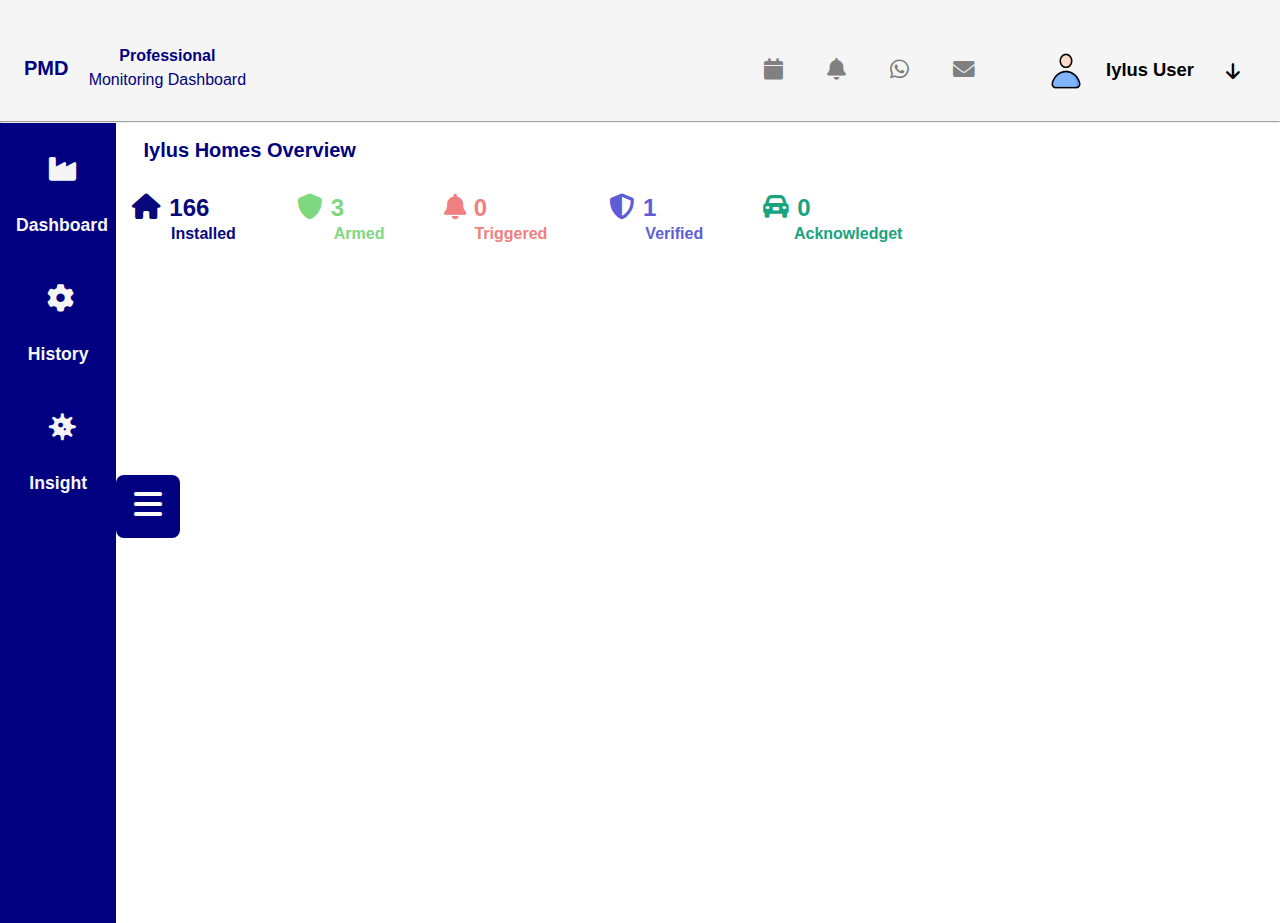
<file: Pmd professionals/index.html>
<!DOCTYPE html>
<html lang="en">
<head>
    <meta charset="UTF-8">
    <meta name="viewport" content="width=device-width, initial-scale=1.0">
    <title>Iylus Dashboard.</title>
    <link rel="stylesheet" href="index.css">
    <link rel="stylesheet" href="https://cdnjs.cloudflare.com/ajax/libs/font-awesome/6.0.0-beta3/css/all.min.css">
</head>
<body>
    <section>
        <div class="all">
    <div class="overall">
        <div class="head">
            <div class="logo">
                <h2>PMD</h2>
                <div class="logo1">
                    <h3>Professional</h3>
                    <span><p>Monitoring Dashboard</p></span>
                </div>
            </div>
            <div class="icons">
                <div class="a">
                    <!-- Calendar Icon with Hoverable Card -->
                    <div class="icon-container">
                        <i class="fa fa-calendar" id="calendarIcon"></i>
                        <div class="card">
                            <div class="c1">
                                <h4>Meet Safe</h4>
                                <i class="fab fa-whatsapp"></i>
                            </div>
                            <div class="card1">
                                <p><b>10:00 am - 10:15am</b></p>
                                <div class="c2">
                                    <i class="fab fa-whatsapp"></i>
                                    <p><b>+923149740488</b></p>
                                </div>
                            </div>
                            <div class="hline">
                                <hr>
                            </div>
                        </div>
                    </div>
                    <!-- Other Icons -->
                     <div class="bell-container">
                    <i class="fa fa-bell"></i>
                    <div class="card3">
                        <div class=" c3">
                            <h4><b>Alert Panel</b></h4>
                        </div>
                        <div class="c4">
                        </div>
                    </div>
                    </div>
                     <!-- Other Icons -->
                    <div class="whatsapp-container">
                    <i class="fab fa-whatsapp"></i>
                    <div class="card4">
                        <div class="c5">
                            <h4><b>Police Helpline</b></h4>
                        </div>
                        <div class="c6">
                            <input id="sea" type="text" placeholder="Search..">
                            <i class="fa fa-search"></i>
                            <div class="c7">
                                <i class="fa-solid fa-bars"></i>
                            </div>
                        </div>
                        <div class="c7">
                        </div>
                    </div>
                </div>
                <!-- Other Icons -->
                 <div class="envelope-container">
                    <i class="fa fa-envelope"></i>
                    <div class="card5">
                        <div class="c8">
                            <h4>Responses</h4>
                        </div>
                        <div class="c9">

                        </div>
                    </div>
                </div> 
                  <!-- Ending section of this div -->
                </div>
            </div>
                <button id="btn" type="button">
                    <img src="asset/user.png" alt="user image" >
                    <h2>Iylus User</h2>
                    <div class="dropdown">
                        <a><i id="arr" class="fa-solid fa-arrow-down"></i></a>
                        <div class="dropdown-content">
                            <div class="sa">
                            <i class="fa fa-gear"></i>
                            <a id="a">Settings</a>
                            </div>
                            <div class="l">
                            <i class="fa fa-sign-out"></i><a href="#" id="a">Log Out</a>
                            </div>
                    </div>
                </div>
                </button>
            </div>
            <div class="hrline">
                <hr>
            </div>
    </div>
</section>
<section>
    <div class="nav">
        <div class="sidebar">
        <div class="dashboard">
            <a href="index.html"><i class="fa fa-industry"></i></a>
            <h3><b>Dashboard</b></h3>        
        </div>
        <div class="History">
            <a href="history.html"><i class="fa fa-cog"></i></a>
            <h3 id="his"><b>History</b></h3>        
        </div>
        <div class="virus">
            <a href="insight.html"><i class="fas fa-virus"></i></a>
            <h3 id="ins"><b>Insight</b></h3>        
        </div>
        </div>

        <!-- For sidebar1 div--->
        <div class="sidescreen" id="sidescreen">
        <div class="sidebar1">
            <div class="sb">
                <a href="#" id="menu-toggle"><i class="fa fa-bars"></i></a>
            </div> 
        </div>
            <div class="innerview">
                <div class="search2">
                    <input type="text" placeholder="Search.." id="s">
                    <div class="search3">
                        <button type="button" id="bu">
                            <i class="fa fa-search"></i>
                        </button>
                    </div>
                </div>
                <label class="switch">
                    <input type="checkbox">
                    <span class="sliderround1"></span>
                    <span class="label-text">Iylus Home Screen</span>
                </label>
                <div class="ee">
                    <div class="ii">
                        <a href="#" id="larr"><i class="fas fa-arrow-left"></i></a>
                    </div>
                </div>                
                <div class="flexscreen">
                    <a href="#">Triggered</a>
                    <a href="#">Verified</a>
                    <a href="#">Acknowledged</a>
                    <a href="#">Idle</a>
                    <a href="#">All</a>
                    </div>
                </div>
        </div>
         <!-- For white screen div--->
          <!-- Hidden Side Screen -->
        <div class="maploc">
            <div class="topbar">
                <div class="topheading">
                    <h2>Iylus Homes Overview</h2>
                </div>
                <div class="topicon">
                    <div class="h">
                    <i class="fa fa-home"></i>
                    <div class="htext">
                        <h2><b>166</b></h2>
                        <p><b>Installed</b></p>
                    </div>
                    </div>
                    <div class="s">
                        <i class='fas fa-shield-alt'></i>
                        <div class="stext">
                            <h2><b>3</b></h2>
                            <p><b>Armed</b></p>
                        </div>
                    </div>
                    <div class="t">
                        <i class="fa fa-bell"></i>
                        <div class="ttext">
                            <h2><b>0</b></h2>
                            <p><b>Triggered</b></p>
                        </div>
                    </div>
                    <div class="sh">
                        <i class="fa fa-shield"></i>
                        <div class="shtext">
                            <h2><b>1</b></h2>
                            <p><b>Verified</b></p>
                        </div>
                    </div>
                    <div class="c">
                        <i class='fas fa-car-alt'></i>
                        <div class="ctext">
                            <h2><b>0</b></h2>
                            <p><b>Acknowledget</b></p>
                        </div>
                    </div>
                </div>
            </div>
            <div class="map">
            <iframe src="https://www.google.com/maps/embed?pb=!1m18!1m12!1m3!1d3321.911032528049!2d73.06779367520753!3d33.633548739723466!2m3!1f0!2f0!3f0!3m2!1i1024!2i768!4f13.1!3m3!1m2!1s0x38df95f0eed90b51%3A0x2acd34d150df6f93!2sORIENT%20SERVICE%20CENTRE!5e0!3m2!1sen!2s!4v1721913344489!5m2!1sen!2s" width="" height="320px" style="border: 5px;;" allowfullscreen="" loading="lazy" referrerpolicy="no-referrer-when-downgrade">
            </iframe>
           </div>
        </div>
    </div>
</div>
</section>
<script src="new.js">
        document.getElementById("a").addEventListener('click',function()
    {
        window.location.href = 'settings.html';
    })
    document.getElementById("his").addEventListener('click',function()
    {
        window.location.href = 'history.html';
    })
</script>
</body>
</html>
</file>
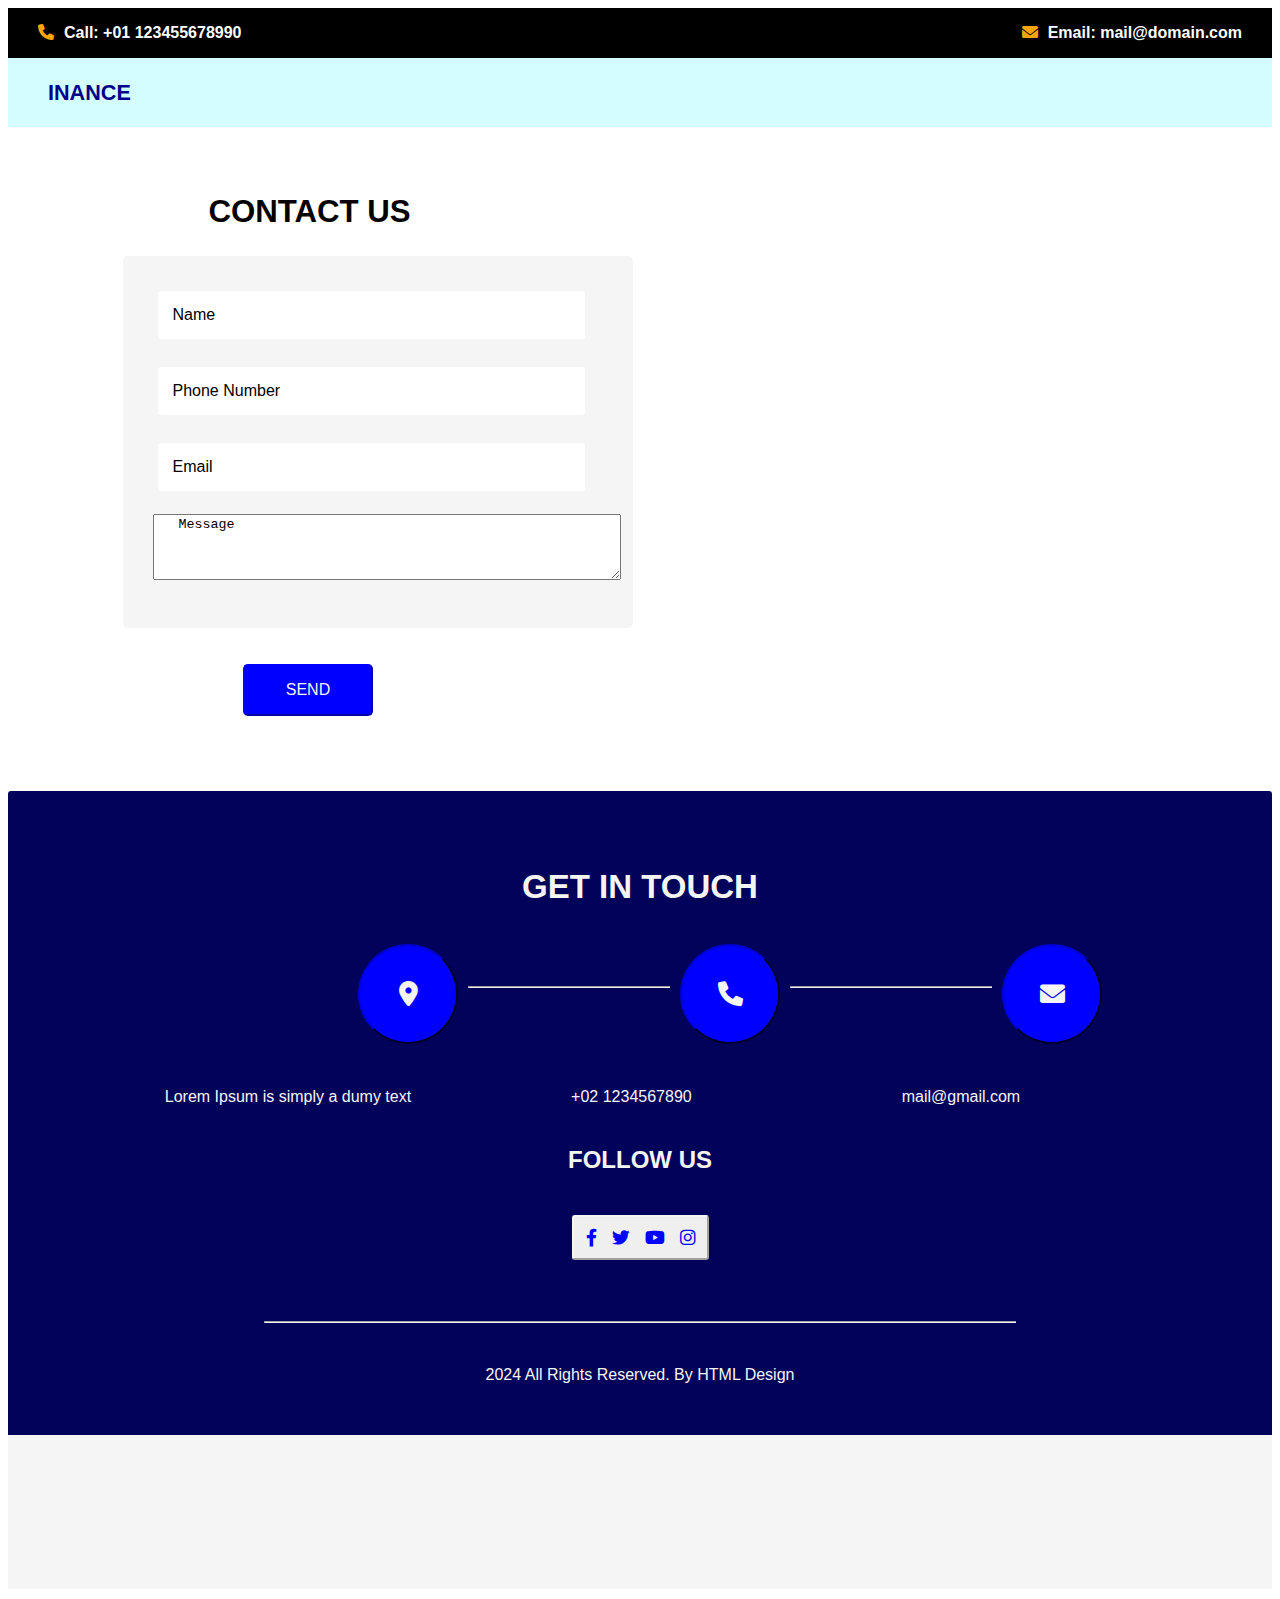
<file: html/Contactus.html>
<html lang="en">
<head>
    <meta charset="UTF-8">
    <meta name="viewport" content="width=device-width, initial-scale=1.0">
    <title>Demo file</title>
    <link rel="stylesheet" href="style3.css">
    <link rel="stylesheet" href="https://cdnjs.cloudflare.com/ajax/libs/font-awesome/6.0.0-beta3/css/all.min.css">
</head>
<body>
    <div class="overall">
    <header>
<div class="Contact-info">
    <div class="call">
        <P><i class="fas fa-phone"></i><b>Call: +01 123455678990</b></P>
    </div>
    <div class="email">
        <p><i class="fas fa-envelope"></i><b>Email: mail@domain.com</b></p>
    </div>
    </div>
</header>
<div class="section">
        <div class="navbar">
            <div class="navbar-headfirst">
                <h3 style="color: darkblue; font-size: larger;"><b>INANCE</b></h3>
                <ul class="navbar-list">
                    <li class="list-items"> <a href="#"><b>Home</b></a></li>
                    <li class="list-items"> <a href="aboutus.html"><b>About Us</b></a></li>
                    <li class="list-items"> <a href="services.html"><b>Services</b></a></li>
                    <li class="list-items"> <a href="Contactus.html"><b>Contact Us</b></a></li>
                    <input type="checkbox" id="check" name="" value="">
                    <label for="check" id="checkbtn">
                    <i class="fa fa-bars menu-icon"></i></label>
            </ul>
        </div>
    </div>
</div>
<div class="section5">
    <section>
        <div class="endcontentofsection">
            <div class="info">
                <h2>CONTACT US</h2>
            </div>
            <div class="formsinfo">
                <div class="forms">
                    <input type="text" id="name" name="name" value="Name">
                    <br><br>
                    <input type="text" id="name" name="name" value="Phone Number">
                    <br><br>
                    <input type="text" id="name" name="name" value="Email">
                    <br><br>
                    <textarea name="name" cols="53" rows="4">Message</textarea>
                    <br><br>
                </div>
                <div class="maparea">
                    <div class="map">
                        <iframe src="https://www.google.com/maps/embed?pb=!1m18!1m12!1m3!1d3321.911032528049!2d73.06779367520753!3d33.633548739723466!2m3!1f0!2f0!3f0!3m2!1i1024!2i768!4f13.1!3m3!1m2!1s0x38df95f0eed90b51%3A0x2acd34d150df6f93!2sORIENT%20SERVICE%20CENTRE!5e0!3m2!1sen!2s!4v1721913344489!5m2!1sen!2s" width="525px" height="320px" style="border: 5px;;" allowfullscreen="" loading="lazy" referrerpolicy="no-referrer-when-downgrade">
                        </iframe>
                    </div>
                </div>
            </div>
         </div>
         <div class="lastbutton">
            <button type="button">SEND</button>
         </div>
       </section>
    </div>
     <div class="footersection">
        <section>
            <div class="fheading">
                <h2>
                    GET IN TOUCH
                </h2>
            </div>
            <div class="endbuttons">
                <div class="buttons">
                    <div class="button10">
                    <button type="button" class="button10"><i class="fas fa-map-marker-alt"></i></button><br><br>
                    <div class="button10text">
                     <P>Lorem Ipsum is simply a dumy text</P>
                    </div>
                    </div>
                     <div class="hline">
                    <div class="hline1">
                        <hr>
                    </div>
                   </div>
                   <div class="button11">
                    <button type="button" class="button11"><i class="fas fa-phone"></i></button><br><br>
                    <div class="button11text">
                        <P>+02 1234567890</P>
                       </div>
                    </div>
                     <div class="hline2nd">
                    <div class="hline2">
                        <hr>
                    </div>
                   </div>
                   <div class="button12">
                    <button type="button" class="button12"><i class="fas fa-envelope"></i></button><br><br>
                    <div class="button12text">
                        <P>mail@gmail.com</P>
                       </div>                   
                   </div>
                </div>
            </div>
            <div class="lasttext">
                <div class="f1">
                   <div class="firsttext">
                    <p>Lorem Ipsum is simply a dumy text</p>
                </div>
                </div>
                <div class="f2">
                <div class="secondtext">
                    <p>+02 1234567890</p>
                </div>
                </div>
                <div class="f3">
                <div class="thirdtext">
                    <p>mail@gmail.com</p>
                </div>
               </div>
            </div>
            <div class="secondlastparagraph">
                <div class="follow">    
                <p>FOLLOW US</p>
                </div>
            </div>
            <div class="cssicons">
                <div class="combinedicons">
                    <button type="button" class="combinedicons">
                        <div class="a"><i class="fab fa-facebook-f"></i></div>
                        <div class="a"><i class="fab fa-twitter"></i></div>
                        <div class="a"><i class="fab fa-youtube"></i></div>
                        <div class="a"><i class="fab fa-instagram"></i></div>
                    </button> 
                </div><br><br>
                <div class="lastline">
                    <hr>
                </div>
            </div>
            <div class="lastline">
                <div class="line">
                    <p>2024 All Rights Reserved. By HTML Design<p>
                </div>
            </div>
            <div class="empty">
                <br>
                <br>
                <br>
            </div>
        </section>
    </div>
</div>
</file>
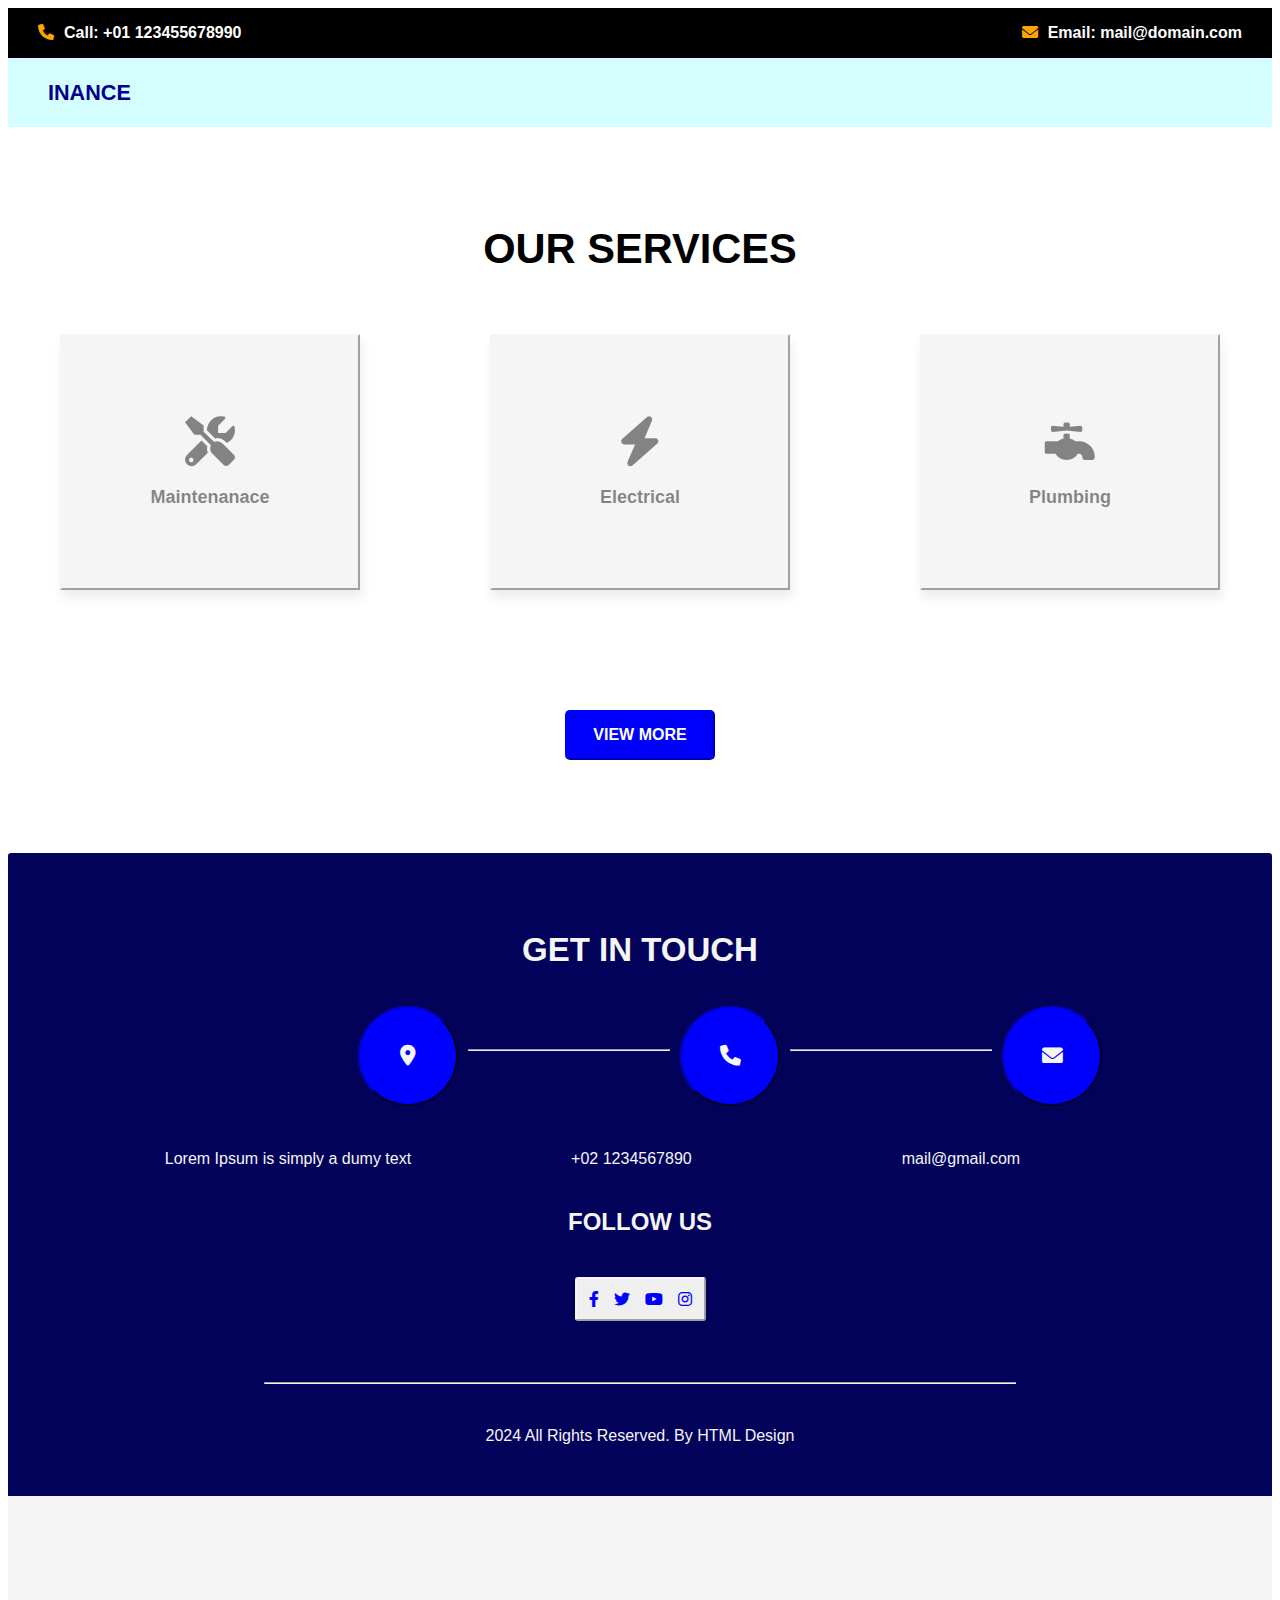
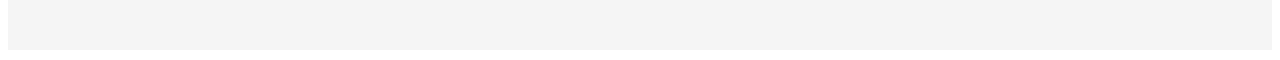
<file: html/services.html>
<html lang="en">
<head>
    <meta charset="UTF-8">
    <meta name="viewport" content="width=device-width, initial-scale=1.0">
    <title>Demo file</title>
    <link rel="stylesheet" href="style2.css">
    <link rel="stylesheet" href="https://cdnjs.cloudflare.com/ajax/libs/font-awesome/6.0.0-beta3/css/all.min.css">
</head>
<body>
    <div class="overall">
    <header>
<div class="Contact-info">
    <div class="call">
        <P><i class="fas fa-phone"></i><b>Call: +01 123455678990</b></P>
    </div>
    <div class="email">
        <p><i class="fas fa-envelope"></i><b>Email: mail@domain.com</b></p>
    </div>
    </div>
</header>
<div class="section">
        <div class="navbar">
            <div class="navbar-headfirst">
                <h3 style="color: darkblue; font-size: larger;"><b>INANCE</b></h3>
                <ul class="navbar-list">
                    <li class="list-items"> <a href="#"><b>Home</b></a></li>
                    <li class="list-items"> <a href="aboutus.html"><b>About Us</b></a></li>
                    <li class="list-items"> <a href="#Services"><b>Services</b></a></li>
                    <li class="list-items"> <a href="Contact us"><b>Contact Us</b></a></li>
                    <input type="checkbox" id="check" name="" value="">
                    <label for="check" id="checkbtn">
                    <i class="fa fa-bars menu-icon"></i></label>
            </ul>
        </div>
    </div>
</div>
<div class="section4">
    <section>
        <div class="content3">
         <div class="heading4">
            <h1>OUR SERVICES</h1>
         </div>
         <br>
         <div class="buttonflex">
            <div class="button4">
            <button type="button"><i class="fas fa-tools icon"></i><br><br>Maintenanace</button>
            </div>
            <div class="button5">
            <button type="button"><i class="fas fa-bolt icon"></i><br><br>Electrical</button>
            </div>
            <div class="button6">
            <button type="button"><i class="fas fa-faucet icon"></i><br><br>Plumbing</button>
            </div>
        </div>
        <div class="section4button">
            <div class="button7">
                <button type="button">VIEW MORE</button>
            </div>
        </div>
    </div>
   </section>
     <div class="footersection">
        <section>
            <div class="fheading">
                <h2>
                    GET IN TOUCH
                </h2>
            </div>
            <div class="endbuttons">
                <div class="buttons">
                    <div class="button10">
                    <button type="button" class="button10"><i class="fas fa-map-marker-alt"></i></button><br><br>
                    <div class="button10text">
                     <P>Lorem Ipsum is simply a dumy text</P>
                    </div>
                    </div>
                     <div class="hline">
                    <div class="hline1">
                        <hr>
                    </div>
                   </div>
                   <div class="button11">
                    <button type="button" class="button11"><i class="fas fa-phone"></i></button><br><br>
                    <div class="button11text">
                        <P>+02 1234567890</P>
                       </div>
                    </div>
                     <div class="hline2nd">
                    <div class="hline2">
                        <hr>
                    </div>
                   </div>
                   <div class="button12">
                    <button type="button" class="button12"><i class="fas fa-envelope"></i></button><br><br>
                    <div class="button12text">
                        <P>mail@gmail.com</P>
                       </div>                   
                   </div>
                </div>
            </div>
            <div class="lasttext">
                <div class="f1">
                   <div class="firsttext">
                    <p>Lorem Ipsum is simply a dumy text</p>
                </div>
                </div>
                <div class="f2">
                <div class="secondtext">
                    <p>+02 1234567890</p>
                </div>
                </div>
                <div class="f3">
                <div class="thirdtext">
                    <p>mail@gmail.com</p>
                </div>
               </div>
            </div>
            <div class="secondlastparagraph">
                <div class="follow">    
                <p>FOLLOW US</p>
                </div>
            </div>
            <div class="cssicons">
                <div class="combinedicons">
                    <button type="button" class="combinedicons">
                        <div class="a"><i class="fab fa-facebook-f"></i></div>
                        <div class="a"><i class="fab fa-twitter"></i></div>
                        <div class="a"><i class="fab fa-youtube"></i></div>
                        <div class="a"><i class="fab fa-instagram"></i></div>
                    </button> 
                </div><br><br>
                <div class="lastline">
                    <hr>
                </div>
            </div>
            <div class="lastline">
                <div class="line">
                    <p>2024 All Rights Reserved. By HTML Design<p>
                </div>
            </div>
            <div class="empty">
                <br>
                <br>
                <br>
            </div>
        </section>
    </div>
    </div>
</div>
</file>
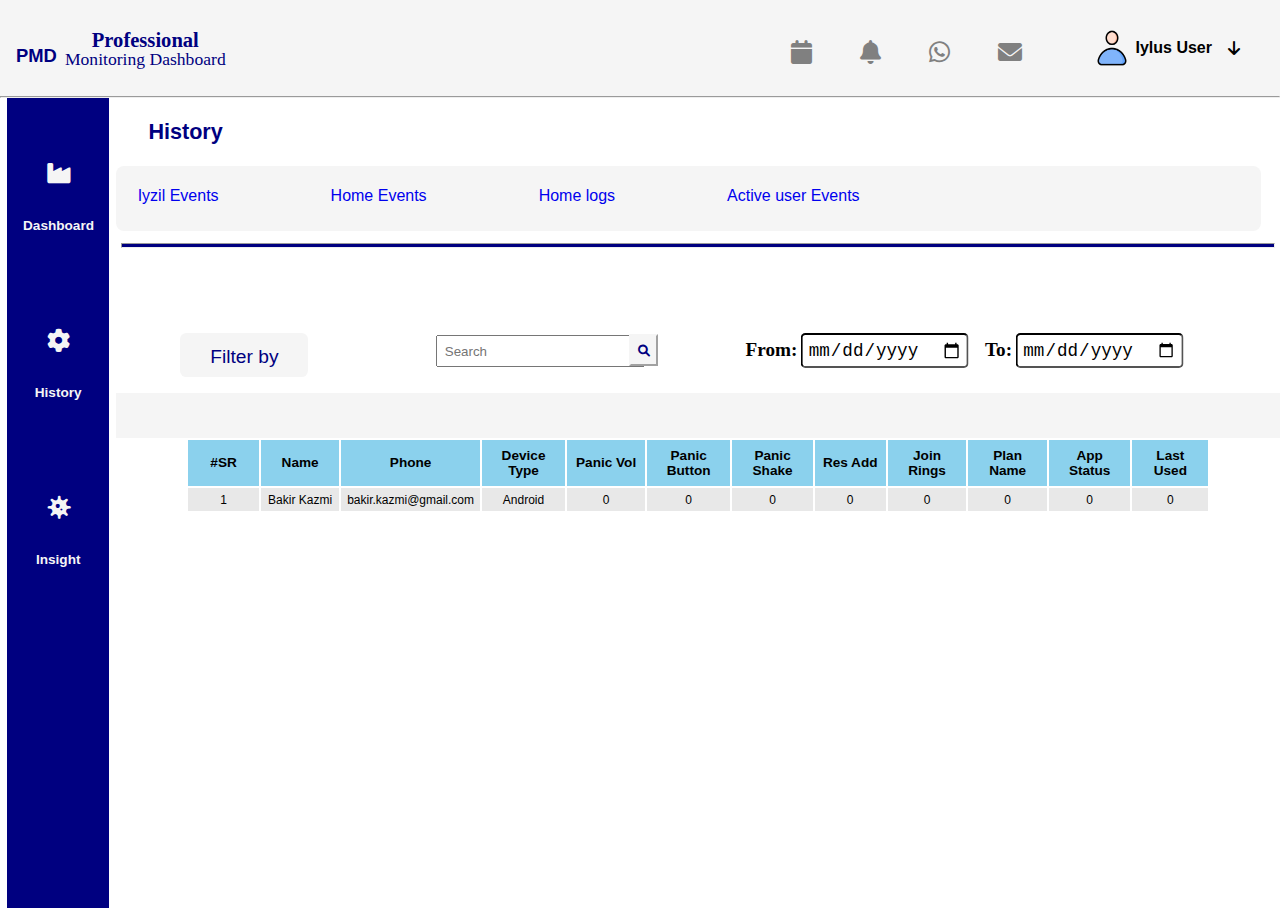
<file: Pmd professionals/activeusers.html>
<!DOCTYPE html>
<html lang="en">
<head>
    <meta charset="UTF-8">
    <meta name="viewport" content="width=device-width, initial-scale=1.0">
    <title>Iylus Dashboard.</title>
    <link rel="stylesheet" href="activeusers.css">
    <link rel="stylesheet" href="https://cdnjs.cloudflare.com/ajax/libs/font-awesome/6.0.0-beta3/css/all.min.css">
</head>
<body>
    <section>
    <div class="overall">
        <div class="head">
            <div class="logo">
                <h2>PMD</h2>
                <div class="logo1">
                    <h3>Professional</h3>
                    <span><p>Monitoring Dashboard</p></span>
                </div>
            </div>
            <div class="icons">
                <div class="a">
                    <!-- Calendar Icon with Hoverable Card -->
                    <div class="icon-container">
                        <i class="fa fa-calendar" id="calendarIcon"></i>
                        <div class="card">
                            <div class="c1">
                                <h4>Meet Safe</h4>
                                <i class="fab fa-whatsapp"></i>
                            </div>
                            <div class="card1">
                                <p><b>10:00 am - 10:15am</b></p>
                                <div class="c2">
                                    <i class="fab fa-whatsapp"></i>
                                    <p><b>+923149740488</b></p>
                                </div>
                            </div>
                            <div class="hline">
                                <hr>
                            </div>
                        </div>
                    </div>
                    <!-- Other Icons -->
                     <div class="bell-container">
                    <i class="fa fa-bell"></i>
                    <div class="card3">
                        <div class=" c3">
                            <h4><b>Alert Panel</b></h4>
                        </div>
                        <div class="c4">
                        </div>
                    </div>
                    </div>
                     <!-- Other Icons -->
                    <div class="whatsapp-container">
                    <i class="fab fa-whatsapp"></i>
                    <div class="card4">
                        <div class="c5">
                            <h4><b>Police Helpline</b></h4>
                        </div>
                        <div class="c6">
                            <input id="sea" type="text" placeholder="Search..">
                            <i class="fa fa-search"></i>
                            <div class="c7">
                                <i class="fa-solid fa-bars"></i>
                            </div>
                        </div>
                        <div class="c7">
                        </div>
                    </div>
                </div>
                <!-- Other Icons -->
                 <div class="envelope-container">
                    <i class="fa fa-envelope"></i>
                    <div class="card5">
                        <div class="c8">
                            <h4>Responses</h4>
                        </div>
                        <div class="c9">

                        </div>
                    </div>
                </div> 
                  <!-- Ending section of this div -->
                </div>
            </div>
                <button id="btn" type="button">
                    <img src="asset/user.png" alt="user image" >
                    <h2>Iylus User</h2>
                    <div class="dropdown">
                        <a><i id="arr" class="fa-solid fa-arrow-down"></i></a>
                        <div class="dropdown-content">
                            <div class="sa">
                            <i class="fa fa-gear"></i>
                            <a id="a">Settings</a>
                            </div>
                            <div class="l">
                            <i class="fa fa-sign-out"></i><a href="#" id="a">Log Out</a>
                            </div>
                    </div>
                </button>
            </div>
            <div class="hrline">
                <hr>
            </div>
    </div>
</section>
<section>
    <div class="nav">
        <div class="sidebar">
        <div class="dashboard">
            <a href="index.html"><i class="fa fa-industry"></i></a>
            <h3><b>Dashboard</b></h3>        
        </div>
        <div class="History">
            <a href="history.html"><i class="fa fa-cog"></i></a>
            <h3><b>History</b></h3>        
        </div>
        <div class="virus">
            <a href="insight.html"><i class="fas fa-virus"></i></a>
            <h3><b>Insight</b></h3>        
        </div>
        </div>
        <div>
        <div class="h">
            <h4>History</h4>
        </div>
        <div class="bar">
            <div class="ar">
                <a href="history.html" id="arrr">Iyzil Events</a>
            </div>
            <div class="ar1">
                <a href="subhistory.html" id="ie">Home Events</a>
            </div>
            <div class="ar2">
                <a href="homelogs.html" id="hl">Home logs</a>
            </div>
            <div class="ar3">
                <a href="activeusers.html" id="aue">Active user Events</a>
            </div>
        </div>
        <div class="bline">
            <hr>
        </div>
        <div class="nsextion">
                <div class="t">
            <div class="dropdown1">
                <button type="button" class="dropbtn">Filter by  <i class="arrow down"></i></button>
                <div class="dropdown-content1">
                <a><p>Name</p></a>
                <a><p>Email</p></a>
                <a><p>Phone</p></a>
                </div>
            </div>
              <div class="search2">
                <input id="sea2" type="text" placeholder="Search">
              </div>  
              <div class="searchbutton3">
                <button id="sb1" type="button"><i class="fa fa-search"></i></button>
              </div>
            </div>
            <div class="aa">
              <div class="cal">
                <span>From:</span>
                <span><input type="date" id="cal"></span>
              </div> 
              <div class="cal1">
                <span>To:</span>
                <span><input type="date" id="cal"></span>
              </div>      
              <div class="callogo">
                <a href="" onclick="open()"><i id="callogo" class="fa fa-calendar"></i></a>
              </div>
            </div>
        </div>
        <div class="extraspace">
            <h3>Extra space</h3>
        </div>
        <div class="ta">
        <div class="tablesection">
            <table>
                <tr>
                    <th>#SR</th>
                    <th>Name</th>
                    <th>Phone</th>
                    <th>Device Type</th>
                    <th>Panic Vol</th>
                    <th>Panic Button</th>
                    <th>Panic Shake</th>
                    <th>Res Add</th>
                    <th>Join Rings</th>
                    <th>Plan Name</th>
                    <th>App Status</th>
                    <th>Last Used</th>
                </tr>
                <tr>
                    <td>1</td>
                    <td>Bakir Kazmi</td>
                    <td>bakir.kazmi@gmail.com</td>
                    <td>Android</td>
                    <td>0</td>
                    <td>0</td>
                    <td>0</td>
                    <td>0</td>
                    <td>0</td>
                    <td>0</td>
                    <td>0</td>
                    <td>0</td>
                </tr>
            </table>
        </div>
    </div>
    </div>
    </div>
</section>
<script src="new.js">
</script>
</body>
</html>
</file>
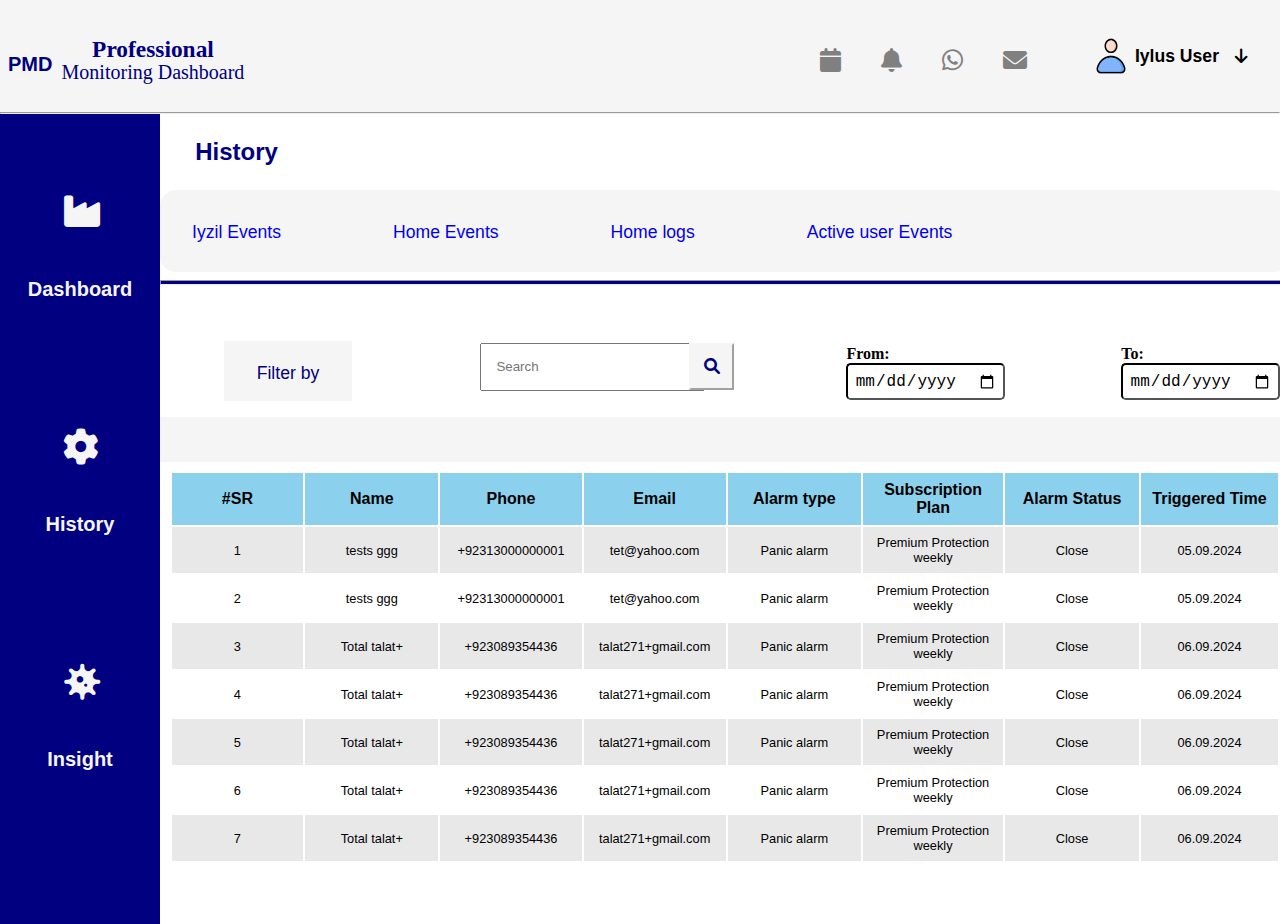
<file: Pmd professionals/history.html>
<!DOCTYPE html>
<html lang="en">
<head>
    <meta charset="UTF-8">
    <meta name="viewport" content="width=device-width, initial-scale=1.0">
    <title>Iylus Dashboard.</title>
    <link rel="stylesheet" href="history.css">
    <link rel="stylesheet" href="https://cdnjs.cloudflare.com/ajax/libs/font-awesome/6.0.0-beta3/css/all.min.css">
</head>
<body>
    <section>
    <div class="overall">
        <div class="head">
            <div class="logo">
                <h2>PMD</h2>
                <div class="logo1">
                    <h3>Professional</h3>
                    <span><p>Monitoring Dashboard</p></span>
                </div>
            </div>
            <div class="icons">
                <div class="a">
                    <!-- Calendar Icon with Hoverable Card -->
                    <div class="icon-container">
                        <i class="fa fa-calendar" id="calendarIcon"></i>
                        <div class="card">
                            <div class="c1">
                                <h4>Meet Safe</h4>
                                <i class="fab fa-whatsapp"></i>
                            </div>
                            <div class="card1">
                                <p><b>10:00 am - 10:15am</b></p>
                                <div class="c2">
                                    <i class="fab fa-whatsapp"></i>
                                    <p><b>+923149740488</b></p>
                                </div>
                            </div>
                            <div class="hline">
                                <hr>
                            </div>
                        </div>
                    </div>
                    <!-- Other Icons -->
                     <div class="bell-container">
                    <i class="fa fa-bell"></i>
                    <div class="card3">
                        <div class=" c3">
                            <h4><b>Alert Panel</b></h4>
                        </div>
                        <div class="c4">
                        </div>
                    </div>
                    </div>
                     <!-- Other Icons -->
                    <div class="whatsapp-container">
                    <i class="fab fa-whatsapp"></i>
                    <div class="card4">
                        <div class="c5">
                            <h4><b>Police Helpline</b></h4>
                        </div>
                        <div class="c6">
                            <input id="sea" type="text" placeholder="Search..">
                            <i class="fa fa-search"></i>
                            <div class="c7">
                                <i class="fa-solid fa-bars"></i>
                            </div>
                        </div>
                        <div class="c7">
                        </div>
                    </div>
                </div>
                <!-- Other Icons -->
                 <div class="envelope-container">
                    <i class="fa fa-envelope"></i>
                    <div class="card5">
                        <div class="c8">
                            <h4>Responses</h4>
                        </div>
                        <div class="c9">

                        </div>
                    </div>
                </div> 
                  <!-- Ending section of this div -->
                </div>
            </div>
                <button id="btn" type="button">
                    <img src="asset/user.png" alt="user image" >
                    <h2>Iylus User</h2>
                    <div class="dropdown">
                        <a><i id="arr" class="fa-solid fa-arrow-down"></i></a>
                        <div class="dropdown-content">
                            <div class="sa">
                            <i class="fa fa-gear"></i>
                            <a id="a">Settings</a>
                            </div>
                            <div class="l">
                            <i class="fa fa-sign-out"></i><a href="#" id="a">Log Out</a>
                            </div>
                    </div>
                </button>
            </div>
            <div class="hrline">
                <hr>
            </div>
    </div>
</section>
<section>
    <div class="nav">
        <div class="sidebar">
        <div class="dashboard">
            <a href="index.html"><i class="fa fa-industry"></i></a>
            <h3><b>Dashboard</b></h3>        
        </div>
        <div class="History">
            <a href="history.html"><i class="fa fa-cog"></i></a>
            <h3><b>History</b></h3>        
        </div>
        <div class="virus">
            <a href="index.html"><i class="fas fa-virus"></i></a>
            <h3><b>Insight</b></h3>        
        </div>
        </div>
        <div>
        <div class="h">
            <h4>History</h4>
        </div>
        <div class="bar">
            <div class="ar">
                <a href="history.html" id="arrr">Iyzil Events</a>
            </div>
            <div class="ar1">
                <a href="subhistory.html" id="ie">Home Events</a>
            </div>
            <div class="ar2">
                <a href="homelogs.html" id="hl">Home logs</a>
            </div>
            <div class="ar3">
                <a href="activeusers.html" id="aue">Active user Events</a>
            </div>
        </div>
        <div class="bline">
            <hr>
        </div>
        <div class="nsextion">
            <div class="p">
                <div class="t">
            <div class="dropdown1">
                <button type="button" class="dropbtn">Filter by  <i class="arrow down"></i></button>
                <div class="dropdown-content1">
                <a><p>Name</p></a>
                <a><p>Email</p></a>
                <a><p>Phone</p></a>
                </div>
            </div>
              <div class="search2">
                <input id="sea2" type="text" placeholder="Search">
              </div>  
              <div class="searchbutton3">
                <button id="sb1" type="button"><i class="fa fa-search"></i></button>
              </div> 
            </div>  
              <div class="cal">
                <span>From:</span>
                <span><input type="date" id="cal"></span>
              </div> 
              <div class="cal1">
                <span>To:</span>
                <span><input type="date" id="cal"></span>
              </div>      
              <div class="callogo">
                <a href="" onclick="open()"><i id="callogo" class="fa fa-calendar"></i></a>
              </div>
            </div>
        </div>
        <div class="extraspace">
            <h3>Extra space</h3>
        </div>
        <div class="tablesection">
            <table>
                <tr>
                    <th>#SR</th>
                    <th>Name</th>
                    <th>Phone</th>
                    <th>Email</th>
                    <th>Alarm type</th>
                    <th>Subscription Plan</th>
                    <th>Alarm Status</th>
                    <th>Triggered Time</th>
                </tr>
                <tr>
                    <td>1</td>
                    <td>tests ggg</td>
                    <td>+92313000000001</td>
                    <td>tet@yahoo.com</td>
                    <td>Panic alarm</td>
                    <td>Premium Protection weekly</td>
                    <td>Close</td>
                    <td>05.09.2024</td>
                </tr>
                <tr>
                    <td>2</td>
                    <td>tests ggg</td>
                    <td>+92313000000001</td>
                    <td>tet@yahoo.com</td>
                    <td>Panic alarm</td>
                    <td>Premium Protection weekly</td>
                    <td>Close</td>
                    <td>05.09.2024</td>
                </tr>
                <tr>
                    <td>3</td>
                    <td>Total talat+</td>
                    <td>+923089354436</td>
                    <td>talat271+gmail.com</td>
                    <td>Panic alarm</td>
                    <td>Premium Protection weekly</td>
                    <td>Close</td>
                    <td>06.09.2024</td>
                </tr>
                <tr>
                    <td>4</td>
                    <td>Total talat+</td>
                    <td>+923089354436</td>
                    <td>talat271+gmail.com</td>
                    <td>Panic alarm</td>
                    <td>Premium Protection weekly</td>
                    <td>Close</td>
                    <td>06.09.2024</td>
                </tr>
                <tr>
                    <td>5</td>
                    <td>Total talat+</td>
                    <td>+923089354436</td>
                    <td>talat271+gmail.com</td>
                    <td>Panic alarm</td>
                    <td>Premium Protection weekly</td>
                    <td>Close</td>
                    <td>06.09.2024</td>
                </tr>
                <tr>
                    <td>6</td>
                    <td>Total talat+</td>
                    <td>+923089354436</td>
                    <td>talat271+gmail.com</td>
                    <td>Panic alarm</td>
                    <td>Premium Protection weekly</td>
                    <td>Close</td>
                    <td>06.09.2024</td>
                </tr>
                <tr>
                    <td>7</td>
                    <td>Total talat+</td>
                    <td>+923089354436</td>
                    <td>talat271+gmail.com</td>
                    <td>Panic alarm</td>
                    <td>Premium Protection weekly</td>
                    <td>Close</td>
                    <td>06.09.2024</td>
                </tr>
            </table>
        </div>
    </div>
    </div>
</section>
<script src="new.js">
</script>
</body>
</html>
</file>
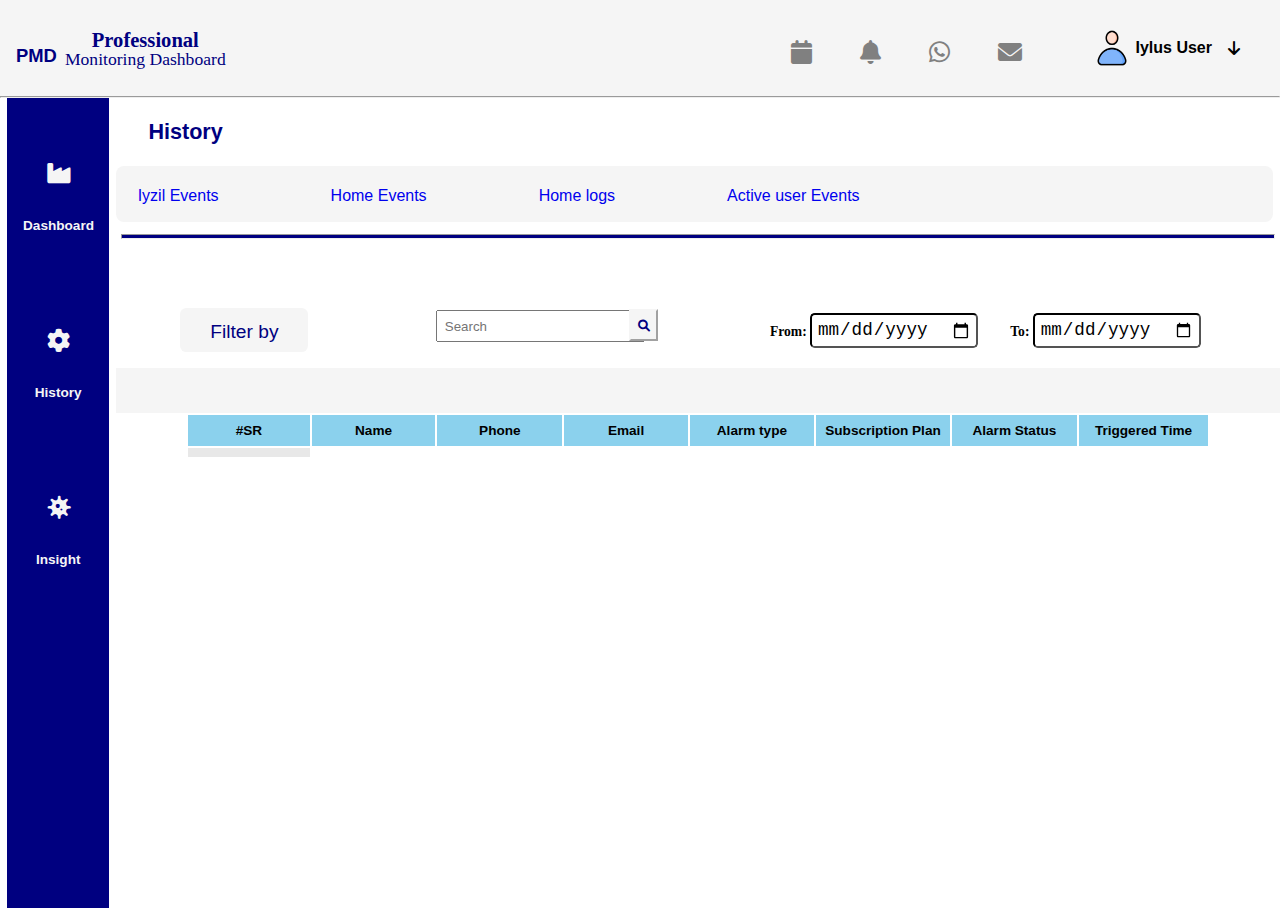
<file: Pmd professionals/homelogs.html>
<!DOCTYPE html>
<html lang="en">
<head>
    <meta charset="UTF-8">
    <meta name="viewport" content="width=device-width, initial-scale=1.0">
    <title>Iylus Dashboard.</title>
    <link rel="stylesheet" href="homelogs.css">
    <link rel="stylesheet" href="https://cdnjs.cloudflare.com/ajax/libs/font-awesome/6.0.0-beta3/css/all.min.css">
</head>
<body>
    <section>
    <div class="overall">
        <div class="head">
            <div class="logo">
                <h2>PMD</h2>
                <div class="logo1">
                    <h3>Professional</h3>
                    <span><p>Monitoring Dashboard</p></span>
                </div>
            </div>
            <div class="icons">
                <div class="a">
                    <!-- Calendar Icon with Hoverable Card -->
                    <div class="icon-container">
                        <i class="fa fa-calendar" id="calendarIcon"></i>
                        <div class="card">
                            <div class="c1">
                                <h4>Meet Safe</h4>
                                <i class="fab fa-whatsapp"></i>
                            </div>
                            <div class="card1">
                                <p><b>10:00 am - 10:15am</b></p>
                                <div class="c2">
                                    <i class="fab fa-whatsapp"></i>
                                    <p><b>+923149740488</b></p>
                                </div>
                            </div>
                            <div class="hline">
                                <hr>
                            </div>
                        </div>
                    </div>
                    <!-- Other Icons -->
                     <div class="bell-container">
                    <i class="fa fa-bell"></i>
                    <div class="card3">
                        <div class=" c3">
                            <h4><b>Alert Panel</b></h4>
                        </div>
                        <div class="c4">
                        </div>
                    </div>
                    </div>
                     <!-- Other Icons -->
                    <div class="whatsapp-container">
                    <i class="fab fa-whatsapp"></i>
                    <div class="card4">
                        <div class="c5">
                            <h4><b>Police Helpline</b></h4>
                        </div>
                        <div class="c6">
                            <input id="sea" type="text" placeholder="Search..">
                            <i class="fa fa-search"></i>
                            <div class="c7">
                                <i class="fa-solid fa-bars"></i>
                            </div>
                        </div>
                        <div class="c7">
                        </div>
                    </div>
                </div>
                <!-- Other Icons -->
                 <div class="envelope-container">
                    <i class="fa fa-envelope"></i>
                    <div class="card5">
                        <div class="c8">
                            <h4>Responses</h4>
                        </div>
                        <div class="c9">

                        </div>
                    </div>
                </div> 
                  <!-- Ending section of this div -->
                </div>
            </div>
                <button id="btn" type="button">
                    <img src="asset/user.png" alt="user image" >
                    <h2>Iylus User</h2>
                    <div class="dropdown">
                        <a><i id="arr" class="fa-solid fa-arrow-down"></i></a>
                        <div class="dropdown-content">
                            <div class="sa">
                            <i class="fa fa-gear"></i>
                            <a id="a">Settings</a>
                            </div>
                            <div class="l">
                            <i class="fa fa-sign-out"></i><a href="#" id="a">Log Out</a>
                            </div>
                    </div>
                </button>
            </div>
            <div class="hrline">
                <hr>
            </div>
    </div>
</section>
<section>
    <div class="nav">
        <div class="sidebar">
        <div class="dashboard">
           <a href="index.html"><i class="fa fa-industry"></i></a>
            <h3><b>Dashboard</b></h3>        
        </div>
        <div class="History">
            <a href="history.html"><i class="fa fa-cog"></i></a>
            <h3><b>History</b></h3>        
        </div>
        <div class="virus">
            <a href="insight.html"><i class="fas fa-virus"></i></a>
            <h3><b>Insight</b></h3>        
        </div>
        </div>
        <div>
        <div class="h">
            <h4>History</h4>
        </div>
        <div class="bar">
            <div class="ar">
                <a href="history.html" id="arrr">Iyzil Events</a>
            </div>
            <div class="ar1">
                <a href="subhistory.html" id="ie">Home Events</a>
            </div>
            <div class="ar2">
                <a href="homelogs.html" id="hl">Home logs</a>
            </div>
            <div class="ar3">
                <a href="activeusers.html" id="aue">Active user Events</a>
            </div>
        </div>
        <div class="bline">
            <hr>
        </div>
        <div class="nsextion">
            <div class="p">
                <div class="t">
            <div class="dropdown1">
                <button type="button" class="dropbtn">Filter by  <i class="arrow down"></i></button>
                <div class="dropdown-content1">
                <a><p>Name</p></a>
                <a><p>Email</p></a>
                <a><p>Phone</p></a>
                </div>
            </div>
              <div class="search2">
                <input id="sea2" type="text" placeholder="Search">
              </div>  
              <div class="searchbutton3">
                <button id="sb1" type="button"><i class="fa fa-search"></i></button>
              </div>
            </div> 
            <div class="al">  
              <div class="cal">
                <span>From:</span>
                <span><input type="date" id="cal"></span>
              </div> 
              <div class="cal1">
                <span>To:</span>
                <span><input type="date" id="cal"></span>
              </div>      
              <div class="callogo">
                <a href="" onclick="open()"><i id="callogo" class="fa fa-calendar"></i></a>
              </div>
            </div>
        </div>
        </div>
        <div class="extraspace">
            <h3>Extra space</h3>
        </div>
        <div class="tablesection">
            <table>
                <tr>
                    <th>#SR</th>
                    <th>Name</th>
                    <th>Phone</th>
                    <th>Email</th>
                    <th>Alarm type</th>
                    <th>Subscription Plan</th>
                    <th>Alarm Status</th>
                    <th>Triggered Time</th>
                </tr>
                <tr>
                    <td id="f"></td>
                </tr>
            </table>
        </div>
    </div>
    </div>
</section>
<script src="new.js">
</script>
</body>
</html>
</file>
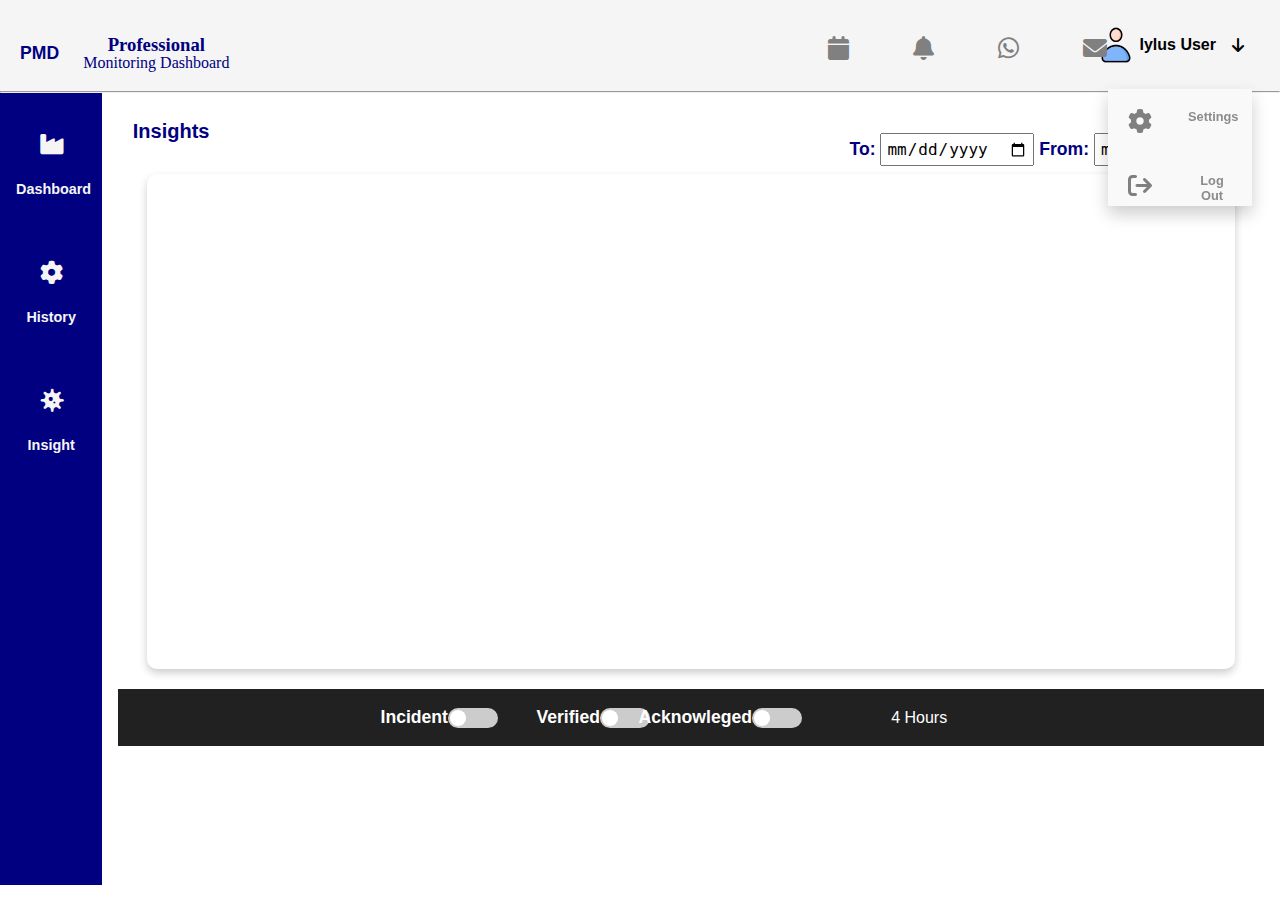
<file: Pmd professionals/insight.html>
<!DOCTYPE html>
<html lang="en">
<head>
    <meta charset="UTF-8">
    <meta name="viewport" content="width=device-width, initial-scale=1.0">
    <title>Iylus Dashboard.</title>
    <link rel="stylesheet" href="inside.css">
    <link rel="stylesheet" href="https://cdnjs.cloudflare.com/ajax/libs/font-awesome/6.0.0-beta3/css/all.min.css">
</head>
<body>
    <section>
    <div class="overall">
        <div class="head">
            <div class="logo">
                <h2>PMD</h2>
                <div class="logo1">
                    <h3>Professional</h3>
                    <span><p>Monitoring Dashboard</p></span>
                </div>
            </div>
            <div class="icons">
                <div class="aaa">
                    <!-- Calendar Icon with Hoverable Card -->
                    <div class="icon-container">
                        <i class="fa fa-calendar" id="calendarIcon"></i>
                        <div class="card">
                            <div class="c1">
                                <h4>Meet Safe</h4>
                                <i class="fab fa-whatsapp"></i>
                            </div>
                            <div class="card1">
                                <p><b>10:00 am - 10:15am</b></p>
                                <div class="c2">
                                    <i class="fab fa-whatsapp"></i>
                                    <p><b>+923149740488</b></p>
                                </div>
                            </div>
                            <div class="hline">
                                <hr>
                            </div>
                        </div>
                    </div>
                    <!-- Other Icons -->
                     <div class="bell-container">
                    <i class="fa fa-bell"></i>
                    <div class="card3">
                        <div class=" c3">
                            <h4><b>Alert Panel</b></h4>
                        </div>
                        <div class="c4">
                        </div>
                    </div>
                    </div>
                     <!-- Other Icons -->
                    <div class="whatsapp-container">
                    <i class="fab fa-whatsapp"></i>
                    <div class="card4">
                        <div class="c5">
                            <h4><b>Police Helpline</b></h4>
                        </div>
                        <div class="c6">
                            <input id="sea" type="text" placeholder="Search..">
                            <i class="fa fa-search"></i>
                            <div class="c7">
                                <i class="fa-solid fa-bars"></i>
                            </div>
                        </div>
                        <div class="c7">
                        </div>
                    </div>
                </div>
                <!-- Other Icons -->
                 <div class="envelope-container">
                    <i class="fa fa-envelope"></i>
                    <div class="card5">
                        <div class="c8">
                            <h4>Responses</h4>
                        </div>
                        <div class="c9">

                        </div>
                    </div>
                </div> 
                  <!-- Ending section of this div -->
                </div>
            </div>
                <button id="btn" type="button">
                    <img src="asset/user.png" alt="user image" >
                    <h2>Iylus User</h2>
                    <div class="dropdown">
                        <a><i id="arr" class="fa-solid fa-arrow-down"></i></a>
                        <div class="dropdown-content">
                            <div class="sa">
                            <i class="fa fa-gear"></i>
                            <a id="a">Settings</a>
                            </div>
                            <div class="l">
                            <i class="fa fa-sign-out"></i><a href="#" id="a">Log Out</a>
                            </div>
                    </div>
                </button>
            </div>
            <div class="hrline">
                <hr>
            </div>
    </div>
</section>
<section>
    <div class="nav">
        <div class="sidebar">
        <div class="dashboard">
            <a href="index.html"><i class="fa fa-industry"></i></a>
            <h3><b>Dashboard</b></h3>        
        </div>
        <div class="History">
            <a href="history.html"><i class="fa fa-cog"></i></a>
            <h3><b>History</b></h3>        
        </div>
        <div class="virus">
            <a href="insight.html"><i class="fas fa-virus"></i></a>
            <h3><b>Insight</b></h3>        
        </div>
        </div>
        <div class="maploc">
            <div class="topbar">
                <div class="topheading">
                    <h2>Insights</h2>
                    <div class="cal">
                        <label for="To">To:</label>
                        <input type="date" id="birthday" name="birthday">
                        <label for="From">From:</label>
                        <input type="date" id="birthday" name="birthday">
                    </div>
                </div>
            <iframe src="https://www.google.com/maps/embed?pb=!1m18!1m12!1m3!1d3321.911032528049!2d73.06779367520753!3d33.633548739723466!2m3!1f0!2f0!3f0!3m2!1i1024!2i768!4f13.1!3m3!1m2!1s0x38df95f0eed90b51%3A0x2acd34d150df6f93!2sORIENT%20SERVICE%20CENTRE!5e0!3m2!1sen!2s!4v1721913344489!5m2!1sen!2s" width="" height="320px" style="border: 5px;;" allowfullscreen="" loading="lazy" referrerpolicy="no-referrer-when-downgrade">
            </iframe>
            <div class="bottombar">
                <div class="t">
                <label class="switch">
                    <input type="checkbox" id="o">
                    <span class="slider round" id="e"> Incident </span>
                  </label>
                  <label class="switch">
                    <input type="checkbox" id="o">
                    <span class="slider round" id="e"> Verified </span>
                  </label>
                  <label class="switch">
                    <input type="checkbox" id="o">
                    <span class="slider round" id="e"> Acknowleged </span>
                  </label>
                  <div class="dropdown2">
                    <span>4 Hours</span>
                    <div class="dropdown-content2">
                      <a href="#">1 Hour</a><br><hr>
                      <a href="#">4 Hour</a><br><hr>
                      <a href="#">8 Hour</a><br><hr>
                      <a href="#">12 Hour</a><br><hr>
                      <a href="#">24 Hour</a><br><hr>
                    </div>
                  </div>
            </div>
        </div>
        </div>
    </div>
</section>
<script src="new.js">
        document.getElementById("a").addEventListener('click',function(){
        window.location.href = 'settings.html';
    })
</script>
</body>
</html>
</file>
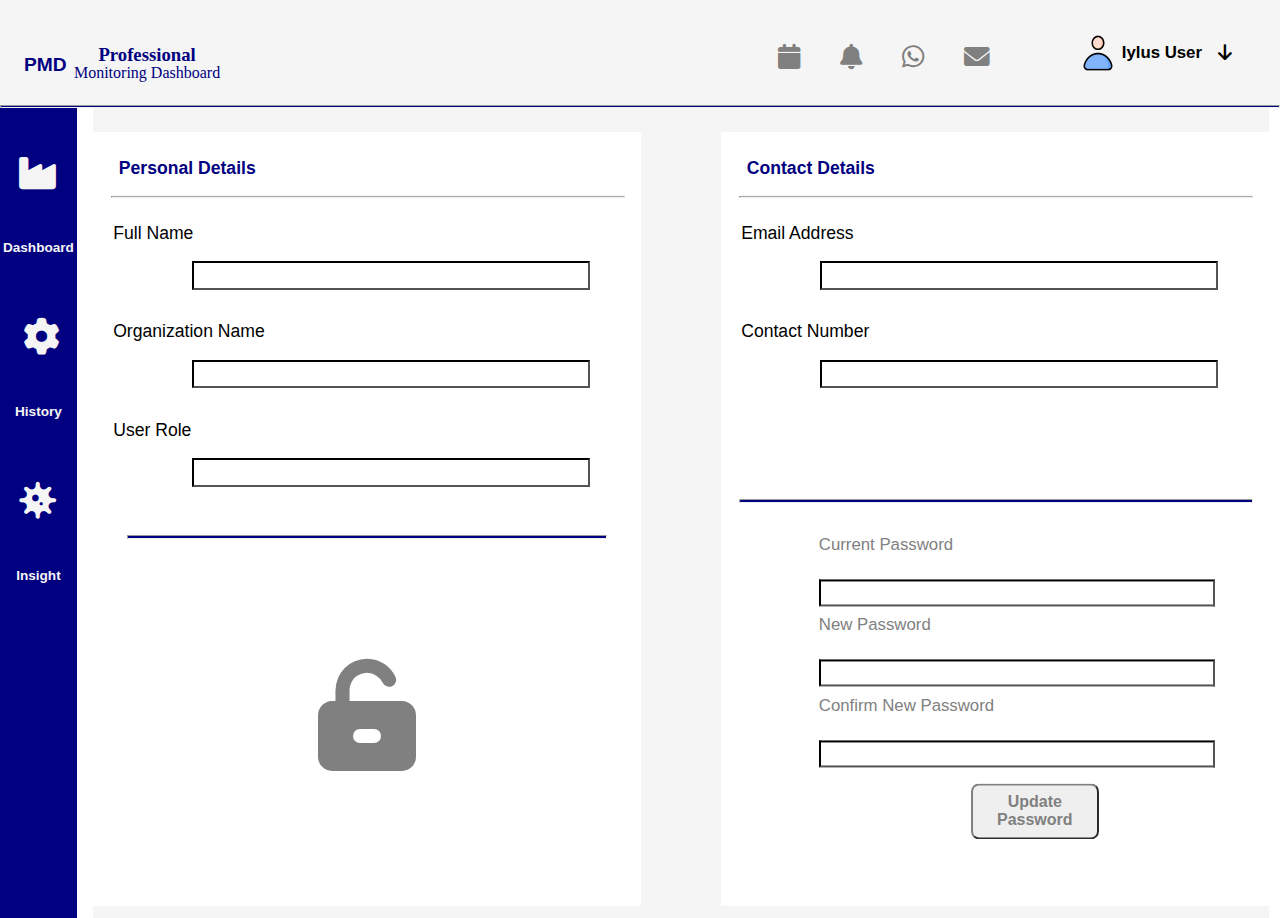
<file: Pmd professionals/settings.html>
<!DOCTYPE html>
<html lang="en">
<head>
    <meta charset="UTF-8">
    <meta name="viewport" content="width=device-width, initial-scale=1.0">
    <title>Iylus Dashboard.</title>
    <link rel="stylesheet" href="settings.css">
    <link rel="stylesheet" href="https://cdnjs.cloudflare.com/ajax/libs/font-awesome/6.0.0-beta3/css/all.min.css">
</head>
<body>
    <section>
    <div class="overall">
        <div class="head">
            <div class="logo">
                <h2>PMD</h2>
                <div class="logo1">
                    <h3>Professional</h3>
                    <span><p>Monitoring Dashboard</p></span>
                </div>
            </div>
            <div class="icons">
                <div class="a">
                <i class="fa fa-calendar"></i>
                <i class="fa fa-bell"></i>
                <i class="fab fa-whatsapp"></i>
                <i class="fa fa-envelope"></i> 
                </div>
            </div>
                <button id="btn" type="button">
                    <img src="asset/user.png" alt="user image" >
                    <h2>Iylus User</h2>
                    <div class="dropdown">
                        <a><i id="arr" class="fa-solid fa-arrow-down"></i></a>
                        <div class="dropdown-content">
                            <div class="sa">
                            <i class="fa fa-gear"></i><a href="#" id="a">Settings</a>
                            </div>
                            <div class="l">
                            <i class="fa fa-sign-out"></i><a href="#" id="a">Log Out</a>
                        </div>
                    </div>
                </button>
            </div>
            <div class="hrline">
                <hr>
            </div>
    </div>
</section>
<section>
    <div class="nav">
        <div class="sidebar">
        <div class="dashboard">
            <i class="fa fa-industry"></i>
            <h3><b>Dashboard</b></h3>        
        </div>
        <div class="History">
            <i class="fa fa-cog"></i>
            <h3><b>History</b></h3>        
        </div>
        <div class="virus">
            <i class="fas fa-virus"></i>
            <h3><b>Insight</b></h3>        
        </div>
        </div>
        <!-- formsection -->
        <div class="formsection">
            <div class="firstsec">
            <div class="pdetails">
                <div class="p">
                    <h2>Personal Details</h2>
                </div>
                <div class="hline">
                    <hr>
                </div>
                <div class="p1">
                    <p>Full Name</p>
                </div>
                <div class="p2">
                    <input type="text" id="fname" name="fname"><br>
                </div>
                <div class="p1">
                    <p>Organization Name</p>
                </div>
                <div class="p2">
                    <input type="text" id="fname" name="orgname"><br>
                </div>
                <div class="p1">
                    <P>User Role</P>
                </div>
                <div class="p2">
                    <input type="text" id="fname" name="userrole"><br>
                </div>
                <div class="space">
                </div>
                <div class="line5"><hr></div>
                <div class="logo">
                    <i class='fas fa-unlock-alt'></i><br>
                    </div>
            </div>
        </div>
        <div class="firstsec">
        <div class="pdetails">
            <div class="p">
                <h2>Contact Details</h2>
            </div>
            <div class="hline">
                <hr>
            </div>
            <div class="p1">
                <p>Email Address</p>
            </div>
            <div class="p2">
                <input type="text" id="fname" name="fname"><br>
            </div>
            <div class="p1">
                <p>Contact Number</p>
            </div>
            <div class="p2">
                <input type="text" id="fname" name="orgname"><br>
            </div>
            <div class="space1">
            </div>
            <div class="line"><hr></div>
            
            <div class="lastsec">
                <div class="sec3">
                <div class="d">
                    <h3>Password</h3>
                </div>
                </div>
        </div>
        <div class="thirdsection">
            <div class="f5">
            <div class="firstcont">
                <p>Current Password</p>
            </div>
            <div class="f1">
                <input type="password" id="f1" name="f1"><br>
            </div>
            <div class="secondcont">
                <p>New Password</p>
            </div>
            <div class="f2">
                <input type="password" id="f2" name="f2"><br>
            </div>
            <div class="thirdcont">
                <p>Confirm New Password</p>
            </div>
            <div class="f3">
                <input type="password" id="f3" name="f3"><br>
            </div>
            <div class="u">
            <button id="b1" type="button">Update Password</button>
            </div>
        </div>
    </div>
        </div>
    </div>
        </div>
    </div>
    <!-- Write your comments here -->
</section>
<script>
</script>
</body>
</html>
</file>
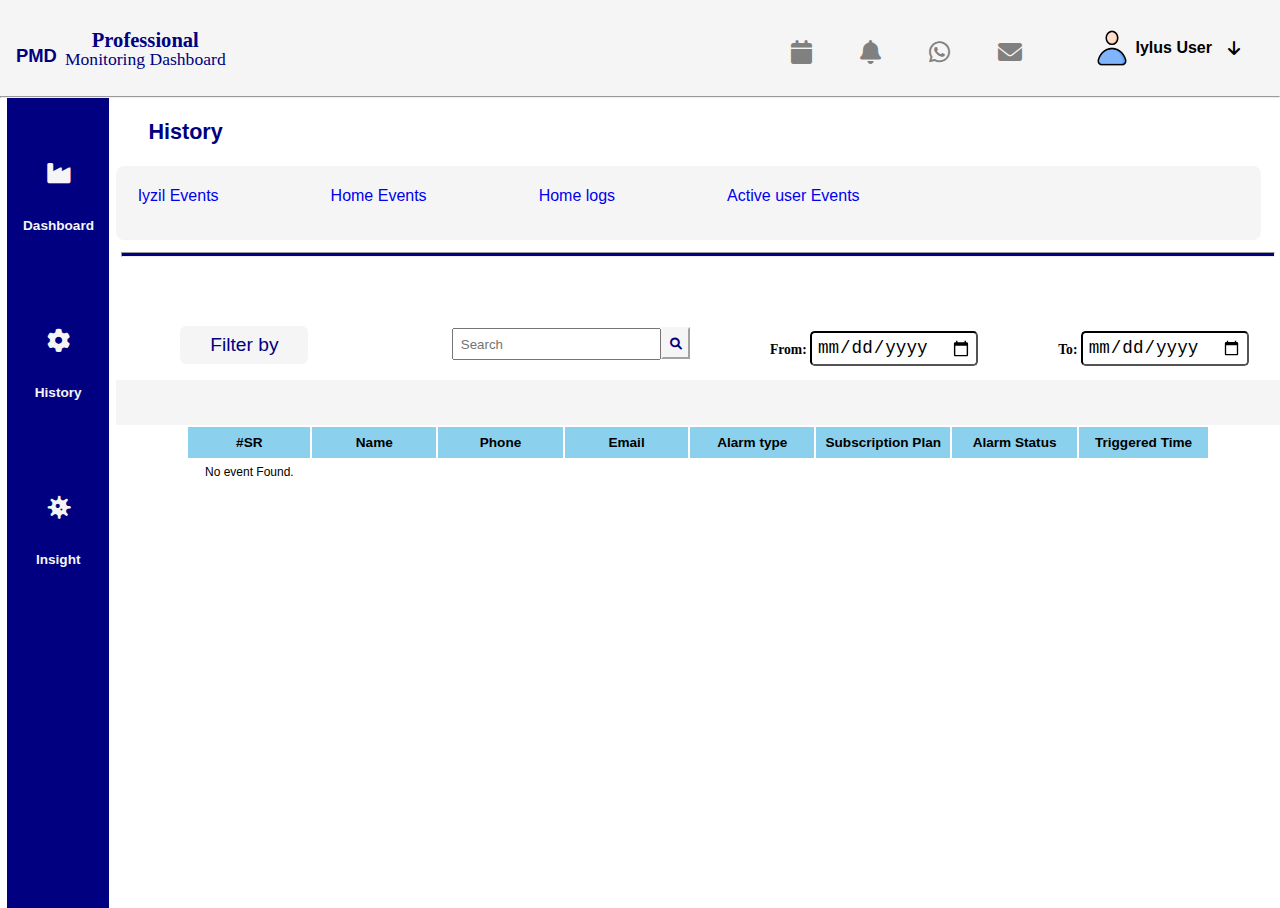
<file: Pmd professionals/subhistory.html>
<!DOCTYPE html>
<html lang="en">
<head>
    <meta charset="UTF-8">
    <meta name="viewport" content="width=device-width, initial-scale=1.0">
    <title>Iylus Dashboard.</title>
    <link rel="stylesheet" href="subhistory.css">
    <link rel="stylesheet" href="https://cdnjs.cloudflare.com/ajax/libs/font-awesome/6.0.0-beta3/css/all.min.css">
</head>
<body>
    <section>
    <div class="overall">
        <div class="head">
            <div class="logo">
                <h2>PMD</h2>
                <div class="logo1">
                    <h3>Professional</h3>
                    <span><p>Monitoring Dashboard</p></span>
                </div>
            </div>
            <div class="icons">
                <div class="a">
                    <!-- Calendar Icon with Hoverable Card -->
                    <div class="icon-container">
                        <i class="fa fa-calendar" id="calendarIcon"></i>
                        <div class="card">
                            <div class="c1">
                                <h4>Meet Safe</h4>
                                <i class="fab fa-whatsapp"></i>
                            </div>
                            <div class="card1">
                                <p><b>10:00 am - 10:15am</b></p>
                                <div class="c2">
                                    <i class="fab fa-whatsapp"></i>
                                    <p><b>+923149740488</b></p>
                                </div>
                            </div>
                            <div class="hline">
                                <hr>
                            </div>
                        </div>
                    </div>
                    <!-- Other Icons -->
                     <div class="bell-container">
                    <i class="fa fa-bell"></i>
                    <div class="card3">
                        <div class=" c3">
                            <h4><b>Alert Panel</b></h4>
                        </div>
                        <div class="c4">
                        </div>
                    </div>
                    </div>
                     <!-- Other Icons -->
                    <div class="whatsapp-container">
                    <i class="fab fa-whatsapp"></i>
                    <div class="card4">
                        <div class="c5">
                            <h4><b>Police Helpline</b></h4>
                        </div>
                        <div class="c6">
                            <div class="s1">
                            <input id="sea" type="text" placeholder="Search.."></div>
                            <i  id="a" class="fa fa-search"></i>
                            <div class="c7">
                                <i class="fa-solid fa-bars"></i>
                            </div>
                        </div>
                        <div class="c7">
                        </div>
                    </div>
                </div>
                <!-- Other Icons -->
                 <div class="envelope-container">
                    <i class="fa fa-envelope"></i>
                    <div class="card5">
                        <div class="c8">
                            <h4>Responses</h4>
                        </div>
                        <div class="c9">

                        </div>
                    </div>
                </div> 
                  <!-- Ending section of this div -->
                </div>
            </div>
                <button id="btn" type="button">
                    <img src="asset/user.png" alt="user image" >
                    <h2>Iylus User</h2>
                    <div class="dropdown">
                        <a><i id="arr" class="fa-solid fa-arrow-down"></i></a>
                        <div class="dropdown-content">
                            <div class="sa">
                            <i class="fa fa-gear"></i>
                            <a id="a">Settings</a>
                            </div>
                            <div class="l">
                            <i class="fa fa-sign-out"></i><a href="#" id="a">Log Out</a>
                            </div>
                    </div>
                </button>
            </div>
            <div class="hrline">
                <hr>
            </div>
    </div>
</section>
<section>
    <div class="nav">
        <div class="sidebar">
        <div class="dashboard">
            <a href="index.html"><i class="fa fa-industry"></i></a>
            <h3><b>Dashboard</b></h3>        
        </div>
        <div class="History">
            <a href="history.html"><i class="fa fa-cog"></i></a>
            <h3><b>History</b></h3>        
        </div>
        <div class="virus">
            <a href="insight.html"><i class="fas fa-virus"></i></a>
            <h3><b>Insight</b></h3>        
        </div>
        </div>
        <div>
        <div class="h">
            <h4>History</h4>
        </div>
        <div class="bar">
            <div class="ar">
                <a href="history.html" id="arrr">Iyzil Events</a>
            </div>
            <div class="ar1">
                <a href="subhistory.html" id="ie">Home Events</a>
            </div>
            <div class="ar2">
                <a href="homelogs.html" id="hl">Home logs</a>
            </div>
            <div class="ar3">
                <a href="activeusers.html" id="aue">Active user Events</a>
            </div>
        </div>
        <div class="bline">
            <hr>
        </div>
        <div class="nsextion">
            <div class="dropdown1">
                <button type="button" class="dropbtn">Filter by  <i class="arrow down"></i></button>
                <div class="dropdown-content1">
                <a><p>Name</p></a>
                <a><p>Email</p></a>
                <a><p>Phone</p></a>
                </div>
            </div>
              <div class="search2">
                <input id="sea2" type="text" placeholder="Search">
              </div>  
              <div class="searchbutton3">
                <button id="sb1" type="button"><i class="fa fa-search"></i></button>
              </div>   
              <div class="cal">
                <span>From:</span>
                <span><input type="date" id="cal"></span>
              </div> 
              <div class="cal1">
                <span>To:</span>
                <span><input type="date" id="cal"></span>
              </div>      
              <div class="callogo">
                <a href="" onclick="open()"><i id="callogo" class="fa fa-calendar"></i></a>
              </div>
        </div>
        <div class="extraspace">
            <h3>Extra space</h3>
        </div>
        <div class="tablesection">
            <table>
                <tr>
                    <th>#SR</th>
                    <th>Name</th>
                    <th>Phone</th>
                    <th>Email</th>
                    <th>Alarm type</th>
                    <th>Subscription Plan</th>
                    <th>Alarm Status</th>
                    <th>Triggered Time</th>
                </tr>
                <tr>
                    <td id="f">No event Found.</td>
                </tr>
            </table>
        </div>
    </div>
    </div>
</section>
<script src="new.js">
</script>
</body>
</html>
</file>
<file: Pmd professionals/index.css>
*{
    padding: 0px;
    margin: 0px;
}
.body{
    font-family: Arial, Helvetica, sans-serif;
}
.head{
    display: flex;
    background-color: whitesmoke;
    padding: 0.5rem;
    justify-content: space-between;
}
.hrline hr{
    height: 0.025rem;
    background-color: navy;
}
.logo{
    display: flex;
}
.logo1{
    transform: translateX(5%);
    color: navy;
    line-height: 1;
    padding-top: 0.9rem;
}
.icons{
    display: flex;
    justify-content: space-between;
}
#btn{
    display:flex;
}
.a {
    margin-top: 1.5rem;
    margin-left: 0px;
    margin-right: 0px;
    padding: 0px;
    display: flex;       
    gap: 4.5rem;           
    font-size: 1.5rem;
    color:  grey;
    transform: translateX(110%);     
}
.a i {
    margin: 0;           
    padding-bottom: 1rem;
}
.logo h2{
    margin-top: 1rem;
    font-size: 2.5rem;
    color: navy;
    font-weight: bold;
    font-family: Arial, Helvetica, sans-serif;
}
#btn img{
    height: 4vh;
    width: 2.5vw;
    border-radius: 0.5rem;
    padding: 0.5rem;
}
#btn {
    margin: 0px;
    display: flex;
    align-items: center;
    padding: 0; 
    border: none; 
    background-color: transparent;
    margin-right: 0.5rem; 
    text-align: center;
}
#arr{
    padding: 1rem;
}
#btn h2{
    font-size: 0.8rem;
}
i.fa-whatsapp{
    color: grey;
}
.sidebar{
    max-width: 10rem;
    width: 8rem;
    background-color:navy;
    margin: 0px;
    height: 90vh;
}
.dashboard h3, .History h3,.virus h3{
    color: whitesmoke;
    text-align: center;
    justify-content: center;
    align-items: center;
    font-size: 0.9rem;
    font-family: Arial, Helvetica, sans-serif;
    padding: 1rem;
}
.sidebar{
    position: relative;
}
.dashboard i,.virus i{
    margin-top: 1.5rem;
    color: whitesmoke;
    font-size: 1.6rem;
    transform: translateX(150%);
}
.nav{
    display: flex;
}
.maploc{
    width: 100%;
    padding: 0px;
    margin: 0px;
    border-color: whitesmoke;
}
.maploc iframe{
    width: 100%;
    height: 75.5vh;
}
.History i{
    margin-top: 1.5rem;
    color: whitesmoke;
    font-size: 1.6rem;
    transform: translateX(175%);
}
.topicon{
    display: flex;
    gap: 2.5rem;
    margin-bottom: 0.5rem;
}
.topheading h2{
    margin: 0px;
    margin-left: 0.7rem;
    font-size: 1.2rem;
    font-family: Arial, Helvetica, sans-serif;
    color: navy;
    padding: 1.0rem;
    text-align: start;
}
.h i,.s i, .t i,.sh i,.c i{
    font-size: 1.5rem;
}
.topicon{
    padding: 0.5rem;
    margin-left: 1.1rem;
}
.htext h2,.stext h2 ,.ttext h2,.shtext h2,.ctext h2{
    font-size: 0.8rem;
    font-family: Arial, Helvetica, sans-serif;
    text-align: start;
}
.htext,.stext,.ttext,.shtext,.ctext{
    margin-left: 0.5rem;
    padding: 0;
    text-align: start;
}
.htext p,.stext p,.ttext p,.shtext p,.ctext p{
    font-size: 0.8rem;
    font-family: Arial, Helvetica, sans-serif;
}
.h,.s,.t,.sh,.c{
    margin: 0px;
    display: flex;
}
.h i, .htext{
    color: rgb(8, 8, 124);
}
.s i, .stext{
    color: rgb(127, 216, 127);
}
.t i, .ttext{
    color: lightcoral;
}
.c i, .ctext{
    color: rgb(26, 163, 127);
}
.sh i,.shtext{
    color: rgb(93, 93, 216);
}
.topbar{
    background-color: white;
    box-shadow:  0 4px 8px rgba(255, 255, 255, 0.885);
}
.dropdown {
    position: relative;
    display: inline-block;
}
.dropdown-content {
    display: none;
    position: absolute;
    background-color: #f9f9f9;
    min-width: 9rem;
    box-shadow: 0px 8px 16px 0px rgba(0, 0, 0, 0.2);
    z-index: 1;
    top: 100%;
    margin-top: 1.1rem;
    transform: translateX(-65%); 
}
.dropdown-content a {
    color: black;
    padding: 12px 16px;
    text-decoration: none;
    display: block;
}
.dropdown-content.showData {
    display: block; /* Show when 'showData' is added */
}

#a{
    font-size: 0.9rem;
    font-weight: bold;
    color: rgb(140, 140, 140);
}
.sa,.l{
    display: flex; 
    font-size: 1.2rem;
    color: grey;
}
.sa i, .l i{
    padding: 0.5rem;
}
.icon-container {
    position: relative;
    display: inline-block;
}
.card {
    display: none;
    position: absolute;
    top: 1.5rem; /* Adjust position as needed */
    left: -9rem;
    width: 17rem;
    right: 5rem;
    background-color: #fff;
    box-shadow: 0 4px 8px rgba(0, 0, 0, 0.2);
    border-radius: 8px;
    padding: 0.2rem;
    height: 25vh;
    z-index: 1;
}
.icon-container:hover .card 
{
    display: block;
}
.c1{
    padding: 0.5rem;
    display: flex;
    justify-content: space-between;
    background-color: navy;
}
.c1 h4,.c1 i{
    font-family: Arial, Helvetica, sans-serif;
    font-size: 1rem;
    color: whitesmoke;
}
.c1 h4{
    margin-top: 0.3rem;
    margin-left: 0.5rem;
}
.c1 i{
    margin-top: 0.4rem;
    margin-right: 1rem;
    font-size: 1rem;
}
.card1{
    display: flex;
    font-family: Arial, Helvetica, sans-serif;
    justify-content: space-between;
    margin-top: 0.8rem;
}
.card1 p{
    font-size: 0.8rem;
    font-family: Arial, Helvetica, sans-serif;
}
.c2{
    display: flex;
}
.c2 i{
    font-size: 1rem;
    padding: 0.1rem;
}
.c2 p{
    font-size: 0.8rem;
    padding: 0.1rem;
}
.hline hr {
    margin-top: 0.4rem;
   color: black;
}
.bell-container {
    position: relative;
    display: inline-block;
}
.card3 {
    display: none;
    position: absolute;
    top: 1.5rem; /* Adjust position as needed */
    left: -8rem;
    width: 17rem;
    right: 5rem;
    background-color: #fff;
    box-shadow: 0 4px 8px rgba(0, 0, 0, 0.2);
    border-radius: 8px;
    padding: 0.2rem;
    height: 25vh;
    z-index: 1;
}
.bell-container:hover .card3
{
    display: block;
}
.c3 h4{
    font-size: 1.2rem;
    padding: 1rem;
    font-family: Arial, Helvetica, sans-serif;
    color: whitesmoke;
    background-color: navy;
}
.whatsapp-container {
    position: relative;
    display: inline-block;
}
.card4 {
    display: none;
    position: absolute;
    top: 1.5rem; /* Adjust position as needed */
    left: -8rem;
    width: 17rem;
    right: 5rem;
    background-color: #fff;
    box-shadow: 0 4px 8px rgba(0, 0, 0, 0.2);
    border-radius: 8px;
    padding: 0.2rem;
    height: 35vh;
    z-index: 1;
}
.whatsapp-container:hover .card4
{
    display: block;
}
.c5 h4{
    font-family: Arial, Helvetica, sans-serif;
    font-size: 1rem;
    color: whitesmoke;
    background-color: navy;
    padding: 1rem;
}
.c6{
    padding: 0.5rem;
    display: flex;
    justify-content: space-between;
    height: 2rem;
}
#sea {
    width: 10rem; /* Adjust the width as needed */
    height: 1.2rem; /* Adjust the height as needed */
    padding: 0.4rem; /* Adjust padding to control the spacing inside the input */
    border: 1px solid #ddd;
    border-radius: 4px;
    font-size: 1rem; /* Adjust text size if needed */
}
.c6 i{
    margin: 0px;
    padding: 0.5rem;
    font-size: 1rem;
    color: grey;
}
.c7 i{
    font-size: 1.5rem;
    color: grey;
    transform: translateY(-10%);
}
.envelope-container {
    position: relative;
    display: inline-block;
}
.card5 {
    display: none;
    position: absolute;
    top: 1.5rem; /* Adjust position as needed */
    left: -9rem;
    width: 17rem;
    right: 5rem;
    background-color: #fff;
    box-shadow: 0 4px 8px rgba(0, 0, 0, 0.2);
    border-radius: 8px;
    padding: 0.2rem;
    height: 25vh;
    z-index: 1;
}
.envelope-container:hover .card5 
{
    display: block;
}
.c8{
    background-color: navy;
    border-radius: 4px;
    padding: 0.5rem;
}
.c8 h4{
    font-size: 1.2rem;
    font-family: Arial, Helvetica, sans-serif;
    color: white;
}
a{
    text-decoration: none;
    color: inherit;
}
.sidebar{
    position: relative;
}
.sidebar1{
    position: absolute;
    top: 22rem;
    left: 8.0%;
}
.sb i{
    font-size: 2.15rem;
    color: white;
    margin-top: 0.5rem;
}
.sb{
    background-color: navy;
    width: 5vw;
    height: 7vh;
    text-align: center;
    border-radius: 0.5rem;
}
.flexscreen{
    margin-top: 1rem;
    display: flex;
    gap: 0.5rem;
    width: 100%;
    padding: 1rem;
    margin: 0px;
}
a{
    text-decoration: none;
    font-family: Arial, Helvetica, sans-serif;
    font-size: 0.7rem;
}
.flexscreen a{
    font-size: 0.8rem;
    color: navy;
}
.search2{
    margin-left: 2rem;
    margin-top: 1rem;
    margin-bottom: 1rem;
    display: flex;
    padding: 0px;
}
.serach3 button{
    background-color: navy;
}
.search3 i{
    font-size: 1rem;
    font-family: Arial, Helvetica, sans-serif;
    font-style: normal;
}
.search3{
    background-color: navy;
}
/* The container for the switch and label text */
.switch {
    display: flex;        /* Flexbox to align the switch and text in a row */
    align-items: center;  /* Vertically center the switch and text */
    gap: 15px;            /* Space between the toggle switch and the text */
}

/* Hide the default checkbox */
.switch input {
    opacity: 0;
    width: 0;
    height: 0;
}
/* Create the slider (toggle switch bar) */
.sliderround1 {
    position: relative;
    width: 30px;         /* Width of the toggle switch */
    height: 15px;        /* Height of the toggle switch */
    background-color: navy;
    border-radius: 15px;
    transition: 0.4s;
}
/* The circle inside the slider */
.sliderround1:before {
    content: "";
    position: absolute;
    height: 11px;        /* Size of the circle */
    width: 11px;         /* Size of the circle */
    left: 2px;
    bottom: 2px;
    background-color: white;
    border-radius: 50%;
    transition: 0.4s;
}
/* Toggle the slider background color when checked */
input:checked + .sliderround1 {
    background-color: #4CAF50;
}
/* Move the circle to the right when checked */
input:checked + .sliderround1:before {
    transform: translateX(15px); /* Adjusted for smaller size */
}
/* Style the label text */
.label-text {
    font-size: 14px;
    color: #333;
}
.label-text{
    font-family: Arial, Helvetica, sans-serif;
    font-size: 0.8rem;
    color: navy;
}
.switch{
    padding: 1rem;
}
 /* Your CSS code here */
 .sidescreen {
    position: relative;
    display: inline-block;
}
.innerview {
    display: none; /* Initially hidden */
    position: absolute;
    top: 0rem; /* Adjust position as needed */
    left: 0rem;
    width: 17rem;
    background-color: #fff;
    box-shadow: 0 4px 8px rgba(0, 0, 0, 0.2);
    border-radius: 8px;
    padding: 0.2rem;
    height: 100vh;
    z-index: 1;
    transition: transform 0.5s ease-in-out;
}
.dropdown-content {
    display: none; /* Hide by default */
}
.dropdown-content.showData {
    display: block; /* Show when 'showData' is added */
}
.ee{
    position: absolute;
    background-color: lightgrey;
    border-radius: 0.5rem;
    padding: 1rem; /* Add padding to make the content inside visible */
    top: 25rem; /* Adjust the position so it's visible on the screen */
    left: 17.3rem; /* Adjust the position as needed */
    max-height: 2.5vh;
    height: 2.5vh;
    max-width: 1vw;
    width: 1vw;
}
#larr i {
    font-size: 1.5rem; /* Increase the font size of the arrow */
    color: navy;     /* Set the arrow color */
    transform: translateX(-10%);
}
@media screen and (min-width: 5470px) and (max-width: 6550px)
{
     /*25%*/
     .logo h2{
        font-size: 6rem;
        padding: 2rem;
     }
     .logo1 h3,p{
        font-size: 4rem;
        padding: 1rem;
        font-family: Arial, Helvetica, sans-serif;
     }
     .icon-container i,.bell-container i,.whatsapp-container i,.envelope-container i{
        font-size: 5rem;
     }
     .a{
        margin-top: 3rem;
        display: flex;
        gap: 15rem;
        padding: 0px;
     }
     .card5 {
        display: none;
        position: absolute;
        top: 5.5rem; /* Adjust position as needed */
        left: -15rem;
        width: 35rem;
        right: 5rem;
        background-color: #fff;
        box-shadow: 0 4px 8px rgba(0, 0, 0, 0.2);
        border-radius: 8px;
        padding: 0.2rem;
        height: 25vh;
        z-index: 1;
    }
    .card4 {
        display: none;
        position: absolute;
        top: 5.5rem; /* Adjust position as needed */
        left: -15rem;
        width: 35rem;
        right: 5rem;
        background-color: #fff;
        box-shadow: 0 4px 8px rgba(0, 0, 0, 0.2);
        border-radius: 8px;
        padding: 0.2rem;
        height: 35vh;
        z-index: 1;
    }
    .card3 {
        display: none;
        position: absolute;
        top: 5.5rem; /* Adjust position as needed */
        left: -15rem;
        width: 35rem;
        right: 5rem;
        background-color: #fff;
        box-shadow: 0 4px 8px rgba(0, 0, 0, 0.2);
        border-radius: 8px;
        padding: 0.2rem;
        height: 25vh;
        z-index: 1;
    }
    .card {
        display: none;
        position: absolute;
        top: 5.5rem; /* Adjust position as needed */
        left: -15rem;
        width: 35rem;
        right: 5rem;
        background-color: #fff;
        box-shadow: 0 4px 8px rgba(0, 0, 0, 0.2);
        border-radius: 8px;
        padding: 0.2rem;
        height: 25vh;
        z-index: 1;
    }
    .card1 p,.c2 i,.c2 p{
        font-size: 2.5rem;
    }
    .c1 h4{
        font-size: 3.5rem;
    }
    .c3 h4{
        font-size: 3.5rem;
    }
    .c5 h4{
        font-size: 3rem;
    }
    #sea{
        width: 25vw;
        padding: 1.2rem;
    }
    .c6{
        padding: 1rem;
    }
    .c6 i{
        font-size: 3.5rem;
    }
    .c8 h4{
        padding: 1rem;
        font-size: 3.2rem;
    }
    #btn h2{
        font-size: 3rem;
    }
    #arr{
        padding: 1rem;
        font-size: 3rem;
    }
    .dropdown-content{
        width: 6vw;
        height: 5vh;
    }
    #a{
        font-size: 3rem;
        padding: 0.5rem;
    }
    .sa i,.l i{
        font-size: 3rem;
        padding: 1rem;
    }
    .dashboard h3, .History h3,.virus h3{
        font-size: 3rem;
        margin-top: 5rem;
    }
    .sidebar{
        max-width: 15vw;
        width: 10vw;
    }
    .dashboard i,.History i,.virus i{
        font-size: 7.5rem;
        margin-top: 5rem;
    }
    .sb i{
        margin-top: 2.5rem;
        font-size: 7rem;
    }
   .innerview{
    max-width: 15vw;
    width: 12vw;
   } 
   .label-text{
    font-size: 3.5rem;
   }
   .sliderround1{
    width: 5rem;
    padding: 0.5rem;
   }
   .flexscreen{
    padding-top: 5rem;
    margin-top: 4rem;
    gap: 3.5rem;
    margin-left: 1rem;
   }
   .flexscreen a{
    font-size: 1.5rem;
    font-weight: bold;
   }
   .switch{
    margin-top: 5rem;
   }
   .search2{
    margin-top: 5rem;
    margin-left: 6rem;
   }
   .topheading h2{
    font-size: 4.5rem;
    padding: 2.5rem;
   }
   .h i,.s i,.t i,.sh i,.c i{
    font-size: 7rem;
   }
   .topicon{
    margin-top: 1rem;
    margin-bottom: 6rem;
   }
   .htext p,.stext p,.ttext p,.shtext p,.ctext p{
    font-size: 3.2rem;
   }
   .htext h2,.stext h2,.ttext h2,.shtext h2,.ctext h2{
    font-size: 3rem;
   }
   #s{
    width: 7vw;
    padding: 1rem;
   }
   #bu{
    padding: 0.8rem;
   }
   #bu i{
    font-size: 3rem;
   }
   .ee{
    position: absolute;
    background-color: lightgrey;
    border-radius: 0.5rem;
    padding: 1rem; /* Add padding to make the content inside visible */
    top: 45rem; /* Adjust the position so it's visible on the screen */
    left: 46.5rem; /* Adjust the position as needed */
    max-height: 3vh;
    height: 3vh;
    max-width: 1.25vw;
    width: 1.25vw;
}
#larr i {
    font-size: 3rem; /* Increase the font size of the arrow */
    color: navy;     /* Set the arrow color */
    transform: translateX(1rem);
}
}
@media screen and (min-width: 4281px) and (max-width: 5470px)
{
    /*33%*/
    .logo h2{
        font-size: 4rem;
        padding: 0px;
        margin-left: 1rem;
        margin-top: 3rem;
     }
     .logo1 h3,p{
        line-height: 2rem;
        font-size: 3rem;
        padding: 1rem;
        font-family: Arial, Helvetica, sans-serif;
     }
     .icon-container i,.bell-container i,.whatsapp-container i,.envelope-container i{
        font-size: 4rem;
     }
     .a{
        margin-top: 3rem;
        display: flex;
        gap: 12rem;
        padding: 0px;
        margin: 1rem;
        margin-top: 3rem;
     }
     .card5 {
        display: none;
        position: absolute;
        top: 6.5rem; /* Adjust position as needed */
        left: -15rem;
        width: 35rem;
        right: 5rem;
        background-color: #fff;
        box-shadow: 0 4px 8px rgba(0, 0, 0, 0.2);
        border-radius: 8px;
        padding: 0.2rem;
        height: 25vh;
        z-index: 1;
    }
    .card4 {
        display: none;
        position: absolute;
        top: 6.5rem; /* Adjust position as needed */
        left: -15rem;
        width: 35rem;
        right: 5rem;
        background-color: #fff;
        box-shadow: 0 4px 8px rgba(0, 0, 0, 0.2);
        border-radius: 8px;
        padding: 0.2rem;
        height: 35vh;
        z-index: 1;
    }
    .card3 {
        display: none;
        position: absolute;
        top: 6.5rem; /* Adjust position as needed */
        left: -15rem;
        width: 35rem;
        right: 5rem;
        background-color: #fff;
        box-shadow: 0 4px 8px rgba(0, 0, 0, 0.2);
        border-radius: 8px;
        padding: 0.2rem;
        height: 25vh;
        z-index: 1;
    }
    .card {
        display: none;
        position: absolute;
        top: 6.5rem; /* Adjust position as needed */
        left: -15rem;
        width: 35rem;
        right: 5rem;
        background-color: #fff;
        box-shadow: 0 4px 8px rgba(0, 0, 0, 0.2);
        border-radius: 8px;
        padding: 0.2rem;
        height: 25vh;
        z-index: 1;
    }
    .card1 p,.c2 i,.c2 p{
        font-size: 2.0rem;
    }
    .c1 h4{
        font-size: 3.0rem;
    }
    .c3 h4{
        font-size: 3.0rem;
    }
    .c5 h4{
        font-size: 3rem;
    }
    #sea{
        width: 25vw;
        padding: 1.2rem;
    }
    .c6{
        padding: 1rem;
    }
    .c6 i{
        font-size: 3.5rem;
    }
    .c8 h4{
        padding: 1rem;
        font-size: 3.2rem;
    }
    #btn h2{
        font-size: 2.5rem;
        padding: 1rem;
        margin: 0px;
    }
    #arr{
        padding: 1rem;
        font-size: 3rem;
    }
    .dropdown-content{
        padding: 2rem;
        width: 7vw;
        height: 6vh;
    }
    #a{
        font-size: 3rem;
        padding: 0.5rem;
    }
    .sa i,.l i{
        font-size: 3rem;
        padding: 1rem;
    }
    .dashboard h3, .History h3,.virus h3{
        font-size: 2.5rem;
        margin-top: 4rem;
    }
    .sidebar{
        max-width: 15vw;
        width: 10vw;
        height: 92.5vh;
    }
    .dashboard i,.History i,.virus i{
        font-size: 5.7rem;
        margin-top: 5rem;
    }
    .sb i{
        margin-top: 1.7rem;
        font-size: 6rem;
    }
   .innerview{
    max-width: 17vw;
    width: 16.5vw;
   } 
   .label-text{
    font-size: 1.8rem;
   }
   .sliderround1{
    width: 5rem;
    padding: 0.6rem;
   }
   .flexscreen{
    padding-top: 5rem;
    margin-top: 4rem;
    gap: 3.5rem;
    margin-left: 1rem;
   }
   .flexscreen a{
    font-size: 1.5rem;
    font-weight: bold;
   }
   .switch{
    margin-top: 5rem;
    text-align: center;
    justify-content: center;
    align-items: center;
   }
   .search2{
    margin-top: 2rem;
    text-align: center;
    justify-content: center;
    align-items: center;
   }
   .topheading h2{
    font-size: 3rem;
    padding: 2.5rem;
   }
   .h i,.s i,.t i,.sh i,.c i{
    font-size: 5rem;
   }
   .topicon{
    margin-top: 1rem;
    margin-bottom: 6rem;
   }
   .htext p,.stext p,.ttext p,.shtext p,.ctext p{
    font-size: 2.5rem;
   }
   .htext h2,.stext h2,.ttext h2,.shtext h2,.ctext h2{
    font-size: 3rem;
   }
   #s{
    width: 7vw;
    padding: 1rem;
   }
   #bu{
    padding: 0.8rem;
   }
   #bu i{
    font-size: 1.3rem;
   }
   .map iframe{
    height: 75vh;
   }
   .ee{
    position: absolute;
    background-color: lightgrey;
    border-radius: 0.5rem;
    padding: 1rem; /* Add padding to make the content inside visible */
    top: 45rem; /* Adjust the position so it's visible on the screen */
    left: 47.5rem; /* Adjust the position as needed */
    max-height: 3vh;
    height: 3vh;
    max-width: 1.25vw;
    width: 1.25vw;
}
#larr i {
    font-size: 3rem; /* Increase the font size of the arrow */
    color: navy;     /* Set the arrow color */
}
}
@media screen and (min-width: 2851px) and (max-width: 3450px)
{
    /*50%*/
    .logo{
        text-align: center;
        align-items: center;
        justify-content: center;
    }
    .logo h2{
        font-size: 2.5rem;
        padding: 0px;
        margin-left: 1rem;
     }
     .logo1{
        justify-content: center;
        align-items: center;
        text-align: center;
     }
     .logo1 h3,p{
        line-height:1rem;
        font-size: 2rem;
        padding: 1rem;
        font-family: Arial, Helvetica, sans-serif;
     }
     .icon-container i,.bell-container i,.whatsapp-container i,.envelope-container i{
        font-size: 3rem;
     }
     .a{
        margin-top: 3rem;
        display: flex;
        gap: 8rem;
        padding: 0px;
        margin: 1rem;
        margin-top: 3rem;
        text-align: center;
        justify-content: center;
        align-items: center;
     }
     .card5 {
        display: none;
        position: absolute;
        top: 5.5rem; /* Adjust position as needed */
        left: -15rem;
        width: 35rem;
        right: 5rem;
        background-color: #fff;
        box-shadow: 0 4px 8px rgba(0, 0, 0, 0.2);
        border-radius: 8px;
        padding: 0.2rem;
        height: 25vh;
        z-index: 1;
    }
    .card4 {
        display: none;
        position: absolute;
        top: 5.5rem; /* Adjust position as needed */
        left: -15rem;
        width: 35rem;
        right: 5rem;
        background-color: #fff;
        box-shadow: 0 4px 8px rgba(0, 0, 0, 0.2);
        border-radius: 8px;
        padding: 0.2rem;
        height: 35vh;
        z-index: 1;
    }
    .card3 {
        display: none;
        position: absolute;
        top: 5.5rem; /* Adjust position as needed */
        left: -15rem;
        width: 35rem;
        right: 5rem;
        background-color: #fff;
        box-shadow: 0 4px 8px rgba(0, 0, 0, 0.2);
        border-radius: 8px;
        padding: 0.2rem;
        height: 25vh;
        z-index: 1;
    }
    .card {
        display: none;
        position: absolute;
        top: 5.5rem; /* Adjust position as needed */
        left: -15rem;
        width: 35rem;
        right: 5rem;
        background-color: #fff;
        box-shadow: 0 4px 8px rgba(0, 0, 0, 0.2);
        border-radius: 8px;
        padding: 0.2rem;
        height: 25vh;
        z-index: 1;
    }
    .card1 p,.c2 i,.c2 p{
        font-size: 1.5rem;
    }
    .c2{
        margin-top: 1rem;
    }
    .c1 h4{
        font-size: 2.5rem;
    }
    .c3 h4{
        font-size: 2.5rem;
    }
    .c5 h4{
        font-size: 2.5rem;
    }
    #sea{
        width: 25vw;
        padding: 1.2rem;
    }
    .c6{
        padding: 1rem;
    }
    .c6 i{
        font-size: 3.5rem;
    }
    .c8 h4{
        padding: 1rem;
        font-size: 2.5rem;
    }
    #btn h2{
        font-size: 1.6rem;
        padding: 1rem;
        margin: 0px;
    }
    #arr{
        margin: 0px;
        padding: 1rem;
        font-size: 2rem;
    }
    #btn{
        justify-content: end;
        align-items: end;
        padding: 1rem;
        margin: 0px;
    }
    .dropdown-content{
        padding: 1rem;
        width: 8vw;
        height: 7vh;
        justify-content: center;
        align-items: center;
        text-align: center;
    }
    #a{
        font-size: 2rem;
        padding: 0.5rem;
    }
    .sa i,.l i{
        font-size: 2rem;
        padding: 1rem;
    }
    .dashboard h3, .History h3,.virus h3{
        font-size: 1.8rem;
        margin-top: 2.0rem;
    }
    .sidebar{
        justify-content: center;
        align-items: center;
        text-align: start;
        max-width: 15vw;
        width: 10vw;
        height: 90vh;
    }
    .dashboard i,.History i,.virus i{
        font-size:3.85rem;
        margin-top: 4rem;
    }
    .sb i{
        margin-top: 1.7rem;
        font-size: 3.5rem;
    }
   .innerview{
    max-width: 17vw;
    width: 17vw;
   } 
   .label-text{
    font-size: 2rem;
   }
   .sliderround1{
    width: 3.5rem;
    padding: 0.4rem;
   }
   .flexscreen{
    padding-top: 5rem;
    margin-top: 4rem;
    gap: 2rem;
    margin-left: 1rem;
   }
   .flexscreen a{
    font-size: 1.1rem;
    font-weight: bold;
   }
   .switch{
    margin-top: 5rem;
    text-align: center;
    justify-content: center;
    align-items: center;
   }
   .search2{
    margin-top: 2rem;
    text-align: center;
    justify-content: center;
    align-items: center;
   }
   .topheading{
    text-align: start;
    justify-content: center;
    align-items: start;
   }
   .topheading h2{
    font-size: 2.2rem;
    padding: 2.5rem;
   }
   .h i,.s i,.t i,.sh i,.c i{
    font-size: 5rem;
   }
   .topicon{
    margin-top: 1rem;
    margin-bottom: 6rem;
   }
   .htext,.shtext,.stext,.ttext,.ctext{
    text-align: start;
    justify-content: start;
    align-items: start;
   }
   .htext p,.stext p,.ttext p,.shtext p,.ctext p{
    font-size: 1.8rem;
   }
   .htext h2,.stext h2,.ttext h2,.shtext h2,.ctext h2{
    font-size: 2.3rem;
   }
   #s{
    width: 7vw;
    padding: 1rem;
   }
   #bu{
    padding: 0.8rem;
   }
   #bu i{
    font-size: 1.3rem;
   }
   .map iframe{
    height: 73vh;
    max-height: 73vh;
   }
   .topicon{
    text-align: start;
    justify-content: start;
    align-items: start;
    padding: 1rem;
    margin: 0px;
   }  
   .ee{
    position: absolute;
    background-color: lightgrey;
    border-radius: 0.5rem;
    padding: 1rem; /* Add padding to make the content inside visible */
    top: 45rem; /* Adjust the position so it's visible on the screen */
    left: 32.75rem; /* Adjust the position as needed */
    max-height: 3vh;
    height: 3vh;
    max-width: 1.25vw;
    width: 1.25vw;
}
#larr i {
    font-size: 2.5rem; /* Increase the font size of the arrow */
    color: navy;     /* Set the arrow color */
}
}
@media screen and (min-width: 2000px) and (max-width: 2850px)
{
    /*67%*/
    .logo{
        text-align: center;
        align-items: center;
        justify-content: center;
    }
    .logo h2{
        font-size: 2rem;
        padding: 0px;
        margin-left: 1rem;
     }
     .logo1{
        justify-content: center;
        align-items: center;
        text-align: center;
     }
     .logo1 h3,p{
        line-height:0.3;
        font-size: 1.5rem;
        padding: 1rem;
        font-family: Arial, Helvetica, sans-serif;
     }
     .icon-container i,.bell-container i,.whatsapp-container i,.envelope-container i{
        font-size: 2rem;
     }
     .a{
        margin-top: 3rem;
        display: flex;
        gap: 6rem;
        padding: 0px;
        margin: 1rem;
        margin-top: 3rem;
        text-align: center;
        justify-content: center;
        align-items: center;
     }
     .card5 {
        display: none;
        position: absolute;
        top: 4.2rem; /* Adjust position as needed */
        left: -12rem;
        width: 25rem;
        right: 5rem;
        background-color: #fff;
        box-shadow: 0 4px 8px rgba(0, 0, 0, 0.2);
        border-radius: 8px;
        padding: 0.2rem;
        height: 25vh;
        z-index: 1;
    }
    .card4 {
        display: none;
        position: absolute;
        top: 4.2rem; /* Adjust position as needed */
        left: -12rem;
        width: 25rem;
        right: 5rem;
        background-color: #fff;
        box-shadow: 0 4px 8px rgba(0, 0, 0, 0.2);
        border-radius: 8px;
        padding: 0.2rem;
        height: 35vh;
        z-index: 1;
    }
    .card3 {
        display: none;
        position: absolute;
        top: 4.2rem; /* Adjust position as needed */
        left: -12rem;
        width: 25rem;
        right: 5rem;
        background-color: #fff;
        box-shadow: 0 4px 8px rgba(0, 0, 0, 0.2);
        border-radius: 8px;
        padding: 0.2rem;
        height: 25vh;
        z-index: 1;
    }
    .card {
        display: none;
        position: absolute;
        top: 4.2rem; /* Adjust position as needed */
        left: -12rem;
        width: 25rem;
        right: 5rem;
        background-color: #fff;
        box-shadow: 0 4px 8px rgba(0, 0, 0, 0.2);
        border-radius: 8px;
        padding: 0.2rem;
        height: 25vh;
        z-index: 1;
    }
    .card1 p,.c2 i,.c2 p{
        font-size: 1.2rem;
    }
    .c2{
        margin-top: 1rem;
    }
    .c1 h4{
        font-size: 1.5rem;
    }
    .c3 h4{
        font-size: 1.5rem;
    }
    .c5 h4{
        font-size: 1.5rem;
    }
    #sea{
        width: 25vw;
        padding: 1.2rem;
    }
    .c6{
        padding: 1rem;
    }
    .c6 i{
        font-size: 2.5rem;
    }
    .c8 h4{
        padding: 1rem;
        font-size: 1.5rem;
    }
    #btn h2{
        font-size: 1.35rem;
        padding: 1rem;
        margin: 0px;
    }
    #arr{
        margin: 0px;
        padding: 1rem;
        font-size: 1.5rem;
    }
    #btn{
        justify-content: end;
        align-items: end;
        padding: 1rem;
        margin: 0px;
    }
    .dropdown-content{
        padding: 1rem;
        width: 8vw;
        height: 8.5vh;
        justify-content: center;
        align-items: center;
        text-align: center;
    }
    #a{
        font-size: 1.4rem;
        padding: 0.5rem;
    }
    .sa i,.l i{
        font-size: 1.75rem;
        padding: 0.5rem;
    }
    .dashboard h3, .History h3,.virus h3{
        font-size: 1.35rem;
        margin-top: 2.0rem;
    }
    .sidebar{
        justify-content: center;
        align-items: center;
        text-align: start;
        max-width: 15vw;
        width: 10vw;
        height: 90vh;
        max-height: 90vh;
    }
    .dashboard i,.History i,.virus i{
        font-size: 2.8rem;
        margin-top: 3rem;
    }
    .sb i{
        margin-top: 1.3rem;
        font-size: 2.5rem;
    }
   .innerview{
    max-width: 17vw;
    width: 17vw;
   } 
   .label-text{
    font-size: 1.4rem;
   }
   .sliderround1{
    width: 1.5rem;
    padding: 0.3rem;
   }
   .flexscreen{
    padding-top: 2rem;
    margin-top: 1rem;
    gap: 0.4rem;
    margin-left: 0.35rem;
   }
   .flexscreen a{
    text-align: center;
    justify-content: center;
    align-items: center;
    font-size: 1.0rem;
    font-weight: bold;
   }
   .switch{
    margin-top: 5rem;
    text-align: center;
    justify-content: center;
    align-items: center;
   }
   .search2{
    margin-top: 2rem;
    text-align: center;
    justify-content: center;
    align-items: center;
   }
   .topheading{
    text-align: start;
    justify-content: center;
    align-items: start;
   }
   .topheading h2{
    font-size: 1.8rem;
    padding: 1rem;
   }
   .h i,.s i,.t i,.sh i,.c i{
    font-size: 2.5rem;
   }
   .topicon{
    margin-top: 1rem;
    margin-bottom: 6rem;
   }
   .htext,.shtext,.stext,.ttext,.ctext{
    text-align: start;
    justify-content: start;
    align-items: start;
   }
   .htext p,.stext p,.ttext p,.shtext p,.ctext p{
    font-size: 1.4rem;
    transform: translateX(-11%);
   }
   .htext h2,.stext h2,.ttext h2,.shtext h2,.ctext h2{
    font-size: 2.3rem;
   }
   #s{
    width: 7vw;
    padding: 1rem;
   }
   #bu{
    padding: 0.8rem;
   }
   #bu i{
    font-size: 1.3rem;
   }
   .map iframe{
    height: 73.5vh;
    max-height: 73.5vh;
   }
   .topicon{
    text-align: start;
    justify-content: start;
    align-items: start;
    padding: 1rem;
    margin: 0px;
   }
   .ee{
    position: absolute;
    background-color: lightgrey;
    border-radius: 0.5rem;
    padding: 1rem; /* Add padding to make the content inside visible */
    top: 45rem; /* Adjust the position so it's visible on the screen */
    left: 24.75rem; /* Adjust the position as needed */
    max-height: 3vh;
    height: 3vh;
    max-width: 1.25vw;
    width: 1.25vw;
}
#larr i {
    font-size: 2rem; /* Increase the font size of the arrow */
    color: navy;     /* Set the arrow color */
}
}
@media screen and (min-width: 1950px) and (max-width: 2200px)
{
    /*75%*/
    .logo{
        text-align: center;
        align-items: center;
        justify-content: center;
    }
    .logo h2{
        font-size: 2rem;
        padding: 0px;
        margin-left: 1rem;
     }
     .logo1{
        justify-content: center;
        align-items: center;
        text-align: center;
     }
     .logo1 h3,p{
        line-height:0.2;
        font-size: 1.3rem;
        padding: 1rem;
        font-family: Arial, Helvetica, sans-serif;
     }
     .icon-container i,.bell-container i,.whatsapp-container i,.envelope-container i{
        font-size: 1.8rem;
     }
     .a{
        margin-top: 3rem;
        display: flex;
        gap: 6rem;
        padding: 0px;
        margin: 1rem;
        margin-top: 3rem;
        text-align: center;
        justify-content: center;
        align-items: center;
     }
     .card5 {
        display: none;
        position: absolute;
        top: 3rem; /* Adjust position as needed */
        left: -12rem;
        width: 25rem;
        right: 5rem;
        background-color: #fff;
        box-shadow: 0 4px 8px rgba(0, 0, 0, 0.2);
        border-radius: 8px;
        padding: 0.2rem;
        height: 25vh;
        z-index: 1;
    }
    .card4 {
        display: none;
        position: absolute;
        top: 3rem; /* Adjust position as needed */
        left: -12rem;
        width: 25rem;
        right: 5rem;
        background-color: #fff;
        box-shadow: 0 4px 8px rgba(0, 0, 0, 0.2);
        border-radius: 8px;
        padding: 0.2rem;
        height: 35vh;
        z-index: 1;
    }
    .card3 {
        display: none;
        position: absolute;
        top: 3rem; /* Adjust position as needed */
        left: -12rem;
        width: 25rem;
        right: 5rem;
        background-color: #fff;
        box-shadow: 0 4px 8px rgba(0, 0, 0, 0.2);
        border-radius: 8px;
        padding: 0.2rem;
        height: 25vh;
        z-index: 1;
    }
    .card {
        display: none;
        position: absolute;
        top: 3rem; /* Adjust position as needed */
        left: -12rem;
        width: 25rem;
        right: 5rem;
        background-color: #fff;
        box-shadow: 0 4px 8px rgba(0, 0, 0, 0.2);
        border-radius: 8px;
        padding: 0.2rem;
        height: 25vh;
        z-index: 1;
    }
    .card1 p,.c2 i,.c2 p{
        font-size: 1.2rem;
    }
    .c2{
        margin-top: 1rem;
    }
    .c1 h4{
        font-size: 1.5rem;
    }
    .c3 h4{
        font-size: 1.5rem;
    }
    .c5 h4{
        font-size: 1.5rem;
    }
    #sea{
        width: 20vw;
        padding: 0.8rem;
    }
    .c6{
        padding: 1rem;
    }
    .c6 i{
        font-size: 1.6rem;
    }
    .c8 h4{
        padding: 1rem;
        font-size: 1.5rem;
    }
    .c7 i{
        margin-top: 0.2rem;
        font-size: 1.8rem;
    }
    #btn h2{
        font-size: 1.2rem;
        padding: 1rem;
        margin: 0px;
    }
    #arr{
        margin: 0px;
        padding: 1rem;
        font-size: 1.35rem;
    }
    #btn{
        justify-content: end;
        align-items: end;
        padding: 1rem;
        margin: 0px;
    }
    .dropdown-content{
        padding: 1rem;
        width: 8.5vw;
        height: 9vh;
        justify-content: center;
        align-items: center;
        text-align: center;
    }
    #a{
        font-size: 1.4rem;
        padding: 0.3rem;
    }
    .sa i,.l i{
        font-size: 1.7rem;
        padding: 0.5rem;
    }
    .dashboard h3, .History h3,.virus h3{
        font-size: 1.35rem;
        margin-top: 2.0rem;
    }
    .sidebar{
        justify-content: center;
        align-items: center;
        text-align: start;
        max-width: 15vw;
        width: 10vw;
        height: 90vh;
        max-height: 90vh;
    }
    .dashboard i,.History i,.virus i{
        font-size: 2.5rem;
        margin-top: 3rem;
    }
    .sb i{
        margin-top: 1.1rem;
        font-size: 2.3rem;
    }
   .innerview{
    max-width: 17vw;
    width: 17vw;
   } 
   .label-text{
    font-size: 1.4rem;
   }
   .sliderround1{
    width: 1.5rem;
    padding: 0.3rem;
   }
   .flexscreen{
    padding-top: 2rem;
    margin-top: 1rem;
    gap: 0.4rem;
    margin-left: 0.35rem;
   }
   .flexscreen a{
    text-align: center;
    justify-content: center;
    align-items: center;
    font-size: 0.85rem;
    font-weight: bold;
   }
   .switch{
    margin-top: 5rem;
    text-align: center;
    justify-content: center;
    align-items: center;
   }
   .search2{
    margin-top: 2rem;
    text-align: center;
    justify-content: center;
    align-items: center;
   }
   .topheading{
    text-align: start;
    justify-content: center;
    align-items: start;
   }
   .topheading h2{
    font-size: 1.5rem;
    padding: 1rem;
   }
   .h i,.s i,.t i,.sh i,.c i{
    font-size: 2.5rem;
   }
   .topicon{
    margin-top: 1rem;
    margin-bottom: 6rem;
   }
   .htext,.shtext,.stext,.ttext,.ctext{
    text-align: start;
    justify-content: start;
    align-items: start;
   }
   .htext p,.stext p,.ttext p,.shtext p,.ctext p{
    font-size: 1.2rem;
    transform: translateX(-11%);
   }
   .htext h2,.stext h2,.ttext h2,.shtext h2,.ctext h2{
    font-size: 2.0rem;
   }
   #s{
    width: 7vw;
    padding: 1rem;
   }
   #bu{
    padding: 0.8rem;
   }
   #bu i{
    font-size: 1.3rem;
   }
   .map iframe{
    height: 73.5vh;
    max-height: 73.5vh;
   }
   .topicon{
    text-align: start;
    justify-content: start;
    align-items: start;
    padding: 1rem;
    margin: 0px;
   }
   .ee{
    position: absolute;
    background-color: lightgrey;
    border-radius: 0.5rem;
    padding: 1rem; /* Add padding to make the content inside visible */
    top: 35rem; /* Adjust the position so it's visible on the screen */
    left: 22rem; /* Adjust the position as needed */
    max-height: 3vh;
    height: 3vh;
    max-width: 1.25vw;
    width: 1.25vw;
}
#larr i {
    font-size: 1.75rem; /* Increase the font size of the arrow */
    color: navy;     /* Set the arrow color */
}
}
@media screen and (min-width: 1800px) and (max-width: 1950px)
{
     /*80%*/
     .logo{
        text-align: center;
        align-items: center;
        justify-content: center;
    }
    .logo h2{
        font-size: 2rem;
        padding: 0px;
        margin-left: 1rem;
     }
     .logo1{
        justify-content: center;
        align-items: center;
        text-align: center;
     }
     .logo1 h3,p{
        line-height:0.2;
        font-size: 1.3rem;
        padding: 1rem;
        font-family: Arial, Helvetica, sans-serif;
     }
     .icon-container i,.bell-container i,.whatsapp-container i,.envelope-container i{
        font-size: 1.6rem;
     }
     .a{
        margin-top: 3rem;
        display: flex;
        gap: 5rem;
        padding: 0px;
        margin: 1rem;
        margin-top: 3rem;
        text-align: center;
        justify-content: center;
        align-items: center;
     }
     .card5 {
        display: none;
        position: absolute;
        top: 3rem; /* Adjust position as needed */
        left: -12rem;
        width: 25rem;
        right: 5rem;
        background-color: #fff;
        box-shadow: 0 4px 8px rgba(0, 0, 0, 0.2);
        border-radius: 8px;
        padding: 0.2rem;
        height: 25vh;
        z-index: 1;
    }
    .card4 {
        display: none;
        position: absolute;
        top: 3rem; /* Adjust position as needed */
        left: -12rem;
        width: 25rem;
        right: 5rem;
        background-color: #fff;
        box-shadow: 0 4px 8px rgba(0, 0, 0, 0.2);
        border-radius: 8px;
        padding: 0.2rem;
        height: 35vh;
        z-index: 1;
    }
    .card3 {
        display: none;
        position: absolute;
        top: 3rem; /* Adjust position as needed */
        left: -12rem;
        width: 25rem;
        right: 5rem;
        background-color: #fff;
        box-shadow: 0 4px 8px rgba(0, 0, 0, 0.2);
        border-radius: 8px;
        padding: 0.2rem;
        height: 25vh;
        z-index: 1;
    }
    .card {
        display: none;
        position: absolute;
        top: 3rem; /* Adjust position as needed */
        left: -12rem;
        width: 25rem;
        right: 5rem;
        background-color: #fff;
        box-shadow: 0 4px 8px rgba(0, 0, 0, 0.2);
        border-radius: 8px;
        padding: 0.2rem;
        height: 25vh;
        z-index: 1;
    }
    .card1 p,.c2 i,.c2 p{
        font-size: 1.2rem;
    }
    .c2{
        margin-top: 1rem;
    }
    .c1 h4{
        font-size: 1.5rem;
    }
    .c3 h4{
        font-size: 1.5rem;
    }
    .c5 h4{
        font-size: 1.5rem;
    }
    #sea{
        width: 20vw;
        padding: 0.8rem;
    }
    .c6{
        padding: 1rem;
    }
    .c6 i{
        font-size: 1.6rem;
    }
    .c8 h4{
        padding: 1rem;
        font-size: 1.5rem;
    }
    .c7 i{
        margin-top: 0.2rem;
        font-size: 1.8rem;
    }
    #btn h2{
        font-size: 1.15rem;
        padding: 1rem;
        margin: 0px;
    }
    #arr{
        margin: 0px;
        padding: 1rem;
        font-size: 1.25rem;
    }
    #btn{
        justify-content: end;
        align-items: end;
        padding: 1rem;
        margin: 0px;
    }
    .dropdown-content{
        padding: 1rem;
        width: 8.5vw;
        height: 9vh;
        justify-content: center;
        align-items: center;
        text-align: center;
    }
    #a{
        font-size: 1.35rem;
        padding: 0.4rem;
    }
    .sa i,.l i{
        font-size: 1.5rem;
        padding: 0.5rem;
    }
    .dashboard h3, .History h3,.virus h3{
        font-size: 1.35rem;
        margin-top: 2.0rem;
    }
    .sidebar{
        justify-content: center;
        align-items: center;
        text-align: start;
        max-width: 15vw;
        width: 10vw;
        height: 90vh;
        max-height: 90vh;
    }
    .dashboard i,.History i,.virus i{
        font-size: 2.4rem;
        margin-top: 2.5rem;
    }
    .sb i{
        margin-top: 1.0rem;
        font-size: 2rem;
    }
   .innerview{
    max-width: 17vw;
    width: 17vw;
   } 
   .label-text{
    font-size: 1.4rem;
   }
   .sliderround1{
    width: 1.5rem;
    padding: 0.3rem;
   }
   .flexscreen{
    padding-top: 2rem;
    margin-top: 1rem;
    gap: 0.4rem;
    margin-left: 0.35rem;
   }
   .flexscreen a{
    text-align: center;
    justify-content: center;
    align-items: center;
    font-size: 0.85rem;
    font-weight: bold;
   }
   .switch{
    margin-top: 5rem;
    text-align: center;
    justify-content: center;
    align-items: center;
   }
   .search2{
    margin-top: 2rem;
    text-align: center;
    justify-content: center;
    align-items: center;
   }
   .topheading{
    text-align: start;
    justify-content: center;
    align-items: start;
   }
   .topheading h2{
    font-size: 1.5rem;
    padding: 1rem;
   }
   .h i,.s i,.t i,.sh i,.c i{
    font-size: 2.5rem;
   }
   .topicon{
    margin-top: 1rem;
    margin-bottom: 6rem;
   }
   .htext,.shtext,.stext,.ttext,.ctext{
    text-align: start;
    justify-content: start;
    align-items: start;
   }
   .htext p,.stext p,.ttext p,.shtext p,.ctext p{
    font-size: 1.2rem;
    transform: translateX(-11%);
   }
   .htext h2,.stext h2,.ttext h2,.shtext h2,.ctext h2{
    font-size: 2.0rem;
   }
   #s{
    width: 7vw;
    padding: 1rem;
   }
   #bu{
    padding: 0.8rem;
   }
   #bu i{
    font-size: 1.3rem;
   }
   .map iframe{
    height: 72vh;
    max-height: 72vh;
   }
   .topicon{
    text-align: start;
    justify-content: start;
    align-items: start;
    padding: 1rem;
    margin: 0px;
   }  
   .ee{
    position: absolute;
    background-color: lightgrey;
    border-radius: 0.5rem;
    padding: 1rem; /* Add padding to make the content inside visible */
    top: 35rem; /* Adjust the position so it's visible on the screen */
    left: 20.75rem; /* Adjust the position as needed */
    max-height: 3vh;
    height: 3vh;
    max-width: 1.25vw;
    width: 1.25vw;
}
#larr i {
    font-size: 1.75rem; /* Increase the font size of the arrow */
    color: navy;     /* Set the arrow color */
}
}
@media screen and (min-width: 1600px) and (max-width: 1800px)
{
     /*90%*/
     .logo{
        text-align: center;
        align-items: center;
        justify-content: center;
    }
    .logo h2{
        font-size: 1.5rem;
        padding: 0px;
        margin-left: 1rem;
     }
     .logo1{
        justify-content: center;
        align-items: center;
        text-align: center;
     }
     .logo1 h3,p{
        line-height: 0.1;
        font-size: 1.1rem;
        padding: 0.7rem;
        font-family: Arial, Helvetica, sans-serif;
     }
     .icon-container i,.bell-container i,.whatsapp-container i,.envelope-container i{
        font-size: 1.6rem;
     }
     .a{
        margin-top: 3rem;
        display: flex;
        gap: 4.2rem;
        padding: 0px;
        margin: 1rem;
        margin-top: 3rem;
        text-align: center;
        justify-content: center;
        align-items: center;
     }
     .card5 {
        display: none;
        position: absolute;
        top: 3rem; /* Adjust position as needed */
        left: -8.5rem;
        width: 18rem;
        right: 5rem;
        background-color: #fff;
        box-shadow: 0 4px 8px rgba(0, 0, 0, 0.2);
        border-radius: 8px;
        padding: 0.2rem;
        height: 25vh;
        z-index: 1;
    }
    .card4 {
        display: none;
        position: absolute;
        top: 3rem; /* Adjust position as needed */
        left: -8.5rem;
        width: 20rem;
        right: 5rem;
        background-color: #fff;
        box-shadow: 0 4px 8px rgba(0, 0, 0, 0.2);
        border-radius: 8px;
        padding: 0.2rem;
        height: 35vh;
        z-index: 1;
    }
    .card3 {
        display: none;
        position: absolute;
        top: 3rem; /* Adjust position as needed */
        left: -9.5rem;
        width: 20rem;
        right: 5rem;
        background-color: #fff;
        box-shadow: 0 4px 8px rgba(0, 0, 0, 0.2);
        border-radius: 8px;
        padding: 0.2rem;
        height: 25vh;
        z-index: 1;
    }
    .card {
        display: none;
        position: absolute;
        top: 3rem; /* Adjust position as needed */
        left: -9.5rem;
        width: 20rem;
        right: 5rem;
        background-color: #fff;
        box-shadow: 0 4px 8px rgba(0, 0, 0, 0.2);
        border-radius: 8px;
        padding: 0.2rem;
        height: 25vh;
        z-index: 1;
    }
    .card1 p,.c2 i,.c2 p{
        font-size: 0.9rem;
    }
    .c2 i{
        transform: translateY(-35%);
    }
    .c2{
        margin-top: 1rem;
    }
    .c1 h4{
        font-size: 1.5rem;
    }
    .c3 h4{
        font-size: 1.5rem;
    }
    .c5 h4{
        font-size: 1.5rem;
    }
    #sea{
        width: 20vw;
        padding: 0.8rem;
    }
    .c6{
        padding: 1rem;
    }
    .c6 i{
        font-size: 1.6rem;
    }
    .c8 h4{
        padding: 1rem;
        font-size: 1.5rem;
    }
    .c7 i{
        margin-top: 0.2rem;
        font-size: 1.8rem;
    }
    #btn h2{
        font-size: 1.15rem;
        padding: 1rem;
        margin: 0px;
    }
    #arr{
        margin: 0px;
        padding: 1rem;
        font-size: 1.15rem;
    }
    #btn{
        justify-content: end;
        align-items: end;
        padding: 1rem;
        margin: 0px;
    }
    .dropdown-content{
        padding: 1rem;
        width: 8.5vw;
        height: 9vh;
        justify-content: center;
        align-items: center;
        text-align: center;
    }
    #a{
        font-size: 1.20rem;
        padding: 0.4rem;
    }
    .sa i,.l i{
        font-size: 1.3rem;
        padding: 0.5rem;
    }
    .dashboard h3, .History h3,.virus h3{
        font-size: 1.15rem;
        margin-top: 1.0rem;
    }
    .sidebar{
        justify-content: center;
        align-items: center;
        text-align: start;
        max-width: 15vw;
        width: 10vw;
        height: auto;
        max-height: auto;
        overflow: hidden;
        box-sizing: border-box;
    }
    .dashboard i,.History i,.virus i{
        font-size: 2.1rem;
        margin-top: 2rem;
    }
    .sb i{
        text-align: center;
        margin-top: 0.8rem;
        padding: 0px;
        font-size: 2rem;
    }
   .innerview{
    max-width: 17vw;
    width: 17vw;
   } 
   .label-text{
    font-size: 1.1rem;
   }
   .sliderround1{
    width: 1.5rem;
    padding: 0.3rem;
   }
   .flexscreen{
    text-align: center;
    padding-top: 2rem;
    margin-top: 1rem;
    gap: 0.2rem;
    margin-left: 0.10rem;
   }
   .flexscreen a{
    text-align: center;
    justify-content: center;
    align-items: center;
    font-size: 0.8rem;
    font-weight: bold;
   }
   .switch{
    margin-top: 5rem;
    text-align: center;
    justify-content: center;
    align-items: center;
   }
   .search2{
    padding: 0px;
    margin-top: 2rem;
    text-align: center;
    justify-content: center;
    align-items: center;
   }
   .topheading{
    text-align: start;
    justify-content: center;
    align-items: start;
   }
   .topheading h2{
    font-size: 1.25rem;
    padding: 1rem;
   }
   .h i,.s i,.t i,.sh i,.c i{
    font-size: 1.6rem;
   }
   .topicon{
    margin-top: 1rem;
    margin-bottom: 6rem;
   }
   .htext,.shtext,.stext,.ttext,.ctext{
    text-align: start;
    justify-content: start;
    align-items: start;
   }
   .htext p,.stext p,.ttext p,.shtext p,.ctext p{
    font-size: 1.0rem;
    transform: translateX(-11%);
   }
   .htext h2,.stext h2,.ttext h2,.shtext h2,.ctext h2{
    font-size: 1.5rem;
   }
   #s{
    width: 7vw;
    padding: 0.5rem;
   }
   #bu{
    padding: 0.32rem;
   }
   #bu i{
    font-size: 1.3rem;
   }
   .map iframe{
    height: 73vh;
    max-height: 73vh;
   }
   .topicon{
    text-align: start;
    justify-content: start;
    align-items: start;
    padding: 1rem;
    margin: 0px;
   }
   .ee{
    position: absolute;
    background-color: lightgrey;
    border-radius: 0.5rem;
    padding: 1rem; /* Add padding to make the content inside visible */
    top: 30rem; /* Adjust the position so it's visible on the screen */
    left: 18.35rem; /* Adjust the position as needed */
    max-height: 3vh;
    height: 3vh;
    max-width: 1.25vw;
    width: 1.25vw;
}
#larr i {
    font-size: 1.75rem; /* Increase the font size of the arrow */
    color: navy;     /* Set the arrow color */
}
}
@media screen and (min-width: 1200px) and (max-width: 1350px){
    .logo{
        text-align: center;
        align-items: center;
        justify-content: center;
    }
    .logo h2{
        font-size: 1.25rem;
        padding: 0px;
        margin-left: 1rem;
     }
     .logo1{
        justify-content: center;
        align-items: center;
        text-align: center;
     }
     .logo1 h3,p{
        line-height: 0.1;
        font-size: 1rem;
        padding: 0.7rem;
        font-family: Arial, Helvetica, sans-serif;
     }
     .icon-container i,.bell-container i,.whatsapp-container i,.envelope-container i{
        font-size: 1.35rem;
     }
     .a{
        margin-top: 3rem;
        display: flex;
        gap: 2.75rem;
        padding: 0px;
        margin: 1rem;
        margin-top: 3rem;
        text-align: center;
        justify-content: center;
        align-items: center;
     }
     .card5 {
        display: none;
        position: absolute;
        top: 1.5rem; /* Adjust position as needed */
        left: -8.5rem;
        width: 18rem;
        right: 5rem;
        background-color: #fff;
        box-shadow: 0 4px 8px rgba(0, 0, 0, 0.2);
        border-radius: 8px;
        padding: 0.2rem;
        height: 25vh;
        z-index: 1;
    }
    .card4 {
        display: none;
        position: absolute;
        top: 1.5rem; /* Adjust position as needed */
        left: -8.5rem;
        width: 20rem;
        right: 5rem;
        background-color: #fff;
        box-shadow: 0 4px 8px rgba(0, 0, 0, 0.2);
        border-radius: 8px;
        padding: 0.2rem;
        height: 35vh;
        z-index: 1;
    }
    .card3 {
        display: none;
        position: absolute;
        top: 1.5rem; /* Adjust position as needed */
        left: -9.5rem;
        width: 20rem;
        right: 5rem;
        background-color: #fff;
        box-shadow: 0 4px 8px rgba(0, 0, 0, 0.2);
        border-radius: 8px;
        padding: 0.2rem;
        height: 25vh;
        z-index: 1;
    }
    .card {
        display: none;
        position: absolute;
        top: 1.5rem; /* Adjust position as needed */
        left: -9.5rem;
        width: 20rem;
        right: 5rem;
        background-color: #fff;
        box-shadow: 0 4px 8px rgba(0, 0, 0, 0.2);
        border-radius: 8px;
        padding: 0.2rem;
        height: 25vh;
        z-index: 1;
    }
    .card1 p,.c2 i,.c2 p{
        font-size: 0.9rem;
    }
    .c2 i{
        transform: translateY(-35%);
    }
    .c2{
        margin-top: 1rem;
    }
    .c1 h4{
        font-size: 1.5rem;
    }
    .c3 h4{
        font-size: 1.5rem;
    }
    .c5 h4{
        font-size: 1.5rem;
    }
    #sea{
        width: 20vw;
        padding: 0.8rem;
    }
    .c6{
        padding: 1rem;
    }
    .c6 i{
        font-size: 1.6rem;
    }
    .c8 h4{
        padding: 1rem;
        font-size: 1.5rem;
    }
    .c7 i{
        margin-top: 0.2rem;
        font-size: 1.8rem;
    }
    #btn h2{
        font-size: 1.15rem;
        padding: 1rem;
        margin: 0px;
    }
    #arr{
        margin: 0px;
        padding: 1rem;
        font-size: 1.15rem;
    }
    #btn{
        justify-content: end;
        align-items: end;
        padding: 1rem;
        margin: 0px;
    }
    .dropdown-content{
        padding: 1rem;
        width: 8.5vw;
        height: 9vh;
        justify-content: center;
        align-items: center;
        text-align: center;
    }
    #a{
        font-size: 1.20rem;
        padding: 0.4rem;
    }
    .sa i,.l i{
        font-size: 1.3rem;
        padding: 0.5rem;
    }
    .dashboard h3, .History h3,.virus h3{
        font-size: 1.1rem;
        margin-top: 1.0rem;
    }
    .sidebar{
        justify-content: center;
        align-items: center;
        text-align: start;
        max-width: 15vw;
        width: 10vw;
        height: auto;
        max-height: auto;
        overflow: hidden;
        box-sizing: border-box;
    }
    .dashboard i,.History i,.virus i{
        font-size: 1.7rem;
        margin-top: 2rem;
    }
    .sb i{
        text-align: center;
        margin-top: 0.8rem;
        padding: 0px;
        font-size: 2rem;
    }
   .innerview{
    max-width: 17vw;
    width: 17vw;
   } 
   .label-text{
    font-size: 1.1rem;
   }
   .sliderround1{
    width: 1.5rem;
    padding: 0.3rem;
   }
   .flexscreen{
    text-align: center;
    padding-top: 2rem;
    margin-top: 1rem;
    gap: 0.2rem;
    margin-left: 0.10rem;
   }
   .flexscreen a{
    text-align: center;
    justify-content: center;
    align-items: center;
    font-size: 0.8rem;
    font-weight: bold;
   }
   .switch{
    margin-top: 5rem;
    text-align: center;
    justify-content: center;
    align-items: center;
   }
   .search2{
    padding: 0px;
    margin-top: 2rem;
    text-align: center;
    justify-content: center;
    align-items: center;
   }
   .topheading{
    text-align: start;
    justify-content: center;
    align-items: start;
   }
   .topheading h2{
    font-size: 1.25rem;
    padding: 1rem;
   }
   .h i,.s i,.t i,.sh i,.c i{
    font-size: 1.6rem;
   }
   .topicon{
    margin-top: 1rem;
    margin-bottom: 6rem;
   }
   .htext,.shtext,.stext,.ttext,.ctext{
    text-align: start;
    justify-content: start;
    align-items: start;
   }
   .htext p,.stext p,.ttext p,.shtext p,.ctext p{
    font-size: 1.0rem;
    transform: translateX(-11%);
   }
   .htext h2,.stext h2,.ttext h2,.shtext h2,.ctext h2{
    font-size: 1.5rem;
   }
   #s{
    width: 7vw;
    padding: 0.5rem;
   }
   #bu{
    padding: 0.32rem;
   }
   #bu i{
    font-size: 1.3rem;
   }
   .map iframe{
    height: 73vh;
    max-height: 73vh;
   }
   .topicon{
    text-align: start;
    justify-content: start;
    align-items: start;
    padding: 1rem;
    margin: 0px;
   }
   .ee{
    position: absolute;
    background-color: lightgrey;
    border-radius: 0.5rem;
    padding: 1rem; /* Add padding to make the content inside visible */
    top: 30rem; /* Adjust the position so it's visible on the screen */
    left: 15.25rem; /* Adjust the position as needed */
    max-height: 3vh;
    height: 3vh;
    max-width: 1.25vw;
    width: 1.25vw;
}
#larr i {
    font-size: 1.5rem; /* Increase the font size of the arrow */
    color: navy;     /* Set the arrow color */
}   
}
@media screen and (min-width: 655px) and (max-width: 1024px)
{
    .logo h2{
        font-size: 1rem;
        padding: 0px;
    }
    .logo1{
        font-size: 0.85rem;
        text-align: center;
    }
    .a{
        font-size: 1rem;
        width: 100%;
        max-width: 8vw;
        width: 8vw;
        gap: 1.5rem;
        margin: 1rem;
    }
    #btn h2{
        font-size: 0.8rem;
    }
    .dashboard i,.History i,.virus i{
        font-size: 1.55rem;
        margin-top: 2rem;
        padding: 0px;
    }
    .sidebar1{
        width: 3rem;
        background-color: navy;
        border-radius: 0.25rem;
    }
    .sb i{
        font-size: 2rem;
    }
    .sb{
        padding: 0.33rem;
    }
    .topheading h2{
        font-size: 1rem;
    }
    .topicon{
        display: flex;
        max-width:10vw;
        gap: 1rem;
    }
    .h i,.s i,.t i,.sh i,.c i{
        font-size: 0.8rem;
    }
    .htext h2,.stext h2,.ttext h2,.shtext h2,.ctext h2{
        font-size: 1rem;
    }
    .htext p,.stext p,.ttext p,.shtext p,.ctext p{
        font-size: 0.75rem;
    }
    .sidebar {
        display: flex;
        flex-direction: column;
        justify-content: flex-start;
      }
}
@media screen and (min-width: 320px) and (max-width: 654px){
    .logo h2{
        font-size: 1rem;
        padding: 0px;
    }
    .logo1{
        font-size: 0.85rem;
        text-align: center;
    }
    .a{
        font-size: 0.75rem;
        width: 100%;
        max-width: 6vw;
        width: 6vw;
        gap: 1.5rem;
        margin: 1rem;
        display: none;
    }
    #btn h2{
        font-size: 0.8rem;
    }
    .dashboard i,.History i,.virus i{
        font-size: 1.15rem;
        margin-top: 2rem;
        padding: 0px;
    }
    .sidebar1{
        width: 3rem;
        background-color: navy;
        border-radius: 0.25rem;
        display: none;
    }
    .sb i{
        font-size: 2rem;
    }
    .sb{
        padding: 0.33rem;
    }
    .topheading h2{
        font-size: 1rem;
    }
    .topicon {
        display: flex;
        width: 4vw;
        max-width: 4vw;
        justify-content: space-between;
        width: 100%;
        gap: 0.33rem;
        transform: translateX(-10%); 
      }
    .h i,.s i,.t i,.sh i,.c i{
        font-size: 0.5rem;
    }
    .htext h2,.stext h2,.ttext h2,.shtext h2,.ctext h2{
        font-size: 0.5rem;
    }
    .htext p,.stext p,.ttext p,.shtext p,.ctext p{
        font-size: 0.30rem;
    }
    .sidebar {
        display: flex;
        flex-direction: column;
        justify-content: flex-start;
        max-width: 5rem;
        width: 5rem;
        height: 95vh;
        max-height: 95vh;
      }
      .sidebar h3,.History h3,.virus h3{
        font-size: 0.65rem;
      }
}
</file>
<file: html/style3.css>
.email i{
    margin-right: 10px;
    color: orange;
}
.call i{
    color: orange;
    margin-right: 10px;
} 
.Contact-info{
    background-color: black;
    color: white;
    font-size: medium;
    font-family: Arial, Helvetica, sans-serif;
    display: flex;
    justify-content: space-between; 
    padding-left: 30;
    padding-right: 30;
    margin-left: auto;
    margin-right: auto;
}
.content .heading1{
    font-size: 24px;
    font-family: Arial, Helvetica, sans-serif;
}
.navbar-headfirst{
    background-color: rgb(211, 253, 255);
    color:  rgb(69, 148, 227);
    display: flex;
    font-size: large;
    font-family: Arial, Helvetica, sans-serif;
    justify-content: space-between;
    padding-left: 40;
    padding-right: 40;
    margin-left: auto;
    margin-right: auto;
}
.list-items a:hover{
    background-color: rgb(27, 99, 171);
}
.navbar-list{
    display: flex;
    justify-content: space-between;
    list-style: none;
    padding-top: 10;
    color:  rgb(69, 148, 227);
    gap: 30px;
}
.list-items a{
    text-decoration: none;
    color: rgb(19, 18, 18);
    box-shadow: 4 6px 10px  black;
    font-family: Arial, Helvetica, sans-serif;
    font-weight: lighter;
    font-size: 1.1rem;
    display: none;
}
#checkbtn{
    margin-bottom: 22px;
    font-size: 1.7rem;
    color: black;
    display: flex;
    display: none;
}
#check{
    display: none;
}
.info{
    padding-left: 7rem;
    padding-top: 25px;
    margin-top: 1rem;
    font-size: 1.3rem;
    font-family: Arial, Helvetica, sans-serif;
    font-weight: bold;
    margin-left: 7%;
}
.forms{
    background-color: whitesmoke;
    padding: 30px;
    border-radius: 5px;
    box-shadow: 4 6px 10px whitesmoke;
    max-width: 450px;
    width: 95%;
}
.forms input[type="text"], 
.forms input[name="Name"]{

    width: 95%;
    padding: 15px;
    margin: 5px;
    border: whitesmoke;
    border-radius: 3px;
    font-size: 16px;
    font-family: Arial, Helvetica, sans-serif;
    box-shadow: 4 10px 16px whitesmoke;
    border-color: whitesmoke;
} 
.formsinfo{
    display: flex;
    justify-content: center;
    align-items: center;
    gap: 50px;
}
.map{
    background-color: white;
    border-radius: 5px;
    box-shadow: 4 6px 10px whitesmoke;
    width: 90%;
    height: 55%;
    max-width: 475px;
    border-color: whitesmoke;
    padding-bottom: 40px;
    margin-bottom: 12px;
}
iframe{
    filter: invert(100%);
}
textarea{
    padding-left: 25px;
}
.lastbutton button{
    background-color: blue;
    font-size: 16px;
    padding: 15px;
    margin: 5px;
    text-align: center;
    width: 130px;
    color: whitesmoke;
    font-family: Arial, Helvetica, sans-serif;
    border-color: blue;
    border-radius: 5px;
}
.lastbutton button:hover{
    background-color: whitesmoke;
    color: blue;
    box-shadow: 4 6px 10px blue;
}
.lastbutton{
    padding-top: 25px;
    margin-top: 6px;
    padding-left: 230px;
    padding-bottom: 50px;
    margin-bottom: 10px;
    font-weight: bold;
}
.footersection{
    background-color: rgb(2, 2, 91);
    border-radius: 3px;
}
.fheading{
    font-size: 22px;
    font-family: Arial, Helvetica, sans-serif;
    text-align: center;
    color: whitesmoke;
    padding-top: 50px;
    margin-top: 20px;
}
.button10 button{
    background-color: blue;
    font-size: 25px;
    color: whitesmoke;
    padding: 25px;
    margin: 10px;
    width: 100px;
    height: 100px;
    border-radius: 500px;
    border-color: navy
}
.button10 button:hover{
    background-color: orange;
    box-shadow: 4 6px 10px blue;
}
.hline1 hr{
    color: whitesmoke;
    width: 200px;
    font-size: 5px;
    background-color:whitesmoke;
    border-radius: 2px;
    
}
.hline{
    margin-top: 50px;
}
.buttons{
    display: flex;
    padding-left: 300px;
    margin-left: 40px;
}
.button11 button{
    background-color: blue;
    font-size: 25px;
    color: whitesmoke;
    padding: 25px;
    margin: 10px;
    width: 100px;
    height: 100px;
    border-radius: 500px;
    border-color: navy
}
.button11 button:hover{
    background-color: orange;
    box-shadow: 4 6px 10px blue;
}
.hline2 hr{
    color: whitesmoke;
    width: 200px;
    font-size: 5px;
    background-color:whitesmoke;
    border-radius: 2px;
    
}
.hline2nd{
    margin-top: 50px;
}
.button12 button{
    background-color: blue;
    font-size: 25px;
    color: whitesmoke;
    padding: 25px;
    margin: 10px;
    width: 100px;
    height: 100px;
    border-radius: 500px;
    border-color: navy
}
.button12 button:hover{
    background-color: orange;
    box-shadow: 4 6px 10px blue;
}
.lasttext{
    display: flex;
    justify-content: center;
    align-items: start;
    gap: 160px;
}
.firsttext{
    font-size: 16px;
    color: whitesmoke;
    font-family: Arial, Helvetica, sans-serif;
}
.secondtext{
    font-size: 16px;
    color: whitesmoke;
    font-family: Arial, Helvetica, sans-serif;
}
.thirdtext{
    font-size: 16px;
    color: whitesmoke;
    font-family: Arial, Helvetica, sans-serif;
}
.follow{
    text-align: center;
    font-size: 24px;
    font-weight: bold;
    font-family: Arial, Helvetica, sans-serif;
    color: whitesmoke;
}
.combinedicons{
    display: flex;
    border-color: whitesmoke;
    box-shadow: 4 6px 10px whitesmoke;
    gap: 15px;
    justify-content: center;
    align-items: center;
    padding: 12px;
    margin: 5px;
    font-size: 1.1rem;
    border-radius: 3px;
    color: blue;
}
.combinedicons .a:hover{
    color: orange;
    box-shadow: 4 6px 10px orange;
}
.lastline hr{
    width: 750px;
    font-weight: bold;
    font-size: 5px;
    border-color: whitesmoke;
    border-radius: 3px;
}
.lastline{
    padding-bottom: 25px;
    margin-bottom: 5px;
}
.line{
    text-align: center;
    font-size: 16px;
    font-weight: lighter;
    font-family: Arial, Helvetica, sans-serif;
    color: whitesmoke;
}
.empty{
    background-color: whitesmoke;
    padding-top: 50px;
    margin-top: 10px;
    padding-bottom: 50px;
    margin-bottom: 10px;
}
.navbar-headfirst .menu-icon
{
    display: block;
}
.spacing{
    display: none;
}
.button10text, .button11text, .button12text{
    display: none;
} 
.f2{
    padding-right: 50px;
}
.f3{
    padding-right: 110px;
}
.f1{
    padding-left: 15px;
}
@media screen and (min-width: 0px) and (max-width: 655px){
  
    .overflow{
        margin: 0px;
        padding: 0px;
        box-sizing: border-box;
        flex-direction: column;
        width: 100%;
        overflow: hidden;
        background-color: rgb(89, 89, 89);
    }
   .Contact-info{
    flex-direction: column;
    text-align: center;
    font-size: 0.8rem;
    box-sizing: border-box;
   }
   .navbar-headfirst{
    flex-direction: column;
    font-size: 0.8rem;
    box-sizing: border-box;
   }
   .navbar-list{
    box-sizing: border-box;
    text-align: center;
    flex-direction: column;
    font-size: 0.8rem;
   }
   .section5{
    padding-top: 100px;
    display: block;
    flex-direction: column;
}
.spacing{
    width: 100%;
    height: 100px;
    background-color: whitesmoke;
}
  .footersection{
    margin-top: -5%;
    display: block;
    flex-direction: column;
  }
  .lasttext{
    display: none;
}
.lastline hr{
    width: 350px;
    font-weight: bold;
    font-size: 10px;
    border-color: whitesmoke;
    border-radius: 2px;
}
.info h2{
    text-align: center;
    transform: translateX(-10%);
    padding-right: 90px;
    font-size: 1.5rem;
    padding-left: 0px;
    margin-left: 0px;
  }
  .endcontentofsection .formsinfo{
    flex-direction: column;
    min-width: 50%;
    margin: 5px;
    padding: 10px;
    margin-right: 10px;
    margin-left: 10px;
  }
  .formsinfo{
    flex-direction: column;
    padding: 5px;
  }
  .forms input[type="text"], 
.forms textarea{
   font-size: 1rem;
   width: 90%;
}
  .section5{
    margin-top: -20%;
  }
  .button10text, .button11text, .button12text {
    display: block;
    color: whitesmoke;
}
  .buttons{
    display: block;
    margin-left: -5%;
  }
  .map iframe{
    margin-top: 0px;
    flex-direction: column;
    padding: 0px;
    margin-left: 18px;
    width: 100%;
    min-width: 50%;
  }
  .lastbutton button{
    font-size: 1.1rem;
    font-style: bold;
    width: 30%;
    transform: translateX(115%);
  }
  .lastbutton{
    padding-left: 0px;
    margin-left: 0px;
    margin-right: 0px;
    padding-right: 0px;
  }
  .hline1 hr{
    display: none;        
  }
.hline2 hr{
    display: none;      
}
.button10text, .button11text, .button12text{
    display: inline-block;
}
.buttons{
    flex-direction: column;
    padding-left: 10px;
    margin-left: 0px;
    justify-content: center;
    text-align: center;
    align-items: center;
}
.lastline hr{
    width: 100%;
}
}
@media screen and (min-width: 656px) and (max-width:1024px)
{
    .overall{
    }
   .Contact-info{
    flex-direction: column;
    text-align: center;
    font-size: 1.2rem;
    box-sizing: border-box;
   }
   .navbar-headfirst{
    flex-direction: column;
    font-size: 1.2rem;
    box-sizing: border-box;
   }
   .navbar-list{
    box-sizing: border-box;
    text-align: center;
    flex-direction: column;
    font-size: 1.2rem;
    margin-right: 5%;
   }
   .info{
    text-align: center;
    margin-right: 110px;
    font-size: 1.5rem;
  }
  .endcontentofsection{
    justify-content: center;
    align-items: center;
  }
  .forms{
    max-width: 100%;
    width: 85%;
    justify-content: center;
    align-items: center;
  }
  .endcontentofsection .formsinfo{
    display: block;
    flex-direction: column;
    box-sizing: border-box;
    text-align: end;
    padding: 5rem;
    margin-left: 2.5rem;

  }
  .forms textarea{
    width: 96%; 
    max-width: 100%; 
    text-align: start; 
}
.maparea {
    display: flex;
    justify-content: center;
    align-items: center;
    text-align: start;
    padding: 1rem;
    margin-left: 1rem;
    width: 100%;
}
.map iframe {
    margin-top: 2rem;
    max-width: 25rem;
    width: 100%;
    height: 20rem;
    border: 5px solid whitesmoke;
    box-sizing: border-box;
    padding: 0;
}
.lastbutton button{
    width: 200px;
    padding-top: 20px;
    padding-bottom: 20px;
    font-size: 1.5rem;
    font-style: bold;
    margin-top: -100px;
    margin-bottom: 350px;
    margin-left: 4%;
  }
  .section5 .lastbutton{
    margin-top: 10px;
    margin-left: 15%;
    justify-content: center;
    align-items: center;
    box-sizing: border-box;
  }
   .footersection{
    margin-top: -32%;
    display: block;
    flex-direction: column;
  }
  .lasttext{
    display: none;
}
.lastline hr{
    width: 500px;
    font-style: bold;
    height: 2px;
    border-color: whitesmoke;
    border-radius: 2px;
    color: whitesmoke;
    background-color: whitesmoke;
}
.firsttext{
    font-size: 1.1rem;
    color: whitesmoke;
    font-family: Arial, Helvetica, sans-serif;
}
.button10text, .button11text, .button12text{
    display: inline-block;
}
.button10 .button10text,.button11 .button11text,.button12 .button12text{
    text-align: center;
    color: whitesmoke;
}
  .buttons{
    display: block;
    padding: 0;
    margin: 0;
    text-align: center;
  }
  .hline1 hr{
    display: none;        
}
.hline2 hr{
    display: none;      
}   
}
@media screen and (min-width: 5470px) and (max-width: 6550px)
{
    /*25%*/
    .Contact-info{
        font-size: 3rem;
        height: 7vh;
    }
    .navbar-list .list-items a{
        display: inline-flex;
        font-size: 3.5rem;
        display: none;
    }
    .navbar-headfirst{
        font-size: 3.5rem;
    }
    .overall{
        position: relative;
        height: 100vh;
    }
    .info {
        font-size: 2.5rem;
        margin-left: 40%;
        margin-bottom: 5%;
    }
    .lastbutton button{
        margin-top: 3%;
        margin-left: 39.5%;
        font-size: 2rem;
        padding-left: 0.3%;
        padding-right: 0.3%;
        width: 3vw;
        margin-bottom: 5%;
    }
    .fheading h2{
        font-size: 3.5rem;
    }
    .buttons{
        position: relative;
        margin: 0 auto;
        max-width: 400px;
        width: 100%;
        transform: translateX(-48%);
    }
    .firsttext p,.secondtext p,.thirdtext p{
        font-size: 1.5rem;
    }
    .combinedicons{
        font-size: 2.5rem;
        padding-left: 0.5%;
        padding-right: 0.5%;
    }
    .follow{
        font-size: 4rem;
    }
    .line p{
        font-size: 3rem;
    }
    .button10 button, .button11 button, .button12 button{
        font-size: 1.8rem;
    }
}
@media screen and (min-width: 4281px) and (max-width: 5470px)
{/*33%*/   
    .Contact-info{
        font-size: 2.5rem;
        height: 7vh;
    }
    .navbar-list .list-items a{
        display: inline-flex;
        font-size: 2.5rem;
        display: none;
    }
    .navbar-headfirst{
        font-size: 3rem;
    }
    .overall{
        position: relative;
        height: 100vh;
    }
    .info {
        font-size: 2.5rem;
        margin-left: 37%;
        margin-bottom: 5%;
        margin-top: 2%;
    }
    .lastbutton button{
        margin-top: 3%;
        margin-left: 35%;
        font-size: 2rem;
        padding-left: 0.3%;
        padding-right: 0.3%;
        width: 3.5vw;
        margin-bottom: 5%;
    }
    .fheading h2{
        font-size: 3.5rem;
    }
    .buttons{
        position: relative;
        margin: 0 auto;
        max-width: 400px;
        width: 100%;
        transform: translateX(-48%);
    }
    .firsttext p,.secondtext p,.thirdtext p{
        font-size: 1.5rem;
    }
    .secondtext{
        position: relative;
        transform: translateX(-15%);
    }
    .thirdtext{
        position: relative;
        transform: translateX(-40%);
    }
    .combinedicons{
        font-size: 2.5rem;
        padding-left: 0.5%;
        padding-right: 0.5%;
    }
    .follow{
        font-size: 3rem;
    }
    .line p{
        font-size: 2rem;
    }
    .button10 button, .button11 button, .button12 button{
        font-size: 1.8rem;
    }
}
@media screen and (min-width: 2950px) and (max-width: 3250px)
{
    /*50%*/
    .Contact-info{
        font-size: 1.8rem;
        height: 7vh;
    }
    .navbar-list .list-items a{
        display: inline-flex;
        font-size: 2.0rem;
        display: none;
    }
    .navbar-headfirst{
        font-size: 2rem;
    }
    .overall{
        position: relative;
        height: 100vh;
    }
    .info {
        font-size: 2.0rem;
        margin-left: 30%;
        margin-bottom: 5%;
        margin-top: 2%;
    }
    .lastbutton button{
        margin-top: 3%;
        margin-left: 27%;
        font-size: 1.5rem;
        padding-left: 0.3%;
        padding-right: 0.3%;
        width: 5vw;
        margin-bottom: 5%;
    }
    .fheading h2{
        font-size: 3rem;
    }
    .buttons{
        position: relative;
        margin: 0 auto;
        max-width: 400px;
        width: 100%;
        transform: translateX(-48%);
    }
    .firsttext p,.secondtext p,.thirdtext p{
        font-size: 1.2rem;
    }
    .secondtext{
        position: relative;
        transform: translateX(-15%);
    }
    .thirdtext{
        position: relative;
        transform: translateX(-40%);
    }
    .combinedicons{
        font-size: 2rem;
        padding-left: 0.5%;
        padding-right: 0.5%;
    }
    .follow{
        font-size: 2.5rem;
    }
    .line p{
        font-size: 1.5rem;
    }
    .button10 button, .button11 button, .button12 button{
        font-size: 1.5rem;
    }
}
@media screen and (min-width: 2001px) and (max-width: 2950px)
{
        /*67*/
        .Contact-info{
            font-size: 1.5rem;
            height: 7vh;
        }
        .navbar-list .list-items a{
            display: inline-flex;
            font-size: 1.5rem;
            display: none;
        }
        .navbar-headfirst{
            font-size: 1.5rem;
        }
        .overall{
            position: relative;
            height: 100vh;
        }
        .info {
            font-size: 1.5rem;
            margin-left: 22%;
            margin-bottom: 5%;
            margin-top: 2%;
        }
        .lastbutton button{
            margin-top: 3%;
            margin-left: 18%;
            font-size: 1.5rem;
            padding-left: 0.3%;
            padding-right: 0.3%;
            width: 6.5vw;
            margin-bottom: 5%;
        }
        .fheading h2{
            font-size: 2rem;
        }
        .buttons{
            position: relative;
            margin: 0 auto;
            max-width: 400px;
            width: 100%;
            transform: translateX(-48%);
        }
        .firsttext p,.secondtext p,.thirdtext p{
            font-size: 1.2rem;
        }
        .secondtext{
            position: relative;
            transform: translateX(-15%);
        }
        .thirdtext{
            position: relative;
            transform: translateX(-40%);
        }
        .combinedicons{
            font-size: 1.8rem;
            padding-left: 0.5%;
            padding-right: 0.5%;
        }
        .follow{
            font-size: 2rem;
        }
        .line p{
            font-size: 1.2rem;
        }
        .button10 button, .button11 button, .button12 button{
            font-size: 1.4rem;
        }

}

@media screen and (min-width: 1950px) and (max-width: 2000px)
{
    /*67*/
    .Contact-info{
        font-size: 1.2rem;
        height: 7vh;
    }
    .navbar-list .list-items a{
        display: inline-flex;
        font-size: 1.2rem;
        display: none;
    }
    .navbar-headfirst{
        font-size: 1.2rem;
    }
    .overall{
        position: relative;
        height: 100vh;
    }
    .info {
        font-size: 1.3rem;
        margin-left: 18%;
        margin-bottom: 5%;
        margin-top: 2%;
    }
    .lastbutton button{
        margin-top: 3%;
        margin-left: 13%;
        font-size: 1.3rem;
        padding-left: 0.3%;
        padding-right: 0.3%;
        width: 6.5vw;
        margin-bottom: 5%;
    }
    .fheading h2{
        font-size: 2rem;
    }
    .buttons{
        position: relative;
        margin: 0 auto;
        max-width: 400px;
        width: 100%;
        transform: translateX(-48%);
    }
    .firsttext p,.secondtext p,.thirdtext p{
        font-size: 1.0rem;
    }
    .secondtext{
        position: relative;
        transform: translateX(0%);
    }
    .thirdtext{
        position: relative;
        transform: translateX(-5%);
    }
    .combinedicons{
        font-size: 1.2rem;
        padding-left: 0.5%;
        padding-right: 0.5%;
    }
    .follow{
        font-size: 1.5rem;
    }
    .line p{
        font-size: 1.2rem;
    }
    .button10 button, .button11 button, .button12 button{
        font-size: 1.4rem;
    }
}
@media screen and (min-width: 1800px) and (max-width: 1949px)
{
    /*75%*/
    .Contact-info{
        font-size: 1.2rem;
        height: 7vh;
    }
    .navbar-list .list-items a{
        display: inline-flex;
        font-size: 1.2rem;
        display: none;
    }
    .navbar-headfirst{
        font-size: 1.2rem;
    }
    .overall{
        position: relative;
        height: 100vh;
    }
    .info {
        font-size: 1.3rem;
        margin-left: 16%;
        margin-bottom: 5%;
        margin-top: 2%;
    }
    .lastbutton button{
        margin-top: 3%;
        margin-left: 10%;
        font-size: 1.2rem;
        padding-left: 0.3%;
        padding-right: 0.3%;
        width: 6.5vw;
        margin-bottom: 5%;
    }
    .fheading h2{
        font-size: 2rem;
    }
    .buttons{
        position: relative;
        margin: 0 auto;
        max-width: 400px;
        width: 100%;
        transform: translateX(-48%);
    }
    .firsttext p,.secondtext p,.thirdtext p{
        font-size: 1.0rem;
    }
    .secondtext{
        position: relative;
        transform: translateX(0%);
    }
    .thirdtext{
        position: relative;
        transform: translateX(-5%);
    }
    .combinedicons{
        font-size: 1.2rem;
        padding-left: 0.5%;
        padding-right: 0.5%;
    }
    .follow{
        font-size: 1.5rem;
    }
    .line p{
        font-size: 1.2rem;
    }
    .button10 button, .button11 button, .button12 button{
        font-size: 1.4rem;
    }
}
@media screen and (min-width: 1600px) and (max-width: 1799px)
{
    .Contact-info{
        font-size: 1.0rem;
        height: 7vh;
    }
    .navbar-list .list-items a{
        display: inline-flex;
        font-size: 1.0rem;
        display: none;
    }
    .navbar-headfirst{
        font-size: 1.0rem;
    }
    .overall{
        position: relative;
        height: 100vh;
    }
    .info {
        font-size: 1.2rem;
        padding-left: 18.5%;
        margin: 0px auto;
        margin-bottom: 5%;
        margin-top: 2%;
    }
    .lastbutton button{
        margin-top: 3%;
        margin-left: 5%;
        font-size: 1.1rem;
        padding-left: 0.3%;
        padding-right: 0.3%;
        width: 8vw;
        margin-bottom: 5%;
    }
    .fheading h2{
        font-size: 2rem;
    }
    .buttons{
        position: relative;
        margin: 0 auto;
        max-width: 400px;
        width: 100%;
        transform: translateX(-48%);
    }
    .firsttext p,.secondtext p,.thirdtext p{
        font-size: 1.0rem;
    }
    .secondtext{
        position: relative;
        transform: translateX(0%);
    }
    .thirdtext{
        position: relative;
        transform: translateX(-5%);
    }
    .combinedicons{
        font-size: 1.1rem;
        padding-left: 0.5%;
        padding-right: 0.5%;
    }
    .follow{
        font-size: 1.3rem;
    }
    .line p{
        font-size: 1.1rem;
    }
    .button10 button, .button11 button, .button12 button{
        font-size: 1.3rem;
    }
}
</file>
<file: html/style2.css>
.email i{
    margin-right: 10px;
    color: orange;
}
.call i{
    color: orange;
    margin-right: 10px;
} 
.Contact-info{
    background-color: black;
    color: white;
    font-size: medium;
    font-family: Arial, Helvetica, sans-serif;
    display: flex;
    justify-content: space-between; 
    padding-left: 30;
    padding-right: 30;
    margin-left: auto;
    margin-right: auto;
}
.content .heading1{
    font-size: 24px;
    font-family: Arial, Helvetica, sans-serif;
}
.navbar-headfirst{
    background-color: rgb(211, 253, 255);
    color:  rgb(69, 148, 227);
    display: flex;
    font-size: large;
    font-family: Arial, Helvetica, sans-serif;
    justify-content: space-between;
    padding-left: 40;
    padding-right: 40;
    margin-left: auto;
    margin-right: auto;
}
.list-items a:hover{
    background-color: rgb(27, 99, 171);
}
.navbar-list{
    display: flex;
    justify-content: space-between;
    list-style: none;
    padding-top: 10;
    color:  rgb(69, 148, 227);
    gap: 30px;
}
.list-items a{
    text-decoration: none;
    color: rgb(19, 18, 18);
    box-shadow: 4 6px 10px  black;
    font-family: Arial, Helvetica, sans-serif;
    font-weight: lighter;
    font-size: 1.1rem;
    display: none;
}
#checkbtn{
    margin-bottom: 22px;
    font-size: 1.7rem;
    color: black;
    display: flex;
    display: none;
}
#check{
    display: none;
}
.buttonflex{
    display: flex;
    justify-content: center;
    align-items: center;
    gap: 130px;
}
.heading4{
    text-align: center;
    font-size: 1.3rem;
    font-family: Arial, Helvetica, sans-serif;
    color: black;
}
.button4 button{
    text-align: center;
    font-size: 18px;
    font-weight: bold;
    font-family: Arial, Helvetica, sans-serif;
    margin-top: 15px;
    margin-bottom: 15px;
    padding: 80px;
    color: rgba(32, 31, 31, 0.53);
    background-color:  whitesmoke;
    border-color: whitesmoke;
    box-shadow: 2px 8px 10px rgb(240, 235, 235);
    width: 300px;
}
.button4 button:hover{
    background-color: orange;
    box-shadow: 2px 8px 10px rgb(240, 235, 235);
}
.button5 button{
    text-align: center;
    font-size: 18px;
    font-weight: bold;
    font-family: Arial, Helvetica, sans-serif;
    margin-top: 15px;
    margin-bottom: 15px;
    padding: 80px;
    color:  rgba(32, 31, 31, 0.53);
    background-color:  whitesmoke;
    border-color: whitesmoke;
    width: 300px;
    box-shadow: 2px 8px 10px rgb(240, 235, 235);
}
.button5 button:hover{
    background-color: orange;
    box-shadow: 2px 8px 10px rgb(240, 235, 235);
}
.button6 button{
    text-align: center;
    font-size: 18px;
    font-weight: bold;
    font-family: Arial, Helvetica, sans-serif;
    margin-top: 15px;
    margin-bottom: 15px;
    padding: 80px;
    color: rgba(32, 31, 31, 0.53);
    background-color:  whitesmoke;
    border-color: whitesmoke;
    box-shadow: 2px 8px 10px rgb(240, 235, 235);
    width: 300px;
}
.button6 button:hover{
    background-color: orange;
    box-shadow: 2px 8px 10px rgb(240, 235, 235);
}
.button4 .icon{
    font-size: 50px;
}
.button5 .icon{
    font-size: 50px;
}
.button6 .icon{
    font-size: 50px;
}
.content3{
    padding-top: 50px;
    margin-top: 20px;
}
.button7 button{
    margin-top: 12px;
    background-color: blue;
    color: white;
    padding: 14px;
    width: 150px;
    font-size: 16px;
    font-family: Arial, Helvetica, sans-serif;
    font-weight: bold;
    border-radius: 5px;
    border-color: blue;  
}
.button7 button:hover{
    background-color: whitesmoke;
    box-shadow: 2px 8px 10px rgb(240, 235, 235);
    color: blue;
}
.section4button{
    text-align: center;
    align-items: center;
    padding: 30px;
    margin: 5%;
}
.footersection{
    background-color: rgb(2, 2, 91);
    border-radius: 3px;
}
.fheading{
    font-size: 22px;
    font-family: Arial, Helvetica, sans-serif;
    text-align: center;
    color: whitesmoke;
    padding-top: 50px;
    margin-top: 20px;
}
.button10 button{
    background-color: blue;
    font-size: 1.3rem;
    color: whitesmoke;
    padding: 25px;
    margin: 10px;
    width: 100px;
    height: 100px;
    border-radius: 500px;
    border-color: navy
}
.button10 button:hover{
    background-color: orange;
    box-shadow: 4 6px 10px blue;
}
.hline1 hr{
    color: whitesmoke;
    width: 200px;
    font-size: 5px;
    background-color:whitesmoke;
    border-radius: 2px;
    
}
.hline{
    margin-top: 50px;
}
.buttons{
    display: flex;
    padding-left: 300px;
    margin-left: 40px;
}
.button11 button{
    background-color: blue;
    font-size: 1.3rem;
    color: whitesmoke;
    padding: 25px;
    margin: 10px;
    width: 100px;
    height: 100px;
    border-radius: 500px;
    border-color: navy
}
.button11 button:hover{
    background-color: orange;
    box-shadow: 4 6px 10px blue;
}
.hline2 hr{
    color: whitesmoke;
    width: 200px;
    font-size: 5px;
    background-color:whitesmoke;
    border-radius: 2px;
    
}
.hline2nd{
    margin-top: 50px;
}
.button12 button{
    background-color: blue;
    font-size: 1.3rem;
    color: whitesmoke;
    padding: 25px;
    margin: 10px;
    width: 100px;
    height: 100px;
    border-radius: 500px;
    border-color: navy
}
.button12 button:hover{
    background-color: orange;
    box-shadow: 4 6px 10px blue;
}
.lasttext{
    display: flex;
    justify-content: center;
    align-items: start;
    gap: 160px;
}
.firsttext{
    font-size: 16px;
    color: whitesmoke;
    font-family: Arial, Helvetica, sans-serif;
}
.secondtext{
    font-size: 16px;
    color: whitesmoke;
    font-family: Arial, Helvetica, sans-serif;
}
.thirdtext{
    font-size: 16px;
    color: whitesmoke;
    font-family: Arial, Helvetica, sans-serif;
}
.follow{
    text-align: center;
    font-size: 24px;
    font-weight: bold;
    font-family: Arial, Helvetica, sans-serif;
    color: whitesmoke;
}
.combinedicons{
    display: flex;
    border-color: whitesmoke;
    box-shadow: 4 6px 10px whitesmoke;
    gap: 15px;
    justify-content: center;
    align-items: center;
    padding: 12px;
    margin: 5px;
    font-size: 16px;
    border-radius: 3px;
    color: blue;
}
.combinedicons .a:hover{
    color: orange;
    box-shadow: 4 6px 10px orange;
}
.lastline hr{
    width: 750px;
    font-weight: bold;
    font-size: 5px;
    border-color: whitesmoke;
    border-radius: 3px;
}
.lastline{
    padding-bottom: 25px;
    margin-bottom: 5px;
}
.line{
    text-align: center;
    font-size: 16px;
    font-weight: lighter;
    font-family: Arial, Helvetica, sans-serif;
    color: whitesmoke;
}
.empty{
    background-color: whitesmoke;
    padding-top: 50px;
    margin-top: 10px;
    padding-bottom: 50px;
    margin-bottom: 10px;
}
.navbar-headfirst .menu-icon
{
    display: block;
}
.spacing{
    display: none;
}
.button10text, .button11text, .button12text{
    display: none;
} 
.f2{
    padding-right: 50px;
}
.f3{
    padding-right: 110px;
}
.f1{
    padding-left: 15px;
}
@media only screen and (max-width: 655px) {
    /* Adjust container spacing for mobile */
    .Contact-info, .navbar-headfirst {
        flex-direction: column;
        padding-left: 10px;
        padding-right: 10px;
        justify-content: center;
        align-items: center;
    }
    .navbar-headfirst {
        padding-left: 20px;
        padding-right: 20px;
    }
    
    .navbar-list {
        flex-direction: column;
        gap: 15px;
        justify-content: center;
        align-items: center;
        margin-right: 7%;
    }
    .buttonflex {
        flex-direction: column;
        gap: 20px;
    }
    /* Button sizes and text adjustments */
    .button4 button, .button5 button, .button6 button {
        padding: 40px;
        width: 100%;
        min-width: 250px;
        min-height: 150px;
    }
    .button4 .icon, .button5 .icon, .button6 .icon {
        font-size: 2rem;
    }
    .button7 button {
        width: 40%;
        padding: 12px;
    }
    .footersection, .fheading, .hline, .hline2nd, .hline1, .hline2 {
        text-align: center;
    }
    .buttons {
        flex-direction: column;
        padding-left: 10px;
        margin-left: 0;
    }
    .lasttext {
        flex-direction: column;
        gap: 10px;
    }
    .combinedicons {
        flex-direction: column;
        gap: 5px;
        padding: 10px;
    }
    .lastline hr {
        width: 100%;
    }
    .spacing, .button10text, .button11text, .button12text {
        display: block;
        color: whitesmoke;
    }
    .firsttext p, .secondtext p, .thirdtext p{
        display: none;
    }
    /* Icon and menu adjustments for mobile */
    .menu-icon {
        font-size: 1.5rem;
        color: rgb(69, 148, 227);
    }
    .list-items a {
        font-size: 1rem;
        box-shadow: none;
    }
}
@media screen and (min-width: 655px) and (max-width: 1024px){
   .Contact-info{
    flex-direction: column;
    text-align: center;
    font-size: 1.2rem;
    padding-left: 10px;
    padding-right: 10px;
    box-sizing: border-box;
   }
   .navbar-headfirst{
    flex-direction: column;
    font-size: 1.2rem;
    box-sizing: border-box;
   }
   .navbar-list{
    box-sizing: border-box;
    text-align: center;
    flex-direction: column;
    font-size: 1.2rem;
    margin-right: 5%;
    justify-content: center;
    align-items: center;
   }
   .section4button{
    padding-left: 10px;
    padding-right: 10px;
    justify-content: center;
    align-items: center;
}
.button7 button{
    padding-top: 20px;
    padding-bottom: 20px;
    width: 20vw;
    font-size: 1.2rem;
    border-radius: 5px;
    margin-right: 20%;
}
.buttonflex{
    padding-left: 10px;
    padding-right: 10px;
    flex-direction: column;
}
.button4 button,.button5 button,.button6 button{

    padding: 40px;
    width: 100%;
    min-width: 300px;
    min-height: 200px;
}
.button4 .icon, .button5 .icon, .button6 .icon{
    font-size: 35px;
}
.content3{
    margin-top: 20px;
    margin-bottom: 280px;
    
}
   .footersection{
    margin-top: -32%;
    display: block;
    flex-direction: column;
  }
  .lasttext{
    display: none;
}
.lastline hr{
    width: 100%;
    font-style: bold;
    height: 2px;
    border-color: whitesmoke;
    border-radius: 2px;
    color: whitesmoke;
    background-color: whitesmoke;
    text-align: center;
}
.firsttext{
    display: block;
    font-size: 1.1rem;
    color: whitesmoke;
    font-family: Arial, Helvetica, sans-serif;
}
.button10text, .button11text, .button12text{
    display: inline-block;
    color: whitesmoke;
}
.button10 button{
    margin-left: 28%;
    padding-left: 20%;
}
  .buttons{
    flex-direction: column;
    padding-left: 10px;
    margin-left: 0px;
    justify-content: center;
    align-items: center;
  }
  .hline1 hr{
    display: none;        
}
.hline2 hr{
    display: none;      
}
.button7{
    padding: 30px;
    width: 40%;
    margin-left: 30%;
    padding-bottom: 20px;
    margin-bottom: 5%;
}
}
@media screen and (min-width: 5470px) and (max-width: 6550px)
{
    /*25%*/
    .Contact-info{
        font-size: 4rem;
        height: 7vh;
    }
    .navbar-list .list-items a{
        display: inline-flex;
        font-size: 3.5rem;
        display: none;
    }
    .navbar-headfirst{
        font-size: 4rem;
    }
    .overall{
        position: relative;
        height: 100vh;
    }
    .heading4 h1{
        font-size: 3rem;
    }
    .heading4{
        margin-bottom: 15rem;
    }
    .button4 button, .button5 button, .button6 button{
        font-size: 2rem;
        width: 25rem;
    }
    .button4 .icon, .button5 .icon, .button6 .icon{
        font-size: 4rem;
    }
    .button7 button{
        padding-top: 1.5rem;
        padding-bottom: 1.5rem;
        width: 5vw;
        font-size: 2.2rem;
    }
    .fheading h2{
        font-size: 3.5rem;
    }
    .buttons{
        position: relative;
        margin: 0 auto;
        max-width: 400px;
        width: 100%;
        transform: translateX(-48%);
    }
    .firsttext p,.secondtext p,.thirdtext p{
        font-size: 1.5rem;
    }
    .combinedicons{
        font-size: 2.5rem;
        padding-left: 0.5%;
        padding-right: 0.5%;
    }
    .follow{
        font-size: 4rem;
    }
    .line p{
        font-size: 3rem;
    }
    .button10 button, .button11 button, .button12 button{
        font-size: 1.8rem;
    }
}
@media screen and (min-width: 4281px) and (max-width: 5470px)
{
    /*33*/
    
    .Contact-info{
        font-size: 3rem;
        height: 7vh;
    }
    .navbar-list .list-items a{
        display: flex;
        font-size: 3rem;
        display: none;
    }
    .navbar-headfirst{
        font-size: 3rem;
    }
    .overall{
        position: relative;
        height: 100vh;
    }
    .heading4 h1{
        font-size: 3rem;
    }
    .heading4{
        margin-bottom: 15rem;
    }
    .button4 button, .button5 button, .button6 button{
        font-size: 2rem;
        width: 25rem;
    }
    .button4 .icon, .button5 .icon, .button6 .icon{
        font-size: 4rem;
    }
    .button7 button{
        padding-top: 1.5rem;
        padding-bottom: 1.5rem;
        width: 6vw;
        font-size: 2.0rem;
    }
    .fheading h2{
        font-size: 3.5rem;
    }
    .follow{
        font-size: 3.5rem;
    }
    .line p{
        font-size: 2.5rem;
    }
    .combinedicons{
        font-size: 2.5rem;
        padding-left: 0.5%;
        padding-right: 0.5%;
    }
    .firsttext p,.secondtext p,.thirdtext p{
        font-size: 1.5rem;
    }
    .buttons{
        position: relative;
        margin: 0 auto;
        max-width: 25rem;
        width: 100%;
        transform: translateX(-48%);
    }
    .button10 button, .button11 button, .button12 button{
        font-size: 1.8rem;
    }
}
@media screen and (min-width: 2950px) and (max-width: 3250px)
{
    /*50*/
    .Contact-info{
        font-size: 2rem;
        height: 7vh;
    }
    .navbar-list .list-items a{
        display: flex;
        font-size: 2rem;
        display: none;
    }
    .navbar-headfirst{
        font-size: 2rem;
    }
    .overall{
        position: relative;
        height: 100vh;
    }
    .heading4 h1{
        font-size: 2.5rem;
        margin-top: 2%;
        margin-bottom: 7%;
    }
    .button4 button, .button5 button, .button6 button{
        font-size: 2rem;
        width: 25rem;
    }
    .button4 .icon, .button5 .icon, .button6 .icon{
        font-size: 3rem;
    }
    .button7 button{
        padding-top: 1.5rem;
        padding-bottom: 1.5rem;
        width: 10vw;
        font-size: 2.0rem;
    }
    .fheading h2{
        font-size: 3rem;
    }
    .follow{
        font-size: 3rem;
    }
    .line p{
        font-size: 1.5rem;
    }
    .combinedicons{
        font-size: 2.2rem;
        padding-left: 0.5%;
        padding-right: 0.5%;
    }
    .firsttext p,.secondtext p,.thirdtext p{
        font-size: 1.5rem;
    }
    .buttons{
        position: relative;
        padding: 0;
        margin: 0 auto;
        max-width: 40rem;
        width: 100%;
        text-align: center;
        transform: translateX(-10%);
    }
    .button10 button, .button11 button, .button12 button{
        font-size: 1.5rem;
    }
}
@media screen and (min-width: 2001px) and (max-width: 2950px)
{
    /*67*/
    .Contact-info{
        font-size: 1.5rem;
        height: 7vh;
    }
    .navbar-list .list-items a{
        display: flex;
        font-size: 1.5rem;
        display: none;
    }
    .navbar-headfirst{
        font-size: 1.5rem;
    }
    .overall{
        position: relative;
        height: 100vh;
    }
    .heading4 h1{
        font-size: 2.5rem;
        margin-bottom: 5%;
    }
    .button4 button, .button5 button, .button6 button{
        font-size: 1.5rem;
        width: 25rem;
    }
    .button4 .icon, .button5 .icon, .button6 .icon{
        font-size: 2rem;
    }
    .button7 button{
        padding-top: 1.5rem;
        padding-bottom: 1.5rem;
        width: 9vw;
        font-size: 1.4rem;
    }
    .fheading h2{
        font-size: 2rem;
    }
    .follow{
        font-size: 1.5rem;
    }
    .line p{
        font-size: 1.2rem;
    }
    .combinedicons{
        font-size: 1.5rem;
        padding-left: 0.5%;
        padding-right: 0.5%;
    }
    .firsttext p,.secondtext p,.thirdtext p{
        font-size: 1.2rem;
    }
    .buttons{
        position: relative;
        margin: 0 auto;
        max-width: 25rem;
        width: 100%;
        transform: translateX(-48%);
    }
    .button10 button, .button11 button, .button12 button{
        font-size: 1.5rem;
    }   
}
@media screen and (min-width: 1950px) and (max-width: 2000px)
{
    /*75%*/
    .Contact-info{
        font-size: 1.2rem;
        height: 7vh;
    }
    .navbar-list .list-items a{
        display: flex;
        font-size: 1.2rem;
        display: none;
    }
    .navbar-headfirst{
        font-size: 1.5rem;
    }
    .overall{
        position: relative;
        height: 100vh;
    }
    .heading4 h1{
        font-size: 2.5rem;
        margin-bottom: 5%;
    }
    .button4 button, .button5 button, .button6 button{
        font-size: 1.5rem;
        width: 25rem;
    }
    .button4 .icon, .button5 .icon, .button6 .icon{
        font-size: 2rem;
    }
    .button7 button{
        padding-top: 1rem;
        padding-bottom: 1rem;
        width: 9vw;
        font-size: 1.4rem;
    }
    .fheading h2{
        font-size: 2rem;
    }
    .follow{
        font-size: 1.5rem;
    }
    .line p{
        font-size: 1.2rem;
    }
    .combinedicons{
        font-size: 1.5rem;
        padding-left: 0.5%;
        padding-right: 0.5%;
    }
    .firsttext p,.secondtext p,.thirdtext p{
        font-size: 1.2rem;
    }
    .buttons{
        position: relative;
        margin: 0 auto;
        max-width: 25rem;
        width: 100%;
        transform: translateX(-48%);
    }
    .button10 button, .button11 button, .button12 button{
        font-size: 1.5rem;
    } 
}
@media screen and (min-width: 1800px) and (max-width: 1949px)
{
    .Contact-info{
        font-size: 1.2rem;
        height: 7vh;
    }
    .navbar-list .list-items a{
        display: flex;
        font-size: 1.2rem;
        display: none;
    }
    .navbar-headfirst{
        font-size: 1.5rem;
    }
    .overall{
        position: relative;
        height: 100vh;
    }
    .heading4 h1{
        font-size: 2.5rem;
        margin-bottom: 5%;
    }
    .button4 button, .button5 button, .button6 button{
        font-size: 1.5rem;
        width: 25rem;
    }
    .button4 .icon, .button5 .icon, .button6 .icon{
        font-size: 2rem;
    }
    .button7 button{
        padding-top: 1rem;
        padding-bottom: 1rem;
        width: 9vw;
        font-size: 1.4rem;
    }
    .fheading h2{
        font-size: 2rem;
    }
    .follow{
        font-size: 1.5rem;
    }
    .line p{
        font-size: 1.2rem;
    }
    .combinedicons{
        font-size: 1.5rem;
        padding-left: 0.5%;
        padding-right: 0.5%;
    }
    .firsttext p,.secondtext p,.thirdtext p{
        font-size: 1.2rem;
    }
    .buttons{
        position: relative;
        margin: 0 auto;
        max-width: 25rem;
        width: 100%;
        transform: translateX(-48%);
    }
    .button10 button, .button11 button, .button12 button{
        font-size: 1.2rem;
    } 
}
@media screen and (min-width: 1600px) and (max-width: 1799px)
{
    .Contact-info{
        font-size: 1.2rem;
        height: 7vh;
    }
    .navbar-list .list-items a{
        display: flex;
        font-size: 1.2rem;
        display: none;
    }
    .navbar-headfirst{
        font-size: 1.2rem;
    }
    .overall{
        position: relative;
        height: 100vh;
    }
    .heading4 h1{
        font-size: 2.0rem;
        margin-bottom: 5%;
    }
    .button4 button, .button5 button, .button6 button{
        font-size: 1.2rem;
        width: 22rem;
    }
    .button4 .icon, .button5 .icon, .button6 .icon{
        font-size: 2rem;
    }
    .button7 button{
        padding-top: 1rem;
        padding-bottom: 1rem;
        width: 9vw;
        font-size: 1.1rem;
    }
    .fheading h2{
        font-size: 2rem;
    }
    .follow{
        font-size: 1.5rem;
    }
    .line p{
        font-size: 1.2rem;
    }
    .combinedicons{
        font-size: 1.2rem;
        padding-left: 0.5%;
        padding-right: 0.5%;
    }
    .firsttext p,.secondtext p,.thirdtext p{
        font-size: 1.0rem;
    }
    .buttons{
        position: relative;
        margin: 0 auto;
        max-width: 25rem;
        width: 100%;
        transform: translateX(-48%);
    }
    .button10 button, .button11 button, .button12 button{
        font-size: 1.25rem;
    }
}
</file>
<file: Pmd professionals/activeusers.css>
*{
    padding: 0px;
    margin: 0px;
}
.body{
    font-family: Arial, Helvetica, sans-serif;
}
.head{
    display: flex;
    background-color: whitesmoke;
    padding: 0.5rem;
    justify-content: space-between;
}
.hrline hr{
    height: 0.025rem;
    background-color: navy;
}
.logo{
    display: flex;
}
.logo1{
    transform: translateX(5%);
    color: navy;
    line-height: 1;
    padding-top: 0.9rem;
}
.icons{
    display: flex;
    justify-content: space-between;
}
#btn{
    display:flex;
}
.a {
    margin-top: 1.5rem;
    margin-left: 0px;
    margin-right: 0px;
    padding: 0px;
    display: flex;       
    gap: 4rem;           
    font-size: 1.5rem;
    color:  grey;
    transform: translateX(110%);     
}
.a i {
    margin: 0;           
    padding-bottom: 1rem;
}
.logo h2{
    margin-top: 1rem;
    font-size: 2.0rem;
    color: navy;
    font-weight: bold;
    font-family: Arial, Helvetica, sans-serif;
}
#btn img{
    height: 4vh;
    width: 2.5vw;
    border-radius: 0.5rem;
    padding: 0.5rem;
}
#btn {
    margin: 0px;
    display: flex;
    align-items: center;
    padding: 0; 
    border: none; 
    background-color: transparent;
    margin-right: 0.5rem; 
    text-align: center;
}
#arr{
    padding: 1rem;
}
#btn h2{
    font-size: 0.8rem;
}
i.fa-whatsapp{
    color: grey;
}
.sidebar{
    max-width: 10rem;
    width: 8rem;
    background-color:navy;
    margin: 0px;
    height: 90vh;
}
.dashboard h3, .History h3,.virus h3{
    color: whitesmoke;
    text-align: center;
    justify-content: center;
    align-items: center;
    font-size: 0.9rem;
    font-family: Arial, Helvetica, sans-serif;
    padding: 1rem;
}
.sidebar{
    position: relative;
}
.dashboard i,.virus i{
    margin-top: 1.8rem;
    color: whitesmoke;
    font-size: 1.5rem;
    transform: translateX(150%);
}
.nav{
    display: flex;
}
.maploc{
    width: 100%;
    padding: 0px;
    margin: 0px;
    border-color: whitesmoke;
}
.maploc iframe{
    width: 100%;
    height: 75.5vh;
}
.History i{
    margin-top: 1.7rem;
    color: whitesmoke;
    font-size: 1.5rem;
    transform: translateX(175%);
}
.topicon{
    display: flex;
    gap: 2.5rem;
    margin-bottom: 0.5rem;
}
.topheading h2{
    margin: 0px;
    margin-left: 0.7rem;
    font-size: 1.2rem;
    font-family: Arial, Helvetica, sans-serif;
    color: navy;
    padding: 1.0rem;
    text-align: start;
}
.h i,.s i, .t i,.sh i,.c i{
    font-size: 1.5rem;
}
.topicon{
    padding: 0.5rem;
    margin-left: 1.1rem;
}
.htext h2,.stext h2 ,.ttext h2,.shtext h2,.ctext h2{
    font-size: 0.8rem;
    font-family: Arial, Helvetica, sans-serif;
    text-align: start;
}
.htext,.stext,.ttext,.shtext,.ctext{
    margin-left: 0.5rem;
    padding: 0;
    text-align: start;
}
.htext p,.stext p,.ttext p,.shtext p,.ctext p{
    font-size: 0.8rem;
    font-family: Arial, Helvetica, sans-serif;
}
.h,.s,.t,.sh,.c{
    margin: 0px;
    display: flex;
}
.h i, .htext{
    color: rgb(8, 8, 124);
}
.s i, .stext{
    color: rgb(127, 216, 127);
}
.t i, .ttext{
    color: lightcoral;
}
.c i, .ctext{
    color: rgb(26, 163, 127);
}
.sh i,.shtext{
    color: rgb(93, 93, 216);
}
.topbar{
    background-color: white;
    box-shadow:  0 4px 8px rgba(255, 255, 255, 0.885);
}
.dropdown {
    position: relative;
    display: inline-block;
}
.dropdown-content {
    display: none;
    position: absolute;
    background-color: #f9f9f9;
    min-width: 9rem;
    box-shadow: 0px 8px 16px 0px rgba(0, 0, 0, 0.2);
    z-index: 1;
    top: 100%;
    margin-top: 1rem;
    transform: translateX(-75%); 
}
.dropdown-content a {
    color: black;
    padding: 12px 16px;
    text-decoration: none;
    display: block;
}
#a{
    font-size: 0.9rem;
    font-weight: bold;
    color: rgb(140, 140, 140);
}
.sa,.l{
    display: flex; 
    font-size: 1.2rem;
    color: grey;
}
.sa i, .l i{
    padding: 0.5rem;
}
#arrr:hover,
#hl:hover,
#aue:hover,
#ie:hover {
    color: whitesmoke;
}
.icon-container {
    position: relative;
    display: inline-block;
}
.card {
    display: none; /* Initially hidden */
    position: absolute;
    top: 2rem; /* Adjust position as needed */
    left: -9rem;
    width: 17rem;
    right: 5rem;
    background-color: #fff;
    box-shadow: 0 4px 8px rgba(0, 0, 0, 0.2);
    border-radius: 8px;
    padding: 0.2rem;
    height: 25vh;
    z-index: 5; /* Set initial z-index */
}
.icon-container:hover .card 
{
    display: block;
}
.c1{
    padding: 0.5rem;
    display: flex;
    justify-content: space-between;
    background-color: navy;
}
.c1 h4,.c1 i{
    font-family: Arial, Helvetica, sans-serif;
    font-size: 1rem;
    color: whitesmoke;
}
.c1 h4{
    margin-top: 0.3rem;
    margin-left: 0.5rem;
}
.c1 i{
    margin-top: 0.4rem;
    margin-right: 1rem;
    font-size: 1rem;
}
.card1{
    display: flex;
    font-family: Arial, Helvetica, sans-serif;
    justify-content: space-between;
    margin-top: 0.8rem;
}
.card1 p{
    font-size: 0.8rem;
    font-family: Arial, Helvetica, sans-serif;
}
.c2{
    display: flex;
}
.c2 i{
    font-size: 1rem;
    padding: 0.1rem;
}
.c2 p{
    font-size: 0.8rem;
    padding: 0.1rem;
}
.hline hr {
    margin-top: 0.4rem;
   color: black;
}
.bell-container {
    position: relative;
    display: inline-block;
}
.card3 {
    display: none;
    position: absolute;
    top: 2rem; /* Adjust position as needed */
    left: -8rem;
    width: 17rem;
    right: 5rem;
    background-color: #fff;
    box-shadow: 0 4px 8px rgba(0, 0, 0, 0.2);
    border-radius: 8px;
    padding: 0.2rem;
    height: 25vh;
    z-index: 1;
}
.bell-container:hover .card3
{
    display: block;
}
.c3 h4{
    font-size: 1.2rem;
    padding: 1rem;
    font-family: Arial, Helvetica, sans-serif;
    color: whitesmoke;
    background-color: navy;
}
.whatsapp-container {
    position: relative;
    display: inline-block;
}
.card4 {
    display: none;
    position: absolute;
    top: 2rem; /* Adjust position as needed */
    left: -8rem;
    width: 17rem;
    right: 5rem;
    background-color: #fff;
    box-shadow: 0 4px 8px rgba(0, 0, 0, 0.2);
    border-radius: 8px;
    padding: 0.2rem;
    height: 35vh;
    z-index: 1;
}
.whatsapp-container:hover .card4
{
    display: block;
}
.c5 h4{
    font-family: Arial, Helvetica, sans-serif;
    font-size: 1rem;
    color: whitesmoke;
    background-color: navy;
    padding: 1rem;
}
.c6{
    padding: 0.5rem;
    display: flex;
    justify-content: space-between;
    height: 2rem;
}
#sea {
    width: 10rem; /* Adjust the width as needed */
    height: 1.2rem; /* Adjust the height as needed */
    padding: 0.4rem; /* Adjust padding to control the spacing inside the input */
    border: 1px solid #ddd;
    border-radius: 4px;
    font-size: 1rem; /* Adjust text size if needed */
}
.c6 i{
    margin: 0px;
    padding: 0.5rem;
    font-size: 1rem;
    color: grey;
}
.c7 i{
    font-size: 1.5rem;
    color: grey;
    transform: translateY(-10%);
}
.envelope-container {
    position: relative;
    display: inline-block;
}
.card5 {
    display: none;
    position: absolute;
    top: 2rem; /* Adjust position as needed */
    left: -9rem;
    width: 17rem;
    right: 5rem;
    background-color: #fff;
    box-shadow: 0 4px 8px rgba(0, 0, 0, 0.2);
    border-radius: 8px;
    padding: 0.2rem;
    height: 25vh;
    z-index: 1;
}
.envelope-container:hover .card5 
{
    display: block;
}
.c8{
    background-color: navy;
    border-radius: 4px;
    padding: 1rem;
}
.c8 h4{
    font-size: 1.2rem;
    font-family: Arial, Helvetica, sans-serif;
    color: white;
}
.bar{
    display: flex;
    padding: 1rem;
    gap: 5rem;
    margin-bottom: 0.5rem;
}
.ar:hover{
    background-color: navy;
    color: white;
    border-radius: 0.4rem;
}
.ar1:hover{
    background-color: navy;
    color: white;
    border-radius: 0.4rem;
}
.ar2:hover{
    background-color: navy;
    color: white;
    border-radius: 0.4rem;
}
.ar3:hover{
    background-color: navy;
    color: white;
    border-radius: 0.4rem;
}
.ar,.ar1,.ar2,.ar3{
    padding: 1rem;
}
.ar a,.ar1 a,.ar2 a,.ar3 a{
    font-family: Arial, Helvetica, sans-serif;
    font-size: 1rem;
    text-decoration: none;
    }
.h h4{
    font-size: 1.35rem;
    font-family: Arial, Helvetica, sans-serif;
    background-color: white;
    color: navy;
    margin-left: 0.7rem;
} 
.h{
    padding: 1rem;
}
.bline hr{
    max-width: 1400px;
    width: 1400px;
    color: navy;
    height: 0.3vh;
    background-color: navy;
}
.dropbtn {
    background-color: rgb(48, 48, 170);
    color: white;
    padding: 0.5rem;
    font-size: 1rem;
    border: none;
    cursor: pointer;
    max-width: 10vw;
    width: 10vw;
  }
  .dropdown1 {
    position: relative;
    display: inline-block;
    padding: 1rem;
    margin-left: 3rem;
  }
  .dropdown-content1 {
    margin-left: -0.3rem;
    display: none;
    position: absolute;
    background-color: #f9f9f9;
    min-width: 160px;
    box-shadow: 0px 8px 16px 0px rgba(0,0,0,0.2);
    z-index: 1;
    border-color: navy;
  }
  .dropdown-content1 a {
    color: black;
    padding: 12px 16px;
    text-decoration: none;
    display: block;
  }
  .dropdown-content1 a:hover {}
  .dropdown1:hover .dropdown-content1 {
    display: block;
  }
  .nsextion{
    display: flex;
    gap: 0px;
  }
  #sea2{
    margin-top: 1.15rem;
    margin-left: 3rem;
    padding: 0.3rem;
    width: 15vw;
    border-color: solid black;
  }
  .searchbutton3{
    margin-top: 1.15rem;
    margin-left: -5rem;
  }
  #sb1{
    padding: 0.3rem;
    background-color: rgb(80, 80, 225);
  }
  .searchbutton3 i{
    font-size: 0.8rem;
    color: white;
  }
  .dropdown-content1 p{
    font-size: 1rem;
    font-family: Arial, Helvetica, sans-serif;
  }
.cal span,.cal1 span{
    margin-top: 1rem;
    padding: 0px;
    font-size: 1.2rem;
}
.callogo{
    margin-top: 0px;
}
.callogo i{
    font-size: 1.5rem;
    color: navy;
}
.extraspace{
    height: 5vh;
    background-color:  whitesmoke;
}
.extraspace h3{
    display: none;
}
#cal{
    padding: 0.1rem;
    border-radius: 0.3rem;
    border-color: black;
}
.table{
    width: 100%;
    border: navy;
    font-family: Arial, Helvetica, sans-serif;
}
th{
    background-color: rgb(139, 209, 237);
}
.tr,th,td{
    border: 1px solid black;
    text-align: center;
    padding: 0.5rem;
    gap: 2rem;
    font-family: Arial, Helvetica, sans-serif;
    font-size: 0.8rem;
    width: 10vw;
}
tr,th,td{
    border: none;
}
tr:nth-child(even){
    background-color: rgb(232, 232, 232);
}
.tablesection{
    display: flex;
    justify-content: center; /* Horizontally centers the content */
    align-items: center;     /* Vertically centers the content */
    text-align: center;
    max-width: 80vw;
    width: 80vw;
    margin: 0 auto;          /* Centers the entire section horizontally within the page */
}
.bar{
    background-color: whitesmoke;
    height: 7vh;
    border-radius: 0.5rem;
}
.dropbtn{
    background-color: whitesmoke;
    color: navy;
}
.t{
    display: flex;
    gap: 4rem;
}
#sb1{
    background-color: whitesmoke;
    border-color: whitesmoke;
}
.searchbutton3 i{
    color: navy;
}
.aa{
    display: flex;
    gap: 1rem;
    margin-top: 1rem;
    transform: translateX(20%);
}
.nsextion{
    display: flex;
    margin-top: 1rem;
}
@media  screen and (min-width: 5470px ) and (max-width: 6550px) 
{
    .logo h2{
        font-size: 4rem;
        display: flex;
        text-align: center;
        justify-content: center;
        align-items: center;
        padding: 1rem;
    }
    .logo1{
        font-size: 3.5rem;
        justify-content: center;
        align-items: center;
        text-align: center;
        padding: 1rem;
    }
    .head{
        padding: 5rem;
    }
    .a{
        font-size: 4.5rem;
        gap: 18rem;
        display: flex;
        justify-content: center;
        align-items: center;
        text-align: center;
    }
    #btn h2{
        font-size: 2.5rem;
    }
    #arr{
        font-size: 3rem;
    }
    .dropdown-content{
        display: block;
        margin-top: 6.75rem;
        height: 8vh;
        width: 6vw;
    }
    .sa i, .l i{
        font-size: 4rem;
        padding: 1.5rem;
    }
    #a{
        margin-top: 1.5rem;
        font-size: 2.5rem;
    }   
    .dashboard i, .virus i,.History i{
        margin-top: 7rem;
        font-size: 5.5rem;
    }
    .dashboard h3, .virus h3, .History h3{
        font-size: 3rem;
        margin-top: 3rem;
        margin-bottom: 3rem;
    }
    .sidebar {
        max-width: 8vw;
        width: 8vw;
    }
    
    .h h4{
        padding: 1.5rem;
        font-size: 5rem;
    }
    .ar a,.ar1 a,.ar2 a, .ar3 a {
        font-size: 3.5rem;
    }
    .bar{
        padding: 3rem;
    }
    .dropdown1 button{
        padding: 2rem;
        font-size: 3rem;
    }
    .dropdown-content1{
        height: 10vh;
        width: 10vw;
    }
    .dropdown-content1 p{
        font-size: 3rem;
    }
    #sea2{
        padding: 1.25rem;
    }
    #sb1{
        padding: 1.25rem;
    }
    #sb1 i{
        font-size: 1.25rem;
    }
    #cal{
        padding: 1rem;
        font-size: 3rem;
    }
    .cal ,.cal1{
        font-size: 3rem;
        font-weight: bold;
    }
    .callogo{
        display: none;
    }
    .searchbutton3{
        margin-top: 1rem;
    }
    .bline hr{
        margin-bottom: 3rem;
        max-width: 92vw;
        width: 92vw;
    }
    .tablesection {
        display: flex;
        justify-content: center; /* Horizontally centers the content */
        align-items: center;     /* Vertically centers the content */
        text-align: center;
        max-width: 80vw;
        width: 80vw;
        margin: 0 auto;          /* Centers the entire section horizontally within the page */
    }    
    tr th{
        font-size: 3.5rem;
        padding: 1.5rem;
    }
    tr td{
        padding: 1rem;
        font-size: 3rem;
    }
    .card, .card3,.card4,.card5{
        top: 5rem; /* Adjust position as needed */
        left: -11rem;
        width: 25rem;
        right: 10rem;
        background-color: #fff;
        box-shadow: 0 4px 8px rgba(0, 0, 0, 0.2);
        border-radius: 8px;
        padding: 0.2rem;
        height: 25vh;
        z-index: 1;
    }
    .c1 h4,.c3 h4,.c5 h4 ,.c8 h4{
        font-size: 2.5rem;
    }
    .bar{
        background-color: whitesmoke;
        width: 97.5%;
        height: 4vh;
        border-radius: 0.5rem;
    }
}
@media screen and (min-width:4281px) and (max-width:5470px){
    .logo h2{
        font-size: 3rem;
        display: flex;
        text-align: center;
        justify-content: center;
        align-items: center;
        padding: 1rem;
    }
    .logo1{
        font-size: 3rem;
        justify-content: center;
        align-items: center;
        text-align: center;
        padding: 1rem;
    }
    .head{
        padding: 5rem;
    }
    .a{
        font-size: 4.5rem;
        gap: 10rem;
        display: flex;
        justify-content: center;
        align-items: center;
        text-align: center;
    }
    #btn h2{
        font-size: 2.25rem;
    }
    #arr{
        font-size: 2.2rem;
    }
    .dropdown-content{
        display: block;
        margin-top: 6.75rem;
        height: 10vh;
        width: 8vw;
    }
    .sa i, .l i{
        font-size: 4rem;
        padding: 1.5rem;
    }
    #a{
        margin-top: 1.5rem;
        font-size: 2.5rem;
    }   
    .dashboard i, .virus i,.History i{
        margin-top: 7rem;
        font-size: 5rem;
    }
    .dashboard h3, .virus h3, .History h3{
        font-size: 2.25rem;
        margin-top: 3rem;
        margin-bottom: 3rem;
    }
    .sidebar {
        max-width: 8vw;
        width: 8vw;
    }
    
    .h h4{
        padding: 1.5rem;
        font-size: 4rem;
    }
    .ar a,.ar1 a,.ar2 a, .ar3 a {
        font-size: 2.5rem;
    }
    .bar{
        padding: 3rem;
    }
    .dropdown1 button{
        padding: 2rem;
        font-size: 3rem;
    }
    .dropdown-content1{
        height: 10vh;
        width: 10vw;
    }
    .dropdown-content1 p{
        font-size: 2.25rem;
    }
    #sea2{
        padding: 1.25rem;
    }
    #sb1{
        padding: 1.25rem;
    }
    #sb1 i{
        font-size: 1.25rem;
    }
    #cal{
        padding: 1rem;
        font-size: 3rem;
    }
    .cal ,.cal1{
        font-size: 3rem;
        font-weight: bold;
    }
    .callogo{
        display: none;
    }
    .searchbutton3{
        margin-top: 1rem;
    }
    .bline hr{
        margin-bottom: 3rem;
        max-width: 90vw;
        width: 90vw;
    }
    .tablesection {
        display: flex;
        justify-content: center; /* Horizontally centers the content */
        align-items: center;     /* Vertically centers the content */
        text-align: center;
        max-width: 80vw;
        width: 80vw;
        margin: 0 auto;          /* Centers the entire section horizontally within the page */
    }    
    tr th{
        font-size: 3.5rem;
        padding: 1.25rem;
    }
    tr td{
        padding: 1rem;
        font-size: 2rem;
    }
    .card, .card3,.card4,.card5{
        top: 5rem; /* Adjust position as needed */
        left: -11rem;
        width: 25rem;
        right: 10rem;
        background-color: #fff;
        box-shadow: 0 4px 8px rgba(0, 0, 0, 0.2);
        border-radius: 8px;
        padding: 0.2rem;
        height: 25vh;
        z-index: 1;
    }
    .c1 h4,.c3 h4,.c5 h4 ,.c8 h4{
        font-size: 2.5rem;
    }
    .bar{
        background-color: whitesmoke;
        width: 97.5%;
        height: 4vh;
        border-radius: 0.5rem;
    }
}
@media screen and (min-width: 2851px) and (max-width: 3450px){
    .logo h2{
        font-size: 2rem;
        display: flex;
        text-align: center;
        justify-content: center;
        align-items: center;
    }
    .logo1{
        font-size: 2.25rem;
        justify-content: center;
        align-items: center;
        text-align: center;
    }
    .head{
        padding: 2rem;
    }
    .a{
        font-size: 3rem;
        gap: 8rem;
        display: flex;
        justify-content: center;
        align-items: center;
        text-align: center;
    }
    #btn h2{
        font-size: 1.75rem;
    }
    #arr{
        font-size: 1.75rem;
    }
    .dropdown-content{
        display: block;
        margin-top: 2.75rem;
        height: 12vh;
        width: 8vw;
    }
    .sa i, .l i{
        font-size: 2.25rem;
        padding: 1.5rem;
    }
    #a{
        margin-top: 1rem;
        font-size: 1.75rem;
    }   
    .dashboard i, .virus i,.History i{
        margin-top: 7rem;
        font-size: 2.75rem;
    }
    .dashboard h3, .virus h3, .History h3{
        font-size: 2rem;
        margin-top: 2rem;
        margin-bottom: 2rem;
    }
    .sidebar {
        max-width: 8vw;
        width: 8vw;
    }
    
    .h h4{
        padding: 0.5rem;
        font-size: 2.5rem;
    }
    .ar a,.ar1 a,.ar2 a, .ar3 a {
        font-size: 2rem;
    }
    .bar{
        padding: 2rem;
    }
    .dropdown1 button{
        padding: 1.5rem;
        font-size: 2rem;
    }
    .dropdown-content1{
        height: 13vh;
        width: 10vw;
    }
    .dropdown-content1 p{
        font-size: 1.75rem;
    }
    #sea2{
        padding: 1rem;
    }
    #sb1{
        padding: 1rem;
    }
    #sb1 i{
        font-size: 1rem;
    }
    #cal{
        padding: 1rem;
        font-size: 1.5rem;
    }
    .cal ,.cal1{
        font-size: 2rem;
        font-weight: bold;
    }
    .callogo{
        display: none;
    }
    .searchbutton3{
        margin-top: 1rem;
    }
    .bline hr{
        margin-bottom: 3rem;
        max-width: 92vw;
        width: 92vw;
    }
    .tablesection {
        display: flex;
        justify-content: center; /* Horizontally centers the content */
        align-items: center;     /* Vertically centers the content */
        text-align: center;
        max-width: 80vw;
        width: 80vw;
        margin: 0 auto;          /* Centers the entire section horizontally within the page */
    }    
    tr th{
        font-size: 1.75rem;
        padding: 1.25rem;
    }
    tr td{
        padding: 1rem;
        font-size: 1.5rem;
    }
    .card, .card3,.card4,.card5{
        top: 5rem; /* Adjust position as needed */
        left: -11rem;
        width: 25rem;
        right: 10rem;
        background-color: #fff;
        box-shadow: 0 4px 8px rgba(0, 0, 0, 0.2);
        border-radius: 8px;
        padding: 0.2rem;
        height: 25vh;
        z-index: 1;
    }
    .c1 h4,.c3 h4,.c5 h4 ,.c8 h4{
        font-size: 2rem;
    }
    .bar{
        background-color: whitesmoke;
        width: 97.5%;
        height: 5vh;
        border-radius: 0.5rem;
    }
    
}
@media screen and (min-width: 2000px) and (max-width: 2850px){
    /*67*/
    .logo h2{
        font-size: 1.5rem;
        display: flex;
        text-align: center;
        justify-content: center;
        align-items: center;
    }
    .logo1{
        font-size: 1.75rem;
        justify-content: center;
        align-items: center;
        text-align: center;
    }
    .head{
        padding: 1.25rem;
    }
    .a{
        font-size: 2rem;
        gap: 6rem;
        display: flex;
        justify-content: center;
        align-items: center;
        text-align: center;
    }
    #btn h2{
        font-size: 1.25rem;
    }
    #arr{
        font-size: 1.5rem;
    }
    .dropdown-content{
        display: block;
        margin-top: 1.75rem;
        height: 12vh;
        width: 9vw;
    }
    .sa i, .l i{
        font-size: 1.75rem;
        padding: 1.35rem;
    }
    #a{
        margin-top: 1rem;
        font-size: 1.15rem;
    }   
    .dashboard i, .virus i,.History i{
        margin-top: 4rem;
        font-size: 1.95rem;
    }
    .dashboard h3, .virus h3, .History h3{
        font-size: 1.25rem;
        margin-top: 1rem;
        margin-bottom: 1rem;
    }
    .sidebar {
        max-width: 8vw;
        width: 8vw;
    }
    
    .h h4{
        padding: 0.3rem;
        font-size: 1.5rem;
    }
    .ar a,.ar1 a,.ar2 a, .ar3 a {
        font-size: 1.5rem;
    }
    .bar{
        padding: 1rem;
    }
    .dropdown1 button{
        padding: 0.75rem;
        font-size: 1.5rem;
        border-radius: 0.5rem;
    }
    .dropdown-content1{
        height: 13vh;
        width: 10vw;
    }
    .dropdown-content1 p{
        font-size: 1.25rem;
    }
    #sea2{
        padding: 0.75rem;
    }
    #sb1{
        padding: 0.75rem;
    }
    #sb1 i{
        font-size: 1rem;
    }
    #cal{
        padding: 0.5rem;
        font-size: 1.5rem;
    }
    .cal ,.cal1{
        font-size: 1.5rem;
        font-weight: bold;
    }
    .callogo{
        display: none;
    }
    .searchbutton3{
        margin-top: 1rem;
    }
    .bline hr{
        margin-bottom: 3rem;
        max-width: 92vw;
        width: 92vw;
    }
    .tablesection {
        display: flex;
        justify-content: center; /* Horizontally centers the content */
        align-items: center;     /* Vertically centers the content */
        text-align: center;
        max-width: 80vw;
        width: 80vw;
        margin: 0 auto;          /* Centers the entire section horizontally within the page */
    }    
    tr th{
        font-size: 1.35rem;
        padding: 1rem;
    }
    tr td{
        padding: 0.5rem;
        font-size: 1.25rem;
    }
    .card, .card3,.card4,.card5{
        top: 3rem; /* Adjust position as needed */
        left: -9rem;
        width: 20rem;
        right: 10rem;
        background-color: #fff;
        box-shadow: 0 4px 8px rgba(0, 0, 0, 0.2);
        border-radius: 8px;
        padding: 0.2rem;
        height: 25vh;
        z-index: 1;
    }
    .c1 h4,.c3 h4,.c5 h4 ,.c8 h4{
        font-size: 1.75rem;
    }
    .bar{
        background-color: whitesmoke;
        width: 97.5%;
        height: 5.5vh;
        border-radius: 0.5rem;
    }
}
@media screen and (min-width: 1950px) and (max-width: 2200px){
 /*75*/
 .logo h2{
    font-size: 1.25rem;
    display: flex;
    text-align: center;
    justify-content: center;
    align-items: center;
}
.logo1{
    font-size: 1.25rem;
    justify-content: center;
    align-items: center;
    text-align: center;
}
.head{
    padding: 1.25rem;
}
.a{
    font-size: 1.75rem;
    gap: 4.5rem;
    display: flex;
    justify-content: center;
    align-items: center;
    text-align: center;
}
#btn h2{
    font-size: 1.25rem;
}
#arr{
    font-size: 1.5rem;
}
.dropdown-content{
    display: block;
    margin-top: 1.75rem;
    height: 13vh;
    width: 8vw;
}
.sa i, .l i{
    font-size: 1.5rem;
    padding: 1.35rem;
}
#a{
    margin-top: 1rem;
    font-size: 0.95rem;
}   
.dashboard i, .virus i,.History i{
    margin-top: 4rem;
    font-size: 1.9rem;
}
.dashboard h3, .virus h3, .History h3{
    font-size: 1.25rem;
    margin-top: 1rem;
    margin-bottom: 1rem;
}
.sidebar {
    max-width: 8vw;
    width: 8vw;
}

.h h4{
    padding: 0.3rem;
    font-size: 1.5rem;
}
.ar a,.ar1 a,.ar2 a, .ar3 a {
    font-size: 1.35rem;
}
.bar{
    padding: 0.5rem;
}
.dropdown1 button{
    padding: 0.75rem;
    font-size: 1.5rem;
    border-radius: 0.5rem;
}
.dropdown-content1{
    height: 15vh;
    width: 10vw;
}
.dropdown-content1 p{
    font-size: 1.25rem;
}
#sea2{
    padding: 0.5rem;
}
#sb1{
    padding: 0.5rem;
    margin-top: 0.1rem;
}
#sb1 i{
    font-size: 0.85rem;
}
#cal{
    padding: 0.35rem;
    font-size: 1.25rem;
}
.cal ,.cal1{
    font-size: 1.25rem;
    font-weight: bold;
}
.callogo{
    display: none;
}
.c7 {
    transform: translateX(-20%);
}
.searchbutton3{
    margin-top: 1rem;
}
.bline hr{
    margin-bottom: 3rem;
    max-width: 92vw;
    width: 92vw;
}
.tablesection {
    display: flex;
    justify-content: center; /* Horizontally centers the content */
    align-items: center;     /* Vertically centers the content */
    text-align: center;
    max-width: 80vw;
    width: 80vw;
    margin: 0 auto;          /* Centers the entire section horizontally within the page */
}    
tr th{
    font-size: 1.25rem;
    padding: 0.75rem;
}
tr td{
    padding: 0.35rem;
    font-size: 1.25rem;
}
.card, .card3,.card4,.card5{
    top: 2rem; /* Adjust position as needed */
    left: -7rem;
    width: 15rem;
    right: 5rem;
    background-color: #fff;
    box-shadow: 0 4px 8px rgba(0, 0, 0, 0.2);
    border-radius: 8px;
    padding: 0.2rem;
    height: 25vh;
    z-index: 1;
}
.c1 h4,.c3 h4,.c5 h4 ,.c8 h4{
    font-size: 1.5rem;
}   
.bar{
    background-color: whitesmoke;
    width: 97.5%;
    height: 5.5vh;
    border-radius: 0.5rem;
}
}
@media screen and (min-width: 1800px) and (max-width: 1950px){
 /*80*/
 .logo h2{
    font-size: 1.25rem;
    display: flex;
    text-align: center;
    justify-content: center;
    align-items: center;
}
.logo1{
    font-size: 1.1rem;
    justify-content: center;
    align-items: center;
    text-align: center;
}
.head{
    padding: 1rem;
}
.a{
    font-size: 1.5rem;
    gap: 4.5rem;
    display: flex;
    justify-content: center;
    align-items: center;
    text-align: center;
}
#btn h2{
    font-size: 1.1rem;
}
#arr{
    font-size: 1.25rem;
}
.dropdown-content{
    display: block;
    margin-top: 1.5rem;
    height: 13vh;
    width: 8vw;
}
.sa i, .l i{
    font-size: 1.5rem;
    padding: 1rem;
}
#a{
    margin-top: 0.5rem;
    font-size: 1rem;
}   
.dashboard i, .virus i,.History i{
    margin-top: 4rem;
    font-size: 2.15rem;
}
.dashboard h3, .virus h3, .History h3{
    font-size: 1.25rem;
    margin-top: 1rem;
    margin-bottom: 1rem;
}
.sidebar {
    max-width: 8vw;
    width: 8vw;
}
.h h4{
    padding: 0.3rem;
    font-size: 1.5rem;
}
.ar a,.ar1 a,.ar2 a, .ar3 a {
    font-size: 1.25rem;
}
.c7{
    transform: translateX(-20%);
}
.bar{
    padding: 0.5rem;
}
.dropdown1 button{
    padding: 0.75rem;
    font-size: 1.5rem;
    border-radius: 0.5rem;
}
.dropdown-content1{
    height: 15vh;
    width: 10vw;
}
.dropdown-content1 p{
    font-size: 1.25rem;
}
#sea2{
    padding: 0.5rem;
}
#sb1{
    padding: 0.5rem;
    margin-top: 0.1rem;
}
#sb1 i{
    font-size: 0.75rem;
}
#cal{
    padding: 0.35rem;
    font-size: 1.25rem;
}
.cal ,.cal1{
    font-size: 1.1rem;
    font-weight: bold;
}
.callogo{
    display: none;
}
.searchbutton3{
    margin-top: 1rem;
}
.bline{
    padding: 0.5rem;
}
.bline hr{
    margin-bottom: 3rem;
    max-width: 90vw;
    width: 90vw;
}
.tablesection {
    display: flex;
    justify-content: center; /* Horizontally centers the content */
    align-items: center;     /* Vertically centers the content */
    text-align: center;
    max-width: 80vw;
    width: 80vw;
    margin: 0 auto;          /* Centers the entire section horizontally within the page */
}    
tr th{
    font-size: 1rem;
    padding: 0.5rem;
}
tr td{
    padding: 0.3rem;
    font-size: 1.1rem;
}
.card, .card3,.card4,.card5{
    top: 2rem; /* Adjust position as needed */
    left: -7rem;
    width: 15rem;
    right: 5rem;
    background-color: #fff;
    box-shadow: 0 4px 8px rgba(0, 0, 0, 0.2);
    border-radius: 8px;
    padding: 0.2rem;
    height: 25vh;
    z-index: 1;
}
.c1 h4,.c3 h4,.c5 h4 ,.c8 h4{
    font-size: 1.25rem;
}     
.bar{
    background-color: whitesmoke;
    width: 97.5%;
    height: 6vh;
    border-radius: 0.5rem;
}
}
@media screen and (min-width: 1600px) and (max-width: 1800px){
 /*90*/
 .logo h2{
    font-size: 1.25rem;
    display: flex;
    text-align: center;
    justify-content: center;
    align-items: center;
}
.logo1{
    font-size: 1.1rem;
    justify-content: center;
    align-items: center;
    text-align: center;
}
.head{
    padding: 1rem;
}
.a{
    font-size: 1.5rem;
    gap: 4.5rem;
    display: flex;
    justify-content: center;
    align-items: center;
    text-align: center;
}
#btn h2{
    font-size: 1.1rem;
}
#arr{
    font-size: 1.1rem;
}
.dropdown-content{
    display: block;
    margin-top: 1.35rem;
    height: 12vh;
    width: 8vw;
}
.sa i, .l i{
    font-size: 1.5rem;
    padding: 1rem;
}
#a{
    margin-top: 0.5rem;
    font-size: 0.9rem;
}   
.dashboard i, .virus i,.History i{
    margin-top: 4rem;
    font-size: 1.9rem;
}
.dashboard h3, .virus h3, .History h3{
    font-size: 1.1rem;
    margin-top: 1rem;
    margin-bottom: 1rem;
}
.sidebar {
    max-width: 8vw;
    width: 8vw;
}
.h h4{
    padding: 0.3rem;
    font-size: 1.5rem;
}
.ar a,.ar1 a,.ar2 a, .ar3 a {
    font-size: 1.1rem;
}
.c7{
    transform: translateX(-20%);
}
.bar{
    padding: 0.5rem;
}
.dropdown1 button{
    padding: 0.5rem;
    font-size: 1.2rem;
    border-radius: 0.4rem;
}
.dropdown-content1{
    height: 15vh;
    width: 10vw;
}
.dropdown-content1 p{
    font-size: 1rem;
}
#sea2{
    padding: 0.4rem;
}
#sb1{
    padding: 0.4rem;
    margin-top: 0.1rem;
}
#sb1 i{
    font-size: 0.75rem;
}
#cal{
    padding: 0.3rem;
    font-size: 1.1rem;
}
.cal ,.cal1{
    font-size: 1rem;
    font-weight: bold;
}
.callogo{
    display: none;
}
.searchbutton3{
    margin-top: 1rem;
}
.bline{
    padding: 0.3rem;
}
.bline hr{
    margin-bottom: 3rem;
    max-width: 90vw;
    width: 90vw;
}
.tablesection {
    display: flex;
    justify-content: center; /* Horizontally centers the content */
    align-items: center;     /* Vertically centers the content */
    text-align: center;
    max-width: 80vw;
    width: 80vw;
    margin: 0 auto;          /* Centers the entire section horizontally within the page */
}    
tr th{
    font-size: 1rem;
    padding: 0.5rem;
}
tr td{
    padding: 0.3rem;
    font-size: 0.9rem;
}
.card, .card3,.card4,.card5{
    top: 2rem; /* Adjust position as needed */
    left: -7rem;
    width: 15rem;
    right: 5rem;
    background-color: #fff;
    box-shadow: 0 4px 8px rgba(0, 0, 0, 0.2);
    border-radius: 8px;
    padding: 0.2rem;
    height: 25vh;
    z-index: 1;
}
.c1 h4,.c3 h4,.c5 h4 ,.c8 h4{
    font-size: 1.15rem;
}      
.bar{
    background-color: whitesmoke;
    width: 97.5%;
    height: 6.5vh;
    border-radius: 0.5rem;
}
}
@media screen and (min-width: 1200px) and (max-width: 1300px){
  /*90*/
  .logo h2{
    font-size: 1.15rem;
    display: flex;
    text-align: center;
    justify-content: center;
    align-items: center;
}
.logo1{
    font-size: 1.1rem;
    justify-content: center;
    align-items: center;
    text-align: center;
}
.head{
    padding: 1rem;
}
.a{
    font-size: 1.5rem;
    gap: 3rem;
    display: flex;
    justify-content: center;
    align-items: center;
    text-align: center;
}
#btn h2{
    font-size: 1rem;
}
#arr{
    font-size: 1rem;
}
.dropdown-content{
    height: 13vh;
    width: 8vw;
}
.sa i, .l i{
    font-size: 1.5rem;
    padding: 1rem;
}
#a{
    margin-top: 0.5rem;
    font-size: 1rem;
}   
.dashboard i, .virus i,.History i{
    margin-top: 4rem;
    font-size: 1.45rem;
}
.dashboard h3, .virus h3, .History h3{
    font-size: 0.85rem;
    margin-top: 1rem;
    margin-bottom: 1rem;
}
.sidebar {
    max-width: 8vw;
    width: 8vw;
    padding: 0px;
    margin: 0px auto;
}
.h h4{
    padding: 0.3rem;
    font-size: 1.35rem;
}
.ar a,.ar1 a,.ar2 a, .ar3 a {
    font-size: 1rem;
}
.c7{
    transform: translateX(-20%);
}
.bar{
    padding: 0.33rem;
}
.dropdown1 button{
    padding: 0.5rem;
    font-size: 1.2rem;
    border-radius: 0.4rem;
}
.dropdown-content1{
    height: 15vh;
    width: 6vw;
}
.dropdown-content1 p{
    font-size: 1rem;
}
#sea2{
    padding: 0.4rem;
}
#sb1{
    margin-top: 0.1rem;
    padding: 0.4rem;
}
#sb1 i{
    font-size: 0.75rem;
}
#cal{
    padding: 0.3rem;
    font-size: 1.1rem;
}
.cal ,.cal1{
    font-size: 0.85rem;
    font-weight: bold;
}
.callogo{
    display: none;
}
.searchbutton3{
    margin-top: 1rem;
}
.bline{
    padding: 0.3rem;
}
.bline hr{
    margin-bottom: 3rem;
    max-width: 90vw;
    width: 90vw;
}
.tablesection {
    display: flex;
    justify-content: center; /* Horizontally centers the content */
    align-items: center;     /* Vertically centers the content */
    text-align: center;
    max-width: 80vw;
    width: 80vw;
    margin: 0 auto;          /* Centers the entire section horizontally within the page */
}    
tr th{
    font-size: 0.85rem;
    padding: 0.5rem;
}
tr td{
    padding: 0.3rem;
    font-size: 0.75rem;
}
.card, .card3,.card4,.card5{
    top: 2rem; /* Adjust position as needed */
    left: -7rem;
    width: 15rem;
    right: 5rem;
    background-color: #fff;
    box-shadow: 0 4px 8px rgba(0, 0, 0, 0.2);
    border-radius: 8px;
    padding: 0.2rem;
    height: 25vh;
    z-index: 1;
}
.c1 h4,.c3 h4,.c5 h4 ,.c8 h4{
    font-size: 1.15rem;
}
.bar{
    background-color: whitesmoke;
    width: 97.5%;
    height: 6vh;
    border-radius: 0.5rem;
}      
}
@media screen and (min-width:700px) and (max-width:1024px){
    .logo h2{
        font-size: 1rem;
        padding: 0px;
    }
    .logo1{
        font-size: 0.85rem;
        text-align: center;
    }
    .a{
        font-size: 1rem;
        width: 100%;
        max-width: 8vw;
        width: 8vw;
        gap: 1.5rem;
        margin: 1rem;
    }
    #btn h2{
        font-size: 0.8rem;
    }
    .dashboard i,.History i,.virus i{
        font-size: 1.75rem;
        margin-top: 2rem;
        padding: 0px;
    }
    .sidebar1{
        width: 3rem;
        background-color: navy;
        border-radius: 0.25rem;
    }
    .sb i{
        font-size: 2rem;
    }
    .sb{
        padding: 0.33rem;
    }
    .topheading h2{
        font-size: 1rem;
    }
    .topicon{
        display: flex;
        max-width:10vw;
        gap: 1rem;
    }
    .h i,.s i,.t i,.sh i,.c i{
        font-size: 0.8rem;
    }
    .htext h2,.stext h2,.ttext h2,.shtext h2,.ctext h2{
        font-size: 1rem;
    }
    .htext p,.stext p,.ttext p,.shtext p,.ctext p{
        font-size: 0.75rem;
    }
    .sidebar{
        display: flex;
        flex-direction: column;
        justify-content: flex-start;
        padding: 0px;
    }
    .bar{
        display: flex;
        justify-content: center;
        text-align: center;
        max-width: 77vw;
    }
    .bar a{
        font-size: 0.8rem;
        padding: 0.5rem 0px;
    }
    .ar a,.ar1 a,.ar2 a,.ar3 a{
        font-size: 0.8rem;
        display: flex;
        padding: 0px;
    }
    .bline hr{
        width: 100%;
    }
    .nsextion 
    {
        display: flex;
        padding: 0.5rem;
        gap: 0.5rem;
    }
    .aa{
        margin-top: 1.2rem;
        transform: translateX(5rem);
    }
    .tablesection{
        display: flex;
        justify-content: center; /* Horizontally centers the content */
        align-items: center;     /* Vertically centers the content */
        text-align: center;
        max-width: 80vw;
        width: 80vw;
        margin: 0 2.5rem;          /* Centers the entire section horizontally within the page */
    }
    .sidebar{
        height: 100vh;
        max-height: 100vh;
    }
    #cal{
        font-size: 0.6rem;
    }
    .cal,.cal1{
        font-size: 0.6rem;
        font-weight: bold;
        display: none;
    }
    #sea2{
        max-width: 7vw;
        width: 7vw;
        padding: 0.3rem;
    }
    .searchbutton3{
        transform: translateX(50%);
    }
    .ar:hover,.ar1:hover,.ar2:hover,.ar3:hover{
    background-color: navy;
    height: 5vh;
    }
    .tablesection{
        max-width: 75vw;
        width: 75vw;
        justify-content: center;
        align-items: center;
        text-align: center;
    }
    table tr{
        font-size: 0.8rem;
    }
    td{
        font-size: 0.45rem;
    }
    th{
        font-size: 0.45rem;
    }
    .dashboard,.virus,.History{
        padding: 0px;
        text-align: start;
        align-items: center;
        justify-content: center;
    }
    .t{
        gap: 4rem;
    }
    #sea2{
        width: 100%;
        max-width: 15vw;
        border-color: black;
    }
    #sb1{
        background-color: whitesmoke;
        border-color: whitesmoke;
    }
    .searchbutton3 i{
        color: navy;
    }
}
</file>
<file: Pmd professionals/history.css>
*{
    padding: 0px;
    margin: 0px;
}
.body{
    font-family: Arial, Helvetica, sans-serif;
}
.head{
    display: flex;
    background-color: whitesmoke;
    padding: 0.5rem;
    justify-content: space-between;
}
.hrline hr{
    height: 0.025rem;
    background-color: navy;
}
.logo{
    display: flex;
}
.logo1{
    transform: translateX(5%);
    color: navy;
    line-height: 1;
    padding-top: 0.9rem;
}
.icons{
    display: flex;
    justify-content: space-between;
}
#btn{
    display:flex;
}
.a {
    margin-top: 1.5rem;
    margin-left: 0px;
    margin-right: 0px;
    padding: 0px;
    display: flex;       
    gap: 4.5rem;           
    font-size: 1.5rem;
    color:  grey;
    transform: translateX(110%);     
}
.a i {
    margin: 0;           
    padding-bottom: 1rem;
}
.logo h2{
    margin-top: 1rem;
    font-size: 2.0rem;
    color: navy;
    font-weight: bold;
    font-family: Arial, Helvetica, sans-serif;
}
#btn img{
    height: 4vh;
    width: 2.5vw;
    border-radius: 0.5rem;
    padding: 0.5rem;
}
#btn {
    margin: 0px;
    display: flex;
    align-items: center;
    padding: 0; 
    border: none; 
    background-color: transparent;
    margin-right: 0.5rem; 
    text-align: center;
}
#arr{
    padding: 1rem;
}
#btn h2{
    font-size: 0.8rem;
}
i.fa-whatsapp{
    color: grey;
}
.sidebar{
    max-width: 10rem;
    width: 8rem;
    background-color:navy;
    margin: 0px;
    height: 90vh;
}
.dashboard h3, .History h3,.virus h3{
    color: whitesmoke;
    text-align: center;
    justify-content: center;
    align-items: center;
    font-size: 0.9rem;
    font-family: Arial, Helvetica, sans-serif;
    padding: 1rem;
}
.sidebar{
    position: relative;
}
.dashboard i,.virus i{
    margin-top: 1.5rem;
    color: whitesmoke;
    font-size: 1.55rem;
    transform: translateX(150%);
}
.nav{
    display: flex;
}
.maploc{
    width: 100%;
    padding: 0px;
    margin: 0px;
    border-color: whitesmoke;
}
.maploc iframe{
    width: 100%;
    height: 75.5vh;
}
.History i{
    margin-top: 1.5rem;
    color: whitesmoke;
    font-size: 1.55rem;
    transform: translateX(175%);
}
.topicon{
    display: flex;
    gap: 2.5rem;
    margin-bottom: 0.5rem;
}
.topheading h2{
    margin: 0px;
    margin-left: 0.7rem;
    font-size: 1.2rem;
    font-family: Arial, Helvetica, sans-serif;
    color: navy;
    padding: 1.0rem;
    text-align: start;
}
.h i,.s i, .t i,.sh i,.c i{
    font-size: 1.5rem;
}
.topicon{
    padding: 0.5rem;
    margin-left: 1.1rem;
}
.htext h2,.stext h2 ,.ttext h2,.shtext h2,.ctext h2{
    font-size: 0.8rem;
    font-family: Arial, Helvetica, sans-serif;
    text-align: start;
}
.htext,.stext,.ttext,.shtext,.ctext{
    margin-left: 0.5rem;
    padding: 0;
    text-align: start;
}
.htext p,.stext p,.ttext p,.shtext p,.ctext p{
    font-size: 0.8rem;
    font-family: Arial, Helvetica, sans-serif;
}
.h,.s,.t,.sh,.c{
    margin: 0px;
    display: flex;
}
.h i, .htext{
    color: rgb(8, 8, 124);
}
.s i, .stext{
    color: rgb(127, 216, 127);
}
.t i, .ttext{
    color: lightcoral;
}
.c i, .ctext{
    color: rgb(26, 163, 127);
}
.sh i,.shtext{
    color: rgb(93, 93, 216);
}
.topbar{
    background-color: white;
    box-shadow:  0 4px 8px rgba(255, 255, 255, 0.885);
}
.dropdown {
    position: relative;
    display: inline-block;
}
.dropdown-content {
    display: none;
    position: absolute;
    background-color: #f9f9f9;
    min-width: 9rem;
    box-shadow: 0px 8px 16px 0px rgba(0, 0, 0, 0.2);
    z-index: 1;
    top: 100%;
    margin-top: 1rem;
    transform: translateX(-75%); 
}
.dropdown-content a {
    color: black;
    padding: 12px 16px;
    text-decoration: none;
    display: block;
}
#a{
    font-size: 0.9rem;
    font-weight: bold;
    color: rgb(140, 140, 140);
}
.sa,.l{
    display: flex; 
    font-size: 1.2rem;
    color: grey;
}
.sa i, .l i{
    padding: 0.5rem;
}
#arrr:hover,
#hl:hover,
#aue:hover,
#ie:hover {
    color: whitesmoke;
}
.icon-container {
    position: relative;
    display: inline-block;
}
.card {
    display: none;
    position: absolute;
    top: 1.5rem; /* Adjust position as needed */
    left: -9rem;
    width: 17rem;
    right: 5rem;
    background-color: #fff;
    box-shadow: 0 4px 8px rgba(0, 0, 0, 0.2);
    border-radius: 8px;
    padding: 0.2rem;
    height: 25vh;
    z-index: 1;
}
.icon-container:hover .card 
{
    display: block;
}
.c1{
    padding: 0.5rem;
    display: flex;
    justify-content: space-between;
    background-color: navy;
}
.c1 h4,.c1 i{
    font-family: Arial, Helvetica, sans-serif;
    font-size: 1rem;
    color: whitesmoke;
}
.c1 h4{
    margin-top: 0.3rem;
    margin-left: 0.5rem;
}
.c1 i{
    margin-top: 0.4rem;
    margin-right: 1rem;
    font-size: 1rem;
}
.card1{
    display: flex;
    font-family: Arial, Helvetica, sans-serif;
    justify-content: space-between;
    margin-top: 0.8rem;
}
.card1 p{
    font-size: 0.8rem;
    font-family: Arial, Helvetica, sans-serif;
}
.c2{
    display: flex;
}
.c2 i{
    font-size: 1rem;
    padding: 0.1rem;
}
.c2 p{
    font-size: 0.8rem;
    padding: 0.1rem;
}
.hline hr {
    margin-top: 0.4rem;
   color: black;
}
.bell-container {
    position: relative;
    display: inline-block;
}
.card3 {
    display: none;
    position: absolute;
    top: 1.5rem; /* Adjust position as needed */
    left: -8rem;
    width: 17rem;
    right: 5rem;
    background-color: #fff;
    box-shadow: 0 4px 8px rgba(0, 0, 0, 0.2);
    border-radius: 8px;
    padding: 0.2rem;
    height: 25vh;
    z-index: 1;
}
.bell-container:hover .card3
{
    display: block;
}
.c3 h4{
    font-size: 1.2rem;
    padding: 1rem;
    font-family: Arial, Helvetica, sans-serif;
    color: whitesmoke;
    background-color: navy;
}
.whatsapp-container {
    position: relative;
    display: inline-block;
}
.card4 {
    display: none;
    position: absolute;
    top: 1.5rem; /* Adjust position as needed */
    left: -8rem;
    width: 17rem;
    right: 5rem;
    background-color: #fff;
    box-shadow: 0 4px 8px rgba(0, 0, 0, 0.2);
    border-radius: 8px;
    padding: 0.2rem;
    height: 35vh;
    z-index: 1;
}
.whatsapp-container:hover .card4
{
    display: block;
}
.c5 h4{
    font-family: Arial, Helvetica, sans-serif;
    font-size: 1rem;
    color: whitesmoke;
    background-color: navy;
    padding: 1rem;
}
.c6{
    padding: 0.5rem;
    display: flex;
    justify-content: space-between;
    height: 2rem;
}
#sea {
    width: 10rem; /* Adjust the width as needed */
    height: 1.2rem; /* Adjust the height as needed */
    padding: 0.4rem; /* Adjust padding to control the spacing inside the input */
    border: 1px solid #ddd;
    border-radius: 4px;
    font-size: 1rem; /* Adjust text size if needed */
}
.c6 i{
    margin: 0px;
    padding: 0.5rem;
    font-size: 1rem;
    color: grey;
}
.c7 i{
    font-size: 1.5rem;
    color: grey;
    transform: translateY(-10%);
}
.envelope-container {
    position: relative;
    display: inline-block;
}
.card5 {
    display: none;
    position: absolute;
    top: 1.5rem; /* Adjust position as needed */
    left: -9rem;
    width: 17rem;
    right: 5rem;
    background-color: #fff;
    box-shadow: 0 4px 8px rgba(0, 0, 0, 0.2);
    border-radius: 8px;
    padding: 0.2rem;
    height: 25vh;
    z-index: 1;
}
.envelope-container:hover .card5 
{
    display: block;
}
.c8{
    background-color: navy;
    border-radius: 4px;
    padding: 1rem;
}
.c8 h4{
    font-size: 1.2rem;
    font-family: Arial, Helvetica, sans-serif;
    color: white;
}
.bar{
    display: flex;
    padding: 1rem;
    gap: 5rem;
    margin-bottom: 0.5rem;
}
.ar:hover{
    background-color: navy;
    color: white;
    border-radius: 0.4rem;
}
.ar1:hover{
    background-color: navy;
    color: white;
    border-radius: 0.4rem;
}
.ar2:hover{
    background-color: navy;
    color: white;
    border-radius: 0.4rem;
}
.ar3:hover{
    background-color: navy;
    color: white;
    border-radius: 0.4rem;
}
.ar,.ar1,.ar2,.ar3{
    padding: 1rem;
}
.ar a,.ar1 a,.ar2 a,.ar3 a{
    font-family: Arial, Helvetica, sans-serif;
    font-size: 1rem;
    text-decoration: none;
    }
.h h4{
    font-size: 1.35rem;
    font-family: Arial, Helvetica, sans-serif;
    background-color: white;
    color: navy;
    margin-left: 0.7rem;
} 
.h{
    padding: 1rem;
}
.bline hr{
    max-width: 1400px;
    width: 1400px;
    color: navy;
    height: 0.3vh;
    background-color: navy;
}
.dropbtn {
    background-color: rgb(48, 48, 170);
    color: white;
    padding: 0.5rem;
    font-size: 1rem;
    border: none;
    cursor: pointer;
    max-width: 10vw;
    width: 10vw;
  }
  .dropdown1 {
    position: relative;
    display: inline-block;
    padding: 1rem;
    margin-left: 3rem;
  }
  .dropdown-content1 {
    margin-left: -0.3rem;
    display: none;
    position: absolute;
    background-color: #f9f9f9;
    min-width: 160px;
    box-shadow: 0px 8px 16px 0px rgba(0,0,0,0.2);
    z-index: 1;
    border-color: navy;
  }
  .dropdown-content1 a {
    color: black;
    padding: 12px 16px;
    text-decoration: none;
    display: block;
  }
  .dropdown-content1 a:hover {}
  .dropdown1:hover .dropdown-content1 {
    display: block;
  }
  .nsextion{
    display: flex;
    gap: 7rem;
  }
  #sea2{
    margin-top: 1.15rem;
    margin-left: 3rem;
    padding: 0.3rem;
    width: 15vw;
    border-color: solid black;
  }
  .searchbutton3{
    margin-top: 1.15rem;
    margin-left: -5rem;
  }
  #sb1{
    padding: 0.3rem;
    background-color: rgb(80, 80, 225);
  }
  .searchbutton3 i{
    font-size: 0.8rem;
    color: white;
  }
  .dropdown-content1 p{
    font-size: 1rem;
    font-family: Arial, Helvetica, sans-serif;
  }
.cal,.cal1{
    margin-top: 1.3rem;
    padding: 0px;
}
.callogo{
    margin-top: 1.3rem;
}
.callogo i{
    font-size: 1.5rem;
    color: navy;
}
.extraspace{
    height: 5vh;
    background-color:  whitesmoke;
}
.extraspace h3{
    display: none;
}
#cal{
    padding: 0.1rem;
    border-radius: 0.3rem;
    border-color: black;
}
.table{
    width: 100%;
    border: navy;
    font-family: Arial, Helvetica, sans-serif;
}
th{
    background-color: rgb(139, 209, 237);
}
.tr,th,td{
    border: 1px solid black;
    text-align: center;
    padding: 0.5rem;
    gap: 2rem;
    font-family: Arial, Helvetica, sans-serif;
    font-size: 0.8rem;
    width: 10vw;
}
tr,th,td{
    border: none;
}
tr:nth-child(even){
    background-color: rgb(232, 232, 232);
}
.tablesection{
    padding: 0px;
    margin-left: 0.6rem;
    margin-top: 0.6rem;
}
.bar{
    background-color: whitesmoke;
    height: 7vh;
    border-radius: 0.5rem;
}
.p{
    display: flex;
    gap: 7rem;
}
.dropbtn{
    background-color: whitesmoke;
    color: navy;
}
.t{
    display: flex;
    gap: 4rem;
}
#sb1{
    background-color: whitesmoke;
    border-color: whitesmoke;
}
.searchbutton3 i{
    color: navy;
}
@media  screen and (min-width: 5470px ) and (max-width: 6550px) 
{
    .logo h2{
        font-size: 4rem;
        display: flex;
        text-align: center;
        justify-content: center;
        align-items: center;
    }
    .logo1{
        font-size: 3.5rem;
        justify-content: center;
        align-items: center;
        text-align: center;
    }
    .a{
        font-size: 4.5rem;
        gap: 10rem;
        display: flex;
        justify-content: center;
        align-items: center;
        text-align: center;
    }
    #btn h2{
        font-size: 2.5rem;
    }
    #arr{
        font-size: 3rem;
    }
    .dropdown-content{
        display: block;
        margin-top: 3rem;
        height: 8vh;
        width: 6vw;
    }
    .sa i, .l i{
        font-size: 4rem;
        padding: 1.5rem;
    }
    #a{
        margin-top: 1.5rem;
        font-size: 2.5rem;
    }   
    .dashboard i, .virus i,.History i{
        margin-top: 7rem;
        font-size: 4.25rem;
    }
    .dashboard h3, .virus h3, .History h3{
        font-size: 3rem;
        margin-top: 3rem;
        margin-bottom: 3rem;
    }
    .sidebar{
        max-width: 20rem;
        width: 20rem;
    }
    .h h4{
        padding: 1.5rem;
        font-size: 5rem;
    }
    .ar a,.ar1 a,.ar2 a, .ar3 a {
        font-size: 3.5rem;
    }
    .bar{
        padding: 3rem;
    }
    .dropdown1 button{
        padding: 2rem;
        font-size: 3rem;
    }
    .dropdown-content1{
        height: 10vh;
        width: 10vw;
    }
    .dropdown-content1 p{
        font-size: 3rem;
    }
    #sea2{
        padding: 1.25rem;
    }
    #sb1{
        padding: 1.25rem;
    }
    #sb1 i{
        font-size: 1.25rem;
    }
    #cal{
        padding: 1rem;
        font-size: 3rem;
    }
    .cal ,.cal1{
        font-size: 3rem;
        font-weight: bold;
    }
    .callogo{
        display: none;
    }
    .searchbutton3{
        margin-top: 1rem;
    }
    .bline hr{
        margin-bottom: 3rem;
        max-width: 95vw;
        width: 95vw;
    }
    tr th{
        font-size: 3.5rem;
        padding: 1.5rem;
    }
    tr td{
        padding: 1rem;
        font-size: 3rem;
    }
    .bar{
        background-color: whitesmoke;
        width: 98%;
        height: 4vh;
        border-radius: 1rem;
    }
}
@media screen and (min-width:4281px) and (max-width:5470px)
{
    .logo h2{
        font-size: 3rem;
        display: flex;
        text-align: center;
        justify-content: center;
        align-items: center;
    }
    .logo1{
        font-size: 2.5rem;
        justify-content: center;
        align-items: center;
        text-align: center;
    }
    .a{
        padding: 1rem;
        font-size: 4rem;
        gap: 10rem;
        display: flex;
        justify-content: center;
        align-items: center;
        text-align: center;
    }
    #btn h2{
        font-size: 2rem;
    }
    #arr{
        font-size: 2.25rem;
    }
    .dropdown-content{
        display: block;
        margin-top: 3rem;
        height: 8vh;
        width: 6vw;
    }
    .sa i, .l i{
        font-size: 3rem;
        padding: 1.55rem;
    }
    #a{
        margin-top: 1.25rem;
        font-size: 2rem;
    }   
    .dashboard i, .virus i,.History i{
        margin-top: 7rem;
        font-size: 3.5rem;
    }
    .dashboard h3, .virus h3, .History h3{
        font-size: 2.5rem;
        margin-top: 2rem;
        margin-bottom: 2rem;
    }
    .sidebar{
        max-width: 20rem;
        width: 20rem;
    }
    .h h4{
        padding: 1.5rem;
        font-size: 3.5rem;
    }
    .ar a,.ar1 a,.ar2 a, .ar3 a {
        font-size: 3rem;
    }
    .bar{
        padding: 3rem;
    }
    .dropdown1 button{
        padding: 2rem;
        font-size: 3rem;
    }
    .dropdown-content1{
        height: 10vh;
        width: 10vw;
    }
    .dropdown-content1 p{
        font-size: 2.5rem;
    }
    #sea2{
        padding: 1.5rem;
    }
    #sb1{
        padding: 1.4rem;
    }
    #sb1 i{
        font-size: 1.25rem;
    }
    #cal{
        padding: 0.55rem;
        font-size: 2.5rem;
    }
    .cal ,.cal1{
        font-size: 2.5rem;
        font-weight: bold;
    }
    .callogo{
        display: none;
    }
    .searchbutton3{
        margin-top: 1rem;
    }
    .bline hr{
        margin-bottom: 3rem;
        max-width: 95vw;
        width: 95vw;
    }
    tr th{
        font-size: 2.5rem;
        padding: 1.25rem;
    }
    tr td{
        padding: 1rem;
        font-size: 2.55rem;
    }
    .bar{
        background-color: whitesmoke;
        width: 98%;
        height: 4vh;
        border-radius: 1rem;
    }   
}
@media screen and (min-width: 2851px) and (max-width: 3450px)
{
    .logo h2{
        font-size: 1.75rem;
        display: flex;
        text-align: center;
        justify-content: center;
        align-items: center;
    }
    .logo1{
        font-size: 2rem;
        justify-content: center;
        align-items: center;
        text-align: center;
    }
    .a{
        padding: 1rem;
        font-size: 2.55rem;
        gap: 7.5rem;
        display: flex;
        justify-content: center;
        align-items: center;
        text-align: center;
    }
    #btn h2{
        font-size: 1.55rem;
    }
    #arr{
        font-size: 1.50rem;
    }
    .dropdown-content{
        display: block;
        margin-top: 2.25rem;
        height: 11vh;
        width: 7vw;
    }
    .sa i, .l i{
        font-size: 2rem;
        padding: 1.55rem;
    }
    #a{
        margin-top: 1.25rem;
        font-size: 1.35rem;
    }   
    .dashboard i, .virus i,.History i{
        margin-top: 5rem;
        font-size: 3.6rem;
    }
    .dashboard h3, .virus h3, .History h3{
        font-size: 1.75rem;
        margin-top: 1.5rem;
        margin-bottom: 1.5rem;
    }
    .sidebar{
        max-width: 16rem;
        width: 16rem;
    }
    .h h4{
        padding: 1rem;
        font-size: 2.25rem;
    }
    .ar a,.ar1 a,.ar2 a, .ar3 a {
        font-size: 2rem;
    }
    .bar{
        padding: 3rem;
    }
    .dropdown1 button{
        padding: 1rem;
        font-size: 1.75rem;
    }
    .dropdown-content1{
        height: 12vh;
        width: 10vw;
    }
    .dropdown-content1 p{
        font-size: 1.75rem;
    }
    #sea2{
        padding: 1.25rem;
    }
    #sb1{
        padding: 1.25rem;
    }
    #sb1 i{
        font-size: 1.25rem;
    }
    #cal{
        padding: 0.55rem;
        font-size: 1.75rem;
    }
    .cal ,.cal1{
        font-size: 2rem;
        font-weight: bold;
    }
    .callogo{
        display: none;
    }
    .searchbutton3{
        margin-top: 1rem;
    }
    .bline hr{
        max-width: 100vw;
        width: 100vw;
        width: 100%;
        margin-bottom: 2.5rem;
    }
    tr th{
        font-size: 1.5rem;
        padding: 1rem;
    }
    tr td{
        padding: 1rem;
        font-size: 1.5rem;
    }
    .bar{
        background-color: whitesmoke;
        width: 98%;
        height: 5vh;
        border-radius: 1rem;
    }        
}
@media screen and (min-width: 2000px) and (max-width: 2850px)
{
    .logo h2{
        font-size: 1.4rem;
        display: flex;
        text-align: center;
        justify-content: center;
        align-items: center;
    }
    .logo1{
        margin-top: 1rem;
        font-size: 1.5rem;
        justify-content: center;
        align-items: center;
        text-align: center;
    }
    .a{
        padding: 1rem;
        font-size: 2rem;
        gap: 6rem;
        display: flex;
        justify-content: center;
        align-items: center;
        text-align: center;
    }
    #btn h2{
        font-size: 1.35rem;
    }
    #arr{
        font-size: 1.25rem;
    }
    .dropdown-content{
        display: block;
        margin-top: 2rem;
        height: 12vh;
        width: 8vw;
    }
    .sa i, .l i{
        font-size: 1.5rem;
        padding: 1.25rem;
    }
    #a{
        margin-top: 0.55rem;
        font-size: 1.25rem;
    }   
    .dashboard i, .virus i,.History i{
        margin-top: 5rem;
        font-size: 2.65rem;
    }
    .dashboard h3, .virus h3, .History h3{
        font-size: 1.5rem;
        margin-top: 1.25rem;
        margin-bottom: 1.25rem;
    }
    .sidebar{
        max-width: 12rem;
        width: 12rem;
    }
    .h h4{
        padding: 1.25rem;
        font-size: 1.75rem;
    }
    .ar a,.ar1 a,.ar2 a, .ar3 a {
        font-size: 1.5rem;
    }
    .bar{
        padding: 3rem;
    }
    .dropdown1 button{
        padding: 1rem;
        font-size: 1.75rem;
    }
    .dropdown-content1{
        height: 15vh;
        width: 10vw;
    }
    .dropdown-content1 p{
        font-size: 1.5rem;
    }
    #sea2{
        padding: 1rem;
    }
    #sb1{
        padding: 0.9rem;
    }
    #sb1 i{
        font-size: 1.15rem;
    }
    #cal{
        padding: 0.4rem;
        font-size: 1.5rem;
    }
    .cal ,.cal1{
        font-size: 1.5rem;
        font-weight: bold;
    }
    .callogo{
        display: none;
    }
    .searchbutton3{
        margin-top: 1rem;
    }
    .bline hr{
        max-width: 90vw;
        width: 90vw;
        width: 100%;
        margin-bottom: 2.5rem;
    }
    tr th{
        font-size: 1.25rem;
        padding: 0.8rem;
    }
    tr td{
        padding: 0.8rem;
        font-size: 1.1rem;
    }
    table{
        width: 100%;
    }
    .bar{
        background-color: whitesmoke;
        width: 98%;
        height: 4vh;
        border-radius: 1rem;
    }.bar{
        background-color: whitesmoke;
        width: 98%;
        height: 6vh;
        border-radius: 1rem;
    }
}
@media screen and (min-width: 1950px) and (max-width: 2200px)
{
    .logo h2{
        font-size: 1.25rem;
        display: flex;
        text-align: center;
        justify-content: center;
        align-items: center;
    }
    .logo1{
        margin-top: 1rem;
        font-size: 1.35rem;
        justify-content: center;
        align-items: center;
        text-align: center;
    }
    .a{
        padding: 1rem;
        font-size: 1.75rem;
        gap: 5rem;
        display: flex;
        justify-content: center;
        align-items: center;
        text-align: center;
    }
    #btn h2{
        font-size: 1.25rem;
    }
    #arr{
        font-size: 1.25rem;
    }
    .dropdown-content{
        height: 12vh;
        width: 8vw;
    }
    .sa i, .l i{
        font-size: 1.5rem;
        padding: 1.25rem;
    }
    #a{
        margin-top: 0.55rem;
        font-size: 1rem;
    }   
    .dashboard i, .virus i,.History i{
        margin-top: 5rem;
        font-size: 2.25rem;
    }
    .dashboard h3, .virus h3, .History h3{
        font-size: 1.25rem;
        margin-top: 1rem;
        margin-bottom: 1rem;
    }
    .sidebar{
        max-width: 10rem;
        width: 10rem;
        width: 100%;
    }
    .h h4{
        padding: 0.75rem;
        font-size: 1.75rem;
    }
    .ar a,.ar1 a,.ar2 a, .ar3 a {
        font-size: 1.25rem;
    }
    .bar{
        padding: 1.5rem;
    }
    .dropdown1 button{
        padding: 1rem;
        font-size: 1.25rem;
    }
    .dropdown-content1{
        height: 15vh;
        width: 10vw;
    }
    .dropdown-content1 p{
        font-size: 1.25rem;
    }
    #sea2{
        padding: 0.9rem;
    }
    #sb1{
        padding: 0.8rem;
    }
    #sb1 i{
        font-size: 1rem;
    }
    #cal{
        padding: 0.4rem;
        font-size: 1.25rem;
    }
    .cal ,.cal1{
        font-size: 1.25rem;
        font-weight: bold;
    }
    .callogo{
        display: none;
    }
    .searchbutton3{
        margin-top: 1.15rem;
    }
    .bline hr{
        max-width: 90vw;
        width: 90vw;
        width: 100%;
        margin-bottom: 2.5rem;
    }
    tr th{
        font-size: 1.25rem;
        padding: 0.8rem;
    }
    tr td{
        padding: 0.8rem;
        font-size: 0.95rem;
    }
    table{
        width: 100%;
    }
    .bar{
        background-color: whitesmoke;
        width: 98%;
        height: 6vh;
        border-radius: 1rem;
    }
}
@media screen and (min-width: 1950px) and (max-width: 2200px)
{
    .logo h2{
        font-size: 1.25rem;
        display: flex;
        text-align: center;
        justify-content: center;
        align-items: center;
    }
    .logo1{
        margin-top: 1rem;
        font-size: 1.35rem;
        justify-content: center;
        align-items: center;
        text-align: center;
    }
    .a{
        padding: 1rem;
        font-size: 1.75rem;
        gap: 5rem;
        display: flex;
        justify-content: center;
        align-items: center;
        text-align: center;
    }
    #btn h2{
        font-size: 1.25rem;
    }
    #arr{
        font-size: 1.25rem;
    }
    .dropdown-content{
        height: 12vh;
        width: 8vw;
    }
    .sa i, .l i{
        font-size: 1.5rem;
        padding: 1.1rem;
    }
    #a{
        margin-top: 0.55rem;
        font-size: 1.1rem;
    }   
    .dashboard i, .virus i,.History i{
        margin-top: 5rem;
        font-size: 2.25rem;
    }
    .dashboard h3, .virus h3, .History h3{
        font-size: 1.25rem;
        margin-top: 1rem;
        margin-bottom: 1rem;
    }
    .sidebar{
        max-width: 10rem;
        width: 10rem;
        width: 100%;
    }
    .h h4{
        padding: 0.75rem;
        font-size: 1.75rem;
    }
    .ar a,.ar1 a,.ar2 a, .ar3 a {
        font-size: 1.25rem;
    }
    .bar{
        padding: 1.5rem;
    }
    .dropdown1 button{
        padding: 1rem;
        font-size: 1.25rem;
    }
    .dropdown-content1{
        height: 15vh;
        width: 10vw;
    }
    .dropdown-content1 p{
        font-size: 1.25rem;
    }
    #sea2{
        padding: 0.9rem;
    }
    #sb1{
        padding: 0.8rem;
    }
    #sb1 i{
        font-size: 1rem;
    }
    #cal{
        padding: 0.4rem;
        font-size: 1.25rem;
    }
    .cal ,.cal1{
        font-size: 1.25rem;
        font-weight: bold;
    }
    .callogo{
        display: none;
    }
    .searchbutton3{
        margin-top: 1.15rem;
    }
    .bline hr{
        max-width: 90vw;
        width: 90vw;
        width: 100%;
        margin-bottom: 2.5rem;
    }
    tr th{
        font-size: 1.1rem;
        padding: 0.8rem;
    }
    tr td{
        padding: 0.8rem;
        font-size: 0.80rem;
    }
    table{
        width: 100%;
    }
    .bar{
        background-color: whitesmoke;
        width: 98%;
        height: 4vh;
        border-radius: 1rem;
    }
}
@media screen and (min-width: 1800px) and (max-width: 1950px)
{
    .logo h2{
        font-size: 1.25rem;
        display: flex;
        text-align: center;
        justify-content: center;
        align-items: center;
    }
    .logo1{
        margin-top: 1rem;
        font-size: 1.35rem;
        justify-content: center;
        align-items: center;
        text-align: center;
    }
    .a{
        padding: 1rem;
        font-size: 1.75rem;
        gap: 5rem;
        display: flex;
        justify-content: center;
        align-items: center;
        text-align: center;
    }
    #btn h2{
        font-size: 1.25rem;
    }
    #arr{
        font-size: 1.25rem;
    }
    .dropdown-content{
        display: block;
        margin-top: 2rem;
        height: 12vh;
        width: 8vw;
    }
    .sa i, .l i{
        font-size: 1.25rem;
        padding: 1.1rem;
    }
    #a{
        margin-top: 0.55rem;
        font-size: 1rem;
    }   
    .dashboard i, .virus i,.History i{
        margin-top: 5rem;
        font-size: 2.25rem;
    }
    .dashboard h3, .virus h3, .History h3{
        font-size: 1.25rem;
        margin-top: 0.5rem;
        margin-bottom: 0.5rem;
    }
    .sidebar{
        max-width: 10rem;
        width: 10rem;
        width: 100%;
    }
    .h h4{
        padding: 0.75rem;
        font-size: 1.5rem;
    }
    .ar a,.ar1 a,.ar2 a, .ar3 a {
        font-size: 1.15rem;
    }
    .bar{
        padding: 1.5rem;
    }
    .dropdown1 button{
        padding: 1rem;
        font-size: 1.1rem;
    }
    .dropdown-content1{
        height: 15vh;
        width: 10vw;
    }
    .dropdown-content1 p{
        font-size: 1.1rem;
    }
    #sea2{
        padding: 0.9rem;
    }
    #sb1{
        padding: 0.8rem;
    }
    #sb1 i{
        font-size: 1rem;
    }
    #cal{
        padding: 0.4rem;
        font-size: 1.1rem;
    }
    .cal ,.cal1{
        font-size: 1.1rem;
        font-weight: bold;
    }
    .callogo{
        display: none;
    }
    .searchbutton3{
        margin-top: 1.15rem;
    }
    .bline hr{
        max-width: 90vw;
        width: 90vw;
        width: 100%;
        margin-bottom: 2.5rem;
    }
    tr th{
        font-size: 1.1rem;
        padding: 0.8rem;
    }
    tr td{
        padding: 0.8rem;
        font-size: 0.80rem;
    }
    table{
        width: 100%;
    }   
}
@media screen and (min-width: 1600px) and (max-width: 1800px)
{
    
    /*90*/
    .logo h2{
        font-size: 1.25rem;
        display: flex;
        text-align: center;
        justify-content: center;
        align-items: center;
    }
    .logo1{
        margin-top: 1rem;
        font-size: 1.25rem;
        justify-content: center;
        align-items: center;
        text-align: center;
    }
    .a{
        padding: 1rem;
        font-size: 1.5rem;
        gap: 3.5rem;
        display: flex;
        justify-content: center;
        align-items: center;
        text-align: center;
    }
    #btn h2{
        font-size: 1.1rem;
    }
    #arr{
        font-size: 1.05rem;
    }
    .dropdown-content{
        display: block;
        margin-top: 1.75rem;
        height: 12vh;
        width: 9vw;
    }
    .sa i, .l i{
        font-size: 1.25rem;
        padding: 1.1rem;
    }
    #a{
        margin-top: 0.55rem;
        font-size: 0.9rem;
    }   
    .dashboard i, .virus i,.History i{
        margin-top: 5rem;
        font-size: 2.25rem;
    }
    .dashboard h3, .virus h3, .History h3{
        font-size: 1rem;
        margin-top: 0.5rem;
        margin-bottom: 0.5rem;
    }
    .sidebar{
        max-width: 10rem;
        width: 10rem;
        width: 100%;
    }
    .h h4{
        padding: 0.5rem;
        font-size: 1.5rem;
    }
    .ar a,.ar1 a,.ar2 a, .ar3 a {
        font-size: 1.1rem;
    }
    .bar{
        padding: 1rem;
    }
    .dropdown1 button{
        padding: 1rem;
        font-size: 1.1rem;
    }
    .dropdown-content1{
        height: 15vh;
        width: 10vw;
    }
    .dropdown-content1 p{
        font-size: 1rem;
    }
    #sea2{
        padding: 0.9rem;
    }
    #sb1{
        padding: 0.8rem;
    }
    #sb1 i{
        font-size: 1rem;
    }
    #cal{
        padding: 0.4rem;
        font-size: 1rem;
    }
    .cal ,.cal1{
        font-size: 1rem;
        font-weight: bold;
    }
    .callogo{
        display: none;
    }
    .searchbutton3{
        margin-top: 1.15rem;
    }
    .bline hr{
        max-width: 88vw;
        width: 88vw;
        width: 100%;
        margin-bottom: 2.5rem;
    }
    tr th{
        font-size: 1rem;
        padding: 0.5rem;
    }
    tr td{
        padding: 0.5rem;
        font-size: 0.8rem;
    }
    table{
        width: 100%;
    }
}
@media screen and (min-width: 1200px) and (max-width: 1300px)
{/*90*/
    .logo h2{
        font-size: 1.25rem;
        display: flex;
        text-align: center;
        justify-content: center;
        align-items: center;
    }
    .logo1{
        margin-top: 1rem;
        font-size: 1.25rem;
        justify-content: center;
        align-items: center;
        text-align: center;
    }
    .a{
        padding: 1rem;
        font-size: 1.5rem;
        gap: 2.5rem;
        display: flex;
        justify-content: center;
        align-items: center;
        text-align: center;
    }
    #btn h2{
        font-size: 1.1rem;
    }
    #arr{
        font-size: 1.05rem;
    }
    .dropdown-content{
        height: 12vh;
        width: 8vw;
    }
    .sa i, .l i{
        font-size: 1.25rem;
        padding: 1.1rem;
    }
    #a{
        margin-top: 0.55rem;
        font-size: 1.1rem;
    }   
    .dashboard i, .virus i,.History i{
        margin-top: 5rem;
        font-size: 2.25rem;
    }
    .dashboard h3, .virus h3, .History h3{
        font-size: 1.25rem;
        margin-top: 2rem;
        margin-bottom: 2rem;
    }
    .sidebar{
        max-width: 10rem;
        width: 10rem;
        width: 100%;
    }
    .h h4{
        padding: 0.5rem;
        font-size: 1.5rem;
    }
    .ar a,.ar1 a,.ar2 a, .ar3 a {
        font-size: 1.1rem;
    }
    .bar{
        padding: 1rem;
    }
    .dropdown1 button{
        padding: 1rem;
        font-size: 1.1rem;
    }
    .dropdown-content1{
        height: 15vh;
        width: 10vw;
    }
    .dropdown-content1 p{
        font-size: 1rem;
    }
    #sea2{
        padding: 0.9rem;
    }
    #sb1{
        padding: 0.8rem;
    }
    #sb1 i{
        font-size: 1rem;
    }
    #cal{
        padding: 0.4rem;
        font-size: 1rem;
    }
    .cal ,.cal1{
        font-size: 1rem;
        font-weight: bold;
    }
    .callogo{
        display: none;
    }
    .searchbutton3{
        margin-top: 1.15rem;
    }
    .bline hr{
        max-width: 90vw;
        width: 90vw;
        width: 100%;
        margin-bottom: 2.5rem;
    }
    tr th{
        font-size: 1rem;
        padding: 0.5rem;
    }
    tr td{
        padding: 0.5rem;
        font-size: 0.8rem;
    }
    table{
        width: 100%;
    }
    .bar{
        background-color: whitesmoke;
        width: 98%;
        height: 5.5vh;
        border-radius: 1rem;
    }
}
@media screen and (min-width:700px) and (max-width:1024px){
    .logo h2{
        font-size: 1rem;
        padding: 0px;
    }
    .logo1{
        font-size: 0.85rem;
        text-align: center;
    }
    .a{
        font-size: 1rem;
        width: 100%;
        max-width: 8vw;
        width: 8vw;
        gap: 1.5rem;
        margin: 1rem;
    }
    #btn h2{
        font-size: 0.8rem;
    }
    .dashboard i,.History i,.virus i{
        font-size: 1.8rem;
        margin-top: 2rem;
        padding: 0px;
    }
    .sidebar1{
        width: 3rem;
        background-color: navy;
        border-radius: 0.25rem;
    }
    .sb i{
        font-size: 2rem;
    }
    .sb{
        padding: 0.33rem;
    }
    .topheading h2{
        font-size: 1rem;
    }
    .topicon{
        display: flex;
        max-width:10vw;
        gap: 1rem;
    }
    .h i,.s i,.t i,.sh i,.c i{
        font-size: 0.8rem;
    }
    .htext h2,.stext h2,.ttext h2,.shtext h2,.ctext h2{
        font-size: 1rem;
    }
    .htext p,.stext p,.ttext p,.shtext p,.ctext p{
        font-size: 0.75rem;
    }
    .sidebar{
        display: flex;
        flex-direction: column;
        justify-content: flex-start;
        padding: 0px;
    }
    .bar{
        display: flex;
        justify-content: center;
        text-align: center;
        max-width: 77vw;
    }
    .bar a{
        font-size: 0.8rem;
        padding: 0.5rem 0px;
    }
    .ar a,.ar1 a,.ar2 a,.ar3 a{
        font-size: 0.8rem;
        display: flex;
        padding: 0px;
    }
    .bline hr{
        width: 100%;
    }
    .nsextion 
    {
        display: flex;
        padding: 0.5rem;
        gap: 0.5rem;
    }
    .tablesection{
        display: flex;
        flex-direction: column;
        justify-content: space-around;
        padding: 0.25rem;
    }
    .sidebar{
        height: 100vh;
        max-height: 100vh;
    }
    #cal{
        font-size: 0.6rem;
    }
    .cal,.cal1{
        font-size: 0.6rem;
        font-weight: bold;
        display: none;
    }
    #sea2{
        max-width: 7vw;
        width: 7vw;
        padding: 0.3rem;
    }
    .searchbutton3{
        transform: translateX(50%);
    }
    .ar:hover,.ar1:hover,.ar2:hover,.ar3:hover{
    background-color: navy;
    height: 5vh;
    }
    .tablesection{
        width: 75vw;
        justify-content: center;
        align-items: center;
        text-align: center;
    }
    table tr{
        font-size: 0.8rem;
    }
    td{
        font-size: 0.6rem;
    }
    th{
        font-size: 0.65rem;
    }
    .dashboard,.virus,.History{
        padding: 0px;
        text-align: start;
        align-items: center;
        justify-content: center;
    }
    .p{
        display: flex;
        flex-direction: start;
        gap: 6rem;
    }
    .t{
        gap: 4rem;
    }
    #sb1{
        background-color: whitesmoke;
        border-color: whitesmoke;
    }
    .searchbutton3 i{
        color: navy;
    }
}
</file>
<file: Pmd professionals/homelogs.css>
*{
    padding: 0px;
    margin: 0px;
}
.body{
    font-family: Arial, Helvetica, sans-serif;
}
.head{
    display: flex;
    background-color: whitesmoke;
    padding: 0.5rem;
    justify-content: space-between;
}
.hrline hr{
    height: 0.025rem;
    background-color: navy;
}
.logo{
    display: flex;
}
.logo1{
    transform: translateX(5%);
    color: navy;
    line-height: 1;
    padding-top: 0.9rem;
}
.icons{
    display: flex;
    justify-content: space-between;
}
#btn{
    display:flex;
}
.a {
    margin-top: 1.5rem;
    margin-left: 0px;
    margin-right: 0px;
    padding: 0px;
    display: flex;       
    gap: 4.5rem;           
    font-size: 1.5rem;
    color:  grey;
    transform: translateX(110%);     
}
.a i {
    margin: 0;           
    padding-bottom: 1rem;
}
.logo h2{
    margin-top: 1rem;
    font-size: 2.0rem;
    color: navy;
    font-weight: bold;
    font-family: Arial, Helvetica, sans-serif;
}
#btn img{
    height: 4vh;
    width: 2.5vw;
    border-radius: 0.5rem;
    padding: 0.5rem;
}
#btn {
    margin: 0px;
    display: flex;
    align-items: center;
    padding: 0; 
    border: none; 
    background-color: transparent;
    margin-right: 0.5rem; 
    text-align: center;
}
#arr{
    padding: 1rem;
}
#btn h2{
    font-size: 0.8rem;
}
i.fa-whatsapp{
    color: grey;
}
.sidebar{
    max-width: 10rem;
    width: 8rem;
    background-color:navy;
    margin: 0px;
    height: 90vh;
}
.dashboard h3, .History h3,.virus h3{
    color: whitesmoke;
    text-align: center;
    justify-content: center;
    align-items: center;
    font-size: 0.9rem;
    font-family: Arial, Helvetica, sans-serif;
    padding: 1rem;
}
.sidebar{
    position: relative;
}
.dashboard i,.virus i{
    margin-top: 1.5rem;
    color: whitesmoke;
    font-size: 1.55rem;
    transform: translateX(150%);
}
.nav{
    display: flex;
}
.maploc{
    width: 100%;
    padding: 0px;
    margin: 0px;
    border-color: whitesmoke;
}
.maploc iframe{
    width: 100%;
    height: 75.5vh;
}
.History i{
    margin-top: 1.5rem;
    color: whitesmoke;
    font-size: 1.55rem;
    transform: translateX(175%);
}
.topicon{
    display: flex;
    gap: 2.5rem;
    margin-bottom: 0.5rem;
}
.topheading h2{
    margin: 0px;
    margin-left: 0.7rem;
    font-size: 1.2rem;
    font-family: Arial, Helvetica, sans-serif;
    color: navy;
    padding: 1.0rem;
    text-align: start;
}
.h i,.s i, .t i,.sh i,.c i{
    font-size: 1.5rem;
}
.topicon{
    padding: 0.5rem;
    margin-left: 1.1rem;
}
.htext h2,.stext h2 ,.ttext h2,.shtext h2,.ctext h2{
    font-size: 0.8rem;
    font-family: Arial, Helvetica, sans-serif;
    text-align: start;
}
.htext,.stext,.ttext,.shtext,.ctext{
    margin-left: 0.5rem;
    padding: 0;
    text-align: start;
}
.htext p,.stext p,.ttext p,.shtext p,.ctext p{
    font-size: 0.8rem;
    font-family: Arial, Helvetica, sans-serif;
}
.h,.s,.t,.sh,.c{
    margin: 0px;
    display: flex;
}
.h i, .htext{
    color: rgb(8, 8, 124);
}
.s i, .stext{
    color: rgb(127, 216, 127);
}
.t i, .ttext{
    color: lightcoral;
}
.c i, .ctext{
    color: rgb(26, 163, 127);
}
.sh i,.shtext{
    color: rgb(93, 93, 216);
}
.topbar{
    background-color: white;
    box-shadow:  0 4px 8px rgba(255, 255, 255, 0.885);
}
.dropdown {
    position: relative;
    display: inline-block;
}
.dropdown-content {
    display: none;
    position: absolute;
    background-color: #f9f9f9;
    min-width: 9rem;
    box-shadow: 0px 8px 16px 0px rgba(0, 0, 0, 0.2);
    z-index: 1;
    top: 100%;
    margin-top: 1.1rem;
    transform: translateX(-75%); 
}
.dropdown-content a {
    color: black;
    padding: 12px 16px;
    text-decoration: none;
    display: block;
}
#a{
    font-size: 0.9rem;
    font-weight: bold;
    color: rgb(140, 140, 140);
}
.sa,.l{
    display: flex; 
    font-size: 1.2rem;
    color: grey;
}
.sa i, .l i{
    padding: 0.5rem;
}
#arrr:hover,
#hl:hover,
#aue:hover,
#ie:hover {
    color: whitesmoke;
}
.icon-container {
    position: relative;
    display: inline-block;
}
.card {
    display: none;
    position: absolute;
    top: 1.5rem; /* Adjust position as needed */
    left: -9rem;
    width: 17rem;
    right: 5rem;
    background-color: #fff;
    box-shadow: 0 4px 8px rgba(0, 0, 0, 0.2);
    border-radius: 8px;
    padding: 0.2rem;
    height: 25vh;
    z-index: 1;
}
.icon-container:hover .card 
{
    display: block;
}
.c1{
    padding: 0.5rem;
    display: flex;
    justify-content: space-between;
    background-color: navy;
}
.c1 h4,.c1 i{
    font-family: Arial, Helvetica, sans-serif;
    font-size: 1rem;
    color: whitesmoke;
}
.c1 h4{
    margin-top: 0.3rem;
    margin-left: 0.5rem;
}
.c1 i{
    margin-top: 0.4rem;
    margin-right: 1rem;
    font-size: 1rem;
}
.card1{
    display: flex;
    font-family: Arial, Helvetica, sans-serif;
    justify-content: space-between;
    margin-top: 0.8rem;
}
.card1 p{
    font-size: 0.8rem;
    font-family: Arial, Helvetica, sans-serif;
}
.c2{
    display: flex;
}
.c2 i{
    font-size: 1rem;
    padding: 0.1rem;
}
.c2 p{
    font-size: 0.8rem;
    padding: 0.1rem;
}
.hline hr {
    margin-top: 0.4rem;
   color: black;
}
.bell-container {
    position: relative;
    display: inline-block;
}
.card3 {
    display: none;
    position: absolute;
    top: 1.5rem; /* Adjust position as needed */
    left: -8rem;
    width: 17rem;
    right: 5rem;
    background-color: #fff;
    box-shadow: 0 4px 8px rgba(0, 0, 0, 0.2);
    border-radius: 8px;
    padding: 0.2rem;
    height: 25vh;
    z-index: 1;
}
.bell-container:hover .card3
{
    display: block;
}
.c3 h4{
    font-size: 1.2rem;
    padding: 1rem;
    font-family: Arial, Helvetica, sans-serif;
    color: whitesmoke;
    background-color: navy;
}
.whatsapp-container {
    position: relative;
    display: inline-block;
}
.card4 {
    display: none;
    position: absolute;
    top: 1.5rem; /* Adjust position as needed */
    left: -8rem;
    width: 17rem;
    right: 5rem;
    background-color: #fff;
    box-shadow: 0 4px 8px rgba(0, 0, 0, 0.2);
    border-radius: 8px;
    padding: 0.2rem;
    height: 35vh;
    z-index: 1;
}
.whatsapp-container:hover .card4
{
    display: block;
}
.c5 h4{
    font-family: Arial, Helvetica, sans-serif;
    font-size: 1rem;
    color: whitesmoke;
    background-color: navy;
    padding: 1rem;
}
.c6{
    padding: 0.5rem;
    display: flex;
    justify-content: space-between;
    height: 2rem;
}
#sea {
    width: 10rem; /* Adjust the width as needed */
    height: 1.2rem; /* Adjust the height as needed */
    padding: 0.4rem; /* Adjust padding to control the spacing inside the input */
    border: 1px solid #ddd;
    border-radius: 4px;
    font-size: 1rem; /* Adjust text size if needed */
}
.c6 i{
    margin: 0px;
    padding: 0.5rem;
    font-size: 1rem;
    color: grey;
}
.c7 i{
    font-size: 1.5rem;
    color: grey;
    transform: translateY(-10%);
}
.envelope-container {
    position: relative;
    display: inline-block;
}
.card5 {
    display: none;
    position: absolute;
    top: 1.5rem; /* Adjust position as needed */
    left: -9rem;
    width: 17rem;
    right: 5rem;
    background-color: #fff;
    box-shadow: 0 4px 8px rgba(0, 0, 0, 0.2);
    border-radius: 8px;
    padding: 0.2rem;
    height: 25vh;
    z-index: 1;
}
.envelope-container:hover .card5 
{
    display: block;
}
.c8{
    background-color: navy;
    border-radius: 4px;
    padding: 1rem;
}
.c8 h4{
    font-size: 1.2rem;
    font-family: Arial, Helvetica, sans-serif;
    color: white;
}
.bar{
    display: flex;
    padding: 1rem;
    gap: 5rem;
    margin-bottom: 0.5rem;
}
.ar:hover{
    background-color: navy;
    color: white;
    border-radius: 0.4rem;
}
.ar1:hover{
    background-color: navy;
    color: white;
    border-radius: 0.4rem;
}
.ar2:hover{
    background-color: navy;
    color: white;
    border-radius: 0.4rem;
}
.ar3:hover{
    background-color: navy;
    color: white;
    border-radius: 0.4rem;
}
.ar,.ar1,.ar2,.ar3{
    padding: 1rem;
}
.ar a,.ar1 a,.ar2 a,.ar3 a{
    font-family: Arial, Helvetica, sans-serif;
    font-size: 1rem;
    text-decoration: none;
    }
.h h4{
    font-size: 1.35rem;
    font-family: Arial, Helvetica, sans-serif;
    background-color: white;
    color: navy;
    margin-left: 0.7rem;
} 
.h{
    padding: 1rem;
}
.bline hr{
    max-width: 1400px;
    width: 1400px;
    color: navy;
    height: 0.3vh;
    background-color: navy;
}
.dropbtn {
    background-color: rgb(48, 48, 170);
    color: white;
    padding: 0.5rem;
    font-size: 1rem;
    border: none;
    cursor: pointer;
    max-width: 10vw;
    width: 10vw;
  }
  .dropdown1 {
    position: relative;
    display: inline-block;
    padding: 1rem;
    margin-left: 3rem;
  }
  .dropdown-content1 {
    margin-left: -0.3rem;
    display: none;
    position: absolute;
    background-color: #f9f9f9;
    min-width: 160px;
    box-shadow: 0px 8px 16px 0px rgba(0,0,0,0.2);
    z-index: 1;
    border-color: navy;
  }
  .dropdown-content1 a {
    color: black;
    padding: 12px 16px;
    text-decoration: none;
    display: block;
  }
  .dropdown-content1 a:hover {}
  .dropdown1:hover .dropdown-content1 {
    display: block;
  }
  .nsextion{
    display: flex;
    gap: 7rem;
  }
  #sea2{
    margin-top: 1.15rem;
    margin-left: 3rem;
    padding: 0.3rem;
    width: 15vw;
    border-color: solid black;
  }
  .searchbutton3{
    margin-top: 1.15rem;
    margin-left: -5rem;
  }
  #sb1{
    padding: 0.3rem;
    background-color: rgb(80, 80, 225);
  }
  .searchbutton3 i{
    font-size: 0.8rem;
    color: white;
  }
  .dropdown-content1 p{
    font-size: 1rem;
    font-family: Arial, Helvetica, sans-serif;
  }
.cal,.cal1{
    margin-top: 1.3rem;
    padding: 0px;
}
.callogo{
    margin-top: 1.3rem;
}
.callogo i{
    font-size: 1.5rem;
    color: navy;
}
.extraspace{
    height: 5vh;
    background-color:  whitesmoke;
}
.extraspace h3{
    display: none;
}
#cal{
    padding: 0.1rem;
    border-radius: 0.3rem;
    border-color: black;
}
.table{
    width: 100%;
    border: navy;
    font-family: Arial, Helvetica, sans-serif;
}
th{
    background-color: rgb(139, 209, 237);
}
.tr,th,td{
    border: 1px solid black;
    text-align: center;
    padding: 0.5rem;
    gap: 2rem;
    font-family: Arial, Helvetica, sans-serif;
    font-size: 0.8rem;
    width: 10vw;
}
tr,th,td{
    border: none;
}
tr:nth-child(even){
    background-color: rgb(232, 232, 232);
}
.tablesection{
    padding: 0px;
    margin-left: 0.6rem;
    margin-top: 0.6rem;
}
.bar{
    background-color: whitesmoke;
    height: 7vh;
    border-radius: 0.5rem;
}
.p{
    display: flex;
    gap: 7rem;
}
.dropbtn{
    background-color: whitesmoke;
    color: navy;
}
.t{
    display: flex;
    gap: 4rem;
}
#sb1{
    background-color: whitesmoke;
    border-color: whitesmoke;
}
.searchbutton3 i{
    color: navy;
}
.al{
    display: flex;
    gap: 2rem;

}
@media  screen and (min-width: 5470px ) and (max-width: 6550px) 
{
    .logo h2{
        font-size: 4rem;
        display: flex;
        text-align: center;
        justify-content: center;
        align-items: center;
        padding: 1rem;
    }
    .logo1{
        font-size: 3.5rem;
        justify-content: center;
        align-items: center;
        text-align: center;
        padding: 1rem;
    }
    .head{
        padding: 5rem;
    }
    .a{
        font-size: 4.5rem;
        gap: 18rem;
        display: flex;
        justify-content: center;
        align-items: center;
        text-align: center;
    }
    #btn h2{
        font-size: 2.5rem;
    }
    #arr{
        font-size: 3rem;
    }
    .dropdown-content{
        display: block;
        margin-top: 6.75rem;
        height: 8vh;
        width: 6vw;
    }
    .sa i, .l i{
        font-size: 4rem;
        padding: 1.5rem;
    }
    #a{
        margin-top: 1.5rem;
        font-size: 2.5rem;
    }   
    .dashboard i, .virus i,.History i{
        margin-top: 7rem;
        font-size: 7rem;
    }
    .dashboard h3, .virus h3, .History h3{
        font-size: 3rem;
        margin-top: 3rem;
        margin-bottom: 3rem;
    }
    .sidebar {
        max-width: 8vw;
        width: 8vw;
    }
    
    .h h4{
        padding: 1.5rem;
        font-size: 5rem;
    }
    .ar a,.ar1 a,.ar2 a, .ar3 a {
        font-size: 3.5rem;
    }
    .bar{
        padding: 3rem;
    }
    .dropdown1 button{
        padding: 2rem;
        font-size: 3rem;
    }
    .dropdown-content1{
        height: 10vh;
        width: 10vw;
    }
    .dropdown-content1 p{
        font-size: 3rem;
    }
    #sea2{
        padding: 1.25rem;
    }
    #sb1{
        padding: 1.25rem;
    }
    #sb1 i{
        font-size: 1.25rem;
    }
    #cal{
        padding: 1rem;
        font-size: 3rem;
    }
    .cal ,.cal1{
        font-size: 3rem;
        font-weight: bold;
    }
    .callogo{
        display: none;
    }
    .searchbutton3{
        margin-top: 1rem;
    }
    .bline hr{
        margin-bottom: 3rem;
        max-width: 90vw;
        width: 90vw;
    }
    .tablesection {
        display: flex;
        justify-content: center; /* Horizontally centers the content */
        align-items: center;     /* Vertically centers the content */
        text-align: center;
        max-width: 80vw;
        width: 80vw;
        margin: 0 auto;          /* Centers the entire section horizontally within the page */
    }    
    tr th{
        font-size: 3.5rem;
        padding: 1.5rem;
    }
    tr td{
        padding: 1rem;
        font-size: 3rem;
    }
    .card, .card3,.card4,.card5{
        top: 5rem; /* Adjust position as needed */
        left: -11rem;
        width: 25rem;
        right: 10rem;
        background-color: #fff;
        box-shadow: 0 4px 8px rgba(0, 0, 0, 0.2);
        border-radius: 8px;
        padding: 0.2rem;
        height: 25vh;
        z-index: 1;
    }
    .c1 h4,.c3 h4,.c5 h4 ,.c8 h4{
        font-size: 2.5rem;
    }
    .c6{
        display: none;
    }
    .bar{
        background-color: whitesmoke;
        width: 98.2%;
        height: 4vh;
        border-radius: 0.5rem;
    }
}
@media screen and (min-width:4281px) and (max-width:5470px){
    .logo h2{
        font-size: 3rem;
        display: flex;
        text-align: center;
        justify-content: center;
        align-items: center;
        padding: 1rem;
    }
    .logo1{
        font-size: 3rem;
        justify-content: center;
        align-items: center;
        text-align: center;
        padding: 1rem;
    }
    .head{
        padding: 5rem;
    }
    .a{
        font-size: 4rem;
        gap: 10rem;
        display: flex;
        justify-content: center;
        align-items: center;
        text-align: center;
    }
    #btn h2{
        font-size: 2.25rem;
    }
    #arr{
        font-size: 2.2rem;
    }
    .dropdown-content{
        display: block;
        margin-top: 6.75rem;
        height: 10vh;
        width: 8vw;
    }
    .sa i, .l i{
        font-size: 3rem;
        padding: 2rem;
    }
    #a{
        margin-top: 1.5rem;
        font-size: 2.5rem;
    }   
    .dashboard i, .virus i,.History i{
        margin-top: 7rem;
        font-size: 5rem;
    }
    .dashboard h3, .virus h3, .History h3{
        font-size: 2.25rem;
        margin-top: 3rem;
        margin-bottom: 3rem;
    }
    .sidebar {
        max-width: 8vw;
        width: 8vw;
    }
    
    .h h4{
        padding: 1.5rem;
        font-size: 4rem;
    }
    .ar a,.ar1 a,.ar2 a, .ar3 a {
        font-size: 2.5rem;
    }
    .bar{
        padding: 3rem;
    }
    .dropdown1 button{
        padding: 2rem;
        font-size: 3rem;
    }
    .dropdown-content1{
        height: 10vh;
        width: 10vw;
    }
    .dropdown-content1 p{
        font-size: 2.25rem;
    }
    #sea2{
        padding: 1.25rem;
    }
    #sb1{
        padding: 1.25rem;
    }
    #sb1 i{
        font-size: 1.25rem;
    }
    #cal{
        padding: 1rem;
        font-size: 3rem;
    }
    .cal ,.cal1{
        font-size: 3rem;
        font-weight: bold;
    }
    .callogo{
        display: none;
    }
    .searchbutton3{
        margin-top: 1rem;
    }
    .bline hr{
        margin-bottom: 3rem;
        max-width: 90vw;
        width: 90vw;
    }
    .tablesection {
        display: flex;
        justify-content: center; /* Horizontally centers the content */
        align-items: center;     /* Vertically centers the content */
        text-align: center;
        max-width: 80vw;
        width: 80vw;
        margin: 0 auto;          /* Centers the entire section horizontally within the page */
    }    
    tr th{
        font-size: 2.5rem;
        padding: 1rem;
    }
    tr td{
        padding: 1rem;
        font-size: 2rem;
    }
    .card, .card3,.card4,.card5{
        top: 5rem; /* Adjust position as needed */
        left: -11rem;
        width: 25rem;
        right: 10rem;
        background-color: #fff;
        box-shadow: 0 4px 8px rgba(0, 0, 0, 0.2);
        border-radius: 8px;
        padding: 0.2rem;
        height: 25vh;
        z-index: 1;
    }
    .c1 h4,.c3 h4,.c5 h4 ,.c8 h4{
        font-size: 2.5rem;
    }
    .bar{
        background-color: whitesmoke;
        width: 97.7%;
        height: 4vh;
        border-radius: 0.5rem;
    }
    
}
@media screen and (min-width: 2851px) and (max-width: 3450px){
    .logo h2{
        font-size: 2rem;
        display: flex;
        text-align: center;
        justify-content: center;
        align-items: center;
    }
    .logo1{
        font-size: 2.25rem;
        justify-content: center;
        align-items: center;
        text-align: center;
    }
    .head{
        padding: 2rem;
    }
    .a{
        font-size: 3rem;
        gap: 8rem;
        display: flex;
        justify-content: center;
        align-items: center;
        text-align: center;
    }
    #btn h2{
        font-size: 1.75rem;
    }
    #arr{
        font-size: 1.75rem;
    }
    .dropdown-content{
        display: block;
        margin-top: 3rem;
        height: 12vh;
        width: 8vw;
    }
    .sa i, .l i{
        font-size: 2.25rem;
        padding: 1.5rem;
    }
    #a{
        margin-top: 1rem;
        font-size: 1.75rem;
    }   
    .dashboard i, .virus i,.History i{
        margin-top: 7rem;
        font-size: 3rem;
    }
    .dashboard h3, .virus h3, .History h3{
        font-size: 2rem;
        margin-top: 2rem;
        margin-bottom: 2rem;
    }
    .sidebar {
        max-width: 8vw;
        width: 8vw;
    }
    
    .h h4{
        padding: 0.5rem;
        font-size: 2.5rem;
    }
    .ar a,.ar1 a,.ar2 a, .ar3 a {
        font-size: 2rem;
    }
    .bar{
        padding: 2rem;
    }
    .dropdown1 button{
        padding: 1.5rem;
        font-size: 2rem;
    }
    .dropdown-content1{
        height: 13vh;
        width: 10vw;
    }
    .dropdown-content1 p{
        font-size: 1.75rem;
    }
    #sea2{
        padding: 1rem;
    }
    #sb1{
        padding: 1rem;
    }
    #sb1 i{
        font-size: 1rem;
    }
    #cal{
        padding: 1rem;
        font-size: 1.5rem;
    }
    .cal ,.cal1{
        font-size: 2rem;
        font-weight: bold;
    }
    .callogo{
        display: none;
    }
    .searchbutton3{
        margin-top: 1rem;
    }
    .bline hr{
        margin-bottom: 3rem;
        max-width: 92vw;
        width: 92vw;
    }
    .tablesection {
        display: flex;
        justify-content: center; /* Horizontally centers the content */
        align-items: center;     /* Vertically centers the content */
        text-align: center;
        max-width: 80vw;
        width: 80vw;
        margin: 0 auto;          /* Centers the entire section horizontally within the page */
    }    
    tr th{
        font-size: 1.75rem;
        padding: 1.25rem;
    }
    tr td{
        padding: 1rem;
        font-size: 1.5rem;
    }
    .card, .card3,.card4,.card5{
        top: 5rem; /* Adjust position as needed */
        left: -11rem;
        width: 25rem;
        right: 10rem;
        background-color: #fff;
        box-shadow: 0 4px 8px rgba(0, 0, 0, 0.2);
        border-radius: 8px;
        padding: 0.2rem;
        height: 25vh;
        z-index: 1;
    }
    .c1 h4,.c3 h4,.c5 h4 ,.c8 h4{
        font-size: 2rem;
    }
    .c6{
        display: none;
    }
    .bar{
        background-color: whitesmoke;
        width: 97.7%;
        height: 5.5vh;
        border-radius: 0.5rem;
    }
}
@media screen and (min-width: 2000px) and (max-width: 2850px){
    /*67*/
    .logo h2{
        font-size: 1.5rem;
        display: flex;
        text-align: center;
        justify-content: center;
        align-items: center;
    }
    .logo1{
        font-size: 1.75rem;
        justify-content: center;
        align-items: center;
        text-align: center;
    }
    .head{
        padding: 1.25rem;
    }
    .a{
        font-size: 2rem;
        gap: 6rem;
        display: flex;
        justify-content: center;
        align-items: center;
        text-align: center;
    }
    #btn h2{
        font-size: 1.25rem;
    }
    #arr{
        font-size: 1.5rem;
    }
    .dropdown-content{
        display: block;
        margin-top: 1.75rem;
        height: 13vh;
        width: 8vw;
    }
    .sa i, .l i{
        font-size: 1.75rem;
        padding: 1.35rem;
    }
    #a{
        margin-top: 1rem;
        font-size: 1.15rem;
    }   
    .dashboard i, .virus i,.History i{
        margin-top: 4rem;
        font-size: 2.25rem;
    }
    .dashboard h3, .virus h3, .History h3{
        font-size: 1.25rem;
        margin-top: 1rem;
        margin-bottom: 1rem;
    }
    .sidebar {
        max-width: 8vw;
        width: 8vw;
    }
    
    .h h4{
        padding: 0.3rem;
        font-size: 1.5rem;
    }
    .ar a,.ar1 a,.ar2 a, .ar3 a {
        font-size: 1.5rem;
    }
    .bar{
        padding: 1rem;
    }
    .dropdown1 button{
        padding: 0.75rem;
        font-size: 1.5rem;
        border-radius: 0.5rem;
    }
    .dropdown-content1{
        height: 13vh;
        width: 10vw;
    }
    .dropdown-content1 p{
        font-size: 1.25rem;
    }
    #sea2{
        padding: 0.75rem;
    }
    #sb1{
        padding: 0.75rem;
    }
    #sb1 i{
        font-size: 1rem;
    }
    #cal{
        padding: 0.5rem;
        font-size: 1.5rem;
    }
    .cal ,.cal1{
        font-size: 1.5rem;
        font-weight: bold;
    }
    .callogo{
        display: none;
    }
    .searchbutton3{
        margin-top: 1rem;
    }
    .bline hr{
        margin-bottom: 3rem;
        max-width: 92vw;
        width: 92vw;
    }
    .tablesection {
        display: flex;
        justify-content: center; /* Horizontally centers the content */
        align-items: center;     /* Vertically centers the content */
        text-align: center;
        max-width: 80vw;
        width: 80vw;
        margin: 0 auto;          /* Centers the entire section horizontally within the page */
    }    
    tr th{
        font-size: 1.35rem;
        padding: 1rem;
    }
    tr td{
        padding: 0.5rem;
        font-size: 1.25rem;
    }
    .card, .card3,.card4,.card5{
        top: 3rem; /* Adjust position as needed */
        left: -9rem;
        width: 20rem;
        right: 10rem;
        background-color: #fff;
        box-shadow: 0 4px 8px rgba(0, 0, 0, 0.2);
        border-radius: 8px;
        padding: 0.2rem;
        height: 25vh;
        z-index: 1;
    }
    .c1 h4,.c3 h4,.c5 h4 ,.c8 h4{
        font-size: 1.75rem;
    }
    .c6{
        display: none;
    }
    .bar{
        background-color: whitesmoke;
        width: 98.3%;
        height: 5.5vh;
        border-radius: 0.5rem;
    }
}
@media screen and (min-width: 1950px) and (max-width: 2200px){
 /*75*/
 .logo h2{
    font-size: 1.25rem;
    display: flex;
    text-align: center;
    justify-content: center;
    align-items: center;
}
.logo1{
    font-size: 1.25rem;
    justify-content: center;
    align-items: center;
    text-align: center;
}
.head{
    padding: 1.25rem;
}
.a{
    font-size: 1.75rem;
    gap: 4.5rem;
    display: flex;
    justify-content: center;
    align-items: center;
    text-align: center;
}
#btn h2{
    font-size: 1.25rem;
}
#arr{
    font-size: 1.25rem;
}
.dropdown-content{
    display: block;
    margin-top: 1.8rem;
    height: 13vh;
    width: 8vw;
}
.sa i, .l i{
    font-size: 1.5rem;
    padding: 1.35rem;
}
#a{
    margin-top: 0.65rem;
    font-size: 0.85rem;
}   
.dashboard i, .virus i,.History i{
    margin-top: 4rem;
    font-size: 2rem;
}
.dashboard h3, .virus h3, .History h3{
    font-size: 1.25rem;
    margin-top: 1rem;
    margin-bottom: 1rem;
}
.sidebar {
    max-width: 8vw;
    width: 8vw;
}

.h h4{
    padding: 0.3rem;
    font-size: 1.5rem;
}
.ar a,.ar1 a,.ar2 a, .ar3 a {
    font-size: 1.35rem;
}
.bar{
    padding: 0.5rem;
}
.dropdown1 button{
    padding: 0.75rem;
    font-size: 1.5rem;
    border-radius: 0.5rem;
}
.dropdown-content1{
    height: 15vh;
    width: 10vw;
}
.dropdown-content1 p{
    font-size: 1.25rem;
}
#sea2{
    padding: 0.5rem;
}
#sb1{
    padding: 0.5rem;
    margin-top: 0.1rem;
}
#sb1 i{
    font-size: 0.85rem;
}
#cal{
    padding: 0.35rem;
    font-size: 1.25rem;
}
.cal ,.cal1{
    font-size: 1.25rem;
    font-weight: bold;
}
.callogo{
    display: none;
}
.c7 {
    transform: translateX(-20%);
}
.searchbutton3{
    margin-top: 1rem;
}
.bline hr{
    margin-bottom: 3rem;
    max-width: 92vw;
    width: 92vw;
}
.tablesection {
    display: flex;
    justify-content: center; /* Horizontally centers the content */
    align-items: center;     /* Vertically centers the content */
    text-align: center;
    max-width: 80vw;
    width: 80vw;
    margin: 0 auto;          /* Centers the entire section horizontally within the page */
}    
tr th{
    font-size: 1.25rem;
    padding: 0.75rem;
}
tr td{
    padding: 0.35rem;
    font-size: 1.25rem;
}
.card, .card3,.card4,.card5{
    top: 2rem; /* Adjust position as needed */
    left: -7rem;
    width: 15rem;
    right: 5rem;
    background-color: #fff;
    box-shadow: 0 4px 8px rgba(0, 0, 0, 0.2);
    border-radius: 8px;
    padding: 0.2rem;
    height: 25vh;
    z-index: 1;
}
.c1 h4,.c3 h4,.c5 h4 ,.c8 h4{
    font-size: 1.5rem;
}   
.bar{
    background-color: whitesmoke;
    width: 99%;
    height: 5.5vh;
    border-radius: 0.5rem;
}
}
@media screen and (min-width: 1800px) and (max-width: 1950px){
 /*80*/
 .logo h2{
    font-size: 1.25rem;
    display: flex;
    text-align: center;
    justify-content: center;
    align-items: center;
}
.logo1{
    font-size: 1.1rem;
    justify-content: center;
    align-items: center;
    text-align: center;
}
.head{
    padding: 1rem;
}
.a{
    font-size: 1.5rem;
    gap: 4.5rem;
    display: flex;
    justify-content: center;
    align-items: center;
    text-align: center;
}
#btn h2{
    font-size: 1.1rem;
}
#arr{
    font-size: 1.25rem;
}
.dropdown-content{
    display: block;
    margin-top: 1.35rem;
    height: 13vh;
    width: 8vw;
}
.sa i, .l i{
    font-size: 1.5rem;
    padding: 1rem;
}
#a{
    margin-top: 0.5rem;
    font-size: 1rem;
}   
.dashboard i, .virus i,.History i{
    margin-top: 4rem;
    font-size: 2.1rem;
}
.dashboard h3, .virus h3, .History h3{
    font-size: 1.25rem;
    margin-top: 1rem;
    margin-bottom: 1rem;
}
.sidebar {
    max-width: 8vw;
    width: 8vw;
}
.h h4{
    padding: 0.3rem;
    font-size: 1.5rem;
}
.ar a,.ar1 a,.ar2 a, .ar3 a {
    font-size: 1.25rem;
}
.c7{
    transform: translateX(-20%);
}
.bar{
    padding: 0.5rem;
}
.dropdown1 button{
    padding: 0.75rem;
    font-size: 1.5rem;
    border-radius: 0.5rem;
}
.dropdown-content1{
    height: 15vh;
    width: 10vw;
}
.dropdown-content1 p{
    font-size: 1.25rem;
}
#sea2{
    padding: 0.5rem;
}
#sb1{
    padding: 0.5rem;
    margin-top: 0.1rem;
}
#sb1 i{
    font-size: 0.75rem;
}
#cal{
    padding: 0.35rem;
    font-size: 1.25rem;
}
.cal ,.cal1{
    font-size: 1.1rem;
    font-weight: bold;
}
.callogo{
    display: none;
}
.searchbutton3{
    margin-top: 1rem;
}
.bline{
    padding: 0.5rem;
}
.bline hr{
    margin-bottom: 3rem;
    max-width: 90vw;
    width: 90vw;
}
.tablesection {
    display: flex;
    justify-content: center; /* Horizontally centers the content */
    align-items: center;     /* Vertically centers the content */
    text-align: center;
    max-width: 80vw;
    width: 80vw;
    margin: 0 auto;          /* Centers the entire section horizontally within the page */
}    
tr th{
    font-size: 1rem;
    padding: 0.5rem;
}
tr td{
    padding: 0.3rem;
    font-size: 1.1rem;
}
.card, .card3,.card4,.card5{
    top: 2rem; /* Adjust position as needed */
    left: -7rem;
    width: 15rem;
    right: 5rem;
    background-color: #fff;
    box-shadow: 0 4px 8px rgba(0, 0, 0, 0.2);
    border-radius: 8px;
    padding: 0.2rem;
    height: 25vh;
    z-index: 1;
}
.c1 h4,.c3 h4,.c5 h4 ,.c8 h4{
    font-size: 1.25rem;
}
.bar{
    background-color: whitesmoke;
    width: 98.5%;
    height: 5.5vh;
    border-radius: 0.5rem;
}     
}
@media screen and (min-width: 1600px) and (max-width: 1800px){
 /*90*/
 .logo h2{
    font-size: 1.25rem;
    display: flex;
    text-align: center;
    justify-content: center;
    align-items: center;
}
.logo1{
    font-size: 1.1rem;
    justify-content: center;
    align-items: center;
    text-align: center;
}
.head{
    padding: 1rem;
}
.a{
    font-size: 1.5rem;
    gap: 4.5rem;
    display: flex;
    justify-content: center;
    align-items: center;
    text-align: center;
}
#btn h2{
    font-size: 1.1rem;
}
#arr{
    font-size: 1.1rem;
}
.dropdown-content{
    display: block;
    margin-top: 1.35rem;
    height: 13vh;
    width: 8vw;
}
.sa i, .l i{
    font-size: 1.5rem;
    padding: 1rem;
}
#a{
    margin-top: 0.5rem;
    font-size: 0.9rem;
}   
.dashboard i, .virus i,.History i{
    margin-top: 4rem;
    font-size: 1.9rem;
}
.dashboard h3, .virus h3, .History h3{
    font-size: 1.1rem;
    margin-top: 1rem;
    margin-bottom: 1rem;
}
.sidebar {
    max-width: 8vw;
    width: 8vw;
}
.h h4{
    padding: 0.3rem;
    font-size: 1.5rem;
}
.ar a,.ar1 a,.ar2 a, .ar3 a {
    font-size: 1.1rem;
}
.c7{
    transform: translateX(-20%);
}
.bar{
    padding: 0.5rem;
}
.dropdown1 button{
    padding: 0.5rem;
    font-size: 1.2rem;
    border-radius: 0.4rem;
}
.dropdown-content1{
    height: 15vh;
    width: 10vw;
}
.dropdown-content1 p{
    font-size: 1rem;
}
#sea2{
    padding: 0.4rem;
}
#sb1{
    padding: 0.4rem;
    margin-top: 0.1rem;
}
#sb1 i{
    font-size: 0.75rem;
}
#cal{
    padding: 0.3rem;
    font-size: 1.1rem;
}
.cal ,.cal1{
    font-size: 1rem;
    font-weight: bold;
}
.callogo{
    display: none;
}
.searchbutton3{
    margin-top: 1rem;
}
.bline{
    padding: 0.3rem;
}
.bline hr{
    margin-bottom: 3rem;
    max-width: 90vw;
    width: 90vw;
}
.tablesection {
    display: flex;
    justify-content: center; /* Horizontally centers the content */
    align-items: center;     /* Vertically centers the content */
    text-align: center;
    max-width: 80vw;
    width: 80vw;
    margin: 0 auto;          /* Centers the entire section horizontally within the page */
}    
tr th{
    font-size: 1rem;
    padding: 0.5rem;
}
tr td{
    padding: 0.3rem;
    font-size: 0.9rem;
}
.card, .card3,.card4,.card5{
    top: 2rem; /* Adjust position as needed */
    left: -7rem;
    width: 15rem;
    right: 5rem;
    background-color: #fff;
    box-shadow: 0 4px 8px rgba(0, 0, 0, 0.2);
    border-radius: 8px;
    padding: 0.2rem;
    height: 25vh;
    z-index: 1;
}
.c1 h4,.c3 h4,.c5 h4 ,.c8 h4{
    font-size: 1.15rem;
}     
.bar{
    background-color: whitesmoke;
    width: 98.5%;
    height: 6vh;
    border-radius: 0.5rem;
}      
}
@media screen and (min-width: 1200px) and (max-width: 1399px){
  /*90*/
  .logo h2{
    font-size: 1.15rem;
    display: flex;
    text-align: center;
    justify-content: center;
    align-items: center;
}
.logo1{
    font-size: 1.1rem;
    justify-content: center;
    align-items: center;
    text-align: center;
}
.head{
    padding: 1rem;
}
.a{
    font-size: 1.5rem;
    gap: 3rem;
    display: flex;
    justify-content: center;
    align-items: center;
    text-align: center;
}
#btn h2{
    font-size: 1rem;
}
#arr{
    font-size: 1rem;
}
.dropdown-content{
    height: 13vh;
    width: 8vw;
}
.sa i, .l i{
    font-size: 1.5rem;
    padding: 1rem;
}
#a{
    margin-top: 0.5rem;
    font-size: 1rem;
}   
.dashboard i, .virus i,.History i{
    margin-top: 4rem;
    font-size: 1.45rem;
}
.dashboard h3, .virus h3, .History h3{
    font-size: 0.85rem;
    margin-top: 1rem;
    margin-bottom: 1rem;
}
.sidebar {
    max-width: 8vw;
    width: 8vw;
    padding: 0px;
    margin: 0px auto;
}
.h h4{
    padding: 0.3rem;
    font-size: 1.35rem;
}
.ar a,.ar1 a,.ar2 a, .ar3 a {
    font-size: 1rem;
}
.c7{
    transform: translateX(-20%);
}
.bar{
    padding: 0.33rem;
}
.dropdown1 button{
    padding: 0.5rem;
    font-size: 1.2rem;
    border-radius: 0.4rem;
}
.dropdown-content1{
    height: 15vh;
    width: 6vw;
}
.dropdown-content1 p{
    font-size: 1rem;
}
#sea2{
    padding: 0.4rem;
}
#sb1{
    margin-top: 0.1rem;
    padding: 0.4rem;
}
#sb1 i{
    font-size: 0.75rem;
}
#cal{
    padding: 0.3rem;
    font-size: 1.1rem;
}
.cal ,.cal1{
    font-size: 0.85rem;
    font-weight: bold;
}
.callogo{
    display: none;
}
.searchbutton3{
    margin-top: 1rem;
}
.bline{
    padding: 0.3rem;
}
.bline hr{
    margin-bottom: 3rem;
    max-width: 90vw;
    width: 90vw;
}
.tablesection {
    display: flex;
    justify-content: center; /* Horizontally centers the content */
    align-items: center;     /* Vertically centers the content */
    text-align: center;
    max-width: 80vw;
    width: 80vw;
    margin: 0 auto;          /* Centers the entire section horizontally within the page */
}    
tr th{
    font-size: 0.85rem;
    padding: 0.5rem;
}
tr td{
    padding: 0.3rem;
    font-size: 0.75rem;
}
.card, .card3,.card4,.card5{
    top: 2rem; /* Adjust position as needed */
    left: -7rem;
    width: 15rem;
    right: 5rem;
    background-color: #fff;
    box-shadow: 0 4px 8px rgba(0, 0, 0, 0.2);
    border-radius: 8px;
    padding: 0.2rem;
    height: 25vh;
    z-index: 1;
}
.c1 h4,.c3 h4,.c5 h4 ,.c8 h4{
    font-size: 1.15rem;
}
.bar{
    background-color: whitesmoke;
    width: 98.5%;
    height: 5vh;
    border-radius: 0.5rem;
}           
}
@media screen and (min-width:655px) and (max-width:1024px){
    .logo h2{
        font-size: 1rem;
        padding: 0px;
    }
    .logo1{
        font-size: 0.85rem;
        text-align: center;
    }
    .a{
        font-size: 1rem;
        width: 100%;
        max-width: 8vw;
        width: 8vw;
        gap: 1.5rem;
        margin: 1rem;
    }
    #btn h2{
        font-size: 0.8rem;
    }
    .dashboard i,.History i,.virus i{
        font-size: 1.8rem;
        margin-top: 2rem;
        padding: 0px;
    }
    .sidebar1{
        width: 3rem;
        background-color: navy;
        border-radius: 0.25rem;
    }
    .sb i{
        font-size: 2rem;
    }
    .sb{
        padding: 0.33rem;
    }
    .topheading h2{
        font-size: 1rem;
    }
    .topicon{
        display: flex;
        max-width:10vw;
        gap: 1rem;
    }
    .h i,.s i,.t i,.sh i,.c i{
        font-size: 0.8rem;
    }
    .htext h2,.stext h2,.ttext h2,.shtext h2,.ctext h2{
        font-size: 1rem;
    }
    .htext p,.stext p,.ttext p,.shtext p,.ctext p{
        font-size: 0.75rem;
    }
    .sidebar{
        display: flex;
        flex-direction: column;
        justify-content: flex-start;
        padding: 0px;
    }
    .bar{
        display: flex;
        justify-content: center;
        text-align: center;
        max-width: 77vw;
    }
    .bar a{
        font-size: 0.8rem;
        padding: 0.5rem 0px;
    }
    .ar a,.ar1 a,.ar2 a,.ar3 a{
        font-size: 0.8rem;
        display: flex;
        padding: 0px;
    }
    .bline hr{
        width: 100%;
    }
    .nsextion 
    {
        display: flex;
        padding: 0.5rem;
        gap: 0.5rem;
    }
    .tablesection{
        display: flex;
        flex-direction: column;
        justify-content: space-around;
        padding: 0.25rem;
    }
    .sidebar{
        height: 100vh;
        max-height: 100vh;
    }
    #cal{
        font-size: 0.6rem;
    }
    .cal,.cal1{
        font-size: 0.6rem;
        font-weight: bold;
        display: none;
    }
    #sea2{
        max-width: 7vw;
        width: 7vw;
        padding: 0.3rem;
    }
    .searchbutton3{
        transform: translateX(50%);
    }
    .ar:hover,.ar1:hover,.ar2:hover,.ar3:hover{
    background-color: navy;
    height: 5vh;
    }
    .tablesection{
        width: 75vw;
        justify-content: center;
        align-items: center;
        text-align: center;
    }
    table tr{
        font-size: 0.8rem;
    }
    td{
        font-size: 0.6rem;
    }
    th{
        font-size: 0.65rem;
    }
    .dashboard,.virus,.History{
        padding: 0px;
        text-align: start;
        align-items: center;
        justify-content: center;
    }
    .p{
        display: flex;
        flex-direction: start;
        gap: 6rem;
    }
    .t{
        gap: 4rem;
    }
    #sb1{
        background-color: whitesmoke;
        border-color: whitesmoke;
    }
    .searchbutton3 i{
        color: navy;
    }
}
</file>
<file: Pmd professionals/inside.css>
*{
    padding: 0px;
    margin: 0px;
}
.body{
    font-family: Arial, Helvetica, sans-serif;
}
.head{
    display: flex;
    background-color: whitesmoke;
    padding: 0.5rem;
    justify-content: space-between;
}
.hrline hr{
    height: 0.025rem;
    background-color: navy;
}
.logo{
    display: flex;
}
.logo1{
    transform: translateX(5%);
    color: navy;
    line-height: 1;
    padding-top: 0.9rem;
}
.icons{
    display: flex;
    justify-content: space-between;
}
#btn{
    display:flex;
}
.aaa {
    margin-top: 1.5rem;
    margin-left: 0px;
    margin-right: 0px;
    padding: 0px;
    display: flex;       
    gap: 4rem;           
    font-size: 1.5rem;
    color:  grey;
    transform: translateX(110%);     
}
.aaa i {
    margin: 0;           
    padding-bottom: 1rem;
}
.logo h2{
    margin-top: 1rem;
    font-size: 2.0rem;
    color: navy;
    font-weight: bold;
    font-family: Arial, Helvetica, sans-serif;
}
#btn img{
    height: 4vh;
    width: 2.5vw;
    border-radius: 0.5rem;
    padding: 0.5rem;
}
#btn {
    margin: 0px;
    display: flex;
    align-items: center;
    padding: 0; 
    border: none; 
    background-color: transparent;
    margin-right: 0.5rem; 
    text-align: center;
}
#arr{
    padding: 1rem;
}
#btn h2{
    font-size: 0.8rem;
}
i.fa-whatsapp{
    color: grey;
}
.sidebar{
    max-width: 10rem;
    width: 8rem;
    background-color:navy;
    margin: 0px;
    height: 90vh;
}
.dashboard h3, .History h3,.virus h3{
    color: whitesmoke;
    text-align: center;
    justify-content: center;
    align-items: center;
    font-size: 0.9rem;
    font-family: Arial, Helvetica, sans-serif;
    padding: 1rem;
}
.sidebar{
    position: relative;
}
.dashboard i,.virus i{
    margin-top: 1.5rem;
    color: whitesmoke;
    font-size: 1.6rem;
    transform: translateX(150%);
}
.nav{
    display: flex;
}
.maploc{
    text-align: center;
    width: 100%;
    padding: 1rem;
    margin: 0px;
    border-color: whitesmoke;
}
.maploc iframe{
    width: 95%;
    height: 55vh;
    margin: 0;
    border: 2px solid black; 
    border-radius: 10px; 
    box-shadow: 0 4px 8px rgba(0, 0, 0, 0.2); 
    background-color: white; 
    position: relative;
}
.History i{
    margin-top: 1.5rem;
    color: whitesmoke;
    font-size: 1.6rem;
    transform: translateX(175%);
}
.topicon{
    display: flex;
    gap: 2.5rem;
    margin-bottom: 0.5rem;
}
.topheading h2{
    margin: 0px;
    margin-left: 0.7rem;
    font-size: 1.2rem;
    font-family: Arial, Helvetica, sans-serif;
    color: navy;
    padding: 1.0rem;
    text-align: start;
}
.h i,.s i, .t i,.sh i,.c i{
    font-size: 1.5rem;
}
.topicon{
    padding: 0.5rem;
    margin-left: 1.1rem;
}
.htext h2,.stext h2 ,.ttext h2,.shtext h2,.ctext h2{
    font-size: 0.8rem;
    font-family: Arial, Helvetica, sans-serif;
    text-align: start;
}
.htext,.stext,.ttext,.shtext,.ctext{
    margin-left: 0.5rem;
    padding: 0;
    text-align: start;
}
.htext p,.stext p,.ttext p,.shtext p,.ctext p{
    font-size: 0.8rem;
    font-family: Arial, Helvetica, sans-serif;
}
.h,.s,.t,.sh,.c{
    margin: 0px;
    display: flex;
}
.h i, .htext{
    color: rgb(8, 8, 124);
}
.s i, .stext{
    color: rgb(127, 216, 127);
}
.t i, .ttext{
    color: lightcoral;
}
.c i, .ctext{
    color: rgb(26, 163, 127);
}
.sh i,.shtext{
    color: rgb(93, 93, 216);
}
.topbar{
    background-color: white;
    box-shadow:  0 4px 8px rgba(255, 255, 255, 0.885);
}
.dropdown {
    position: relative;
    display: inline-block;
}
.dropdown-content {
    display: none;
    position: absolute;
    background-color: #f9f9f9;
    min-width: 9rem;
    box-shadow: 0px 8px 16px 0px rgba(0, 0, 0, 0.2);
    z-index: 1;
    top: 100%;
    margin-top: 1.1rem;
    transform: translateX(-75%); 
}
.dropdown-content a {
    color: black;
    padding: 12px 16px;
    text-decoration: none;
    display: block;
}
#a{
    font-size: 0.9rem;
    font-weight: bold;
    color: rgb(140, 140, 140);
}
.sa,.l{
    display: flex; 
    font-size: 1.2rem;
    color: grey;
}
.sa i, .l i{
    padding: 0.5rem;
}
.icon-container {
    position: relative;
    display: inline-block;
}
.card {
    display: none;
    position: absolute;
    top: 2rem; /* Adjust position as needed */
    left: -9rem;
    width: 17rem;
    right: 5rem;
    background-color: #fff;
    box-shadow: 0 4px 8px rgba(0, 0, 0, 0.2);
    border-radius: 8px;
    padding: 0.2rem;
    height: 25vh;
    z-index: 1;
}
.icon-container:hover .card 
{
    display: none;
}
.c1{
    padding: 0.5rem;
    display: flex;
    justify-content: space-between;
    background-color: navy;
}
.c1 h4,.c1 i{
    font-family: Arial, Helvetica, sans-serif;
    font-size: 1rem;
    color: whitesmoke;
}
.c1 h4{
    margin-top: 0.3rem;
    margin-left: 0.5rem;
}
.c1 i{
    margin-top: 0.4rem;
    margin-right: 1rem;
    font-size: 1rem;
}
.card1{
    display: flex;
    font-family: Arial, Helvetica, sans-serif;
    justify-content: space-between;
    margin-top: 0.8rem;
}
.card1 p{
    font-size: 0.8rem;
    font-family: Arial, Helvetica, sans-serif;
}
.c2{
    display: flex;
}
.c2 i{
    font-size: 1rem;
    padding: 0.1rem;
}
.c2 p{
    font-size: 0.8rem;
    padding: 0.1rem;
}
.hline hr {
    margin-top: 0.4rem;
   color: black;
}
.bell-container {
    position: relative;
    display: inline-block;
}
.card3 {
    display: none;
    position: absolute;
    top: 2rem; /* Adjust position as needed */
    left: -8rem;
    width: 17rem;
    right: 5rem;
    background-color: #fff;
    box-shadow: 0 4px 8px rgba(0, 0, 0, 0.2);
    border-radius: 8px;
    padding: 0.2rem;
    height: 25vh;
    z-index: 1;
}
.bell-container:hover .card3
{
    display: none;
}
.c3 h4{
    font-size: 1.2rem;
    padding: 1rem;
    font-family: Arial, Helvetica, sans-serif;
    color: whitesmoke;
    background-color: navy;
}
.whatsapp-container {
    position: relative;
    display: inline-block;
}
.card4 {
    display: none;
    position: absolute;
    top: 2rem; /* Adjust position as needed */
    left: -8rem;
    width: 17rem;
    right: 5rem;
    background-color: #fff;
    box-shadow: 0 4px 8px rgba(0, 0, 0, 0.2);
    border-radius: 8px;
    padding: 0.2rem;
    height: 35vh;
    z-index: 1;
}
.whatsapp-container:hover .card4
{
    display: none;
}
.c5 h4{
    font-family: Arial, Helvetica, sans-serif;
    font-size: 1rem;
    color: whitesmoke;
    background-color: navy;
    padding: 1rem;
}
.c6{
    padding: 0.5rem;
    display: flex;
    justify-content: space-between;
    height: 2rem;
}
#sea {
    width: 10rem; /* Adjust the width as needed */
    height: 1.2rem; /* Adjust the height as needed */
    padding: 0.4rem; /* Adjust padding to control the spacing inside the input */
    border: 1px solid #ddd;
    border-radius: 4px;
    font-size: 1rem; /* Adjust text size if needed */
}
.c6 i{
    margin: 0px;
    padding: 0.5rem;
    font-size: 1rem;
    color: grey;
}
.c7 i{
    font-size: 1.5rem;
    color: grey;
    transform: translateY(-10%);
}
.envelope-container {
    position: relative;
    display: inline-block;
}
.card5 {
    display: none;
    position: absolute;
    top: 2rem; /* Adjust position as needed */
    left: -9rem;
    width: 17rem;
    right: 5rem;
    background-color: #fff;
    box-shadow: 0 4px 8px rgba(0, 0, 0, 0.2);
    border-radius: 8px;
    padding: 0.2rem;
    height: 25vh;
    z-index: 1;
}
.envelope-container:hover .card5 
{
    display: none;
}
.c8{
    background-color: navy;
    border-radius: 4px;
    padding: 1rem;
}
.c8 h4{
    font-size: 1.2rem;
    font-family: Arial, Helvetica, sans-serif;
    color: white;
}
.topheading{
    font-family: Arial, Helvetica, sans-serif;
    display: flex;
    justify-content: space-between;
    margin-right: 1rem;
    color: navy;
}
.cal{
    margin-top: 1rem;
}.switch {
    position: relative;
    display: inline-block;
    width: 40px; /* Reduced width */
    height: 20px; /* Reduced height */
    margin-right: 7rem; /* Adjusted gap between switches */
    vertical-align: middle;
}

.switch input { 
    opacity: 0;
    width: 0;
    height: 0;
}

.slider {
    position: absolute;
    cursor: pointer;
    top: 0;
    left: 0;
    right: 0;
    bottom: 0;
    background-color: #ccc;
    -webkit-transition: .4s;
    transition: .4s;
    border-radius: 1rem; /* Adjusted border-radius */
}

.slider:before {
    position: absolute;
    content: "";
    height: 16px; /* Reduced size */
    width: 16px; /* Reduced size */
    left: 2px; /* Adjusted position */
    bottom: 2px; /* Adjusted position */
    background-color: white;
    -webkit-transition: .4s;
    transition: .4s;
    border-radius: 50%;
}
input:checked + .slider {
    background-color: #2196F3;
}
input:focus + .slider {
    box-shadow: 0 0 1px #2196F3;
}
input:checked + .slider:before {
    -webkit-transform: translateX(20px); /* Adjusted translation for smaller size */
    -ms-transform: translateX(20px);
    transform: translateX(20px);
}
/* Move the text out of the switch area */
.slider.round {
    border-radius: 1rem; /* Adjusted to match smaller switch size */
    padding-right: 50px; /* Adjusted padding for text */
    display: flex;
    align-items: center; /* Vertically center the text */
    justify-content: flex-end; /* Push the text to the right of the slider */
    color: white; /* Text color */
    font-size: 0.9rem; /* Reduced font size */
    font-weight: bold;
    margin-left: 0.8rem; /* Adjusted gap between toggle and text */
}
.slider.round:before {
    border-radius: 50%;
}
.bottombar {
    margin-top: 1rem;
    background-color: rgb(34, 33, 33);
    height: 1vh;
    padding: 1.5rem;
    font-family: Arial, Helvetica, sans-serif;
}
.dropdown2 {
    position: relative;
    display: inline-block;
  }
  .dropdown-content2 {
    display: none;
    position: absolute;
    background-color: black;
    min-width: 4rem;
    width: 4rem;
    box-shadow: 0px 8px 16px 0px rgba(0,0,0,0.2);
    padding: 12px 16px;
    z-index: 1;
    margin-left: -0.75rem;
    margin-top: 0.15rem;
    height: auto;
  }
  .dropdown2:hover .dropdown-content2 {
    display: block;
    color: white;
    background-color: rgb(33, 32, 32);
  }
  .dropdown2 span{
    color: white;
  }
  a{
    text-decoration: none;
    color: inherit;
  }
  .a{
    display: flex;
    gap: 4rem;
  }
  .t{
    justify-content: center;
    align-items: center;
    text-align: center;
    max-width: 80%;
    width: 80%;
  }
  #e{
    font-size: 0.8rem;
  }
  @media  screen and (min-width: 5470px ) and (max-width: 6550px) 
  {
      .logo h2{
          font-size: 4rem;
          display: flex;
          text-align: center;
          justify-content: center;
          align-items: center;
          padding: 1rem;
      }
      .logo1{
          font-size: 3.5rem;
          justify-content: center;
          align-items: center;
          text-align: center;
          padding: 1rem;
      }
      .head{
          padding: 5rem;
      }
      .a{
          font-size: 7rem;
          gap: 18rem;
          display: flex;
          justify-content: center;
          align-items: center;
          text-align: center;
      }
      #btn h2{
          font-size: 2.5rem;
      }
      #arr{
          font-size: 3rem;
      }
      .dropdown-content{
        display: block;
        margin-top: 6.75rem;
          height: 8vh;
          width: 6vw;
      }
      .sa i, .l i{
          font-size: 4rem;
          padding: 1.5rem;
      }
      #a{
          margin-top: 1.5rem;
          font-size: 2.5rem;
      }   
      .dashboard i, .virus i,.History i{
          margin-top: 7rem;
          font-size: 6.25rem;
      }
      .dashboard h3, .virus h3, .History h3{
          font-size: 3rem;
          margin-top: 3rem;
          margin-bottom: 3rem;
      }
      .sidebar {
          max-width: 8vw;
          width: 8vw;
          height: 90vh;
          max-height: 90vh;
      }
      .topheading{
        margin-top: 7rem;
        margin-bottom: 7rem;
        padding: 0px;
      }
      .topheading h2{
          padding: 1.5rem;
          font-size: 5rem;
          }

      #birthday{
        padding: 1rem;
        font-size: 3rem;
      }
      .ar a,.ar1 a,.ar2 a, .ar3 a {
          font-size: 3.5rem;
      }
      .bar{
          padding: 3rem;
      }
      .dropdown1 button{
          padding: 2rem;
          font-size: 3rem;
      }
      .dropdown-content1{
          height: 10vh;
          width: 10vw;
      }
      .dropdown-content1 p{
          font-size: 3rem;
      }
      #sea2{
          padding: 1.25rem;
      }
      #sb1{
          padding: 1.25rem;
      }
      #sb1 i{
          font-size: 1.25rem;
      }
      #cal{
          padding: 1rem;
          font-size: 3rem;
      }
      .cal ,.cal1{
          font-size: 3rem;
          font-weight: bold;
      }
      .callogo{
          display: none;
      }
      .searchbutton3{
          margin-top: 1rem;
      }
      .bline hr{
          margin-bottom: 3rem;
          max-width: 90vw;
          width: 90vw;
      }
      .tablesection {
          display: flex;
          justify-content: center; /* Horizontally centers the content */
          align-items: center;     /* Vertically centers the content */
          text-align: center;
          max-width: 80vw;
          width: 80vw;
          margin: 0 auto;          /* Centers the entire section horizontally within the page */
      }    
      .card, .card3,.card4,.card5{
          top: 5rem; /* Adjust position as needed */
          left: -11rem;
          width: 25rem;
          right: 10rem;
          background-color: #fff;
          box-shadow: 0 4px 8px rgba(0, 0, 0, 0.2);
          border-radius: 8px;
          padding: 0.2rem;
          height: 15vh;
          z-index: 10;
      }
      .c1 h4,.c3 h4,.c5 h4 ,.c8 h4{
          font-size: 2.5rem;
      }
      .c6{
          display: none;
      }
      #e{
        font-size: 3rem;
      }
      .bottombar{
        display: flex;
        gap: 20rem;
        justify-content: center;
        text-align: center;
        align-items: center;
      }
      .switch input{
        padding: 7.5rem;
      }
      .dropdown-content2{
        min-width: 8rem;
        width: 12rem;
      }
      .dropdown-content2 a{
        font-size: 2rem;
        max-width: 10vw;
        width: 10vw;
        height: 9vh;
        max-height: 8vh;
      }
      .dropdown2{
        font-size: 2.5rem;
      }
  }
  @media screen and (min-width:4281px) and (max-width:5470px)
  {
    .logo h2{
        font-size: 3rem;
        display: flex;
        text-align: center;
        justify-content: center;
        align-items: center;
        padding: 1rem;
    }
    .logo1{
        font-size: 3rem;
        justify-content: center;
        align-items: center;
        text-align: center;
        padding: 1rem;
    }
    .head{
        padding: 5rem;
    }
    .a{
        font-size: 4rem;
        gap: 10rem;
        display: flex;
        justify-content: center;
        align-items: center;
        text-align: center;
    }
    #btn h2{
        font-size: 2.25rem;
    }
    #arr{
        font-size: 2.2rem;
    }
    .dropdown-content{
        display: block;
        margin-top: 6.75rem;
        height: 10vh;
        width: 8vw;
    }
    .sa i, .l i{
        font-size: 3rem;
        padding: 2rem;
    }
    #a{
        margin-top: 1.5rem;
        font-size: 2.5rem;
    }   
    .dashboard i, .virus i,.History i{
        margin-top: 7rem;
        font-size: 5rem;
    }
    .dashboard h3, .virus h3, .History h3{
        font-size: 2.25rem;
        margin-top: 3rem;
        margin-bottom: 3rem;
    }
    .sidebar {
        max-width: 8vw;
        width: 8vw;
        height: 87vh;
        max-height: 87vh;
    }
    
    .h h4{
        padding: 0.5rem;
        font-size: 3.5rem;
    }
    .ar a,.ar1 a,.ar2 a, .ar3 a {
        font-size: 2.5rem;
    }
    .bar{
        padding: 3rem;
    }
    .dropdown1 button{
        padding: 2rem;
        font-size: 3rem;
    }
    .dropdown-content1{
        height: 10vh;
        width: 10vw;
    }
    .dropdown-content1 p{
        font-size: 2.25rem;
    }
    #sea2{
        padding: 1.25rem;
    }
    #sb1{
        padding: 1.25rem;
    }
    #sb1 i{
        font-size: 1.25rem;
    }
    #cal{
        padding: 1rem;
        font-size: 3rem;
    }
    .cal ,.cal1{
        font-size: 3rem;
        font-weight: bold;
    }
    .callogo{
        display: none;
    }
    .searchbutton3{
        margin-top: 1rem;
    }
    .bline hr{
        margin-bottom: 3rem;
        max-width: 90vw;
        width: 90vw;
    }
    .tablesection {
        display: flex;
        justify-content: center; /* Horizontally centers the content */
        align-items: center;     /* Vertically centers the content */
        text-align: center;
        max-width: 80vw;
        width: 80vw;
        margin: 0 auto;          /* Centers the entire section horizontally within the page */
    }    
    tr th{
        font-size: 2.5rem;
        padding: 1rem;
    }
    tr td{
        padding: 1rem;
        font-size: 2rem;
    }
    .card, .card3,.card4,.card5{
        top: 5rem; /* Adjust position as needed */
        left: -11rem;
        width: 25rem;
        right: 10rem;
        background-color: #fff;
        box-shadow: 0 4px 8px rgba(0, 0, 0, 0.2);
        border-radius: 8px;
        padding: 0.2rem;
        height: 20vh;
        z-index: 1;
    }
    .c1 h4,.c3 h4,.c5 h4 ,.c8 h4{
        font-size: 2.5rem;
    }
    .c6{
        display: none;
    }
    #e{
      font-size: 3rem;
    }
    .bottombar{
      display: flex;
      gap: 20rem;
      justify-content: center;
      text-align: center;
      align-items: center;
    }
    .switch input{
      padding: 7.5rem;
    }
    .dropdown-content2 a{
      font-size: 2rem;
      max-width: 10vw;
      width: 10vw;
      height: 8vh;
      max-height: 8vh;
    }
    .dropdown2{
      font-size: 2.5rem;
    }
    .topheading{
        margin-top: 4rem;
        margin-bottom: 4rem;
        padding: 0px;
      }
      .topheading h2{
          padding: 1.5rem;
          font-size: 5rem;
        }
      #birthday{
        padding: 1rem;
        font-size: 3rem;
      } 
      .dropdown-content2{
        min-width: 8rem;
        width: 12rem;
      }
  }
  @media screen and (min-width: 2851px) and (max-width: 3450px)
  {
    .logo h2{
        font-size: 2rem;
        display: flex;
        text-align: center;
        justify-content: center;
        align-items: center;
        padding: 0.5rem;
    }
    .logo1{
        margin-top: 1rem;
        font-size: 2rem;
        justify-content: center;
        align-items: center;
        text-align: center;
        padding: 0.5rem;
    }
    .head{
        padding: 2rem;
    }
    .a{
        font-size: 2.5rem;
        gap: 8rem;
        display: flex;
        justify-content: center;
        align-items: center;
        text-align: center;
    }
    #btn h2{
        font-size: 1.55rem;
    }
    #arr{
        font-size: 1.75rem;
    }
    .dropdown-content{
        display: block;
        margin-top: 3.25rem;
        height: 12vh;
        width: 9vw;
    }
    .sa i, .l i{
        font-size: 2rem;
        padding: 1.5rem;
    }
    #a{
        margin-top: 0.75rem;
        font-size: 2rem;
    }   
    .dashboard i, .virus i,.History i{
        margin-top: 4rem;
        font-size: 3.2rem;
    }
    .dashboard h3, .virus h3, .History h3{
        font-size: 1.75rem;
        margin-top: 3rem;
        margin-bottom: 3rem;
    }
    .sidebar {
        max-width: 8vw;
        width: 8vw;
    }
    .h h4{
        padding: 1rem;
        font-size: 2.5rem;
    }
    .bar{
        padding: 1rem;
    }
    #cal{
        padding: 1rem;
        font-size: 1.75rem;
    }
    .cal ,.cal1{
        font-size: 1.5rem;
        font-weight: bold;
    }
    .callogo{
        display: none;
    }
    .card, .card3,.card4,.card5{
        top: 3rem; /* Adjust position as needed */
        left: -11rem;
        width: 25rem;
        right: 10rem;
        background-color: #fff;
        box-shadow: 0 4px 8px rgba(0, 0, 0, 0.2);
        border-radius: 8px;
        padding: 0.2rem;
        height: 20vh;
        z-index: 1;
        display: none;
    }
    .c1 h4,.c3 h4,.c5 h4 ,.c8 h4{
        font-size: 2.5rem;
    }
    .c6{
        display: none;
    }
    #e{
      font-size: 2rem;
    }
    .bottombar{
      display: flex;
      gap: 18rem;
      justify-content: center;
      text-align: center;
      align-items: center;
    }
    .switch input{
      padding: 5.5rem;
    }
    .dropdown-content2 a{
      font-size: 1rem;
    }
    .dropdown2{
      font-size: 2rem;
    }
    .topheading{
        margin-top: 2rem;
        margin-bottom: 2rem;
        padding: 0px;
      }
      .topheading h2{
          padding: 1rem;
          font-size: 2.5rem;
        }
      #birthday{
        padding: 0.55rem;
        font-size: 1.5rem;
      }   
  }
  @media screen and (min-width: 2000px) and (max-width: 2850px)
  {
    .logo h2{
        font-size: 1.5rem;
        display: flex;
        text-align: center;
        justify-content: center;
        align-items: center;
        padding: 0.5rem;
    }
    .logo1{
        margin-top: 1rem;
        font-size: 1.5rem;
        justify-content: center;
        align-items: center;
        text-align: center;
        padding: 0.5rem;
    }
    .head{
        padding: 1rem;
    }
    .a{
        font-size: 2rem;
        gap: 5.5rem;
        display: flex;
        justify-content: center;
        align-items: center;
        text-align: center;
    }
    #btn h2{
        font-size: 1.25rem;
    }
    #arr{
        font-size: 1.5rem;
    }
    .dropdown-content{
        display: block;
        margin-top: 2rem;
        height: 12vh;
        width: 9vw;
    }
    .sa i, .l i{
        font-size: 1.5rem;
        padding: 1.5rem;
    }
    #a{
        margin-top: 0.75rem;
        font-size: 1.25rem;
    }   
    .dashboard i, .virus i,.History i{
        margin-top: 4rem;
        font-size: 2.4rem;
    }
    .dashboard h3, .virus h3, .History h3{
        font-size: 1.5rem;
        margin-top: 3rem;
        margin-bottom: 3rem;
    }
    .sidebar {
        max-width: 8vw;
        width: 8vw;
        height: 90vh;
        max-height: 90vh;
    }
    .h h4{
        padding: 1rem;
        font-size: 2rem;
    }
    .bar{
        padding: 1rem;
    }
    #cal{
        padding: 0.4rem;
        font-size: 1.25rem;
    }
    .cal ,.cal1{
        font-size: 1.35rem;
        font-weight: bold;
    }
    .callogo{
        display: none;
    }
    .card, .card3,.card4,.card5{
        top: 3rem; /* Adjust position as needed */
        left: -11rem;
        width: 25rem;
        right: 10rem;
        background-color: #fff;
        box-shadow: 0 4px 8px rgba(0, 0, 0, 0.2);
        border-radius: 8px;
        padding: 0.2rem;
        height: 20vh;
        z-index: 1;
        display: none;
    }
    .c1 h4,.c3 h4,.c5 h4 ,.c8 h4{
        font-size: 2.5rem;
    }
    .c6{
        display: none;
    }
    #e{
      font-size: 1.5rem;
    }
    .bottombar{
      display: flex;
      gap: 15rem;
      justify-content: center;
      text-align: center;
      align-items: center;
    }
    .switch input{
      padding: 5.5rem;
    }
    .dropdown-content2{
        transform: translateX(10%);
    }
    .dropdown-content2 a{
      font-size: 1.1rem;
      max-width: 10vw;
      width: 10vw;
      height: 5vh;
      max-height: 5vh;
    }
    .dropdown2{
      font-size: 1.5rem;
    }
    .topheading{
        margin-top: 1.25rem;
        margin-bottom: 1.25rem;
        padding: 0px;
      }
      .topheading h2{
          padding: 1rem;
          font-size: 2.5rem;
        }
      #birthday{
        padding: 0.3rem;
        font-size: 1.25rem;
      }    
  }
  @media screen and (min-width: 1950px) and (max-width: 2200px)
  {
    /*75*/
    .logo h2{
        font-size: 1.25rem;
        display: flex;
        text-align: center;
        justify-content: center;
        align-items: center;
        padding: 0.5rem;
    }
    .logo1{
        margin-top: 1rem;
        font-size: 1.25rem;
        justify-content: center;
        align-items: center;
        text-align: center;
        padding: 0.5rem;
    }
    .head{
        padding: 1rem;
    }
    .a{
        font-size: 1.5rem;
        gap: 5rem;
        display: flex;
        justify-content: center;
        align-items: center;
        text-align: center;
    }
    #btn h2{
        font-size: 1.15rem;
    }
    #arr{
        font-size: 1.25rem;
    }
    .dropdown-content{
        display: block;
        margin-top: 1.75rem;
        height: 13vh;
        width: 9vw;
    }
    .sa i, .l i{
        font-size: 1.5rem;
        padding: 1.25rem;
    }
    #a{
        margin-top: 0.5rem;
        font-size: 1.35rem;
    }   
    .dashboard i, .virus i,.History i{
        margin-top: 2.5rem;
        font-size: 2.15rem;
    }
    .dashboard h3, .virus h3, .History h3{
        font-size: 1.25rem;
        margin-top: 2rem;
        margin-bottom: 2rem;
    }
    .sidebar {
        max-width: 8vw;
        width: 8vw;
        height: 90vh;
        max-height: 90vh;
    }
    .h h4{
        padding: 0.5rem;
        font-size: 1.5rem;
    }
    .bar{
        padding: 0.5rem;
    }
    #cal{
        padding: 0.3rem;
        font-size: 1.15rem;
    }
    .cal ,.cal1{
        font-size: 1.25rem;
        font-weight: bold;
    }
    .callogo{
        display: none;
    }
    .card, .card3,.card4,.card5{
        top: 3rem; /* Adjust position as needed */
        left: -11rem;
        width: 25rem;
        right: 10rem;
        background-color: #fff;
        box-shadow: 0 4px 8px rgba(0, 0, 0, 0.2);
        border-radius: 8px;
        padding: 0.2rem;
        height: 20vh;
        z-index: 1;
        display: none;
    }
    .c1 h4,.c3 h4,.c5 h4 ,.c8 h4{
        font-size: 2.5rem;
    }
    .c6{
        display: none;
    }
    #e{
      font-size: 1.35rem;
    }
    .bottombar{
      display: flex;
      gap: 12rem;
      justify-content: center;
      text-align: center;
      align-items: center;
    }
    .switch input{
      padding: 5.5rem;
    }
    .dropdown-content2{
        transform: translateX(-3%)
    }
    .dropdown-content2 a{
      font-size: 1.1rem;
      max-width: 10vw;
      width: 10vw;
      height: 5vh;
      max-height: 5vh;
    }
    .dropdown2{
      font-size: 1.25rem;
    }
    .topheading{
        margin-top: 1rem;
        margin-bottom: 1rem;
        padding: 0px;
      }
      .topheading h2{
          padding: 0.5rem;
          font-size: 1.5rem;
        }
      #birthday{
        padding: 0.35rem;
        font-size: 1rem;
      }
  }
  @media screen and (min-width: 1800px) and (max-width: 1950px){
   /*80*/
   .logo h2{
    font-size: 1.25rem;
    display: flex;
    text-align: center;
    justify-content: center;
    align-items: center;
    padding: 0.5rem;
}
.logo1{
    margin-top: 1rem;
    font-size: 1.25rem;
    justify-content: center;
    align-items: center;
    text-align: center;
    padding: 0.5rem;
}
.head{
    padding: 1rem;
}
.a{
    font-size: 1.5rem;
    gap: 5rem;
    display: flex;
    justify-content: center;
    align-items: center;
    text-align: center;
}
#btn h2{
    font-size: 1.15rem;
}
#arr{
    font-size: 1.25rem;
}
.dropdown-content{
    display: block;
    margin-top: 1.75rem;
    height: 13vh;
    width: 9vw;
}
.sa i, .l i{
    font-size: 1.25rem;
    padding: 1rem;
}
#a{
    margin-top: 0.25rem;
    font-size: 1.15rem;
}   
.dashboard i, .virus i,.History i{
    margin-top: 2.5rem;
    font-size: 2rem;
}
.dashboard h3, .virus h3, .History h3{
    font-size: 1.25rem;
    margin-top: 1rem;
    margin-bottom: 1rem;
}
.sidebar {
    max-width: 8vw;
    width: 8vw;
    height: 88vh;
    max-height: 88vh;
}
.h h4{
    padding: 0.5rem;
    font-size: 1.5rem;
}
.bar{
    padding: 0.35rem;
}
#cal{
    padding: 0.3rem;
    font-size: 1.15rem;
}
.cal ,.cal1{
    font-size: 1.25rem;
    font-weight: bold;
}
.callogo{
    display: none;
}
.card, .card3,.card4,.card5{
    top: 3rem; /* Adjust position as needed */
    left: -11rem;
    width: 25rem;
    right: 10rem;
    background-color: #fff;
    box-shadow: 0 4px 8px rgba(0, 0, 0, 0.2);
    border-radius: 8px;
    padding: 0.2rem;
    height: 20vh;
    z-index: 1;
    display: none;
}
.c1 h4,.c3 h4,.c5 h4 ,.c8 h4{
    font-size: 2.5rem;
}
.c6{
    display: none;
}
#e{
  font-size: 1.25rem;
}
.bottombar{
  display: flex;
  gap: 12rem;
  justify-content: center;
  text-align: center;
  align-items: center;
}
.switch input{
  padding: 5.5rem;
}
.dropdown-content2 a{
  font-size: 1.1rem;
  max-width: 10vw;
  width: 10vw;
  height: 5vh;
  max-height: 5vh;
}
.dropdown2{
  font-size: 1.25rem;
}
.topheading{
    margin-top: 0.5rem;
    margin-bottom: 0.5rem;
    padding: 0px;
  }
  .topheading h2{
      padding: 0.3rem;
      font-size: 1.25rem;
    }
  #birthday{
    padding: 0.25rem;
    font-size: 1rem;
  } 
  }
  @media screen and (min-width: 1600px) and (max-width: 1800px){
    /*90*/
    .logo h2{
        font-size: 1.25rem;
        display: flex;
        text-align: center;
        justify-content: center;
        align-items: center;
        padding: 0.5rem;
    }
    .logo1{
        margin-top: 1rem;
        font-size: 1.15rem;
        justify-content: center;
        align-items: center;
        text-align: center;
        padding: 0.5rem;
    }
    .head{
        padding: 0.75rem;
    }
    .a{
        font-size: 1.35rem;
        gap: 4rem;
        display: flex;
        justify-content: center;
        align-items: center;
        text-align: center;
    }
    #btn h2{
        font-size: 1rem;
    }
    #arr{
        font-size: 1.1rem;
    }
    .dropdown-content{
        display: block;
        margin-top: 1.35rem;
        height: 13vh;
        width: 9vw;
    }
    .sa i, .l i{
        font-size: 1.5rem;
        padding: 1.25rem;
    }
    #a{
        margin-top: 0.5rem;
        font-size: 0.9rem;
    }   
    .dashboard i, .virus i,.History i{
        margin-top: 2.5rem;
        font-size: 1.9rem;
    }
    .dashboard h3, .virus h3, .History h3{
        font-size: 1.25rem;
        margin-top: 1rem;
        margin-bottom: 1rem;
    }
    .sidebar {
        max-width: 8vw;
        width: 8vw;
        height: 88vh;
        max-height: 88vh;
    }
    .h h4{
        padding: 0.34rem;
        font-size: 1.35rem;
    }
    .bar{
        padding: 0.35rem;
    }
    #cal{
        padding: 0.3rem;
        font-size: 1rem;
    }
    .cal ,.cal1{
        font-size: 1.1rem;
        font-weight: bold;
    }
    .callogo{
        display: none;
    }
    .card, .card3,.card4,.card5{
        top: 3rem; /* Adjust position as needed */
        left: -11rem;
        width: 25rem;
        right: 10rem;
        background-color: #fff;
        box-shadow: 0 4px 8px rgba(0, 0, 0, 0.2);
        border-radius: 8px;
        padding: 0.2rem;
        height: 20vh;
        z-index: 1;
        display: none;
    }
    .c1 h4,.c3 h4,.c5 h4 ,.c8 h4{
        font-size: 2.5rem;
    }
    .c6{
        display: none;
    }
    #e{
      font-size: 1.1rem;
    }
    .bottombar{
      display: flex;
      gap: 6rem;
      justify-content: center;
      text-align: center;
      align-items: center;
    }
    .switch input{
      padding: 4rem;
    }
    .dropdown-content2{
        max-height: 12vh;
        height: 12vh;
    }
    .dropdown-content2 a{
      font-size: 0.85rem;
      height: 5vh;
      max-height: 5vh;
    }
    .dropdown2{
      font-size: 1rem;
    }
    .topheading{
        margin-top: 0.5rem;
        margin-bottom: 0.5rem;
        padding: 0px;
      }
      .topheading h2{
          padding: 0.2rem;
          font-size: 1.25rem;
        }
      #birthday{
        padding: 0.25rem;
        font-size: 1rem;
      } 
  }
  @media screen and (min-width: 1200px) and (max-width: 1399px)
  {
    /*90*/
    .logo h2{
        font-size: 1.1rem;
        display: flex;
        text-align: center;
        justify-content: center;
        align-items: center;
        padding: 0.5rem;
    }
    .logo1{
        margin-top: 1rem;
        font-size: 1rem;
        justify-content: center;
        align-items: center;
        text-align: center;
        padding: 0.5rem;
    }
    .head{
        padding: 0.75rem;
    }
    .a{
        font-size: 1.25rem;
        gap: 3rem;
        display: flex;
        justify-content: center;
        align-items: center;
        text-align: center;
    }
    #btn h2{
        font-size: 1rem;
    }
    #arr{
        font-size: 1rem;
    }
    .dropdown-content{
        display: block;
        margin-top: 1.25rem;
        height: 13vh;
        width: 9vw;
    }
    .sa i, .l i{
        font-size: 1.5rem;
        padding: 1.25rem;
    }
    #a{
        margin-top: 0.5rem;
        font-size: 0.8rem;
    }   
    .dashboard i, .virus i,.History i{
        margin-top: 2.5rem;
        font-size: 1.45rem;
    }
    .dashboard h3, .virus h3, .History h3{
        font-size: 0.9rem;
        margin-top: 0.5rem;
        margin-bottom: 0.5rem;
    }
    .sidebar {
        max-width: 8vw;
        width: 8vw;
        height: 88vh;
        max-height: 88vh;
    }
    .h h4{
        padding: 0.34rem;
        font-size: 1.35rem;
    }
    .bar{
        padding: 0.35rem;
    }
    #cal{
        padding: 0.3rem;
        font-size: 1rem;
    }
    .cal ,.cal1{
        font-size: 1.1rem;
        font-weight: bold;
    }
    .callogo{
        display: none;
    }
    .card, .card3,.card4,.card5{
        top: 3rem; /* Adjust position as needed */
        left: -11rem;
        width: 25rem;
        right: 10rem;
        background-color: #fff;
        box-shadow: 0 4px 8px rgba(0, 0, 0, 0.2);
        border-radius: 8px;
        padding: 0.2rem;
        height: 20vh;
        z-index: 1;
        display: none;
    }
    .c1 h4,.c3 h4,.c5 h4 ,.c8 h4{
        font-size: 2.5rem;
    }
    .c6{
        display: none;
    }
    #e{
      font-size: 1.1rem;
    }
    .bottombar{
      display: flex;
      gap: 6rem;
      justify-content: center;
      text-align: center;
      align-items: center;
    }
    .switch input{
      padding: 4rem;
    }
    .dropdown-content2{
        max-height: 12vh;
        height: 12vh;
    }
    .dropdown-content2 a{
      font-size: 0.85rem;
      height: 5vh;
      max-height: 5vh;
    }
    .dropdown2{
      font-size: 1rem;
    }
    .topheading{
        margin-top: 0.5rem;
        margin-bottom: 0.5rem;
        padding: 0px;
      }
      .topheading h2{
          padding: 0.2rem;
          font-size: 1.25rem;
        }
      #birthday{
        padding: 0.25rem;
        font-size: 1rem;
      } 
  }
  @media screen and (min-width:700px) and (max-width:1024px) {
    .logo h2{
        font-size: 1rem;
        padding: 0px;
    }
    .logo1{
        font-size: 0.85rem;
        text-align: center;
    }
    #btn h2{
        font-size: 0.8rem;
    }
    .dashboard i,.History i,.virus i{
        font-size: 1.5rem;
        margin-top: 2rem;
        padding: 0px;
    }
    .sidebar1{
        width: 3rem;
        background-color: navy;
        border-radius: 0.25rem;
    }
    .sb i{
        font-size: 2rem;
    }
    .sb{
        padding: 0.33rem;
    }
    .topheading h2{
        font-size: 1rem;
    }
    .topicon{
        display: flex;
        max-width:10vw;
        gap: 1rem;
    }
    .h i,.s i,.t i,.sh i,.c i{
        font-size: 0.8rem;
    }
    .htext h2,.stext h2,.ttext h2,.shtext h2,.ctext h2{
        font-size: 1rem;
    }
    .htext p,.stext p,.ttext p,.shtext p,.ctext p{
        font-size: 0.75rem;
    }
    .sidebar{
        display: flex;
        flex-direction: column;
        justify-content: flex-start;
        padding: 0px;
    }
    
    .bline hr{
        width: 100%;
    }
    .nsextion 
    {
        display: flex;
        padding: 0.5rem;
        gap: 0.5rem;
    }
    .sidebar{
        height: 100vh;
        max-height: 100vh;
    }
    #cal{
        font-size: 0.6rem;
    }
    .cal,.cal1{
        font-size: 0.6rem;
        font-weight: bold;
        display: none;
    }
    .searchbutton3{
        transform: translateX(50%);
    }
    .dashboard,.virus,.History{
        padding: 0px;
        text-align: start;
        align-items: center;
        justify-content: center;
    }
    #sb1{
        background-color: whitesmoke;
        border-color: whitesmoke;
    }
    .searchbutton3 i{
        color: navy;
    }
    .head{
        position: relative;
    }
    .icons{
        display: flex;
    }
    .aaa{
        display: flex;
        padding: 0px;
        margin: 1rem auto;
        gap: 2rem;
        transform: translateX(-5%);
    }
    .topheading{
        margin-top: 5rem;
    }
    .dropdown-content{
        display: block;
        margin-top: 1.25rem;
    }
  }
@media screen and (min-width:320px) and (max-width:699px)
{
   .logo h2{
    font-size: 0.75rem;
   }
   .logo1{
    font-size: 0.65rem;
    text-align: center;
   }
   .aaa{
    display: flex;
    gap: 0.6rem;
    font-size: 0.8rem;
    transform: translateX(-0.15rem);
   }
   #btn h2{
    font-size: 0.6rem;
   }
   .dropdown i{
    font-size: 0.6rem;
   }
   #btn{
    transform: translateX(1rem);
   }
   .sidebar{
    max-width: 4rem;
    width: 4rem;
   }
   .dashboard h3,.History h3,.virus h3{
    font-size: 0.55rem;
   }
   .dashboard i,.History i,.virus i{
    font-size: 0.9rem;
   }
   .dashboard h3{
    transform: translateX(-0.5rem);
   }
   .topheading h2{
    font-size: 0.75rem;
   }
   .topheading{
    margin-top: 1.5rem;
    font-size: 0.55rem;
    gap: 0.25rem;
    transform: translateX(-1rem);
   }
   #birthday{
    max-width: 10vw;
    width: 10vw;
   }
   .bottombar{
    display: none;
   }
   .sa i,.l i{
    font-size: 0.85rem;
   }
   #a{
    font-size: 0.75rem;
   }
   .dropdown-content {
    display: none;
    position: absolute;
    background-color: #f9f9f9;
    min-width: 6rem;
    box-shadow: 0px 8px 16px 0px rgba(0, 0, 0, 0.2);
    z-index: 10;
    transform: translateX(-65%);
    height: 9vh; 
    line-height: 0.1;
}
.custom-date-picker {
    width: 100px; /* Adjust width of the input */
    cursor: pointer; /* Pointer for better UX */
}
}
</file>
<file: Pmd professionals/settings.css>
*{
    padding: 0px;
    margin: 0px;
}
.body{
    font-family: Arial, Helvetica, sans-serif;
}
.head{
    display: flex;
    background-color: whitesmoke;
    padding: 0.5rem;
    justify-content: space-between;
}
.hrline hr{
    height: 0.025rem;
    background-color: navy;
}
.logo{
    display: flex;
}
.logo1{
    transform: translateX(5%);
    color: navy;
    line-height: 1;
    padding-top: 0.9rem;
}
.icons{
    display: flex;
    justify-content: space-between;
}
#btn{
    display:flex;
}
.a {
    margin-top: 1.5rem;
    margin-left: 0px;
    margin-right: 0px;
    padding: 0px;
    display: flex;       
    gap: 4.5rem;           
    font-size: 1.5rem;
    color:  grey;
    transform: translateX(110%);     
}
.a i {
    margin: 0;           
    padding-bottom: 1rem;
}
.logo h2{
    margin-top: 1rem;
    font-size: 2.0rem;
    color: navy;
    font-weight: bold;
    font-family: Arial, Helvetica, sans-serif;
}
#btn img{
    height: 4vh;
    width: 2.5vw;
    border-radius: 0.5rem;
    padding: 0.5rem;
}
#btn {
    margin: 0px;
    display: flex;
    align-items: center;
    padding: 0; 
    border: none; 
    background-color: transparent;
    margin-right: 0.5rem; 
    text-align: center;
}
#arr{
    padding: 1rem;
}
#btn h2{
    font-size: 0.8rem;
}
i.fa-whatsapp{
    color: grey;
}
.sidebar{
    max-width: 10rem;
    width: 8rem;
    background-color:navy;
    margin: 0px;
    height: 90vh;
}
.dashboard h3, .History h3,.virus h3{
    color: whitesmoke;
    text-align: center;
    justify-content: center;
    align-items: center;
    font-size: 0.9rem;
    font-family: Arial, Helvetica, sans-serif;
    padding: 1rem;
}
.sidebar{
    position: relative;
}
.dashboard i,.virus i{
    margin-top: 1.5rem;
    color: whitesmoke;
    font-size: 1.75rem;
    transform: translateX(150%);
}
.nav{
    display: flex;
}
.maploc{
    width: 100%;
    padding: 0px;
    margin: 0px;
    border-color: whitesmoke;
}
.maploc iframe{
    width: 100%;
    height: 75.5vh;
}
.History i{
    margin-top: 1.5rem;
    color: whitesmoke;
    font-size: 1.75rem;
    transform: translateX(175%);
}
.topicon{
    display: flex;
    gap: 2.5rem;
    margin-bottom: 0.5rem;
}
.topheading h2{
    margin: 0px;
    margin-left: 0.7rem;
    font-size: 1.2rem;
    font-family: Arial, Helvetica, sans-serif;
    color: navy;
    padding: 1.0rem;
    text-align: start;
}
.h i,.s i, .t i,.sh i,.c i{
    font-size: 1.5rem;
}
.topicon{
    padding: 0.5rem;
    margin-left: 1.1rem;
}
.dropdown {
    position: relative;
    display: inline-block;
}
.dropdown-content {
    display: none;
    position: absolute;
    background-color: #f9f9f9;
    min-width: 9rem;
    box-shadow: 0px 8px 16px 0px rgba(0, 0, 0, 0.2);
    z-index: 1;
    top: 100%;
    transform: translateX(-75%); 
}
.dropdown-content a {
    color: black;
    padding: 12px 16px;
    text-decoration: none;
    display: block;
}
#a{
    font-size: 0.9rem;
    font-weight: bold;
    color: rgb(140, 140, 140);
}
.sa,.l{
    display: flex; 
    font-size: 1.2rem;
    color: grey;
}
.sa i, .l i{
    padding: 0.5rem;
}
.set h3{
    font-size: 1.2rem;
    font-family: Arial, Helvetica, sans-serif;
    color:navy;    
}
.set{
    padding: 0.5rem;
}
.firstsec{
    display: block;
    background-color: white;
    max-width: 38rem;
    width: 38rem;
    height: fit-content;
    padding: 1rem;
    box-shadow: 0px 4px 8px whitesmoke(0, 0, 0, 0.1);
    border: 2px solid white;
    transition: box-shadow 0.3s ease, transform 0.3s ease;
}
.p h2{
    font-size: 1.5rem;
    font-family: Arial, Helvetica, sans-serif;
    font-style: normal;
    color: navy;
}
.hline hr{
    margin-top: 0.5rem;
}
.p1 p{
    font-size: 1rem;
    font-family: Arial, Helvetica, sans-serif;
    margin-top: 1.5rem;
    margin-bottom: 0.6rem;
}
#fname{
    max-width: 38rem;
    width: 36rem;
    padding: 0.5rem;
}
.formsection{
    box-sizing: border-box;
    display: flex;
    gap: 1.5rem;
    margin-left: 1rem;
    background-color: whitesmoke;
    padding-top: 1.5rem;
}
.space{
    margin-top: 1.5rem;
}
.space1{
    margin-top: 6.95rem;
}
.lastsec i{
    transform: translateY(55%);
    font-size: 10rem;
    color: grey;
}
.lastsec{
    padding: 0px;
    display: flex;
    margin-left: 20rem;
    transform: translateY(-135%);
    gap: 10rem;
    margin-bottom: 0px;
}
.firstcont p, .secondcont p, .thirdcont p{
    font-size: 1.0rem;
    font-family: Arial, Helvetica, sans-serif;
    color: grey;
   
}
.firstcont p,.secondcont p, .thirdcont p{
    padding-top: 0.5rem;
    padding-bottom: 0.5rem;
}
#f1,#f2,#f3{
    padding: 0.4rem;
    max-width: 38vw;
    width: 38vw;
}
#b1{
    font-size: 0.9rem;
    font-family: Arial, Helvetica, sans-serif;
    color: grey;
    padding: 0.6rem;
    border-radius: 0.5rem;
    border-color: grey;
}
.u{
    padding-top: 0.9rem;
}
.f5{
    transform: translateY(25%);
}
.d h3{
    display: none; 
}
.logo i{
    margin-top: 5rem;
    font-size: 10rem;
    margin-bottom: 3rem;
    color: grey;
}
.logo{
    text-align: center;
    justify-content: center;
    align-items: center;
}
.thirdsection{
    margin-top: -5rem;
}
.pdetails{
    display: block;

}
.f5{
    text-align: start;
    justify-content: center;
    align-items: start;
}
.line hr{
    background-color: navy;
    width: 100%;
    color: navy;
    height: 0.2vh;
    margin-bottom: 1.5rem;
    border-radius: 0.2rem;
}
.line5 hr{
    height: 0.2vh;
    color: white;
    background-color: navy;
}
@media screen and (min-width: 5470px) and (max-width: 6550px)
{
    .logo h2{
        padding: 2rem;
        font-size: 5rem;
    }
    .logo1{
        font-size: 4rem;
    }
    .a{
        display: flex;
        font-size: 5rem;
        gap: 15rem;
    }
    .icons{
        display: flex;
        align-items: center;
    }
    #btn{
        margin-right: 3rem;
        padding: 0px;
    }
    #btn h2{
        font-size: 2.5rem;
    }
    #btn img{
        font-size: 2rem;
    }
    #arr{
        font-size: 2.5rem;
    }
    .dropdown-content{
        height: 7vh;
        width: 6vw;
        margin-right: 5rem;
    }
    #a{
        font-size: 3.35rem;
    }
    .sa i, .l i{
        font-size: 3rem;
        padding: 1.5rem;
    }
    .sidebar{
        display: block;
        max-width: 6%;
        width: 6%;
        height: 93vh;
        max-height: 93vh;
        display: flex;
        flex-direction: column; /* Stack items vertically */
        box-sizing: content-box;
        text-align: center;
        align-items: center; 
    }
    .dashboard h3,.History h3,.virus h3{
        font-size: 2.5rem;
        margin-top: 3rem;
    }
    .dashboard i, .History i, .virus i{
        font-size: 5rem;
        margin-top: 4rem;
        text-align: start;
        margin-right: 17rem;
        padding: 0px;
    }
    .p{
        text-align: start;
        padding: 2rem;
    }
    .p h2{
        font-size: 4rem;
    }
    .p1{
        text-align: start;
        padding: 3rem;
    }
    .p1 p{
        font-size: 5rem;
    }
    #fname{
        text-align: start;
        margin-left: 3rem;
        max-width: 30vw;
        width: 30vw;
        padding: 2rem;
    }
    .formsection{
        gap: 15rem;
        text-align: center;
    }
    .firstsec{
        max-width: 40vw;
        width: 40vw;
        height: 91vh;
    }
    .p2{
        margin-top: 3rem;
        margin-bottom: 3rem;
    }
    .line5 hr{
        margin-top: 15rem;
    }
    .line5{
        padding: 3rem;
    }
    .logo{
        display: flex;
        padding: 3rem;
        margin-top: 2rem;
        text-align: center;
        justify-content: center;
    }
    .logo i{
        font-size: 35rem;
    }
    .firstcont p, .secondcont p,.thirdcont p{
        font-size: 5rem;
        margin-top: 4rem;
        margin-bottom: 5rem;
    }
    .firstcont,.secondcont,.thirdcont{
        display: flex;
        justify-content: start;
        align-items: start;
        text-align: start; 
    }
    .f5{
        justify-content: start;
        align-items: start;
        text-align: start;
        padding: 0px;
        margin-left: 5rem;
    }
    #f1,#f2,#f3{
        max-width: 35vw;
        width: 35vw;
        padding: 2rem;
        border-color: black;
    }
    .u{
        display: flex;
        justify-content: center;
        text-align: center;
        align-items: center;
        margin-top: 5rem;
        padding: 0px;
    }
    #b1{
        max-width: 10vw;
        width: 10vw;
        padding: 2rem;
        font-size: 3rem;
        font-family: Arial, Helvetica, sans-serif;
        font-weight: bold;       
    }
    .hline hr{
        max-width: 40vw;
        width: 40vw;
    }
}
@media screen and (min-width:4281px) and (max-width:5470px) 
{
    /*33*/
    .logo h2{
        padding: 1.5rem;
        font-size: 3rem;
    }
    .logo1{
        font-size: 3rem;
    }
    .a{
        display: flex;
        font-size: 5rem;
        gap: 10rem;
    }
    .a i{
        font-size: 4rem;
    }
    .icons{
        display: flex;
        align-items: center;
    }
    #btn{
        margin-right: 3rem;
        padding: 0px;
    }
    #btn h2{
        font-size: 2.5rem;
    }
    #btn img{
        font-size: 2rem;
    }
    #arr{
        font-size: 2.5rem;
    }
    .dropdown-content{
        height: 8vh;
        width: 7vw;
        margin-right: 5rem;
    }
    #a{
        margin-top: 0.5rem;
        font-size: 2.35rem;
    }
    .sa i, .l i{
        font-size: 2.3rem;
        padding: 1.5rem;
    }
    .sidebar{
        display: block;
        max-width: 6%;
        width: 6%;
        height: 93vh;
        max-height: 93vh;
        display: flex;
        flex-direction: column; /* Stack items vertically */
        box-sizing: content-box;
        text-align: center;
        align-items: center; 
    }
    .dashboard h3,.History h3,.virus h3{
        font-size: 2.2rem;
        margin-top: 3rem;
    }
    .dashboard i, .History i, .virus i{
        font-size: 4rem;
        margin-top: 4rem;
        text-align: start;
        margin-right: 13.5rem;
        padding: 0px;
    }
    .p{
        text-align: start;
        padding: 2rem;
    }
    .p h2{
        font-size: 3rem;
    }
    .p1{
        text-align: start;
        padding: 1.2rem;
    }
    .p1 p{
        font-size: 3rem;
    }
    #fname{
        text-align: start;
        margin-left: 3rem;
        max-width: 30vw;
        width: 30vw;
        padding: 2rem;
    }
    .formsection{
        gap: 15rem;
        text-align: center;
    }
    .firstsec{
        max-width: 40vw;
        width: 40vw;
        height: 90vh;
    }
    .p2{
        margin-top: 1.5rem;
        margin-bottom: 1.5rem;
    }
    .line5 hr{
        margin-top: 5rem;
    }
    .line5{
        padding: 3rem;
    }
    .logo{
        display: flex;
        padding: 3rem;
        margin-top: 2rem;
        text-align: center;
        justify-content: center;
    }
    .logo i{
        font-size: 25rem;
    }
    .firstcont p, .secondcont p,.thirdcont p{
        font-size: 3.5rem;
        margin-top: 2rem;
        margin-bottom: 3rem;
    }
    .firstcont,.secondcont,.thirdcont{
        display: flex;
        justify-content: start;
        align-items: start;
        text-align: start; 
    }
    .f5{
        justify-content: start;
        align-items: start;
        text-align: start;
        padding: 0px;
        margin-left: 5rem;
    }
    #f1,#f2,#f3{
        max-width: 35vw;
        width: 35vw;
        padding: 1.5rem;
        border-color: black;
    }
    .u{
        display: flex;
        justify-content: center;
        text-align: center;
        align-items: center;
        margin-top: 5rem;
        padding: 0px;
    }
    #b1{
        max-width: 10vw;
        width: 10vw;
        padding: 1.2rem;
        font-size: 3rem;
        font-family: Arial, Helvetica, sans-serif;
        font-weight: bold;       
    }
    .hline hr{
        max-width: 40vw;
        width: 40vw;
    }   
}
@media screen and (min-width:2851px) and (max-width:3450px) 
{
    /*50*/
    .logo h2{
        padding: 0rem;
        font-size: 2.5rem;
    }
    .logo1{
        font-size: 2rem;
    }
    .a{
        display: flex;
        font-size: 2.2rem;
        gap: 7.5rem;
    }
    .a i{
        font-size: 2.75rem;
    }
    .icons{
        display: flex;
        align-items: center;
    }
    #btn{
        margin-right: 2rem;
        padding: 0px;
    }
    #btn h2{
        font-size: 2.0rem;
    }
    #btn img{
        font-size: 1.5rem;
    }
    #arr{
        font-size: 1.8rem;
    }
    .dropdown-content{
        height: 10vh;
        width: 8vw;
        margin-right: 5rem;
    }
    #a{
        margin-top: 0.5rem;
        font-size: 1.7rem;
    }
    .sa i, .l i{
        font-size: 2rem;
        padding: 1.2rem;
    }
    .sidebar{
        display: block;
        max-width: 6%;
        width: 6%;
        height: 90vh;
        max-height: 90vh;
        display: flex;
        flex-direction: column; /* Stack items vertically */
        box-sizing: content-box;
        text-align: center;
        align-items: center; 
    }
    .dashboard h3,.History h3,.virus h3{
        font-size: 1.5rem;
        margin-top: 3rem;
    }
    .dashboard i, .History i, .virus i{
        font-size: 4rem;
        margin-top: 4rem;
        text-align: start;
        margin-right: 13.5rem;
        padding: 0px;
    }
    .p{
        text-align: start;
        padding: 1rem;
    }
    .p h2{
        font-size: 2rem;
    }
    .p1{
        text-align: start;
        padding: 1.2rem;
    }
    .p1 p{
        font-size: 2rem;
    }
    #fname{
        text-align: start;
        margin-left: 3rem;
        max-width: 30vw;
        width: 30vw;
        padding: 1.3rem;
    }
    .formsection{
        gap: 7.5rem;
        text-align: center;
    }
    .firstsec{
        max-width: 40vw;
        width: 40vw;
        height: 85vh;
        max-height: 85vh;
    }
    .p2{
        margin-top: 1.5rem;
        margin-bottom: 1.5rem;
    }
    .line5 hr{
        margin-top: 1.5rem;
    }
    .line5{
        padding: 1.5rem;
    }
    .logo{
        display: flex;
        padding: 1rem;
        margin-top: 1.5rem;
        text-align: center;
        justify-content: center;
    }
    .logo i{
        font-size: 15rem;
    }
    .firstcont p, .secondcont p,.thirdcont p{
        font-size: 2.5rem;
        margin-top: 1.0rem;
        margin-bottom: 1.5rem;
    }
    .firstcont,.secondcont,.thirdcont{
        display: flex;
        justify-content: start;
        align-items: start;
        text-align: start; 
    }
    .f5{
        justify-content: start;
        align-items: start;
        text-align: start;
        padding: 0px;
        margin-left: 5rem;
    }
    #f1,#f2,#f3{
        max-width: 35vw;
        width: 35vw;
        padding: 0.8rem;
        border-color: black;
    }
    .u{
        display: flex;
        justify-content: center;
        text-align: center;
        align-items: center;
        margin-top: 1.3rem;
        padding: 0px;
    }
    #b1{
        max-width: 10vw;
        width: 10vw;
        padding: 1.2rem;
        font-size: 1.75rem;
        font-family: Arial, Helvetica, sans-serif;
        font-weight: bold;       
    }
    .hline hr{
        max-width: 40vw;
        width: 40vw;
    }
}
@media screen and (min-width: 2000px) and (max-width: 2850px)
{
    /*67*/
    .logo h2{
        padding: 0rem;
        font-size: 1.75rem;
    }
    .logo1{
        font-size: 1.45rem;
    }
    .a{
        display: flex;
        font-size: 2.0rem;
        gap: 5.75rem;
    }
    .a i{
        font-size: 2.25rem;
    }
    .icons{
        display: flex;
        align-items: center;
    }
    #btn{
        margin-right: 1.5rem;
        padding: 0px;
    }
    #btn h2{
        font-size: 1.4rem;
    }
    #btn img{
        font-size: 1.25rem;
    }
    #arr{
        font-size: 1.5rem;
    }
    .dropdown-content{
        text-align: center;
        justify-content: center;
        height: 12vh;
        width: 9vw;
        margin-right: 5rem;
    }
    #a{
        margin-top: 0.5rem;
        font-size: 1.35rem;
    }
    .sa i, .l i{
        font-size: 1.75rem;
        padding: 1.2rem;
    }
    .sidebar{
        display: block;
        max-width: 6%;
        width: 6%;
        height: 90vh;
        max-height: 90vh;
        display: flex;
        flex-direction: column; /* Stack items vertically */
        box-sizing: content-box;
        text-align: center;
        align-items: center; 
    }
    .dashboard h3,.History h3,.virus h3{
        font-size: 1.15rem;
        margin-top: 3rem;
    }
    .dashboard i, .History i, .virus i{
        font-size: 3rem;
        margin-top: 4rem;
        text-align: center;
        margin-right: 10.25rem;
        padding: 0px;
    }
    .p{
        text-align: start;
        padding: 0.5rem;
    }
    .p h2{
        font-size: 1.5rem;
    }
    .p1{
        text-align: start;
        padding: 0.25rem;
    }
    .p1 p{
        font-size: 1.5rem;
    }
    #fname{
        text-align: start;
        margin-left: 3rem;
        max-width: 30vw;
        width: 30vw;
        padding: 1.0rem;
    }
    .formsection{
        gap: 6rem;
        text-align: center;
    }
    .firstsec{
        max-width: 40vw;
        width: 40vw;
        height: 83vh;
        max-height: 83vh;
    }
    .p2{
        margin-top: 1.5rem;
        margin-bottom: 1.5rem;
    }
    .line5 hr{
        margin-top: 1.0rem;
    }
    .line5{
        padding: 1.5rem;
    }
    .logo{
        display: flex;
        padding: 1rem;
        margin-top: 1rem;
        text-align: center;
        justify-content: center;
    }
    .logo i{
        font-size: 12rem;
    }
    .firstcont p, .secondcont p,.thirdcont p{
        font-size: 1.55rem;
        margin-top: 0.5rem;
        margin-bottom: 1.0rem;
    }
    .firstcont,.secondcont,.thirdcont{
        display: flex;
        justify-content: start;
        align-items: start;
        text-align: start; 
    }
    .f5{
        justify-content: start;
        align-items: start;
        text-align: start;
        padding: 0px;
        margin-left: 5rem;
    }
    #f1,#f2,#f3{
        max-width: 35vw;
        width: 35vw;
        padding: 0.65rem;
        border-color: black;
    }
    .u{
        display: flex;
        justify-content: center;
        text-align: center;
        align-items: center;
        margin-top: 1rem;
        padding: 0px;
    }
    #b1{
        max-width: 10vw;
        width: 10vw;
        padding: 0.6rem;
        font-size: 1.5rem;
        font-family: Arial, Helvetica, sans-serif;
        font-weight: bold;       
    }
    .hline hr{
        max-width: 40vw;
        width: 40vw;
    }
}
@media screen and (min-width: 1950px) and (max-width: 2200px)
{
 /*75*/
 .logo h2{
    padding: 0rem;
    font-size: 1.55rem;
}
.logo1{
    font-size: 1.35rem;
}
.a{
    display: flex;
    font-size: 2.0rem;
    gap: 5.5rem;
}
.a i{
    font-size: 2rem;
}
.icons{
    display: flex;
    align-items: center;
}
#btn{
    margin-right: 1.5rem;
    padding: 0px;
}
#btn h2{
    font-size: 1.25rem;
}
#btn img{
    font-size: 1.25rem;
}
#arr{
    font-size: 1.25rem;
}
.dropdown-content{
    text-align: center;
    justify-content: center;
    height: 12vh;
    width: 10vw;
    margin-right: 5rem;
}
#a{
    margin-top: 0.5rem;
    font-size: 1.25rem;
}
.sa i, .l i{
    font-size: 1.5rem;
    padding: 1.2rem;
}
.sidebar{
    display: block;
    max-width: 6%;
    width: 6%;
    height: 90vh;
    max-height: 90vh;
    display: flex;
    flex-direction: column; /* Stack items vertically */
    box-sizing: content-box;
    text-align: center;
    align-items: center; 
}
.dashboard h3,.History h3,.virus h3{
    font-size: 1.15rem;
    margin-top: 2.5rem;
}
.dashboard i, .History i, .virus i{
    font-size: 3rem;
    margin-top: 3rem;
    text-align: center;
    margin-right: 10.25rem;
    padding: 0px;
}
.p{
    text-align: start;
    padding: 0.5rem;
}
.p h2{
    font-size: 1.35rem;
}
.p1{
    text-align: start;
    padding: 0.15rem;
}
.p1 p{
    font-size: 1.35rem;
}
#fname{
    text-align: start;
    margin-left: 3rem;
    max-width: 30vw;
    width: 30vw;
    padding: 0.5rem;
}
.formsection{
    gap: 6rem;
    text-align: center;
}
.firstsec{
    max-width: 40vw;
    width: 40vw;
    height: 83vh;
    max-height: 83vh;
}
.p2{
    margin-top: 1rem;
    margin-bottom: 1rem;
}
.line5 hr{
    margin-top: 1.0rem;
}
.line5{
    padding: 1.0rem;
}
.logo{
    display: flex;
    padding: 1rem;
    margin-top: 1rem;
    text-align: center;
    justify-content: center;
}
.logo i{
    font-size: 08rem;
}
.firstcont p, .secondcont p,.thirdcont p{
    font-size: 1.25rem;
    margin-top: 0.5rem;
    margin-bottom: 1.0rem;
}
.firstcont,.secondcont,.thirdcont{
    display: flex;
    justify-content: start;
    align-items: start;
    text-align: start; 
}
.f5{
    justify-content: start;
    align-items: start;
    text-align: start;
    padding: 0px;
    margin-left: 5rem;
}
#f1,#f2,#f3{
    max-width: 35vw;
    width: 35vw;
    padding: 0.65rem;
    border-color: black;
}
.u{
    display: flex;
    justify-content: center;
    text-align: center;
    align-items: center;
    margin-top: 1rem;
    padding: 0px;
}
#b1{
    max-width: 10vw;
    width: 10vw;
    padding: 0.45rem;
    font-size: 1.25rem;
    font-family: Arial, Helvetica, sans-serif;
    font-weight: bold;       
}
.hline hr{
    max-width: 40vw;
    width: 40vw;
}   
}
@media screen and (min-width: 1800px) and (max-width: 1950px)
{
    /*80*/
 .logo h2{
    padding: 0rem;
    font-size: 1.35rem;
}
.logo1{
    font-size: 1.15rem;
}
.a{
    display: flex;
    font-size: 2.0rem;
    gap: 5rem;
}
.a i{
    font-size: 1.60rem;
}
.icons{
    display: flex;
    align-items: center;
}
#btn{
    margin-right: 1.5rem;
    padding: 0px;
}
#btn h2{
    font-size: 1.10rem;
}
#btn img{
    font-size: 1.25rem;
}
#arr{
    font-size: 1.15rem;
}
.dropdown-content{
    text-align: center;
    justify-content: center;
    height: 12vh;
    width: 10vw;
    margin-right: 5rem;
}
#a{
    margin-top: 0.5rem;
    font-size: 1.25rem;
}
.sa i, .l i{
    font-size: 1.35rem;
    padding: 1.2rem;
}
.sidebar{
    display: block;
    max-width: 6%;
    width: 6%;
    height: 90vh;
    max-height: 90vh;
    display: flex;
    flex-direction: column; /* Stack items vertically */
    box-sizing: content-box;
    text-align: center;
    align-items: center; 
}
.dashboard h3,.History h3,.virus h3{
    font-size: 1.10rem;
    margin-top: 2.5rem;
}
.dashboard i, .History i, .virus i{
    font-size: 2.25rem;
    margin-top: 3rem;
    text-align: center;
    justify-content: center;
    margin-right: 7.75rem;
    padding: 0px;
}
.p{
    text-align: start;
    padding: 0.5rem;
}
.p h2{
    font-size: 1.20rem;
}
.p1{
    text-align: start;
    padding: 0.15rem;
}
.p1 p{
    font-size: 1.20rem;
}
#fname{
    text-align: start;
    margin-left: 3rem;
    max-width: 30vw;
    width: 30vw;
    padding: 0.5rem;
}
.formsection{
    gap: 6rem;
    text-align: center;
}
.firstsec{
    max-width: 40vw;
    width: 40vw;
    height: 83vh;
    max-height: 83vh;
}
.p2{
    margin-top: 1rem;
    margin-bottom: 1rem;
}
.line5 hr{
    margin-top: 1.0rem;
}
.line5{
    padding: 1.0rem;
}
.logo{
    display: flex;
    padding: 1rem;
    margin-top: 1rem;
    text-align: center;
    justify-content: center;
}
.logo i{
    font-size: 7.5rem;
}
.firstcont p, .secondcont p,.thirdcont p{
    font-size: 1.25rem;
    margin-top: 0.5rem;
    margin-bottom: 1.0rem;
}
.firstcont,.secondcont,.thirdcont{
    display: flex;
    justify-content: start;
    align-items: start;
    text-align: start; 
}
.f5{
    justify-content: start;
    align-items: start;
    text-align: start;
    padding: 0px;
    margin-left: 5rem;
}
#f1,#f2,#f3{
    max-width: 35vw;
    width: 35vw;
    padding: 0.55rem;
    border-color: black;
}
.u{
    display: flex;
    justify-content: center;
    text-align: center;
    align-items: center;
    margin-top: 1rem;
    padding: 0px;
}
#b1{
    max-width: 10vw;
    width: 10vw;
    padding: 0.35rem;
    font-size: 1.15rem;
    font-family: Arial, Helvetica, sans-serif;
    font-weight: bold;       
}
.hline hr{
    max-width: 40vw;
    width: 40vw;
}   
}
@media screen and (min-width: 1600px) and (max-width: 1800px)
{
    /*90*/
 .logo h2{
    padding: 0rem;
    font-size: 1.15rem;
}
.logo1{
    font-size: 1.10rem;
}
.a{
    display: flex;
    font-size: 2.0rem;
    gap: 4rem;
}
.a i{
    font-size: 1.60rem;
}
.icons{
    display: flex;
    align-items: center;
}
#btn{
    margin-right: 1.5rem;
    padding: 0px;
}
#btn h2{
    font-size: 1.05rem;
}
#btn img{
    font-size: 1.25rem;
}
#arr{
    font-size: 1.15rem;
}
.dropdown-content{
    text-align: center;
    justify-content: center;
    height: 13vh;
    width: 10vw;
    margin-right: 5rem;
}
#a{
    margin-top: 0.33rem;
    font-size: 1.05rem;
}
.sa i, .l i{
    font-size: 1.15rem;
    padding: 1.15rem;
}
.sidebar{
    display: block;
    max-width: 6%;
    width: 6%;
    height: 90vh;
    max-height: 90vh;
    display: flex;
    flex-direction: column; /* Stack items vertically */
    box-sizing: content-box;
    text-align: center;
    align-items: center; 
}
.dashboard h3,.History h3,.virus h3{
    font-size: 1.0rem;
    margin-top: 2.5rem;
}
.dashboard i, .History i, .virus i{
    font-size: 2.3rem;
    margin-top: 3rem;
    text-align: center;
    justify-content: center;
    margin-right: 7.75rem;
    padding: 0px;
}
.p{
    text-align: start;
    padding: 0.5rem;
}
.p h2{
    font-size: 1.10rem;
}
.p1{
    text-align: start;
    padding: 0.15rem;
}
.p1 p{
    font-size: 1.10rem;
}
#fname{
    text-align: start;
    margin-left: 3rem;
    max-width: 30vw;
    width: 30vw;
    padding: 0.3rem;
}
.formsection{
    gap: 5rem;
    text-align: center;
}
.firstsec{
    max-width: 40vw;
    width: 40vw;
    height: 82vh;
    max-height: 82vh;
}
.p2{
    margin-top: 0.33rem;
    margin-bottom: 0.33rem;
}
.line5 hr{
    margin-top: 0.5rem;
}
.line5{
    padding: 1.0rem;
}
.logo{
    display: flex;
    padding: 1rem;
    margin-top: 0.5rem;
    text-align: center;
    justify-content: center;
}
.logo i{
    font-size: 7rem;
}
.firstcont p, .secondcont p,.thirdcont p{
    font-size: 1.05rem;
    margin-top: 0.1rem;
    margin-bottom: 1.0rem;
}
.firstcont,.secondcont,.thirdcont{
    display: flex;
    justify-content: start;
    align-items: start;
    text-align: start; 
}
.f5{
    justify-content: start;
    align-items: start;
    text-align: start;
    padding: 0px;
    margin-left: 5rem;
}
#f1,#f2,#f3{
    max-width: 35vw;
    width: 35vw;
    padding: 0.25rem;
    border-color: black;
}
.u{
    display: flex;
    justify-content: center;
    text-align: center;
    align-items: center;
    margin-top: 1rem;
    padding: 0px;
}
#b1{
    max-width: 10vw;
    width: 10vw;
    padding: 0.5rem;
    font-size: 1.0rem;
    font-family: Arial, Helvetica, sans-serif;
    font-weight: bold;       
}
.hline hr{
    transform: translateY(45%);
    max-width: 40vw;
    width: 40vw;
}   
}
@media screen and (min-width: 1200px) and (max-width: 1399px)
{
   .logo h2{
    padding: 0rem;
    font-size: 1.2rem;
    }
.logo1{
    font-size: 1rem;
}
.a{
    display: flex;
    font-size: 1.75rem;
    gap: 2.5rem;
    width: 100%;
}
.a i{
    font-size: 1.60rem;
}
.icons{
    display: flex;
    align-items: center;
}
#btn{
    margin-right: 1.5rem;
    padding: 0px;
}
#btn h2{
    font-size: 1.05rem;
}
#btn img{
    font-size: 1.25rem;
}
#arr{
    font-size: 1.15rem;
}
.dropdown-content{
    text-align: center;
    justify-content: center;
    height: 13vh;
    width: 10vw;
    margin-right: 5rem;
}
#a{
    margin-top: 0.33rem;
    font-size: 1.05rem;
}
.sa i, .l i{
    font-size: 1.15rem;
    padding: 1.15rem;
}
.sidebar{
    width: 100%;
    display: block;
    max-width: 6%;
    width: 6%;
    height: 90vh;
    max-height: 90vh;
    display: flex;
    flex-direction: column; /* Stack items vertically */
    box-sizing: content-box;
    text-align: center;
    align-items: center; 
}
.dashboard h3,.History h3,.virus h3{
    font-size: 0.85rem;
    margin-top: 2rem;
}
.dashboard i, .History i, .virus i{
    font-size: 2.3rem;
    margin-top: 3rem;
    text-align: center;
    justify-content: center;
    margin-right: 7.75rem;
    padding: 0px;
}
.p{
    text-align: start;
    padding: 0.5rem;
}
.p h2{
    font-size: 1.10rem;
}
.p1{
    text-align: start;
    padding: 0.15rem;
}
.p1 p{
    font-size: 1.10rem;
}
#fname{
    text-align: start;
    margin-left: 3rem;
    max-width: 30vw;
    width: 30vw;
    padding: 0.3rem;
    border-color: black;
}
.formsection{
    gap: 5rem;
    text-align: center;
}
.firstsec{
    max-width: 40vw;
    width: 40vw;
    height: 82vh;
    max-height: 82vh;
}
.p2{
    margin-top: 0.33rem;
    margin-bottom: 0.33rem;
}
.line5 hr{
    margin-top: 0.5rem;
}
.line5{
    padding: 1.0rem;
}
.logo{
    display: flex;
    padding: 1rem;
    margin-top: 0.5rem;
    text-align: center;
    justify-content: center;
}
.logo i{
    font-size: 7rem;
}
.firstcont p, .secondcont p,.thirdcont p{
    font-size: 1.05rem;
    margin-top: 0.1rem;
    margin-bottom: 1.0rem;
}
.firstcont,.secondcont,.thirdcont{
    display: flex;
    justify-content: start;
    align-items: start;
    text-align: start; 
}
.f5{
    justify-content: start;
    align-items: start;
    text-align: start;
    padding: 0px;
    margin-left: 5rem;
}
#f1,#f2,#f3{
    max-width: 30vw;
    width: 30vw;
    padding: 0.25rem;
    border-color: black;
}
.u{
    display: flex;
    justify-content: center;
    text-align: center;
    align-items: center;
    margin-top: 1rem;
    padding: 0px;
}
#b1{
    max-width: 10vw;
    width: 10vw;
    padding: 0.5rem;
    font-size: 1.0rem;
    font-family: Arial, Helvetica, sans-serif;
    font-weight: bold;       
}
.hline hr{
    transform: translateY(45%);
    max-width: 40vw;
    width: 40vw;
}      
}
@media screen and (min-width: 700px) and (max-width: 1024px)
{
    .logo h2 {
        font-size: 0.9rem;
    }
    .logo1
    { 
        font-size: 0.85rem;
    }
    .a{
        font-size: 1rem;
        gap: 1.75rem;
    }
    .sidebar{
        min-width: 5.35rem;
        width: 5.35rem;
        max-height: 100vh;
        height: 100vh;
    }
    .dashboard i,.History i,.virus i{
        font-size: 1.2rem;
    }
    .dashboard h3,.History h3,.virus h3{
        font-size: 0.65rem;
    }
    .History h3,.virus h3{
        transform: translateX(15%);
    }
    .dashboard, .History, .virus {
        display: flex;
        align-items: start;
        justify-content: start;
        flex-direction: column; /* Keep icons and text aligned vertically */
    }
    #fname{
        max-width: 32vw;
        width: 32vw;
    }
    #f1,#f2,#f3{
        max-width: 32vw;
        width: 32vw;
    }
    .logo i{
        font-size: 6rem;
    }
    .pdetails{
        max-width: 35vw;
        width: 35vw;
        width: 100%;
        display: block;
    }
    .firstsec{
        width: 100%;
        max-width: 35vw;
        width: 35vw;
    }

}
</file>
<file: Pmd professionals/subhistory.css>
*{
    padding: 0px;
    margin: 0px;
}
.body{
    font-family: Arial, Helvetica, sans-serif;
}
.head{
    display: flex;
    background-color: whitesmoke;
    padding: 0.5rem;
    justify-content: space-between;
}
.hrline hr{
    height: 0.025rem;
    background-color: navy;
}
.logo{
    display: flex;
}
.logo1{
    transform: translateX(5%);
    color: navy;
    line-height: 1;
    padding-top: 0.9rem;
}
.icons{
    display: flex;
    justify-content: space-between;
}
#btn{
    display:flex;
}
.a {
    margin-top: 1.5rem;
    margin-left: 0px;
    margin-right: 0px;
    padding: 0px;
    display: flex;       
    gap: 4.5rem;           
    font-size: 1.5rem;
    color:  grey;
    transform: translateX(110%);     
}
.a i {
    margin: 0;           
    padding-bottom: 1rem;
}
.logo h2{
    margin-top: 1rem;
    font-size: 2.0rem;
    color: navy;
    font-weight: bold;
    font-family: Arial, Helvetica, sans-serif;
}
#btn img{
    height: 4vh;
    width: 2.5vw;
    border-radius: 0.5rem;
    padding: 0.5rem;
}
#btn {
    margin: 0px;
    display: flex;
    align-items: center;
    padding: 0; 
    border: none; 
    background-color: transparent;
    margin-right: 0.5rem; 
    text-align: center;
}
#arr{
    padding: 1rem;
}
#btn h2{
    font-size: 0.8rem;
}
i.fa-whatsapp{
    color: grey;
}
.sidebar{
    max-width: 10rem;
    width: 8rem;
    background-color:navy;
    margin: 0px;
    height: 90vh;
}
.dashboard h3, .History h3,.virus h3{
    color: whitesmoke;
    text-align: center;
    justify-content: center;
    align-items: center;
    font-size: 0.9rem;
    font-family: Arial, Helvetica, sans-serif;
    padding: 1rem;
}
.sidebar{
    position: relative;
}
.dashboard i,.virus i{
    margin-top: 1.5rem;
    color: whitesmoke;
    font-size: 1.8rem;
    transform: translateX(150%);
}
.nav{
    display: flex;
}
.maploc{
    width: 100%;
    padding: 0px;
    margin: 0px;
    border-color: whitesmoke;
}
.maploc iframe{
    width: 100%;
    height: 75.5vh;
}
.History i{
    margin-top: 1.5rem;
    color: whitesmoke;
    font-size: 1.8rem;
    transform: translateX(175%);
}
.topicon{
    display: flex;
    gap: 2.5rem;
    margin-bottom: 0.5rem;
}
.topheading h2{
    margin: 0px;
    margin-left: 0.7rem;
    font-size: 1.2rem;
    font-family: Arial, Helvetica, sans-serif;
    color: navy;
    padding: 1.0rem;
    text-align: start;
}
.h i,.s i, .t i,.sh i,.c i{
    font-size: 1.5rem;
}
.topicon{
    padding: 0.5rem;
    margin-left: 1.1rem;
}
.htext h2,.stext h2 ,.ttext h2,.shtext h2,.ctext h2{
    font-size: 0.8rem;
    font-family: Arial, Helvetica, sans-serif;
    text-align: start;
}
.htext,.stext,.ttext,.shtext,.ctext{
    margin-left: 0.5rem;
    padding: 0;
    text-align: start;
}
.htext p,.stext p,.ttext p,.shtext p,.ctext p{
    font-size: 0.8rem;
    font-family: Arial, Helvetica, sans-serif;
}
.h,.s,.t,.sh,.c{
    margin: 0px;
    display: flex;
}
.h i, .htext{
    color: rgb(8, 8, 124);
}
.s i, .stext{
    color: rgb(127, 216, 127);
}
.t i, .ttext{
    color: lightcoral;
}
.c i, .ctext{
    color: rgb(26, 163, 127);
}
.sh i,.shtext{
    color: rgb(93, 93, 216);
}
.topbar{
    background-color: white;
    box-shadow:  0 4px 8px rgba(255, 255, 255, 0.885);
}
.dropdown {
    position: relative;
    display: inline-block;
}
.dropdown-content {
    display: none;
    position: absolute;
    background-color: #f9f9f9;
    min-width: 9rem;
    box-shadow: 0px 8px 16px 0px rgba(0, 0, 0, 0.2);
    z-index: 1;
    top: 100%;
    transform: translateX(-75%); 
}
.dropdown-content a {
    color: black;
    padding: 12px 16px;
    text-decoration: none;
    display: block;
}
#a{
    font-size: 0.9rem;
    font-weight: bold;
    color: rgb(140, 140, 140);
}
.sa,.l{
    display: flex; 
    font-size: 1.2rem;
    color: grey;
}
.sa i, .l i{
    padding: 0.5rem;
}
#arrr:hover,
#hl:hover,
#aue:hover,
#ie:hover {
    color: whitesmoke;
}
.icon-container {
    position: relative;
    display: inline-block;
}
.card {
    display: none;
    position: absolute;
    top: 3rem; /* Adjust position as needed */
    left: -9rem;
    width: 17rem;
    right: 5rem;
    background-color: #fff;
    box-shadow: 0 4px 8px rgba(0, 0, 0, 0.2);
    border-radius: 8px;
    padding: 0.2rem;
    height: 25vh;
    z-index: 1;
}
.icon-container:hover .card 
{
    display: block;
}
.c1{
    padding: 0.5rem;
    display: flex;
    justify-content: space-between;
    background-color: navy;
}
.c1 h4,.c1 i{
    font-family: Arial, Helvetica, sans-serif;
    font-size: 1rem;
    color: whitesmoke;
}
.c1 h4{
    margin-top: 0.3rem;
    margin-left: 0.5rem;
}
.c1 i{
    margin-top: 0.4rem;
    margin-right: 1rem;
    font-size: 1rem;
}
.card1{
    display: flex;
    font-family: Arial, Helvetica, sans-serif;
    justify-content: space-between;
    margin-top: 0.8rem;
}
.card1 p{
    font-size: 0.8rem;
    font-family: Arial, Helvetica, sans-serif;
}
.c2{
    display: flex;
}
.c2 i{
    font-size: 1rem;
    padding: 0.1rem;
}
.c2 p{
    font-size: 0.8rem;
    padding: 0.1rem;
}
.hline hr {
    margin-top: 0.4rem;
   color: black;
}
.bline{
    padding: 1rem;
}
.bell-container {
    position: relative;
    display: inline-block;
}
.card3 {
    display: none;
    position: absolute;
    top: 1.5rem; /* Adjust position as needed */
    left: -8rem;
    width: 17rem;
    right: 5rem;
    background-color: #fff;
    box-shadow: 0 4px 8px rgba(0, 0, 0, 0.2);
    border-radius: 8px;
    padding: 0.2rem;
    height: 25vh;
    z-index: 1;
}
.bell-container:hover .card3
{
    display: block;
}
.c3 h4{
    font-size: 1.2rem;
    padding: 1rem;
    font-family: Arial, Helvetica, sans-serif;
    color: whitesmoke;
    background-color: navy;
}
.whatsapp-container {
    position: relative;
    display: inline-block;
}
.card4 {
    display: none;
    position: absolute;
    top: 1.5rem; /* Adjust position as needed */
    left: -8rem;
    width: 17rem;
    right: 5rem;
    background-color: #fff;
    box-shadow: 0 4px 8px rgba(0, 0, 0, 0.2);
    border-radius: 8px;
    padding: 0.2rem;
    height: 35vh;
    z-index: 1;
}
.whatsapp-container:hover .card4
{
    display: block;
}
.c5 h4{
    font-family: Arial, Helvetica, sans-serif;
    font-size: 1rem;
    color: whitesmoke;
    background-color: navy;
    padding: 1rem;
}
.c6{
    padding: 0.5rem;
    display: flex;
    justify-content: space-between;
    height: 2rem;
}
#sea {
    width: 10rem; /* Adjust the width as needed */
    height: 1.2rem; /* Adjust the height as needed */
    padding: 0.4rem; /* Adjust padding to control the spacing inside the input */
    border: 1px solid #ddd;
    border-radius: 4px;
    font-size: 1rem; /* Adjust text size if needed */
}
.c6 i{
    margin: 0px;
    padding: 0.5rem;
    font-size: 1rem;
    color: grey;
}
.c7 i{
    font-size: 1.5rem;
    color: grey;
    transform: translateY(-10%);
}
.envelope-container {
    position: relative;
    display: inline-block;
}
.card5 {
    display: none;
    position: absolute;
    top: 1.5rem; /* Adjust position as needed */
    left: -9rem;
    width: 17rem;
    right: 5rem;
    background-color: #fff;
    box-shadow: 0 4px 8px rgba(0, 0, 0, 0.2);
    border-radius: 8px;
    padding: 0.2rem;
    height: 25vh;
    z-index: 1;
}
.envelope-container:hover .card5 
{
    display: block;
}
.c8{
    background-color: navy;
    border-radius: 4px;
    padding: 1rem;
}
.c8 h4{
    font-size: 1.2rem;
    font-family: Arial, Helvetica, sans-serif;
    color: white;
}
.bar{
    display: flex;
    padding: 1rem;
    gap: 5rem;
    margin-bottom: 0.5rem;
}
.ar:hover{
    background-color: navy;
    color: white;
    border-radius: 0.4rem;
}
.ar1:hover{
    background-color: navy;
    color: white;
    border-radius: 0.4rem;
}
.ar2:hover{
    background-color: navy;
    color: white;
    border-radius: 0.4rem;
}
.ar3:hover{
    background-color: navy;
    color: white;
    border-radius: 0.4rem;
}
.ar,.ar1,.ar2,.ar3{
    padding: 1rem;
}
.ar a,.ar1 a,.ar2 a,.ar3 a{
    font-family: Arial, Helvetica, sans-serif;
    font-size: 1rem;
    text-decoration: none;
    }
.h h4{
    font-size: 1.35rem;
    font-family: Arial, Helvetica, sans-serif;
    background-color: white;
    color: navy;
    margin-left: 0.7rem;
} 
.h{
    padding: 1rem;
}
.bline hr{
    max-width: 1350px;
    width: 1350px;
    color: navy;
    height: 0.3vh;
    background-color: navy;
}
.dropbtn {
    background-color: rgb(48, 48, 170);
    color: white;
    padding: 0.5rem;
    font-size: 1rem;
    border: none;
    cursor: pointer;
    max-width: 10vw;
    width: 10vw;
  }
  .dropdown1 {
    position: relative;
    display: inline-block;
    padding: 1rem;
    margin-left: 3rem;
  }
  .dropdown-content1 {
    margin-left: -0.3rem;
    display: none;
    position: absolute;
    background-color: #f9f9f9;
    min-width: 160px;
    box-shadow: 0px 8px 16px 0px rgba(0,0,0,0.2);
    z-index: 1;
    border-color: navy;
  }
  .dropdown-content1 a {
    color: black;
    padding: 12px 16px;
    text-decoration: none;
    display: block;
  }
  .dropdown-content1 a:hover {}
  .dropdown1:hover .dropdown-content1 {
    display: block;
  }
  .dropdown1:hover .dropbtn {
    
  }
  .nsextion{
    display: flex;
    gap: 5rem;
  }
  #sea2{
    margin-top: 1.15rem;
    margin-left: 3rem;
    padding: 0.3rem;
    width: 15vw;
    border-color: solid black;
  }
  .searchbutton3{
    margin-top: 1.15rem;
    margin-left: -5rem;
  }
  #sb1{
    padding: 0.3rem;
    background-color: rgb(80, 80, 225);
  }
  .searchbutton3 i{
    font-size: 0.8rem;
    color: white;
  }
  .dropdown-content1 p{
    font-size: 1rem;
    font-family: Arial, Helvetica, sans-serif;
  }
.cal,.cal1{
    margin-top: 1.3rem;
    padding: 0px;
}
.callogo{
    margin-top: 1.3rem;
}
.callogo i{
    font-size: 1.5rem;
    color: navy;
}
.extraspace{
    height: 5vh;
    background-color:  whitesmoke;
}
.extraspace h3{
    display: none;
}
#cal{
    padding: 0.1rem;
    border-radius: 0.3rem;
    border-color: black;
}
.table{
    width: 100%;
    border: navy;
    font-family: Arial, Helvetica, sans-serif;
}
th{
    background-color: rgb(139, 209, 237);
}
.tr,th,td{
    border: 1px solid black;
    text-align: center;
    padding: 0.5rem;
    gap: 2rem;
    font-family: Arial, Helvetica, sans-serif;
    font-size: 0.8rem;
    width: 10vw;
}
tr,th,td{
    border: none;
}
.tablesection{
    padding: 0px;
    margin-left: 0.6rem;
    margin-top: 0.6rem;
}
#f{
    justify-content: center;
    align-items: center;
    text-align: center;
}
.bar{
    background-color: whitesmoke;
    width: 97.5%;
    height: 7vh;
    border-radius: 0.5rem;
}
.dropbtn{
    background-color: whitesmoke;
    color: navy;
}
.t{
    display: flex;
    gap: 4rem;
}
#sb1{
    background-color: whitesmoke;
    border-color: whitesmoke;
}
.searchbutton3 i{
    color: navy;
}
@media  screen and (min-width: 5470px ) and (max-width: 6550px) 
{
    .logo h2{
        font-size: 4rem;
        display: flex;
        text-align: center;
        justify-content: center;
        align-items: center;
        padding: 1rem;
    }
    .logo1{
        font-size: 3.5rem;
        justify-content: center;
        align-items: center;
        text-align: center;
        padding: 1rem;
    }
    .head{
        padding: 5rem;
    }
    .a{
        font-size: 4.5rem;
        gap: 18rem;
        display: flex;
        justify-content: center;
        align-items: center;
        text-align: center;
    }
    #btn h2{
        font-size: 2.5rem;
    }
    #arr{
        font-size: 3rem;
    }
    .dropdown-content{
        height: 8vh;
        width: 6vw;
    }
    .sa i, .l i{
        font-size: 4rem;
        padding: 1.5rem;
    }
    #a{
        margin-top: 1.5rem;
        font-size: 2.5rem;
    }   
    .dashboard i, .virus i,.History i{
        margin-top: 7rem;
        font-size: 7rem;
    }
    .dashboard h3, .virus h3, .History h3{
        font-size: 3rem;
        margin-top: 3rem;
        margin-bottom: 3rem;
    }
    .sidebar {
        max-width: 8vw;
        width: 8vw;
    }
    
    .h h4{
        padding: 1.5rem;
        font-size: 5rem;
    }
    .ar a,.ar1 a,.ar2 a, .ar3 a {
        font-size: 3.5rem;
    }
    .bar{
        padding: 3rem;
    }
    .dropdown1 button{
        padding: 2rem;
        font-size: 3rem;
    }
    .dropdown-content1{
        height: 10vh;
        width: 10vw;
    }
    .dropdown-content1 p{
        font-size: 3rem;
    }
    #sea2{
        padding: 1.25rem;
    }
    #sb1{
        padding: 1.25rem;
    }
    #sb1 i{
        font-size: 1.25rem;
    }
    #cal{
        padding: 1rem;
        font-size: 3rem;
    }
    .cal ,.cal1{
        font-size: 3rem;
        font-weight: bold;
    }
    .callogo{
        display: none;
    }
    .searchbutton3{
        margin-top: 1rem;
    }
    .bline hr{
        margin-bottom: 3rem;
        max-width: 90vw;
        width: 90vw;
    }
    .tablesection {
        display: flex;
        justify-content: center; /* Horizontally centers the content */
        align-items: center;     /* Vertically centers the content */
        text-align: center;
        max-width: 80vw;
        width: 80vw;
        margin: 0 auto;          /* Centers the entire section horizontally within the page */
    }    
    tr th{
        font-size: 3.5rem;
        padding: 1.5rem;
    }
    tr td{
        padding: 1rem;
        font-size: 3rem;
    }
    .card, .card3,.card4,.card5{
        top: 5rem; /* Adjust position as needed */
        left: -11rem;
        width: 25rem;
        right: 10rem;
        background-color: #fff;
        box-shadow: 0 4px 8px rgba(0, 0, 0, 0.2);
        border-radius: 8px;
        padding: 0.2rem;
        height: 25vh;
        z-index: 1;
    }
    .c1 h4,.c3 h4,.c5 h4 ,.c8 h4{
        font-size: 2.5rem;
    }
    .c6{
        display: none;
    }
}
@media screen and (min-width:4281px) and (max-width:5470px){
    .logo h2{
        font-size: 3rem;
        display: flex;
        text-align: center;
        justify-content: center;
        align-items: center;
        padding: 1rem;
    }
    .logo1{
        font-size: 3rem;
        justify-content: center;
        align-items: center;
        text-align: center;
        padding: 1rem;
    }
    .head{
        padding: 5rem;
    }
    .a{
        font-size: 4rem;
        gap: 10rem;
        display: flex;
        justify-content: center;
        align-items: center;
        text-align: center;
    }
    #btn h2{
        font-size: 2.25rem;
    }
    #arr{
        font-size: 2.2rem;
    }
    .dropdown-content{
        height: 10vh;
        width: 8vw;
    }
    .sa i, .l i{
        font-size: 3rem;
        padding: 2rem;
    }
    #a{
        margin-top: 1.5rem;
        font-size: 2.5rem;
    }   
    .dashboard i, .virus i,.History i{
        margin-top: 7rem;
        font-size: 5rem;
    }
    .dashboard h3, .virus h3, .History h3{
        font-size: 2.25rem;
        margin-top: 3rem;
        margin-bottom: 3rem;
    }
    .sidebar {
        max-width: 8vw;
        width: 8vw;
    }
    
    .h h4{
        padding: 1.5rem;
        font-size: 4rem;
    }
    .ar a,.ar1 a,.ar2 a, .ar3 a {
        font-size: 2.5rem;
    }
    .bar{
        padding: 3rem;
    }
    .dropdown1 button{
        padding: 2rem;
        font-size: 3rem;
    }
    .dropdown-content1{
        height: 10vh;
        width: 10vw;
    }
    .dropdown-content1 p{
        font-size: 2.25rem;
    }
    #sea2{
        padding: 1.25rem;
    }
    #sb1{
        padding: 1.25rem;
    }
    #sb1 i{
        font-size: 1.25rem;
    }
    #cal{
        padding: 1rem;
        font-size: 3rem;
    }
    .cal ,.cal1{
        font-size: 3rem;
        font-weight: bold;
    }
    .callogo{
        display: none;
    }
    .searchbutton3{
        margin-top: 1rem;
    }
    .bline hr{
        margin-bottom: 3rem;
        max-width: 90vw;
        width: 90vw;
    }
    .tablesection {
        display: flex;
        justify-content: center; /* Horizontally centers the content */
        align-items: center;     /* Vertically centers the content */
        text-align: center;
        max-width: 80vw;
        width: 80vw;
        margin: 0 auto;          /* Centers the entire section horizontally within the page */
    }    
    tr th{
        font-size: 2.5rem;
        padding: 1rem;
    }
    tr td{
        padding: 1rem;
        font-size: 2rem;
    }
    .card, .card3,.card4,.card5{
        top: 5rem; /* Adjust position as needed */
        left: -11rem;
        width: 25rem;
        right: 10rem;
        background-color: #fff;
        box-shadow: 0 4px 8px rgba(0, 0, 0, 0.2);
        border-radius: 8px;
        padding: 0.2rem;
        height: 25vh;
        z-index: 1;
    }
    .c1 h4,.c3 h4,.c5 h4 ,.c8 h4{
        font-size: 2.5rem;
    }
    
}
@media screen and (min-width: 2851px) and (max-width: 3450px){
    .logo h2{
        font-size: 2rem;
        display: flex;
        text-align: center;
        justify-content: center;
        align-items: center;
    }
    .logo1{
        font-size: 2.25rem;
        justify-content: center;
        align-items: center;
        text-align: center;
    }
    .head{
        padding: 2rem;
    }
    .a{
        font-size: 3rem;
        gap: 8rem;
        display: flex;
        justify-content: center;
        align-items: center;
        text-align: center;
    }
    #btn h2{
        font-size: 1.75rem;
    }
    #arr{
        font-size: 1.75rem;
    }
    .dropdown-content{
        height: 12vh;
        width: 8vw;
    }
    .sa i, .l i{
        font-size: 2.25rem;
        padding: 1.5rem;
    }
    #a{
        margin-top: 1rem;
        font-size: 1.75rem;
    }   
    .dashboard i, .virus i,.History i{
        margin-top: 7rem;
        font-size: 3rem;
    }
    .dashboard h3, .virus h3, .History h3{
        font-size: 2rem;
        margin-top: 2rem;
        margin-bottom: 2rem;
    }
    .sidebar {
        max-width: 8vw;
        width: 8vw;
    }
    
    .h h4{
        padding: 0.5rem;
        font-size: 2.5rem;
    }
    .ar a,.ar1 a,.ar2 a, .ar3 a {
        font-size: 2rem;
    }
    .bar{
        padding: 2rem;
    }
    .dropdown1 button{
        padding: 1.5rem;
        font-size: 2rem;
    }
    .dropdown-content1{
        height: 13vh;
        width: 10vw;
    }
    .dropdown-content1 p{
        font-size: 1.75rem;
    }
    #sea2{
        padding: 1rem;
    }
    #sb1{
        padding: 1rem;
    }
    #sb1 i{
        font-size: 1rem;
    }
    #cal{
        padding: 1rem;
        font-size: 1.5rem;
    }
    .cal ,.cal1{
        font-size: 2rem;
        font-weight: bold;
    }
    .callogo{
        display: none;
    }
    .searchbutton3{
        margin-top: 1rem;
    }
    .bline hr{
        margin-bottom: 3rem;
        max-width: 92vw;
        width: 92vw;
    }
    .tablesection {
        display: flex;
        justify-content: center; /* Horizontally centers the content */
        align-items: center;     /* Vertically centers the content */
        text-align: center;
        max-width: 80vw;
        width: 80vw;
        margin: 0 auto;          /* Centers the entire section horizontally within the page */
    }    
    tr th{
        font-size: 1.75rem;
        padding: 1.25rem;
    }
    tr td{
        padding: 1rem;
        font-size: 1.5rem;
    }
    .card, .card3,.card4,.card5{
        top: 5rem; /* Adjust position as needed */
        left: -11rem;
        width: 25rem;
        right: 10rem;
        background-color: #fff;
        box-shadow: 0 4px 8px rgba(0, 0, 0, 0.2);
        border-radius: 8px;
        padding: 0.2rem;
        height: 25vh;
        z-index: 1;
    }
    .c1 h4,.c3 h4,.c5 h4 ,.c8 h4{
        font-size: 2rem;
    }
    .c6{
        display: none;
    }
}
@media screen and (min-width: 2000px) and (max-width: 2850px){
    /*67*/
    .logo h2{
        font-size: 1.5rem;
        display: flex;
        text-align: center;
        justify-content: center;
        align-items: center;
    }
    .logo1{
        font-size: 1.75rem;
        justify-content: center;
        align-items: center;
        text-align: center;
    }
    .head{
        padding: 1.25rem;
    }
    .a{
        font-size: 2rem;
        gap: 6rem;
        display: flex;
        justify-content: center;
        align-items: center;
        text-align: center;
    }
    #btn h2{
        font-size: 1.25rem;
    }
    #arr{
        font-size: 1.5rem;
    }
    .dropdown-content{
        height: 13vh;
        width: 8vw;
    }
    .sa i, .l i{
        font-size: 1.75rem;
        padding: 1.35rem;
    }
    #a{
        margin-top: 1rem;
        font-size: 1.15rem;
    }   
    .dashboard i, .virus i,.History i{
        margin-top: 4rem;
        font-size: 2.25rem;
    }
    .dashboard h3, .virus h3, .History h3{
        font-size: 1.25rem;
        margin-top: 1rem;
        margin-bottom: 1rem;
    }
    .sidebar {
        max-width: 8vw;
        width: 8vw;
    }
    
    .h h4{
        padding: 0.3rem;
        font-size: 1.5rem;
    }
    .ar a,.ar1 a,.ar2 a, .ar3 a {
        font-size: 1.5rem;
    }
    .bar{
        padding: 1rem;
    }
    .dropdown1 button{
        padding: 0.75rem;
        font-size: 1.5rem;
        border-radius: 0.5rem;
    }
    .dropdown-content1{
        height: 13vh;
        width: 10vw;
    }
    .dropdown-content1 p{
        font-size: 1.25rem;
    }
    #sea2{
        padding: 0.75rem;
    }
    #sb1{
        padding: 0.75rem;
    }
    #sb1 i{
        font-size: 1rem;
    }
    #cal{
        padding: 0.5rem;
        font-size: 1.5rem;
    }
    .cal ,.cal1{
        font-size: 1.5rem;
        font-weight: bold;
    }
    .callogo{
        display: none;
    }
    .searchbutton3{
        margin-top: 1rem;
    }
    .bline hr{
        margin-bottom: 3rem;
        max-width: 92vw;
        width: 92vw;
    }
    .tablesection {
        display: flex;
        justify-content: center; /* Horizontally centers the content */
        align-items: center;     /* Vertically centers the content */
        text-align: center;
        max-width: 80vw;
        width: 80vw;
        margin: 0 auto;          /* Centers the entire section horizontally within the page */
    }    
    tr th{
        font-size: 1.35rem;
        padding: 1rem;
    }
    tr td{
        padding: 0.5rem;
        font-size: 1.25rem;
    }
    .card, .card3,.card4,.card5{
        top: 3rem; /* Adjust position as needed */
        left: -9rem;
        width: 20rem;
        right: 10rem;
        background-color: #fff;
        box-shadow: 0 4px 8px rgba(0, 0, 0, 0.2);
        border-radius: 8px;
        padding: 0.2rem;
        height: 25vh;
        z-index: 1;
    }
    .c1 h4,.c3 h4,.c5 h4 ,.c8 h4{
        font-size: 1.75rem;
    }
    .c6{
        display: none;
    }
}
@media screen and (min-width: 1950px) and (max-width: 2200px){
 /*75*/
 .logo h2{
    font-size: 1.25rem;
    display: flex;
    text-align: center;
    justify-content: center;
    align-items: center;
}
.logo1{
    font-size: 1.25rem;
    justify-content: center;
    align-items: center;
    text-align: center;
}
.head{
    padding: 1.25rem;
}
.a{
    font-size: 1.75rem;
    gap: 4.5rem;
    display: flex;
    justify-content: center;
    align-items: center;
    text-align: center;
}
#btn h2{
    font-size: 1.25rem;
}
#arr{
    font-size: 1.25rem;
}
.dropdown-content{
    height: 13vh;
    width: 8vw;
}
.sa i, .l i{
    font-size: 1.5rem;
    padding: 1.35rem;
}
#a{
    margin-top: 0.65rem;
    font-size: 0.85rem;
}   
.dashboard i, .virus i,.History i{
    margin-top: 4rem;
    font-size: 2rem;
}
.dashboard h3, .virus h3, .History h3{
    font-size: 1.25rem;
    margin-top: 1rem;
    margin-bottom: 1rem;
}
.sidebar {
    max-width: 8vw;
    width: 8vw;
}

.h h4{
    padding: 0.3rem;
    font-size: 1.5rem;
}
.ar a,.ar1 a,.ar2 a, .ar3 a {
    font-size: 1.35rem;
}
.bar{
    padding: 0.5rem;
}
.dropdown1 button{
    padding: 0.75rem;
    font-size: 1.5rem;
    border-radius: 0.5rem;
}
.dropdown-content1{
    height: 15vh;
    width: 10vw;
}
.dropdown-content1 p{
    font-size: 1.25rem;
}
#sea2{
    padding: 0.5rem;
}
#sb1{
    padding: 0.5rem;
    margin-top: 0.1rem;
}
#sb1 i{
    font-size: 0.85rem;
}
#cal{
    padding: 0.35rem;
    font-size: 1.25rem;
}
.cal ,.cal1{
    font-size: 1.25rem;
    font-weight: bold;
}
.callogo{
    display: none;
}
.c7 {
    transform: translateX(-20%);
}
.searchbutton3{
    margin-top: 1rem;
}
.bline hr{
    margin-bottom: 3rem;
    max-width: 92vw;
    width: 92vw;
}
.tablesection {
    display: flex;
    justify-content: center; /* Horizontally centers the content */
    align-items: center;     /* Vertically centers the content */
    text-align: center;
    max-width: 80vw;
    width: 80vw;
    margin: 0 auto;          /* Centers the entire section horizontally within the page */
}    
tr th{
    font-size: 1.25rem;
    padding: 0.75rem;
}
tr td{
    padding: 0.35rem;
    font-size: 1.25rem;
}
.card, .card3,.card4,.card5{
    top: 2rem; /* Adjust position as needed */
    left: -7rem;
    width: 15rem;
    right: 5rem;
    background-color: #fff;
    box-shadow: 0 4px 8px rgba(0, 0, 0, 0.2);
    border-radius: 8px;
    padding: 0.2rem;
    height: 25vh;
    z-index: 1;
}
.c1 h4,.c3 h4,.c5 h4 ,.c8 h4{
    font-size: 1.5rem;
}   
}
@media screen and (min-width: 1800px) and (max-width: 1950px){
 /*80*/
 .logo h2{
    font-size: 1.25rem;
    display: flex;
    text-align: center;
    justify-content: center;
    align-items: center;
}
.logo1{
    font-size: 1.1rem;
    justify-content: center;
    align-items: center;
    text-align: center;
}
.head{
    padding: 1rem;
}
.a{
    font-size: 1.5rem;
    gap: 4.5rem;
    display: flex;
    justify-content: center;
    align-items: center;
    text-align: center;
}
#btn h2{
    font-size: 1.1rem;
}
#arr{
    font-size: 1.25rem;
}
.dropdown-content{
    height: 13vh;
    width: 8vw;
}
.sa i, .l i{
    font-size: 1.5rem;
    padding: 1rem;
}
#a{
    margin-top: 0.5rem;
    font-size: 1rem;
}   
.dashboard i, .virus i,.History i{
    margin-top: 4rem;
    font-size: 2.1rem;
}
.dashboard h3, .virus h3, .History h3{
    font-size: 1.25rem;
    margin-top: 1rem;
    margin-bottom: 1rem;
}
.sidebar {
    max-width: 8vw;
    width: 8vw;
}
.h h4{
    padding: 0.3rem;
    font-size: 1.5rem;
}
.ar a,.ar1 a,.ar2 a, .ar3 a {
    font-size: 1.25rem;
}
.c7{
    transform: translateX(-20%);
}
.bar{
    padding: 0.5rem;
}
.dropdown1 button{
    padding: 0.75rem;
    font-size: 1.5rem;
    border-radius: 0.5rem;
}
.dropdown-content1{
    height: 15vh;
    width: 10vw;
}
.dropdown-content1 p{
    font-size: 1.25rem;
}
#sea2{
    padding: 0.5rem;
}
#sb1{
    padding: 0.5rem;
    margin-top: 0.1rem;
}
#sb1 i{
    font-size: 0.75rem;
}
#cal{
    padding: 0.35rem;
    font-size: 1.25rem;
}
.cal ,.cal1{
    font-size: 1.1rem;
    font-weight: bold;
}
.callogo{
    display: none;
}
.searchbutton3{
    margin-top: 1rem;
}
.bline{
    padding: 0.5rem;
}
.bline hr{
    margin-bottom: 3rem;
    max-width: 90vw;
    width: 90vw;
}
.tablesection {
    display: flex;
    justify-content: center; /* Horizontally centers the content */
    align-items: center;     /* Vertically centers the content */
    text-align: center;
    max-width: 80vw;
    width: 80vw;
    margin: 0 auto;          /* Centers the entire section horizontally within the page */
}    
tr th{
    font-size: 1rem;
    padding: 0.5rem;
}
tr td{
    padding: 0.3rem;
    font-size: 1.1rem;
}
.card, .card3,.card4,.card5{
    top: 2rem; /* Adjust position as needed */
    left: -7rem;
    width: 15rem;
    right: 5rem;
    background-color: #fff;
    box-shadow: 0 4px 8px rgba(0, 0, 0, 0.2);
    border-radius: 8px;
    padding: 0.2rem;
    height: 25vh;
    z-index: 1;
}
.c1 h4,.c3 h4,.c5 h4 ,.c8 h4{
    font-size: 1.25rem;
}     
}
@media screen and (min-width: 1600px) and (max-width: 1800px){
 /*90*/
 .logo h2{
    font-size: 1.25rem;
    display: flex;
    text-align: center;
    justify-content: center;
    align-items: center;
}
.logo1{
    font-size: 1.1rem;
    justify-content: center;
    align-items: center;
    text-align: center;
}
.head{
    padding: 1rem;
}
.a{
    font-size: 1.5rem;
    gap: 4.5rem;
    display: flex;
    justify-content: center;
    align-items: center;
    text-align: center;
}
#btn h2{
    font-size: 1.1rem;
}
#arr{
    font-size: 1.1rem;
}
.dropdown-content{
    height: 13vh;
    width: 8vw;
}
.sa i, .l i{
    font-size: 1.5rem;
    padding: 1rem;
}
#a{
    margin-top: 0.5rem;
    font-size: 1rem;
}   
.dashboard i, .virus i,.History i{
    margin-top: 4rem;
    font-size: 1.9rem;
}
.dashboard h3, .virus h3, .History h3{
    font-size: 1.1rem;
    margin-top: 1rem;
    margin-bottom: 1rem;
}
.sidebar {
    max-width: 8vw;
    width: 8vw;
}
.h h4{
    padding: 0.3rem;
    font-size: 1.5rem;
}
.ar a,.ar1 a,.ar2 a, .ar3 a {
    font-size: 1.1rem;
}
.c7{
    transform: translateX(-20%);
}
.bar{
    padding: 0.5rem;
}
.dropdown1 button{
    padding: 0.5rem;
    font-size: 1.2rem;
    border-radius: 0.4rem;
}
.dropdown-content1{
    height: 15vh;
    width: 10vw;
}
.dropdown-content1 p{
    font-size: 1rem;
}
#sea2{
    padding: 0.4rem;
}
#sb1{
    padding: 0.4rem;
    margin-top: 0.1rem;
}
#sb1 i{
    font-size: 0.75rem;
}
#cal{
    padding: 0.3rem;
    font-size: 1.1rem;
}
.cal ,.cal1{
    font-size: 1rem;
    font-weight: bold;
}
.callogo{
    display: none;
}
.searchbutton3{
    margin-top: 1rem;
}
.bline{
    padding: 0.3rem;
}
.bline hr{
    margin-bottom: 3rem;
    max-width: 90vw;
    width: 90vw;
}
.tablesection {
    display: flex;
    justify-content: center; /* Horizontally centers the content */
    align-items: center;     /* Vertically centers the content */
    text-align: center;
    max-width: 80vw;
    width: 80vw;
    margin: 0 auto;          /* Centers the entire section horizontally within the page */
}    
tr th{
    font-size: 1rem;
    padding: 0.5rem;
}
tr td{
    padding: 0.3rem;
    font-size: 0.9rem;
}
.card, .card3,.card4,.card5{
    top: 2rem; /* Adjust position as needed */
    left: -7rem;
    width: 15rem;
    right: 5rem;
    background-color: #fff;
    box-shadow: 0 4px 8px rgba(0, 0, 0, 0.2);
    border-radius: 8px;
    padding: 0.2rem;
    height: 25vh;
    z-index: 1;
}
.c1 h4,.c3 h4,.c5 h4 ,.c8 h4{
    font-size: 1.15rem;
}      
}
@media screen and (min-width: 1200px) and (max-width: 1399px){
  /*90*/
  .logo h2{
    font-size: 1.15rem;
    display: flex;
    text-align: center;
    justify-content: center;
    align-items: center;
}
.logo1{
    font-size: 1.1rem;
    justify-content: center;
    align-items: center;
    text-align: center;
}
.head{
    padding: 1rem;
}
.a{
    font-size: 1.5rem;
    gap: 3rem;
    display: flex;
    justify-content: center;
    align-items: center;
    text-align: center;
}
#btn h2{
    font-size: 1rem;
}
#arr{
    font-size: 1rem;
}
.dropdown-content{
    height: 13vh;
    width: 8vw;
}
.sa i, .l i{
    font-size: 1.5rem;
    padding: 1rem;
}
#a{
    margin-top: 0.5rem;
    font-size: 1rem;
}   
.dashboard i, .virus i,.History i{
    margin-top: 4rem;
    font-size: 1.45rem;
}
.dashboard h3, .virus h3, .History h3{
    font-size: 0.85rem;
    margin-top: 1rem;
    margin-bottom: 1rem;
}
.sidebar {
    max-width: 8vw;
    width: 8vw;
    padding: 0px;
    margin: 0px auto;
}
.h h4{
    padding: 0.3rem;
    font-size: 1.35rem;
}
.ar a,.ar1 a,.ar2 a, .ar3 a {
    font-size: 1rem;
}
.c7{
    transform: translateX(-20%);
}
.bar{
    padding: 0.33rem;
}
.dropdown1 button{
    padding: 0.5rem;
    font-size: 1.2rem;
    border-radius: 0.4rem;
}
.dropdown-content1{
    height: 15vh;
    width: 6vw;
}
.dropdown-content1 p{
    font-size: 1rem;
}
#sea2{
    padding: 0.4rem;
}
#sb1{
    margin-top: 0.1rem;
    padding: 0.4rem;
}
#sb1 i{
    font-size: 0.75rem;
}
#cal{
    padding: 0.3rem;
    font-size: 1.1rem;
}
.cal ,.cal1{
    font-size: 0.85rem;
    font-weight: bold;
}
.callogo{
    display: none;
}
.searchbutton3{
    margin-top: 1rem;
}
.bline{
    padding: 0.3rem;
}
.bline hr{
    margin-bottom: 3rem;
    max-width: 90vw;
    width: 90vw;
}
.tablesection {
    display: flex;
    justify-content: center; /* Horizontally centers the content */
    align-items: center;     /* Vertically centers the content */
    text-align: center;
    max-width: 80vw;
    width: 80vw;
    margin: 0 auto;          /* Centers the entire section horizontally within the page */
}    
tr th{
    font-size: 0.85rem;
    padding: 0.5rem;
}
tr td{
    padding: 0.3rem;
    font-size: 0.75rem;
}
.card, .card3,.card4,.card5{
    top: 2rem; /* Adjust position as needed */
    left: -7rem;
    width: 15rem;
    right: 5rem;
    background-color: #fff;
    box-shadow: 0 4px 8px rgba(0, 0, 0, 0.2);
    border-radius: 8px;
    padding: 0.2rem;
    height: 25vh;
    z-index: 1;
}
.c1 h4,.c3 h4,.c5 h4 ,.c8 h4{
    font-size: 1.15rem;
}      
}
@media screen and (min-width: 700px) and (max-width: 1024px)
{
    .logo h2{
        font-size: 1rem;
        padding: 0px;
    }
    .logo1{
        font-size: 0.85rem;
        text-align: center;
    }
    .a{
        font-size: 1rem;
        width: 100%;
        max-width: 8vw;
        width: 8vw;
        gap: 1.5rem;
        margin: 1rem;
    }
    #btn h2{
        font-size: 0.8rem;
    }
    .dashboard i,.History i,.virus i{
        font-size: 1.8rem;
        margin-top: 2rem;
        padding: 0px;
    }
    .sidebar1{
        width: 3rem;
        background-color: navy;
        border-radius: 0.25rem;
    }
    .sb i{
        font-size: 2rem;
    }
    .sb{
        padding: 0.33rem;
    }
    .topheading h2{
        font-size: 1rem;
    }
    .topicon{
        display: flex;
        max-width:10vw;
        gap: 1rem;
    }
    .h i,.s i,.t i,.sh i,.c i{
        font-size: 0.8rem;
    }
    .htext h2,.stext h2,.ttext h2,.shtext h2,.ctext h2{
        font-size: 1rem;
    }
    .htext p,.stext p,.ttext p,.shtext p,.ctext p{
        font-size: 0.75rem;
    }
    .sidebar{
        display: flex;
        flex-direction: column;
        justify-content: flex-start;
        padding: 0px;
    }
    .bar{
        display: flex;
        justify-content: center;
        text-align: center;
        max-width: 77vw;
    }
    .bar a{
        font-size: 0.8rem;
        padding: 0.5rem 0px;
    }
    .ar a,.ar1 a,.ar2 a,.ar3 a{
        font-size: 0.8rem;
        display: flex;
        padding: 0px;
    }
    .bline hr{
        width: 100%;
    }
    .nsextion 
    {
        display: flex;
        padding: 0.5rem;
        gap: 0.5rem;
    }
    .tablesection{
        display: flex;
        flex-direction: column;
        justify-content: space-around;
        padding: 0.25rem;
    }
    .sidebar{
        height: 100vh;
        max-height: 100vh;
    }
    #cal{
        font-size: 0.6rem;
    }
    .cal,.cal1{
        font-size: 0.6rem;
        font-weight: bold;
        display: none;
    }
    #sea2{
        max-width: 7vw;
        width: 7vw;
        padding: 0.3rem;
    }
    .searchbutton3{
        transform: translateX(280%);
    }
    .ar:hover,.ar1:hover,.ar2:hover,.ar3:hover{
    background-color: navy;
    height: 5vh;
    }
    .tablesection{
        width: 75vw;
        justify-content: center;
        align-items: center;
        text-align: center;
    }
    table tr{
        font-size: 0.8rem;
    }
    td{
        font-size: 0.6rem;
    }
    th{
        font-size: 0.65rem;
    }
    .dashboard,.virus,.History{
        padding: 0px;
        text-align: start;
        align-items: center;
        justify-content: center;
    }
    .p{
        display: flex;
        flex-direction: start;
        gap: 6rem;
    }
    .t{
        gap: 4rem;
    }
    #sb1{
        background-color: whitesmoke;
        border-color: whitesmoke;
    }
    .searchbutton3 i{
        color: navy;
    }
    .callogo{
        display: none;
    }
}
</file>
